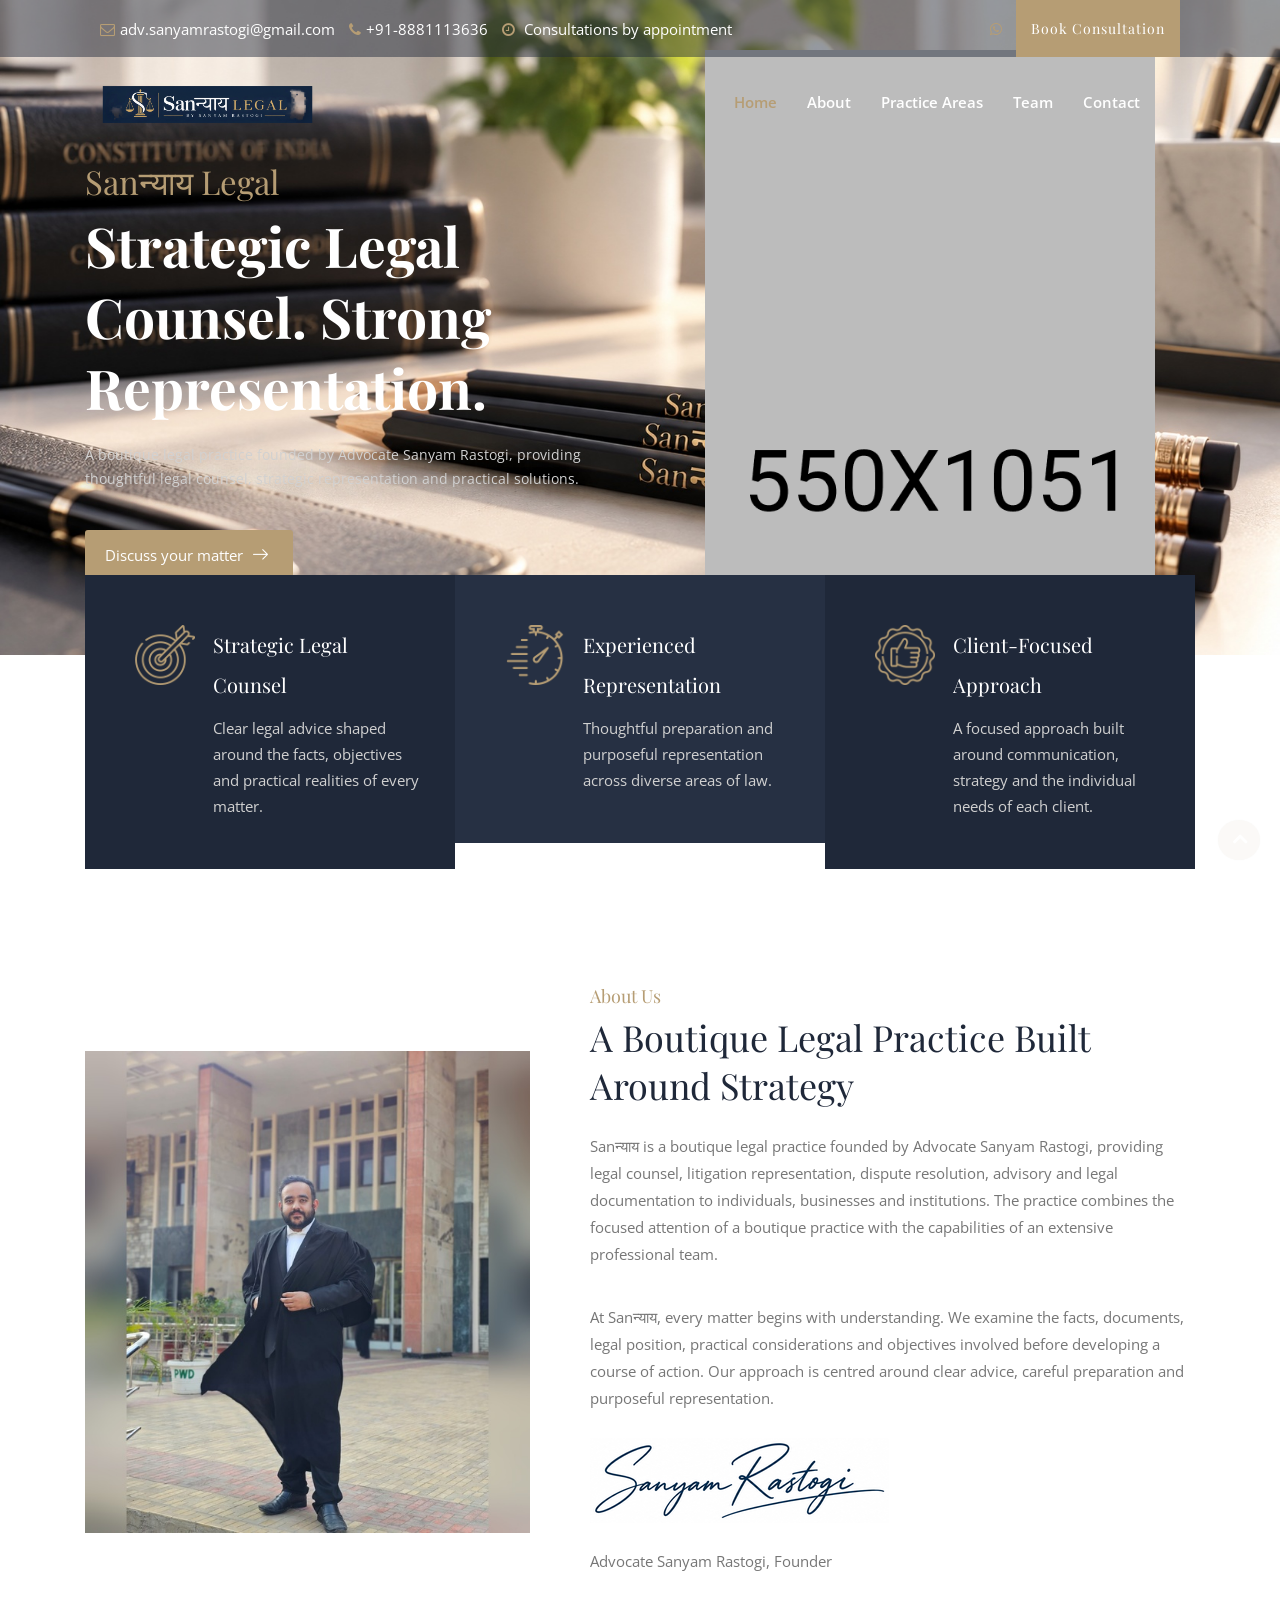
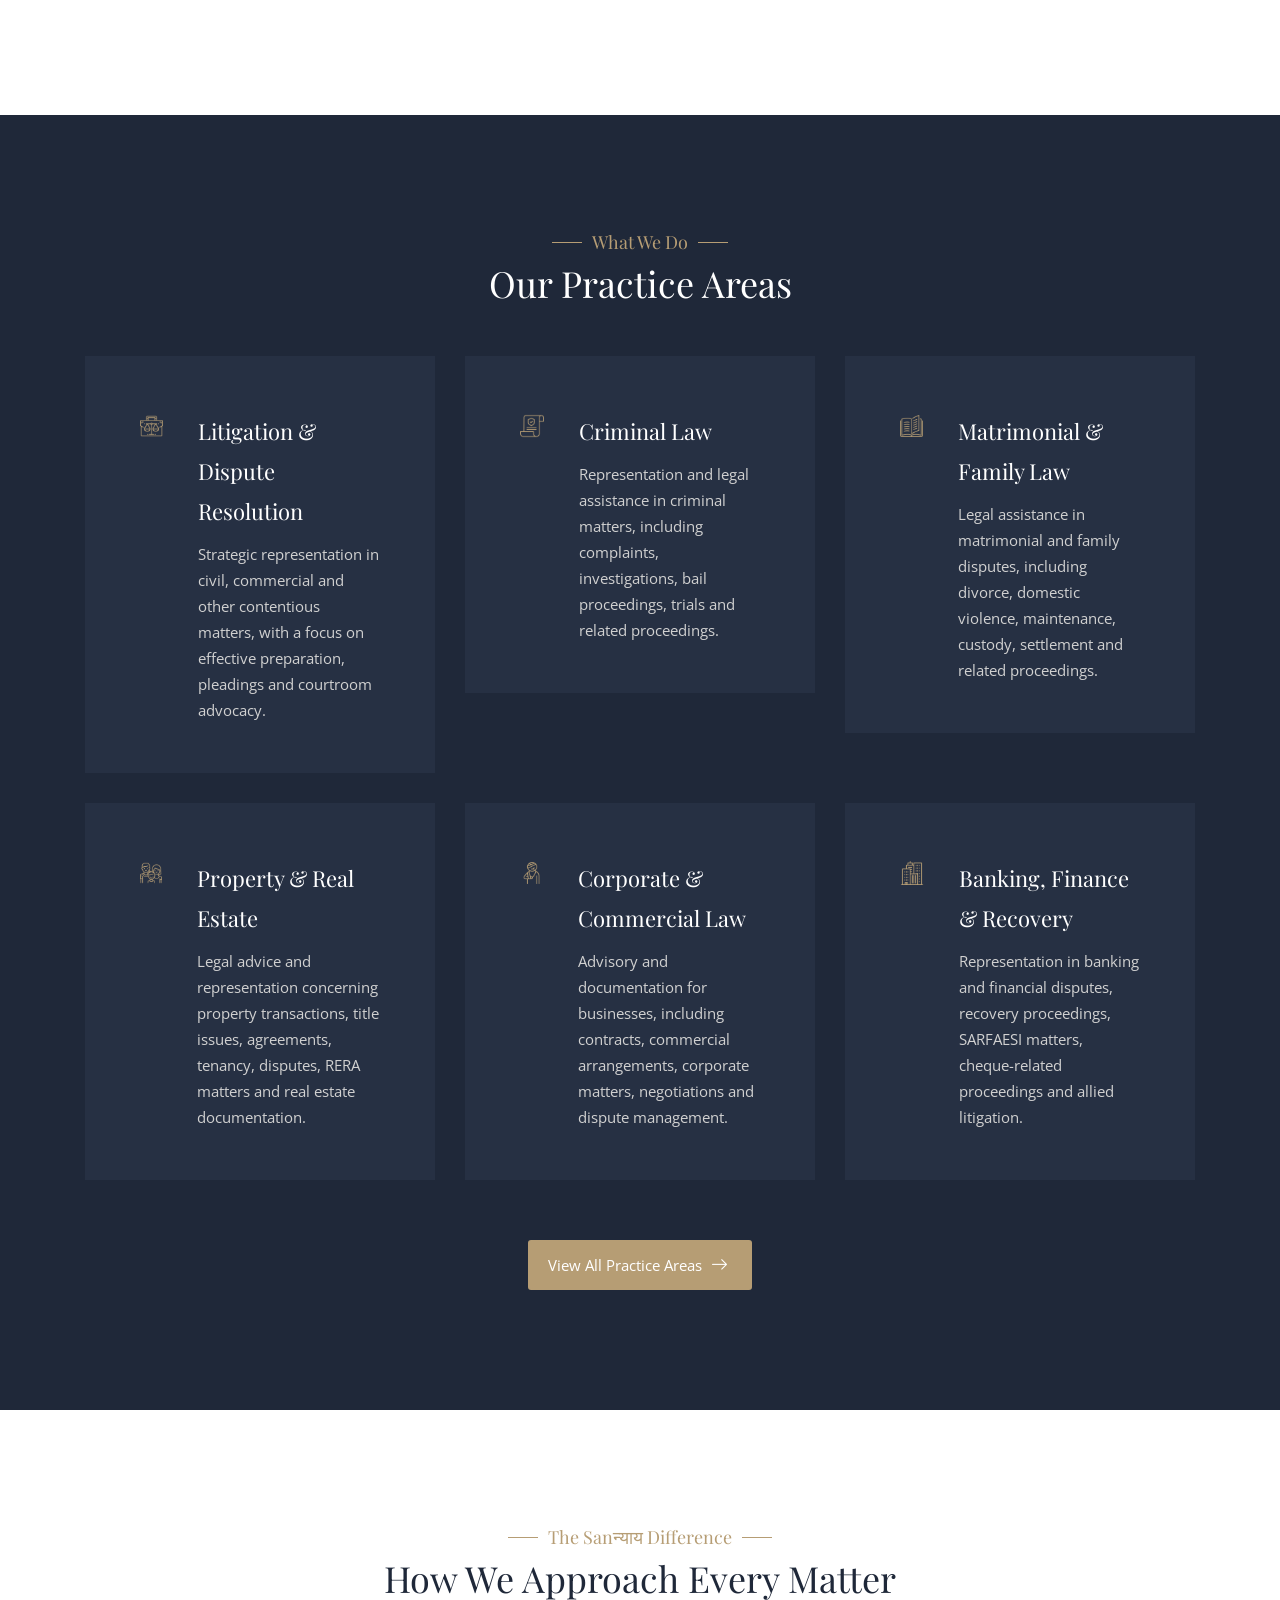
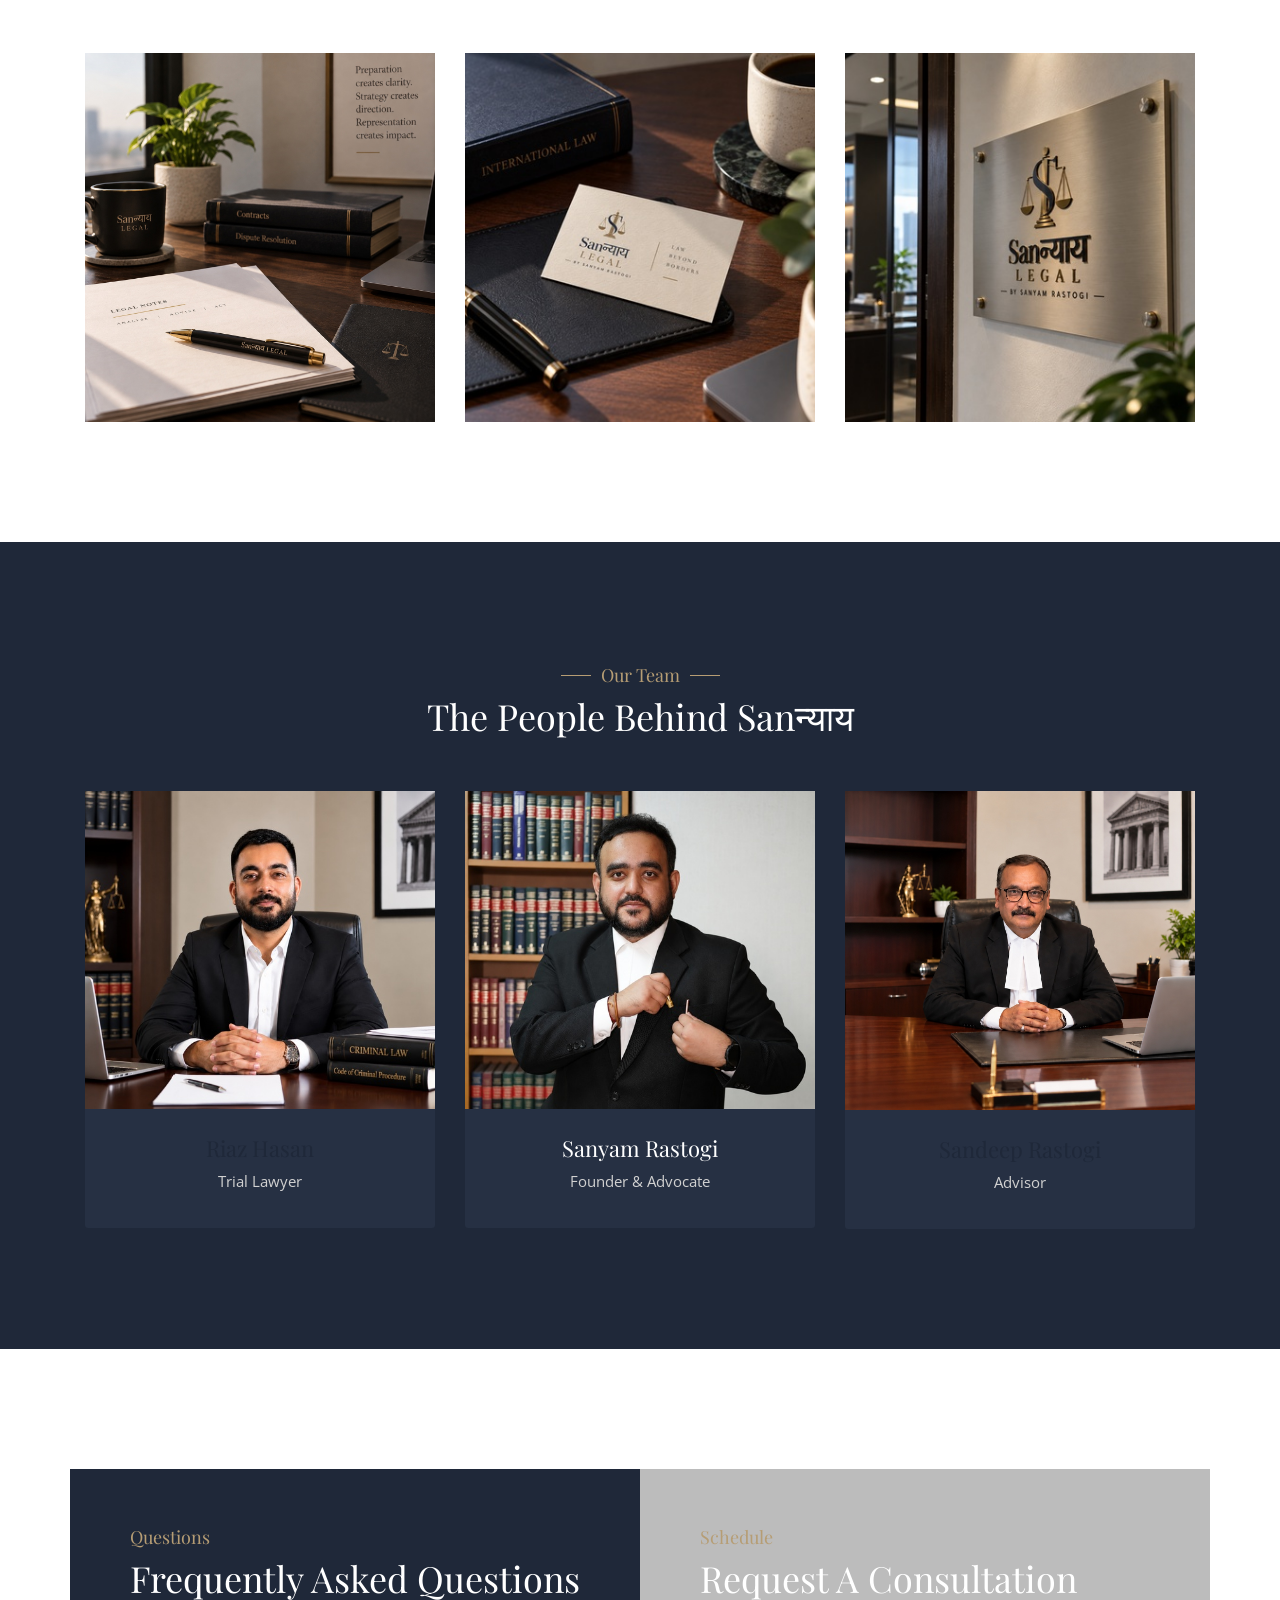
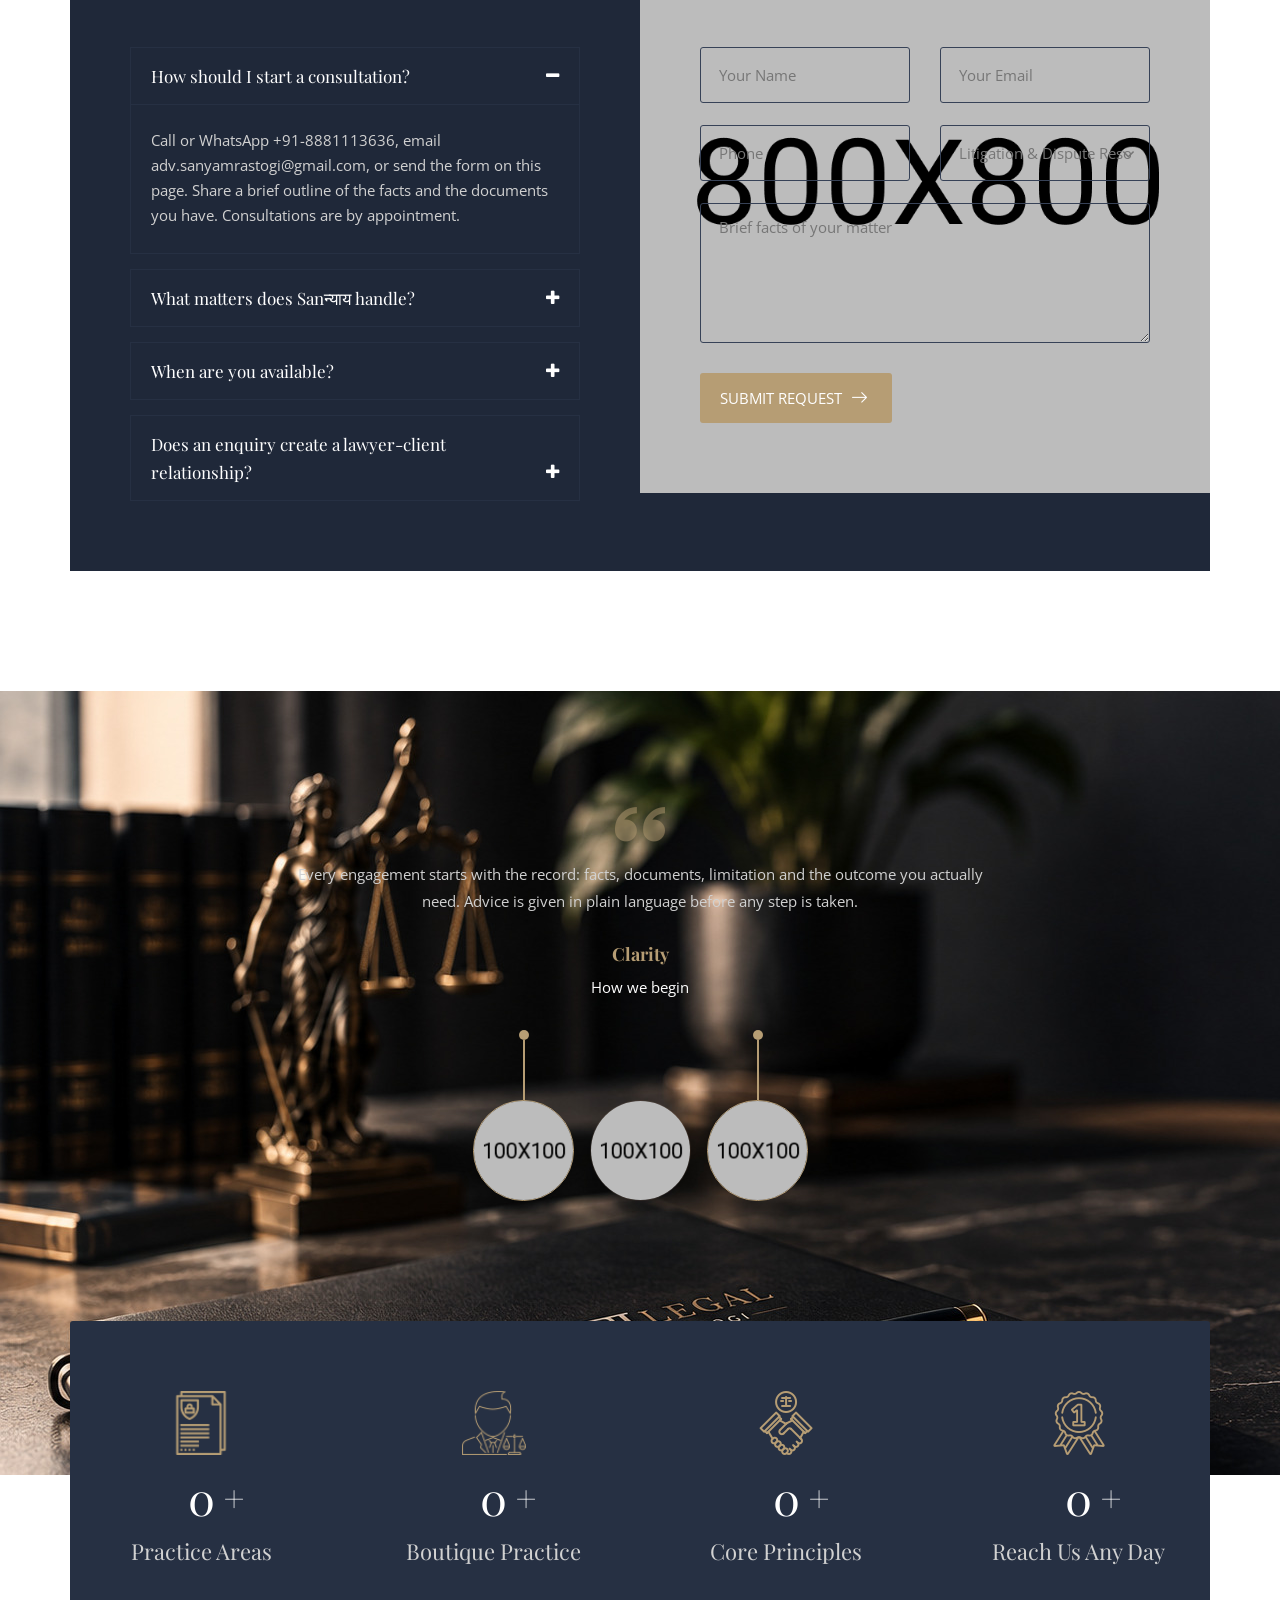
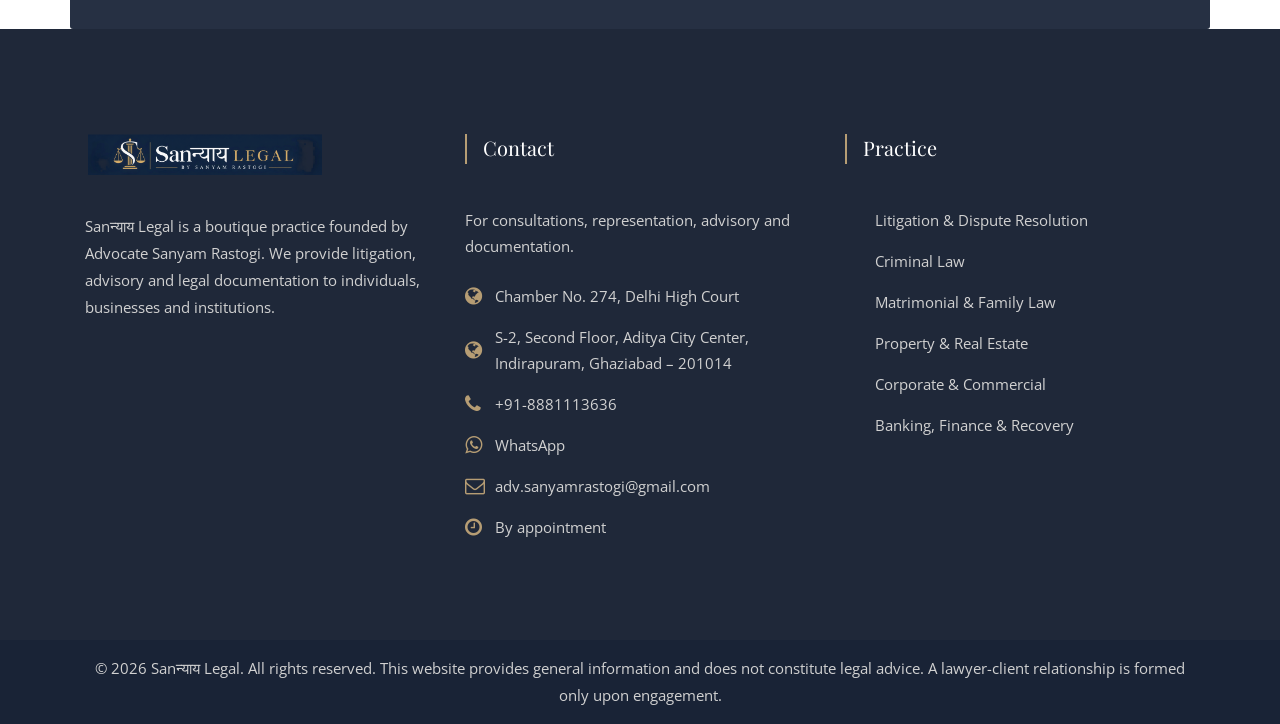
<file: index.html>
<!DOCTYPE html>
<html lang="en">
    <head>
        <meta charset="utf-8">
        <title>Sanन्याय Legal | Advocate Sanyam Rastogi</title>
        <meta name="description" content="Sanन्याय Legal is a boutique legal practice founded by Advocate Sanyam Rastogi, providing litigation, advisory and legal documentation across civil, criminal, family, property, corporate and banking matters.">
        <meta http-equiv="x-ua-compatible" content="ie=edge">
        <meta name="viewport" content="width=device-width, initial-scale=1">
        <link rel="apple-touch-icon" href="apple-touch-icon.png">
        <link rel="shortcut icon" type="image/x-icon" href="images/fav.png">
        <link rel="stylesheet" type="text/css" href="css/bootstrap.min.css">
        <link rel="stylesheet" type="text/css" href="css/font-awesome.min.css">
        <link rel="stylesheet" type="text/css" href="css/animate.css">
        <link rel="stylesheet" type="text/css" href="css/owl.carousel.css">
        <link rel="stylesheet" type="text/css" href="css/slick.css">
        <link rel="stylesheet" type="text/css" href="css/off-canvas.css">
        <link rel="stylesheet" type="text/css" href="fonts/linea-fonts.css">
        <link rel="stylesheet" type="text/css" href="fonts/flaticon.css">
        <link rel="stylesheet" type="text/css" href="inc/custom-slider/css/nivo-slider.css">
        <link rel="stylesheet" type="text/css" href="inc/custom-slider/css/preview.css">
        <link rel="stylesheet" type="text/css" href="css/magnific-popup.css">
        <link rel="stylesheet" href="css/rsmenu-main.css">
        <link rel="stylesheet" href="css/rsmenu-transitions.css">
        <link rel="stylesheet" type="text/css" href="css/rs-spacing.css">
        <link rel="stylesheet" type="text/css" href="style.css">
        <link rel="stylesheet" type="text/css" href="css/responsive.css">
    </head>
    <body class="defult-home">
        <div id="loading" class="image-preloader">
            <div class="loader"><img src="images/logo.png" alt="Sanन्याय Legal"></div>
        </div>

        <div class="full-width-header header-transparent">
            <div class="toolbar-area hidden-md">
                <div class="container-fluid">
                    <div class="row rs-vertical-middle">
                        <div class="col-lg-8 col-md-8 col-sm-12">
                            <div class="toolbar-contact">
                                <ul>
                                    <li><i class="fa fa-envelope-o"></i><a href="mailto:adv.sanyamrastogi@gmail.com">adv.sanyamrastogi@gmail.com</a></li>
                                    <li><i class="fa fa-phone"></i><a href="tel:+918881113636">+91-8881113636</a></li>
                                    <li><i class="fa fa-clock-o"></i> Consultations by appointment</li>
                                </ul>
                            </div>
                        </div>
                        <div class="col-lg-4 col-md-4 col-sm-12">
                            <div class="toolbar-sl-share">
                                <ul>
                                    <li><a href="https://wa.me/918881113636" target="_blank" rel="noopener"><i class="fa fa-whatsapp"></i></a></li>
                                    <li class="get-btn"><a href="contact.html">Book consultation</a></li>
                                </ul>
                            </div>
                        </div>
                    </div>
                </div>
            </div>

            <header id="rs-header" class="rs-header">
                <div class="menu-area menu-sticky">
                    <div class="container-fluid">
                        <div class="row">
                            <div class="col-lg-3">
                                <div class="logo-area">
                                    <a class="light" href="index.html"><img src="images/white-logo.png" alt="Sanन्याय Legal"></a>
                                    <a class="dark" href="index.html"><img src="images/logo.png" alt="Sanन्याय Legal"></a>
                                </div>
                            </div>
                            <div class="col-lg-9 text-right">
                                <div class="rs-menu-area">
                                    <div class="main-menu">
                                        <div class="mobile-menu">
                                            <a class="rs-menu-toggle"><i class="fa fa-bars"></i></a>
                                        </div>
                                        <nav class="rs-menu">
                                            <ul class="nav-menu">
                                                <li class="current-menu-item"><a href="index.html">Home</a></li>
                                                <li><a href="about.html">About</a></li>
                                                <li class="menu-item-has-children">
                                                    <a href="practice-areas.html">Practice Areas</a>
                                                    <ul class="sub-menu">
                                                        <li><a href="practice-areas.html#litigation">Litigation &amp; Dispute Resolution</a></li>
                                                        <li><a href="practice-areas.html#criminal">Criminal Law</a></li>
                                                        <li><a href="practice-areas.html#family">Matrimonial &amp; Family Law</a></li>
                                                        <li><a href="practice-areas.html#property">Property &amp; Real Estate</a></li>
                                                        <li><a href="practice-areas.html#corporate">Corporate &amp; Commercial Law</a></li>
                                                        <li><a href="practice-areas.html#banking">Banking, Finance &amp; Recovery</a></li>
                                                    </ul>
                                                </li>
                                                <li><a href="team.html">Team</a></li>
                                                <li><a href="contact.html">Contact</a></li>
                                            </ul>
                                        </nav>
                                    </div>
                                </div>
                            </div>
                        </div>
                    </div>
                </div>

                <nav class="right_menu_togle hidden-md">
                    <div class="close-btn"><span id="nav-close" class="text-center"><i class="fa fa-close"></i></span></div>
                    <div class="canvas-logo">
                        <a href="index.html"><img src="images/logo.png" alt="Sanन्याय Legal"></a>
                    </div>
                    <div class="offcanvas-text">
                        <p>Sanन्याय is a boutique legal practice founded by Advocate Sanyam Rastogi, providing thoughtful counsel and strategic representation across a wide range of legal matters.</p>
                    </div>
                    <div class="canvas-contact">
                        <h5 class="canvas-contact-title">Contact</h5>
                        <ul class="contact">
                            <li><i class="fa fa-globe"></i>Chamber No. 274, Delhi High Court</li>
                            <li><i class="fa fa-globe"></i>S-2, Second Floor, Aditya City Center, Indirapuram, Ghaziabad – 201014</li>
                            <li><i class="fa fa-phone"></i><a href="tel:+918881113636">+91-8881113636</a></li>
                            <li><i class="fa fa-envelope"></i><a href="mailto:adv.sanyamrastogi@gmail.com">adv.sanyamrastogi@gmail.com</a></li>
                            <li><i class="fa fa-clock-o"></i>By appointment</li>
                        </ul>
                    </div>
                </nav>
            </header>
        </div>

        <div class="main-content">
            <div id="rs-slider" class="rs-slider slider1">
                <div class="bend niceties">
                    <div id="nivoSlider" class="slides">
                        <img src="images/slider/h1-sl1.jpg" alt="Sanन्याय Legal" title="#slide-1" />
                        <img src="images/slider/h1-sl2.jpg" alt="Legal counsel and representation" title="#slide-2" />
                    </div>
                    <div id="slide-1" class="slider-direction">
                        <div class="container">
                            <div class="row align-items-center">
                                <div class="col-lg-6">
                                    <div class="content-part">
                                        <div class="slider-des">
                                            <div class="sl-sub-title">Sanन्याय Legal</div>
                                            <h1 class="sl-title white-color">Strategic Legal Counsel. Strong Representation.</h1>
                                            <div class="sl-desc margin-0">
                                                A boutique legal practice founded by Advocate Sanyam Rastogi, providing thoughtful legal counsel, strategic representation and practical solutions.
                                            </div>
                                        </div>
                                        <div class="slider-bottom">
                                            <ul>
                                                <li><a href="contact.html" class="readon">Discuss your matter</a></li>
                                            </ul>
                                        </div>
                                    </div>
                                </div>
                                <div class="col-lg-6 hidden-md">
                                    <div class="sl-ly-img">
                                        <img src="images/slider/ly1.png" alt="">
                                    </div>
                                </div>
                            </div>
                        </div>
                    </div>
                    <div id="slide-2" class="slider-direction">
                        <div class="container">
                            <div class="row align-items-center">
                                <div class="col-lg-6">
                                    <div class="content-part">
                                        <div class="slider-des">
                                            <div class="sl-sub-title">Litigation • Advisory • Documentation</div>
                                            <h1 class="sl-title white-color">Clear Advice. Careful Preparation.</h1>
                                            <div class="sl-desc margin-0">
                                                Every matter begins with understanding the facts, documents, legal position and objectives before a course of action is recommended.
                                            </div>
                                        </div>
                                        <div class="slider-bottom">
                                            <ul>
                                                <li><a href="practice-areas.html" class="readon">View practice areas</a></li>
                                            </ul>
                                        </div>
                                    </div>
                                </div>
                                <div class="col-lg-6 hidden-md">
                                    <div class="sl-ly-img">
                                        <img src="images/slider/ly2.png" alt="">
                                    </div>
                                </div>
                            </div>
                        </div>
                    </div>
                </div>
            </div>

            <div id="rs-services" class="rs-services style1 long-gap md-pt-80">
                <div class="container">
                    <div class="row rs-vertical-middle">
                        <div class="col-lg-12">
                            <div class="service-inner">
                                <div class="service-box">
                                    <div class="image-part">
                                        <img src="images/services/icons/1.png" alt="">
                                    </div>
                                    <div class="text">
                                        <h4 class="title"><a href="about.html">Strategic Legal Counsel</a></h4>
                                        <div class="desc">Clear legal advice shaped around the facts, objectives and practical realities of every matter.</div>
                                    </div>
                                </div>
                                <div class="service-box dark-bg">
                                    <div class="image-part">
                                        <img src="images/services/icons/2.png" alt="">
                                    </div>
                                    <div class="text">
                                        <h4 class="title"><a href="practice-areas.html">Experienced Representation</a></h4>
                                        <div class="desc">Thoughtful preparation and purposeful representation across diverse areas of law.</div>
                                    </div>
                                </div>
                                <div class="service-box">
                                    <div class="image-part">
                                        <img src="images/services/icons/3.png" alt="">
                                    </div>
                                    <div class="text">
                                        <h4 class="title"><a href="contact.html">Client-Focused Approach</a></h4>
                                        <div class="desc">A focused approach built around communication, strategy and the individual needs of each client.</div>
                                    </div>
                                </div>
                            </div>
                        </div>
                    </div>
                </div>
            </div>

            <div id="rs-about" class="rs-about style1 pt-120 pb-120 md-pt-80 md-pb-78">
                <div class="container">
                    <div class="row rs-vertical-middle">
                        <div class="col-lg-5 md-mb-30">
                            <img src="images/about/home-about-1.jpg" alt="Advocate Sanyam Rastogi">
                        </div>
                        <div class="col-lg-7 pl-45 md-pl-15">
                            <div class="sec-title mb-24">
                                <div class="sub-title primary">About Us</div>
                                <h2 class="title mb-0">A Boutique Legal Practice Built Around Strategy</h2>
                            </div>
                            <p class="des mb-36">Sanन्याय is a boutique legal practice founded by Advocate Sanyam Rastogi, providing legal counsel, litigation representation, dispute resolution, advisory and legal documentation to individuals, businesses and institutions. The practice combines the focused attention of a boutique practice with the capabilities of an extensive professional team.</p>
                            <p class="des">At Sanन्याय, every matter begins with understanding. We examine the facts, documents, legal position, practical considerations and objectives involved before developing a course of action. Our approach is centred around clear advice, careful preparation and purposeful representation.</p>
                            <div class="signature">
                                <img class="mb-25" src="images/about/signature.png" alt="Signature">
                            </div>
                            <p class="designation">Advocate Sanyam Rastogi, Founder</p>
                        </div>
                    </div>
                </div>
            </div>

            <div class="rs-our-practice style1 title-bg pt-114 pb-120 md-pt-72 md-pb-80">
                <div class="container">
                    <div class="sec-title top-line text-center mb-49 xs-mb-31">
                        <div class="sub-title primary">What We Do</div>
                        <h2 class="title white-color mb-0">Our Practice Areas</h2>
                    </div>
                    <div class="row">
                        <div class="col-lg-4 col-md-6 mb-30">
                            <div class="practice-inner">
                                <div class="icon-part"><img src="images/practice/icons/1.png" alt=""></div>
                                <div class="content-part">
                                    <h4 class="title"><a href="practice-areas.html#litigation">Litigation &amp; Dispute Resolution</a></h4>
                                    <div class="desc">Strategic representation in civil, commercial and other contentious matters, with a focus on effective preparation, pleadings and courtroom advocacy.</div>
                                </div>
                            </div>
                        </div>
                        <div class="col-lg-4 col-md-6 mb-30">
                            <div class="practice-inner">
                                <div class="icon-part"><img src="images/practice/icons/2.png" alt=""></div>
                                <div class="content-part">
                                    <h4 class="title"><a href="practice-areas.html#criminal">Criminal Law</a></h4>
                                    <div class="desc">Representation and legal assistance in criminal matters, including complaints, investigations, bail proceedings, trials and related proceedings.</div>
                                </div>
                            </div>
                        </div>
                        <div class="col-lg-4 col-md-6 mb-30">
                            <div class="practice-inner">
                                <div class="icon-part"><img src="images/practice/icons/3.png" alt=""></div>
                                <div class="content-part">
                                    <h4 class="title"><a href="practice-areas.html#family">Matrimonial &amp; Family Law</a></h4>
                                    <div class="desc">Legal assistance in matrimonial and family disputes, including divorce, domestic violence, maintenance, custody, settlement and related proceedings.</div>
                                </div>
                            </div>
                        </div>
                        <div class="col-lg-4 col-md-6 mb-30">
                            <div class="practice-inner">
                                <div class="icon-part"><img src="images/practice/icons/4.png" alt=""></div>
                                <div class="content-part">
                                    <h4 class="title"><a href="practice-areas.html#property">Property &amp; Real Estate</a></h4>
                                    <div class="desc">Legal advice and representation concerning property transactions, title issues, agreements, tenancy, disputes, RERA matters and real estate documentation.</div>
                                </div>
                            </div>
                        </div>
                        <div class="col-lg-4 col-md-6 mb-30">
                            <div class="practice-inner">
                                <div class="icon-part"><img src="images/practice/icons/5.png" alt=""></div>
                                <div class="content-part">
                                    <h4 class="title"><a href="practice-areas.html#corporate">Corporate &amp; Commercial Law</a></h4>
                                    <div class="desc">Advisory and documentation for businesses, including contracts, commercial arrangements, corporate matters, negotiations and dispute management.</div>
                                </div>
                            </div>
                        </div>
                        <div class="col-lg-4 col-md-6 mb-30">
                            <div class="practice-inner">
                                <div class="icon-part"><img src="images/practice/icons/6.png" alt=""></div>
                                <div class="content-part">
                                    <h4 class="title"><a href="practice-areas.html#banking">Banking, Finance &amp; Recovery</a></h4>
                                    <div class="desc">Representation in banking and financial disputes, recovery proceedings, SARFAESI matters, cheque-related proceedings and allied litigation.</div>
                                </div>
                            </div>
                        </div>
                    </div>
                    <div class="btn-area text-center pt-30">
                        <a href="practice-areas.html" class="readon">View All Practice Areas</a>
                    </div>
                </div>
            </div>

            <div class="rs-case-result style1 pt-114 pb-120 md-pt-72 md-pb-80">
                <div class="container">
                    <div class="sec-title top-line text-center mb-51 xs-mb-31">
                        <div class="sub-title primary">The Sanन्याय Difference</div>
                        <h2 class="title mb-0">How We Approach Every Matter</h2>
                    </div>
                    <div class="rs-carousel owl-carousel" data-loop="true" data-items="3" data-margin="30" data-autoplay="true" data-hoverpause="true" data-autoplay-timeout="5000" data-smart-speed="800" data-dots="false" data-nav="false" data-nav-speed="false" data-center-mode="false" data-mobile-device="1" data-mobile-device-nav="false" data-mobile-device-dots="false" data-ipad-device="2" data-ipad-device-nav="false" data-ipad-device-dots="false" data-ipad-device2="2" data-ipad-device-nav2="false" data-ipad-device-dots2="false" data-md-device="3" data-md-device-nav="false" data-md-device-dots="false">
                        <div class="item">
                            <img src="images/case-result/1.jpg" alt="Clarity before action">
                            <div class="result-contents">
                                <h3 class="title"><a href="about.html">Clarity Before Action</a></h3>
                                <div class="categories">Understanding the Matter</div>
                            </div>
                        </div>
                        <div class="item">
                            <img src="images/case-result/2.jpg" alt="Strategy creates direction">
                            <div class="result-contents">
                                <h3 class="title"><a href="about.html">Strategy Creates Direction</a></h3>
                                <div class="categories">A Clear Course of Action</div>
                            </div>
                        </div>
                        <div class="item">
                            <img src="images/case-result/3.jpg" alt="Purposeful representation">
                            <div class="result-contents">
                                <h3 class="title"><a href="practice-areas.html">Representation Creates Impact</a></h3>
                                <div class="categories">Purposeful Representation</div>
                            </div>
                        </div>
                    </div>
                </div>
            </div>

            <div id="rs-team" class="rs-team-slider title-bg pt-120 pb-120 md-pt-72 md-pb-80">
                <div class="sec-title top-line text-center mb-51 xs-mb-31">
                    <div class="sub-title primary">Our Team</div>
                    <h2 class="title white-color mb-0">The People Behind Sanन्याय</h2>
                </div>
                <div class="container">
                    <div class="rs-carousel owl-carousel" data-loop="true" data-items="3" data-margin="30" data-autoplay="true" data-hoverpause="true" data-autoplay-timeout="5000" data-smart-speed="800" data-dots="false" data-nav="false" data-nav-speed="false" data-center-mode="true" data-mobile-device="1" data-mobile-device-nav="false" data-mobile-device-dots="false" data-ipad-device="2" data-ipad-device-nav="false" data-ipad-device-dots="false" data-ipad-device2="1" data-ipad-device-nav2="false" data-ipad-device-dots2="false" data-md-device="3" data-md-device-nav="false" data-md-device-dots="false">
                        <div class="team-item">
                            <div class="team-image">
                                <img src="images/team/1.jpg" alt="Advocate Sanyam Rastogi">
                            </div>
                            <div class="text-bottom">
                                <h4 class="person-name"><a href="about.html">Sanyam Rastogi</a></h4>
                                <span class="designation">Founder &amp; Advocate</span>
                            </div>
                        </div>
                        <div class="team-item">
                            <div class="team-image">
                                <img src="images/team/2.jpg" alt="Sandeep Rastogi">
                            </div>
                            <div class="text-bottom">
                                <h4 class="person-name">Sandeep Rastogi</h4>
                                <span class="designation">Advisor</span>
                            </div>
                        </div>
                        <div class="team-item">
                            <div class="team-image">
                                <img src="images/team/3.jpg" alt="Shivam Pandey">
                            </div>
                            <div class="text-bottom">
                                <h4 class="person-name">Shivam Pandey</h4>
                                <span class="designation">Criminal Advocate</span>
                            </div>
                        </div>
                        <div class="team-item">
                            <div class="team-image">
                                <img src="images/team/4.jpg" alt="Riaz Hasan">
                            </div>
                            <div class="text-bottom">
                                <h4 class="person-name">Riaz Hasan</h4>
                                <span class="designation">Trial Lawyer</span>
                            </div>
                        </div>
                    </div>
                </div>
            </div>

            <div class="rs-faq style1 pt-120 pb-120 md-pt-72 md-pb-80">
                <div class="container padding-0 md-pr-15 md-pl-15">
                    <div class="content-wrap title-bg">
                        <div class="row md-col-padding">
                            <div class="col-lg-6 pr-0">
                                <div class="faq-part">
                                    <div class="sec-title mb-45 xs-mb-31">
                                        <div class="sub-title primary">Questions</div>
                                        <h2 class="title white-color mb-0">Frequently Asked Questions</h2>
                                    </div>
                                    <div id="accordion" class="accordion">
                                        <div class="card">
                                            <div class="card-header">
                                                <a class="card-link" data-toggle="collapse" href="#collapseOne">How should I start a consultation?</a>
                                            </div>
                                            <div id="collapseOne" class="collapse show" data-parent="#accordion">
                                                <div class="card-body">Call or WhatsApp +91-8881113636, email adv.sanyamrastogi@gmail.com, or send the form on this page. Share a brief outline of the facts and the documents you have. Consultations are by appointment.</div>
                                            </div>
                                        </div>
                                        <div class="card">
                                            <div class="card-header">
                                                <a class="collapsed card-link" data-toggle="collapse" href="#collapseTwo">What matters does Sanन्याय handle?</a>
                                            </div>
                                            <div id="collapseTwo" class="collapse" data-parent="#accordion">
                                                <div class="card-body">The practice assists with litigation and dispute resolution, criminal law, matrimonial and family matters, property and real estate, corporate and commercial work, and banking, finance and recovery, along with advisory and documentation.</div>
                                            </div>
                                        </div>
                                        <div class="card">
                                            <div class="card-header">
                                                <a class="collapsed card-link" data-toggle="collapse" href="#collapseThree">When are you available?</a>
                                            </div>
                                            <div id="collapseThree" class="collapse" data-parent="#accordion">
                                                <div class="card-body">Meetings are scheduled by appointment so that each matter receives proper time and attention. Urgent listings can be discussed when you call or message.</div>
                                            </div>
                                        </div>
                                        <div class="card">
                                            <div class="card-header">
                                                <a class="collapsed card-link" data-toggle="collapse" href="#collapseFour">Does an enquiry create a lawyer-client relationship?</a>
                                            </div>
                                            <div id="collapseFour" class="collapse" data-parent="#accordion">
                                                <div class="card-body">No. This website is for information. A lawyer-client relationship arises only after the practice is formally engaged for the matter.</div>
                                            </div>
                                        </div>
                                    </div>
                                </div>
                            </div>
                            <div class="col-lg-6 pl-0">
                                <div class="free-consultation">
                                    <div class="sec-title mb-45 xs-mb-31">
                                        <div class="sub-title primary">Schedule</div>
                                        <h2 class="title white-color mb-0">Request a Consultation</h2>
                                    </div>
                                    <div id="form-messages"></div>
                                    <form id="contact-form" method="post" action="https://formsubmit.co/adv.sanyamrastogi@gmail.com">
                                        <input type="hidden" name="_subject" value="SanNyay Legal — consultation request">
                                        <input type="hidden" name="_captcha" value="false">
                                        <input type="hidden" name="_template" value="table">
                                        <input type="hidden" name="_next" value="contact.html">
                                        <div class="row">
                                            <div class="col-lg-6">
                                                <div class="form-field">
                                                    <input type="text" placeholder="Your Name" id="name" name="name" required>
                                                </div>
                                            </div>
                                            <div class="col-lg-6">
                                                <div class="form-field">
                                                    <input type="email" placeholder="Your Email" id="email" name="email" required>
                                                </div>
                                            </div>
                                            <div class="col-lg-6">
                                                <div class="form-field">
                                                    <input type="text" placeholder="Phone" id="phone_number" name="phone_number" required>
                                                </div>
                                            </div>
                                            <div class="col-md-6">
                                                <div class="select-option">
                                                    <select name="topics" id="topics">
                                                        <option value="Litigation & Dispute Resolution">Litigation &amp; Dispute Resolution</option>
                                                        <option value="Criminal Law">Criminal Law</option>
                                                        <option value="Matrimonial & Family Law">Matrimonial &amp; Family Law</option>
                                                        <option value="Property & Real Estate">Property &amp; Real Estate</option>
                                                        <option value="Corporate & Commercial Law">Corporate &amp; Commercial Law</option>
                                                        <option value="Banking, Finance & Recovery">Banking, Finance &amp; Recovery</option>
                                                        <option value="Other">Other</option>
                                                    </select>
                                                </div>
                                            </div>
                                            <div class="col-md-12">
                                                <div class="form-field">
                                                    <textarea placeholder="Brief facts of your matter" id="message" name="message" required></textarea>
                                                </div>
                                            </div>
                                        </div>
                                        <div class="form-btn submit-btn mt-30">
                                            <button class="readon upper" type="submit">Submit request</button>
                                        </div>
                                    </form>
                                </div>
                            </div>
                        </div>
                    </div>
                </div>
            </div>

            <div class="rs-testimonia bg1 pt-120 pb-274 md-pt-84 md-pb-80">
                <div class="container">
                    <div class="testimonials-inner">
                        <div class="slider-for">
                            <div class="item">
                                <p class="desc">Every engagement starts with the record: facts, documents, limitation and the outcome you actually need. Advice is given in plain language before any step is taken.</p>
                                <div class="author-info">
                                    <h4 class="name">Clarity</h4>
                                    <span class="designation">How we begin</span>
                                </div>
                            </div>
                            <div class="item">
                                <p class="desc">Strategy is built around the forum, the evidence and the practical constraints of the dispute — not around volume of paper or unnecessary proceedings.</p>
                                <div class="author-info">
                                    <h4 class="name">Direction</h4>
                                    <span class="designation">How we plan</span>
                                </div>
                            </div>
                            <div class="item">
                                <p class="desc">Representation is prepared, focused and aligned with the client’s instructions. You remain informed as the matter moves.</p>
                                <div class="author-info">
                                    <h4 class="name">Representation</h4>
                                    <span class="designation">How we appear</span>
                                </div>
                            </div>
                        </div>
                        <div class="slider-nav">
                            <div class="item">
                                <img src="images/testimonial/1.jpg" alt="" draggable="false" />
                            </div>
                            <div class="item">
                                <img src="images/testimonial/2.jpg" alt="" draggable="false" />
                            </div>
                            <div class="item">
                                <img src="images/testimonial/3.jpg" alt="" draggable="false" />
                            </div>
                        </div>
                    </div>
                </div>
            </div>

            <div id="rs-counter" class="rs-counter style1 md-pt-80">
                <div class="container padding-0 md-pl-pr-15">
                    <div class="counter-wrap secondary-bg mt--154 md-mt-0">
                        <div class="row">
                            <div class="col-lg-3 col-sm-6 md-mb-30">
                                <div class="rs-counter-list">
                                    <div class="icon-part"><img src="images/counter/icons/1.png" alt=""></div>
                                    <div class="counter-text">
                                        <div class="rs-count">6</div>
                                        <h4 class="title">Practice Areas</h4>
                                    </div>
                                </div>
                            </div>
                            <div class="col-lg-3 col-sm-6 md-mb-30">
                                <div class="rs-counter-list">
                                    <div class="icon-part"><img src="images/counter/icons/2.png" alt=""></div>
                                    <div class="counter-text">
                                        <div class="rs-count">1</div>
                                        <h4 class="title">Boutique Practice</h4>
                                    </div>
                                </div>
                            </div>
                            <div class="col-lg-3 col-sm-6 xs-mb-30">
                                <div class="rs-counter-list">
                                    <div class="icon-part"><img src="images/counter/icons/3.png" alt=""></div>
                                    <div class="counter-text">
                                        <div class="rs-count">3</div>
                                        <h4 class="title">Core Principles</h4>
                                    </div>
                                </div>
                            </div>
                            <div class="col-lg-3 col-sm-6">
                                <div class="rs-counter-list">
                                    <div class="icon-part"><img src="images/counter/icons/4.png" alt=""></div>
                                    <div class="counter-text">
                                        <div class="rs-count">24</div>
                                        <h4 class="title">Reach Us Any Day</h4>
                                    </div>
                                </div>
                            </div>
                        </div>
                    </div>
                </div>
            </div>
        </div>

        <footer id="rs-footer" class="rs-footer">
            <div class="footer-top">
                <div class="container">
                    <div class="row">
                        <div class="col-lg-4 col-md-12 col-sm-12 footer-widget-one md-mb-50">
                            <div class="about-widget">
                                <a href="index.html"><img src="images/white-logo.png" alt="Sanन्याय Legal"></a>
                                <div class="footer-info">
                                    <p class="footer-desc">Sanन्याय Legal is a boutique practice founded by Advocate Sanyam Rastogi. We provide litigation, advisory and legal documentation to individuals, businesses and institutions.</p>
                                </div>
                            </div>
                        </div>
                        <div class="col-lg-4 col-md-12 col-sm-12 footer-widget-two md-mb-50">
                            <h5 class="footer-title">Contact</h5>
                            <div class="desc mb-24">For consultations, representation, advisory and documentation.</div>
                            <ul class="footer-address">
                                <li><i class="fa fa-globe"></i><span>Chamber No. 274, Delhi High Court</span></li>
                                <li><i class="fa fa-globe"></i><span>S-2, Second Floor, Aditya City Center, Indirapuram, Ghaziabad – 201014</span></li>
                                <li><i class="fa fa-phone"></i><a href="tel:+918881113636">+91-8881113636</a></li>
                                <li><i class="fa fa-whatsapp"></i><a href="https://wa.me/918881113636" target="_blank" rel="noopener">WhatsApp</a></li>
                                <li><i class="fa fa-envelope-o"></i><a href="mailto:adv.sanyamrastogi@gmail.com">adv.sanyamrastogi@gmail.com</a></li>
                                <li><i class="fa fa-clock-o"></i>By appointment</li>
                            </ul>
                        </div>
                        <div class="col-lg-4 col-md-12 col-sm-12 footer-widget-three">
                            <h5 class="footer-title">Practice</h5>
                            <ul class="footer-address">
                                <li><a href="practice-areas.html#litigation">Litigation &amp; Dispute Resolution</a></li>
                                <li><a href="practice-areas.html#criminal">Criminal Law</a></li>
                                <li><a href="practice-areas.html#family">Matrimonial &amp; Family Law</a></li>
                                <li><a href="practice-areas.html#property">Property &amp; Real Estate</a></li>
                                <li><a href="practice-areas.html#corporate">Corporate &amp; Commercial</a></li>
                                <li><a href="practice-areas.html#banking">Banking, Finance &amp; Recovery</a></li>
                            </ul>
                        </div>
                    </div>
                </div>
            </div>
            <div class="footer-bottom">
                <div class="container">
                    <div class="copyright text-center">
                        <p>&copy; 2026 Sanन्याय Legal. All rights reserved. This website provides general information and does not constitute legal advice. A lawyer-client relationship is formed only upon engagement.</p>
                    </div>
                </div>
            </div>
        </footer>

        <div id="scrollUp">
            <i class="fa fa-angle-up"></i>
        </div>

        <script src="js/modernizr-2.8.3.min.js"></script>
        <script src="js/jquery.min.js"></script>
        <script src="js/bootstrap.min.js"></script>
        <script src="js/rsmenu-main.js"></script>
        <script src="js/jquery.nav.js"></script>
        <script src="js/owl.carousel.min.js"></script>
        <script src="js/slick.min.js"></script>
        <script src="js/isotope.pkgd.min.js"></script>
        <script src="js/imagesloaded.pkgd.min.js"></script>
        <script src="js/wow.min.js"></script>
        <script src="js/skill.bars.jquery.js"></script>
        <script src="js/jquery.counterup.min.js"></script>
        <script src="js/waypoints.min.js"></script>
        <script src="js/jquery.mb.YTPlayer.min.js"></script>
        <script src="js/jquery.magnific-popup.min.js"></script>
        <script src="inc/custom-slider/js/jquery.nivo.slider.js"></script>
        <script src="js/plugins.js"></script>
        <script src="js/contact.form.js"></script>
        <script src="js/main.js"></script>
    </body>
</html>
</file>
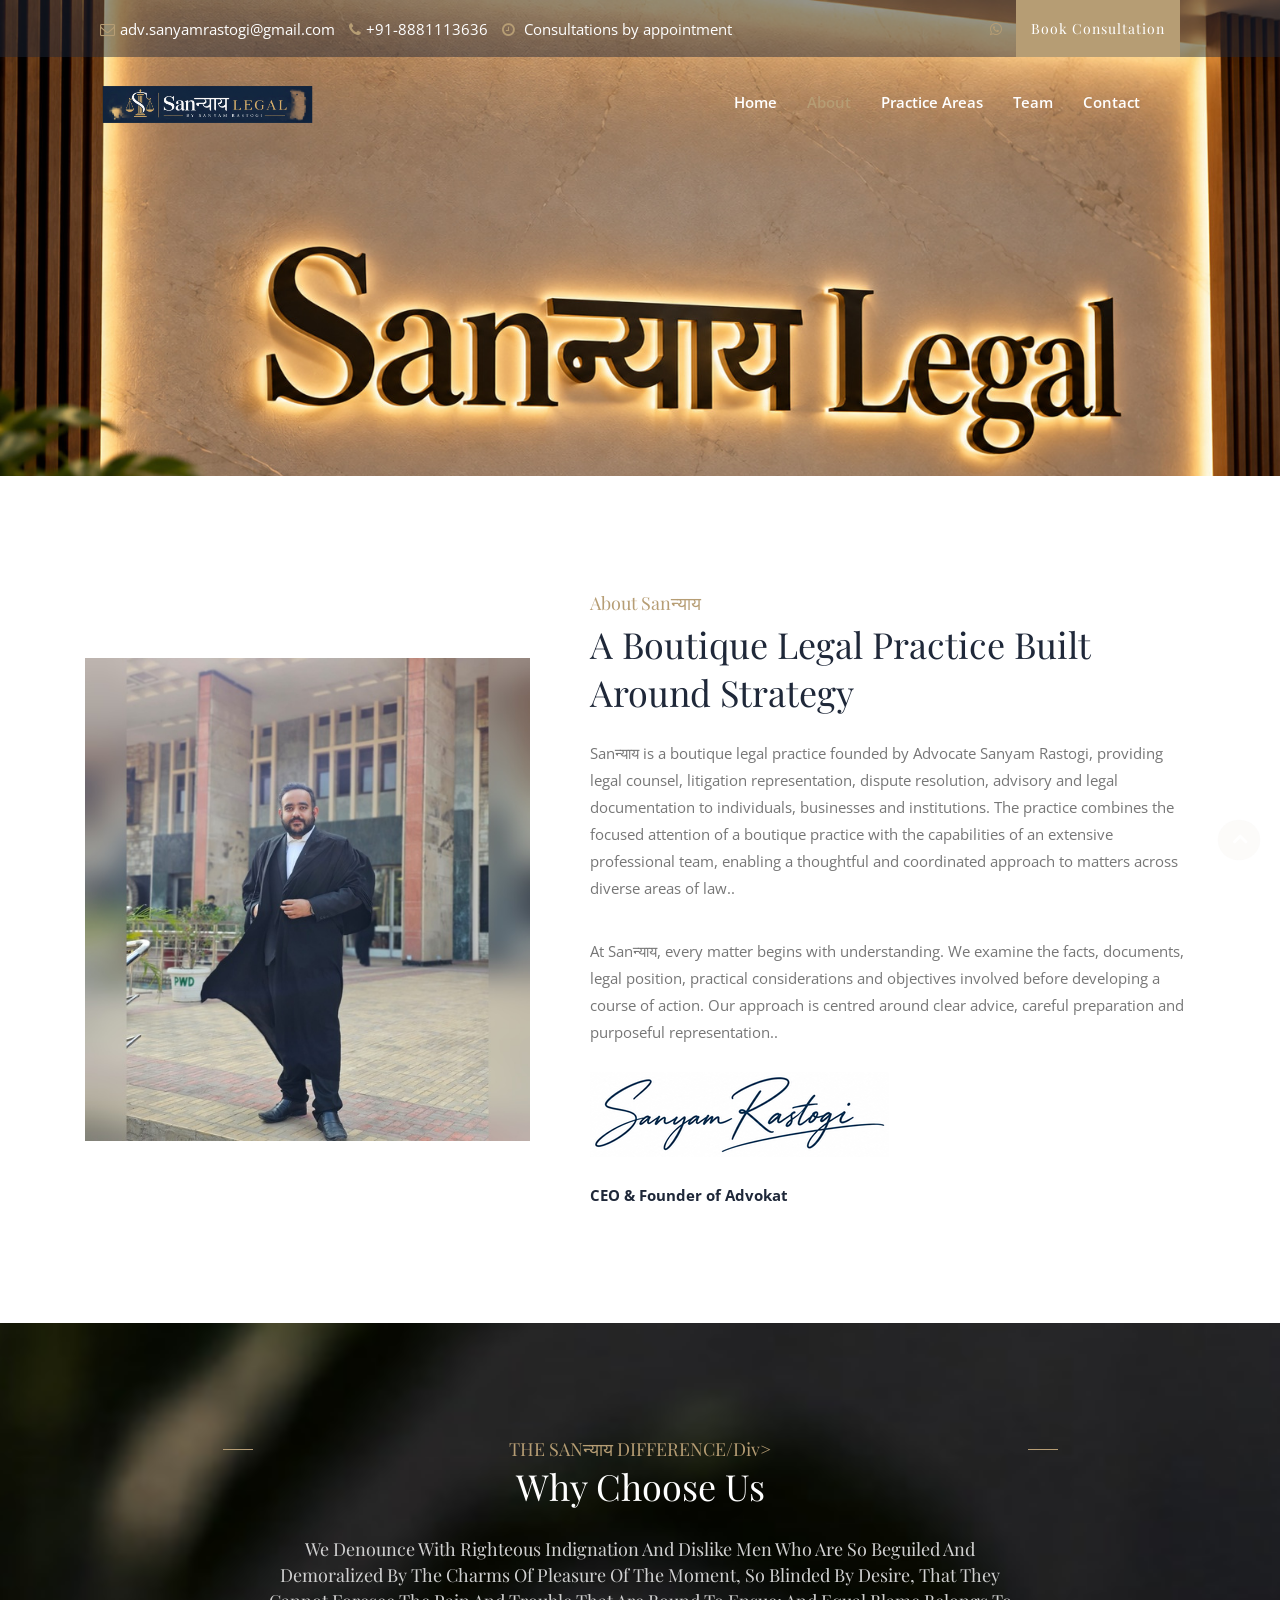
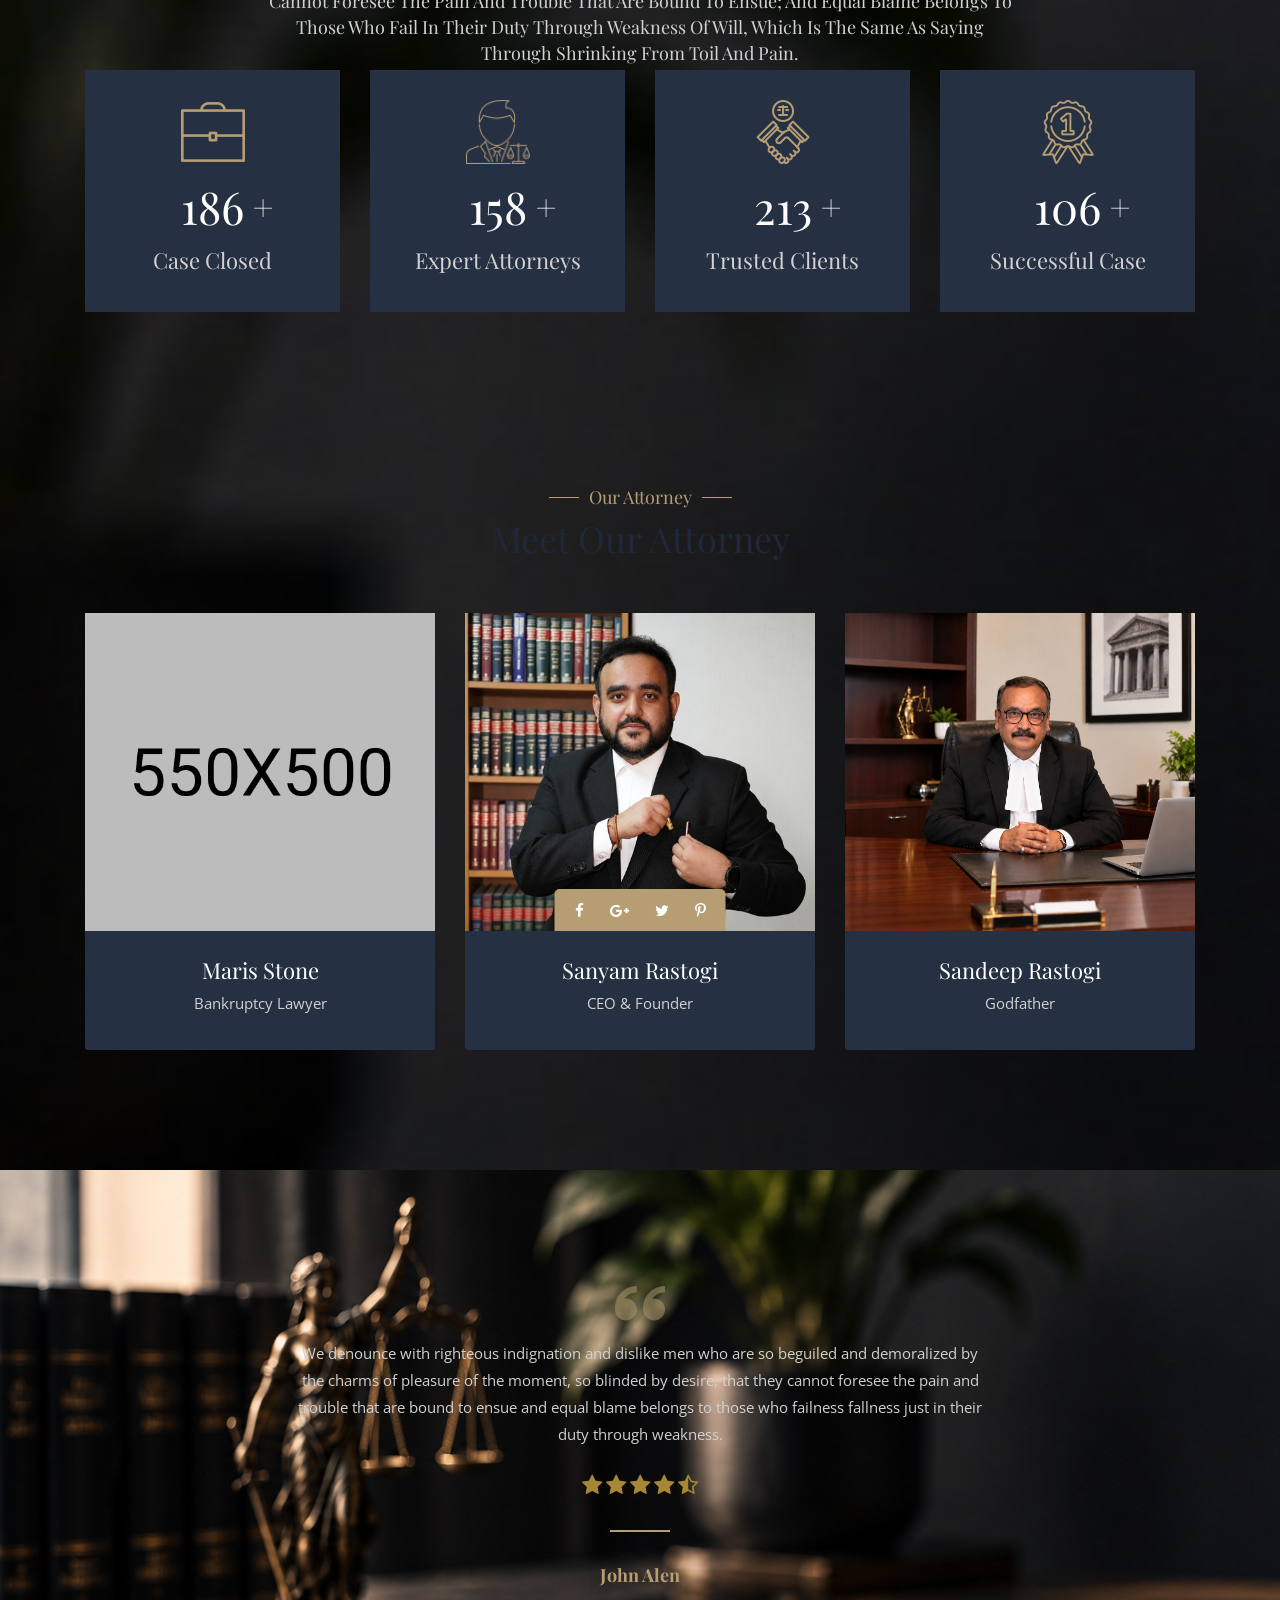
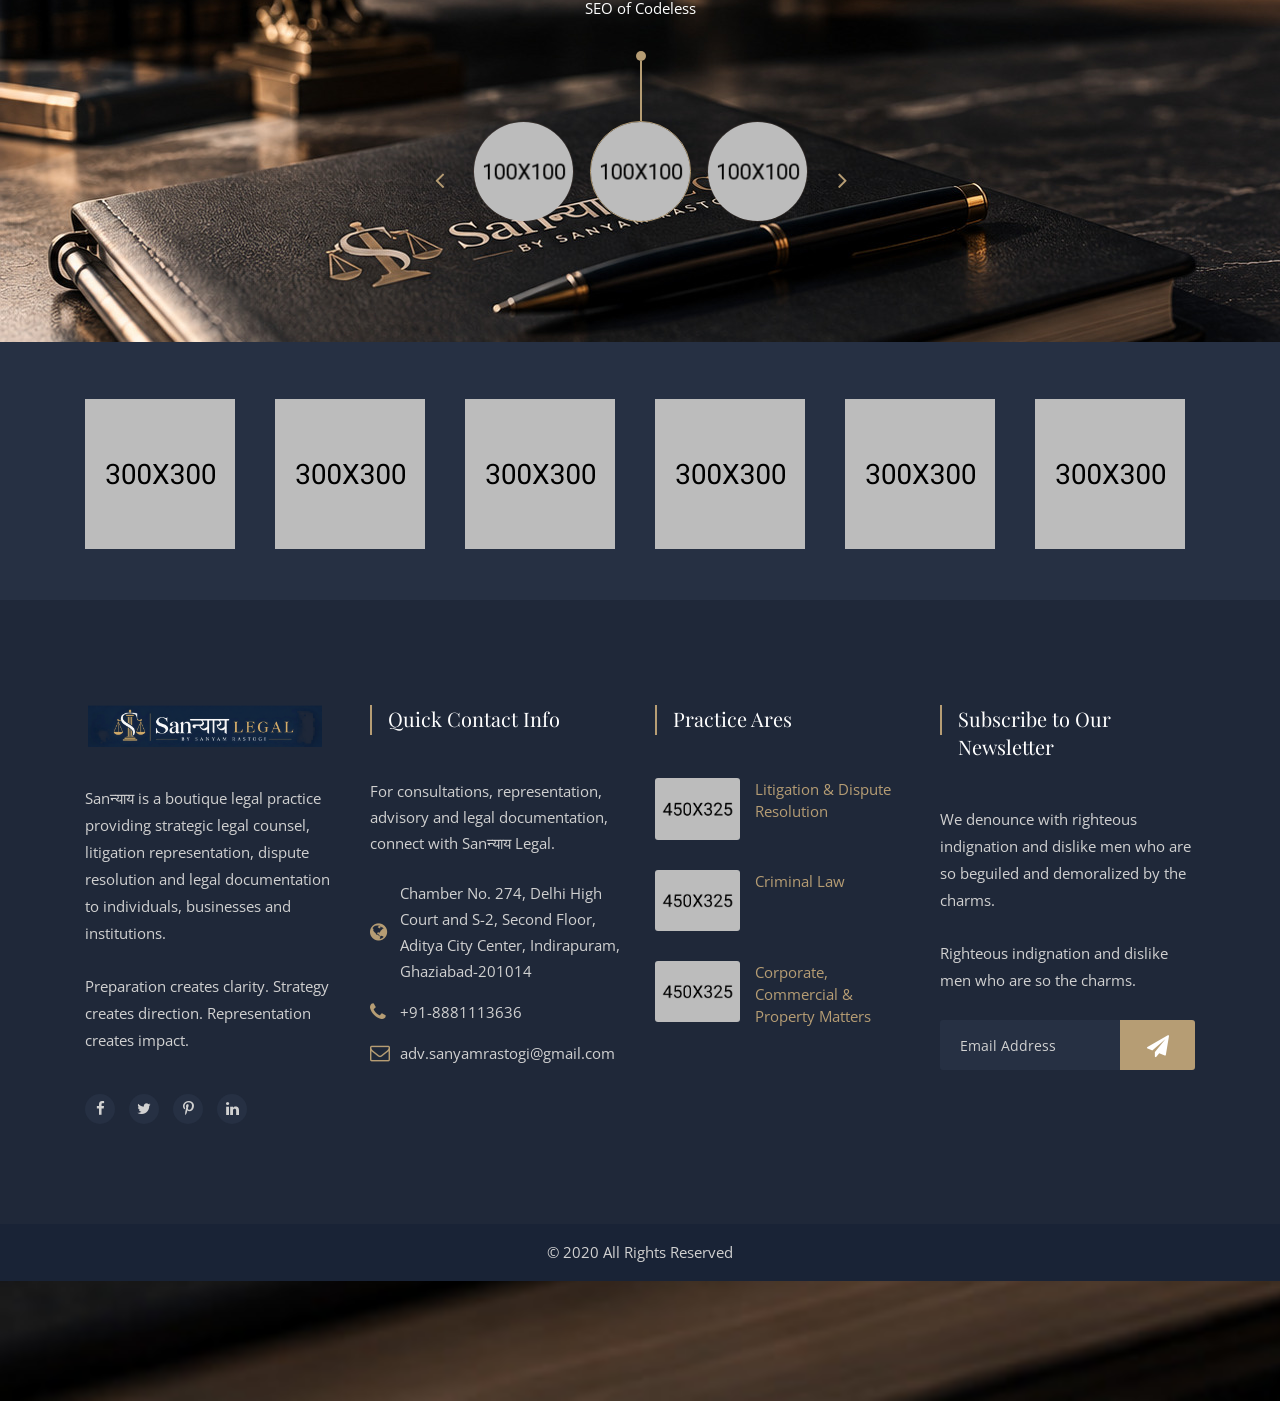
<file: about.html>
<!DOCTYPE html>
<html lang="zxx">
    <head>
        <!-- meta tag -->
        <meta charset="utf-8">
        <title>About Us - Advokat</title>
        <meta name="description" content="">
        <!-- responsive tag -->
        <meta http-equiv="x-ua-compatible" content="ie=edge">
        <meta name="viewport" content="width=device-width, initial-scale=1">
        <!-- favicon -->
        <link rel="apple-touch-icon" href="apple-touch-icon.png">
        <link rel="shortcut icon" type="image/x-icon" href="images/fav.png">
        <!-- bootstrap v3.3.7 css -->
        <link rel="stylesheet" type="text/css" href="css/bootstrap.min.css">
        <!-- font-awesome css -->
        <link rel="stylesheet" type="text/css" href="css/font-awesome.min.css">
        <!-- animate css -->
        <link rel="stylesheet" type="text/css" href="css/animate.css">
        <!-- owl.carousel css -->
        <link rel="stylesheet" type="text/css" href="css/owl.carousel.css">
        <!-- slick css -->
        <link rel="stylesheet" type="text/css" href="css/slick.css">
        <!-- off canvas css -->
        <link rel="stylesheet" type="text/css" href="css/off-canvas.css">
        <!-- linea-font css -->
        <link rel="stylesheet" type="text/css" href="fonts/linea-fonts.css">
        <!-- flaticon css  -->
        <link rel="stylesheet" type="text/css" href="fonts/flaticon.css">
        <!-- nivo slider CSS -->
        <link rel="stylesheet" type="text/css" href="inc/custom-slider/css/nivo-slider.css">
        <link rel="stylesheet" type="text/css" href="inc/custom-slider/css/preview.css">
        <!-- magnific popup css -->
        <link rel="stylesheet" type="text/css" href="css/magnific-popup.css">
        <!-- Main Menu css -->
        <link rel="stylesheet" href="css/rsmenu-main.css">
        <!-- rsmenu transitions css -->
        <link rel="stylesheet" href="css/rsmenu-transitions.css">
        <!-- spacing css -->
        <link rel="stylesheet" type="text/css" href="css/rs-spacing.css">
        <!-- style css -->
        <link rel="stylesheet" type="text/css" href="style.css"> <!-- This stylesheet dynamically changed from style.less -->
        <!-- responsive css -->
        <link rel="stylesheet" type="text/css" href="css/responsive.css">
        <!--[if lt IE 9]>
            <script src="https://oss.maxcdn.com/html5shiv/3.7.2/html5shiv.min.js"></script>
            <script src="https://oss.maxcdn.com/respond/1.4.2/respond.min.js"></script>
        <![endif]-->
    </head>
    <body class="defult-home">
        
        <!-- Preloader area start here   -->
        <div id="loading" class="image-preloader">
            <div class="loader"><img src="images/logo.png" alt=""></div>
        </div>
        <!--End preloader here -->

        <!--Full width header Start-->
        <div class="full-width-header header-transparent">
            <div class="toolbar-area hidden-md">
                <div class="container-fluid">
                    <div class="row rs-vertical-middle">
                        <div class="col-lg-8 col-md-8 col-sm-12">
                            <div class="toolbar-contact">
                                <ul>
                                    <li><i class="fa fa-envelope-o"></i><a href="mailto:adv.sanyamrastogi@gmail.com">adv.sanyamrastogi@gmail.com</a></li>
                                    <li><i class="fa fa-phone"></i><a href="tel:+918881113636">+91-8881113636</a></li>
                                    <li><i class="fa fa-clock-o"></i> Consultations by appointment</li>
                                </ul>
                            </div>
                        </div>
                        <div class="col-lg-4 col-md-4 col-sm-12">
                            <div class="toolbar-sl-share">
                                <ul>
                                    <li><a href="https://wa.me/918881113636" target="_blank" rel="noopener"><i class="fa fa-whatsapp"></i></a></li>
                                    <li class="get-btn"><a href="contact.html">Book consultation</a></li>
                                </ul>
                            </div>
                        </div>
                    </div>
                </div>
            </div>

            <header id="rs-header" class="rs-header">
                <div class="menu-area menu-sticky">
                    <div class="container-fluid">
                        <div class="row">
                            <div class="col-lg-3">
                                <div class="logo-area">
                                    <a class="light" href="index.html"><img src="images/white-logo.png" alt="Sanन्याय Legal"></a>
                                    <a class="dark" href="index.html"><img src="images/logo.png" alt="Sanन्याय Legal"></a>
                                </div>
                            </div>
                            <div class="col-lg-9 text-right">
                                <div class="rs-menu-area">
                                    <div class="main-menu">
                                        <div class="mobile-menu">
                                            <a class="rs-menu-toggle"><i class="fa fa-bars"></i></a>
                                        </div>
                                        <nav class="rs-menu">
                                            <ul class="nav-menu">
                                                <li><a href="index.html">Home</a></li>
                                                <li class="current-menu-item"><a href="about.html">About</a></li>
                                                <li class="menu-item-has-children">
                                                    <a href="practice-areas.html">Practice Areas</a>
                                                    <ul class="sub-menu">
                                                        <li><a href="practice-areas.html#litigation">Litigation &amp; Dispute Resolution</a></li>
                                                        <li><a href="practice-areas.html#criminal">Criminal Law</a></li>
                                                        <li><a href="practice-areas.html#family">Matrimonial &amp; Family Law</a></li>
                                                        <li><a href="practice-areas.html#property">Property &amp; Real Estate</a></li>
                                                        <li><a href="practice-areas.html#corporate">Corporate &amp; Commercial Law</a></li>
                                                        <li><a href="practice-areas.html#banking">Banking, Finance &amp; Recovery</a></li>
                                                    </ul>
                                                </li>
                                                <li><a href="team.html">Team</a></li>
                                                <li><a href="contact.html">Contact</a></li>
                                            </ul>
                                        </nav>
                                    </div>
                                </div>
                            </div>
                        </div>
                    </div>
                </div>

                <nav class="right_menu_togle hidden-md">
                    <div class="close-btn"><span id="nav-close" class="text-center"><i class="fa fa-close"></i></span></div>
                    <div class="canvas-logo">
                        <a href="index.html"><img src="images/logo.png" alt="Sanन्याय Legal"></a>
                    </div>
                    <div class="offcanvas-text">
                        <p>Sanन्याय is a boutique legal practice founded by Advocate Sanyam Rastogi, providing thoughtful counsel and strategic representation across a wide range of legal matters.</p>
                    </div>
                    <div class="canvas-contact">
                        <h5 class="canvas-contact-title">Contact</h5>
                        <ul class="contact">
                            <li><i class="fa fa-globe"></i>Chamber No. 274, Delhi High Court</li>
                            <li><i class="fa fa-globe"></i>S-2, Second Floor, Aditya City Center, Indirapuram, Ghaziabad – 201014</li>
                            <li><i class="fa fa-phone"></i><a href="tel:+918881113636">+91-8881113636</a></li>
                            <li><i class="fa fa-envelope"></i><a href="mailto:adv.sanyamrastogi@gmail.com">adv.sanyamrastogi@gmail.com</a></li>
                            <li><i class="fa fa-clock-o"></i>By appointment</li>
                        </ul>
                    </div>
                </nav>
            </header>
        </div>
        <!--Full width header End-->

        <!-- Breadcrumbs Section Start -->
        <div class="rs-breadcrumbs">
            <div class="container">
                <div class="breadcrumbs-inner text-center">
                    <h1 class="breadcrumbs-title white-color"></h1>
                    <h1 class="breadcrumbs-title white-color"></h1>
                </div>
            </div>
        </div>
        <!-- Breadcrumbs Section End -->

        <!-- About Section Start -->
        <div id="rs-about" class="rs-about style1 pt-120 pb-120 md-pt-80 md-pb-78">
            <div class="container">
                <div class="row rs-vertical-middle">
                    <div class="col-lg-5 md-mb-30">
                        <img src="images/about/home-about-1.jpg" alt="">
                    </div>
                    <div class="col-lg-7 pl-45 md-pl-15">
                        <div class="sec-title mb-24">
                            <div class="sub-title primary">About Sanन्याय</div>
                            <h2 class="title mb-0">A Boutique Legal Practice Built Around Strategy</h2>
                        </div>
                        <p class="des mb-36">Sanन्याय is a boutique legal practice founded by Advocate Sanyam Rastogi, providing legal counsel, litigation representation, dispute resolution, advisory and legal documentation to individuals, businesses and institutions. The practice combines the focused attention of a boutique practice with the capabilities of an extensive professional team, enabling a thoughtful and coordinated approach to matters across diverse areas of law..</p>
                        <p class="des">At Sanन्याय, every matter begins with understanding. We examine the facts, documents, legal position, practical considerations and objectives involved before developing a course of action. Our approach is centred around clear advice, careful preparation and purposeful representation..</p>
                        <div class="info mt-25">
                            <div class="signature">
                                <img class="mb-25" src="images/about/signature.png" alt="">
                            </div>
                            <p class="designation">CEO & Founder of Advokat</p>
                        </div>
                    </div>
                </div>
            </div>
        </div>
        <!-- About Section End -->

        <!-- Counter Up Section Start Here-->
        <div id="rs-counter" class="rs-counter bg1-1 style1 modify pt-113 pb-120 md-pt-72 md-pb-80">
            <div class="container">
                <div class="sec-title top-line text-center mb-59 md-mb-40">
                    <div class="sub-title primary">THE SANन्याय DIFFERENCE/div>
                    <h2 class="title white-color sm-mb-0">Why Choose Us</h2>
                    <div class="desc gray-color2 mw-755">We denounce with righteous indignation and dislike men who are so beguiled and demoralized by the charms of pleasure of the moment, so blinded by desire, that they cannot foresee the pain and trouble that are bound to ensue; and equal blame belongs to those who fail in their duty through weakness of will, which is the same as saying through shrinking from toil and pain.</div>
                </div>
                <div class="counter-wrap">
                    <div class="row">
                        <!-- COUNTER-LIST START -->
                        <div class="col-lg-3 col-sm-6 md-mb-30">
                            <div class="rs-counter-list">
                                <div class="icon-part">
                                    <img src="images/counter/icons/5.png" alt="">
                                </div>
                                <div class="counter-text">
                                    <div class="rs-count">1820</div>
                                    <h4 class="title">Case Closed</h4>
                                </div>
                            </div>
                        </div>
                        <!-- COUNTER-LIST END -->
                        <!-- COUNTER-LIST START -->
                        <div class="col-lg-3 col-sm-6 md-mb-30">
                            <div class="rs-counter-list">
                                <div class="icon-part">
                                    <img src="images/counter/icons/2.png" alt="">
                                </div>
                                <div class="counter-text">
                                    <div class="rs-count">1505</div>
                                    <h4 class="title">Expert Attorneys</h4>
                                </div>
                            </div>
                        </div>
                        <!-- COUNTER-LIST END -->
                        <!-- COUNTER-LIST START -->
                        <div class="col-lg-3 col-sm-6 xs-mb-30">
                            <div class="rs-counter-list">
                                <div class="icon-part">
                                    <img src="images/counter/icons/3.png" alt="">
                                </div>
                                <div class="counter-text">
                                    <div class="rs-count">2025</div>
                                    <h4 class="title">Trusted Clients</h4>
                                </div>
                            </div>
                        </div>
                        <!-- COUNTER-LIST END -->
                        <!-- COUNTER-LIST START -->
                        <div class="col-lg-3 col-sm-6">
                            <div class="rs-counter-list">
                                <div class="icon-part">
                                    <img src="images/counter/icons/4.png" alt="">
                                </div>
                                <div class="counter-text">
                                    <div class="rs-count">1010</div>
                                    <h4 class="title">Successful Case</h4>
                                </div>
                            </div>
                        </div>
                        <!-- COUNTER-LIST END -->
                    </div>
                </div>
            </div>
        </div>
        <!-- Counter Down Section End Here-->

        <!-- Team Inner Section Start -->
        <div id="rs-team" class="rs-team-slider pt-113 pb-120 md-pt-72 md-pb-80">
            <div class="sec-title top-line text-center mb-51 md-mb-40">
                <div class="sub-title primary">Our Attorney</div>
                <h2 class="title mb-0">Meet Our Attorney</h2>
            </div>
            <div class="container">
                <div class="rs-carousel owl-carousel" data-loop="true" data-items="3" data-margin="30" data-autoplay="true" data-hoverpause="true" data-autoplay-timeout="5000" data-smart-speed="800" data-dots="false" data-nav="false" data-nav-speed="false" data-center-mode="true" data-mobile-device="1" data-mobile-device-nav="false" data-mobile-device-dots="false" data-ipad-device="2" data-ipad-device-nav="false" data-ipad-device-dots="false" data-ipad-device2="1" data-ipad-device-nav2="false" data-ipad-device-dots2="false" data-md-device="3" data-md-device-nav="false" data-md-device-dots="false">
                    <div class="team-item">
                        <div class="team-image">
                            <img src="images/team/1.jpg" alt="Team Image">
                            <div class="team-social">
                                <ul>
                                    <li><a href="#"><i class="fa fa-facebook"></i></a></li>
                                    <li><a href="#"><i class="fa fa-google-plus"></i></a></li>
                                    <li><a href="#"><i class="fa fa-twitter"></i></a></li>
                                    <li><a href="#"><i class="fa fa-pinterest-p"></i></a></li>
                                </ul>
                            </div>
                        </div>
                        <div class="text-bottom">
                            <h4 class="person-name"><a href="#">Sanyam Rastogi</a></h4>
                            <span class="designation">CEO & Founder</span>
                        </div>
                    </div>
                    <div class="team-item">
                        <div class="team-image">
                            <img src="images/team/2.jpg" alt="Team Image">
                            <div class="team-social">
                                <ul>
                                    <li><a href="#"><i class="fa fa-facebook"></i></a></li>
                                    <li><a href="#"><i class="fa fa-google-plus"></i></a></li>
                                    <li><a href="#"><i class="fa fa-twitter"></i></a></li>
                                    <li><a href="#"><i class="fa fa-pinterest-p"></i></a></li>
                                </ul>
                            </div>
                        </div>
                        <div class="text-bottom">
                            <h4 class="person-name"><a href="#">Sandeep Rastogi</a></h4>
                            <span class="designation">Godfather</span>
                        </div>
                    </div>
                    <div class="team-item">
                        <div class="team-image">
                            <img src="images/team/3.jpg" alt="Team Image">
                            <div class="team-social">
                                <ul>
                                    <li><a href="#"><i class="fa fa-facebook"></i></a></li>
                                    <li><a href="#"><i class="fa fa-google-plus"></i></a></li>
                                    <li><a href="#"><i class="fa fa-twitter"></i></a></li>
                                    <li><a href="#"><i class="fa fa-pinterest-p"></i></a></li>
                                </ul>
                            </div>
                        </div>
                        <div class="text-bottom">
                            <h4 class="person-name"><a href="#">Shivam Pandey</a></h4>
                            <span class="designation">Criminal advocate</span>
                        </div>
                    </div>
                    <div class="team-item">
                        <div class="team-image">
                            <img src="images/team/4.jpg" alt="Team Image">
                            <div class="team-social">
                                <ul>
                                    <li><a href="#"><i class="fa fa-facebook"></i></a></li>
                                    <li><a href="#"><i class="fa fa-google-plus"></i></a></li>
                                    <li><a href="#"><i class="fa fa-twitter"></i></a></li>
                                    <li><a href="#"><i class="fa fa-pinterest-p"></i></a></li>
                                </ul>
                            </div>
                        </div>
                        <div class="text-bottom">
                            <h4 class="person-name"><a href="#">Riaz Hasan</a></h4>
                            <span class="designation">Trial Lawyer</span>
                        </div>
                    </div>
                    <div class="team-item">
                        <div class="team-image">
                            <img src="images/team/5.jpg" alt="Team Image">
                            <div class="team-social">
                                <ul>
                                    <li><a href="#"><i class="fa fa-facebook"></i></a></li>
                                    <li><a href="#"><i class="fa fa-google-plus"></i></a></li>
                                    <li><a href="#"><i class="fa fa-twitter"></i></a></li>
                                    <li><a href="#"><i class="fa fa-pinterest-p"></i></a></li>
                                </ul>
                            </div>
                        </div>
                        <div class="text-bottom">
                            <h4 class="person-name"><a href="#">Aston Dark</a></h4>
                            <span class="designation">Bankruptcy Lawyer</span>
                        </div>
                    </div>
                    <div class="team-item">
                        <div class="team-image">
                            <img src="images/team/6.jpg" alt="Team Image">
                            <div class="team-social">
                                <ul>
                                    <li><a href="#"><i class="fa fa-facebook"></i></a></li>
                                    <li><a href="#"><i class="fa fa-google-plus"></i></a></li>
                                    <li><a href="#"><i class="fa fa-twitter"></i></a></li>
                                    <li><a href="#"><i class="fa fa-pinterest-p"></i></a></li>
                                </ul>
                            </div>
                        </div>
                        <div class="text-bottom">
                            <h4 class="person-name"><a href="#">Ketty Perry</a></h4>
                            <span class="designation">Trial Lawyer</span>
                        </div>
                    </div>
                    <div class="team-item">
                        <div class="team-image">
                            <img src="images/team/7.jpg" alt="Team Image">
                            <div class="team-social">
                                <ul>
                                    <li><a href="#"><i class="fa fa-facebook"></i></a></li>
                                    <li><a href="#"><i class="fa fa-google-plus"></i></a></li>
                                    <li><a href="#"><i class="fa fa-twitter"></i></a></li>
                                    <li><a href="#"><i class="fa fa-pinterest-p"></i></a></li>
                                </ul>
                            </div>
                        </div>
                        <div class="text-bottom">
                            <h4 class="person-name"><a href="#">Donia Gomez</a></h4>
                            <span class="designation">Government Lawyer</span>
                        </div>
                    </div>
                    <div class="team-item">
                        <div class="team-image">
                            <img src="images/team/8.jpg" alt="Team Image">
                            <div class="team-social">
                                <ul>
                                    <li><a href="#"><i class="fa fa-facebook"></i></a></li>
                                    <li><a href="#"><i class="fa fa-google-plus"></i></a></li>
                                    <li><a href="#"><i class="fa fa-twitter"></i></a></li>
                                    <li><a href="#"><i class="fa fa-pinterest-p"></i></a></li>
                                </ul>
                            </div>
                        </div>
                        <div class="text-bottom">
                            <h4 class="person-name"><a href="#">Lelen Flower</a></h4>
                            <span class="designation">Senior Attorney</span>
                        </div>
                    </div>
                    <div class="team-item">
                        <div class="team-image">
                            <img src="images/team/9.jpg" alt="Team Image">
                            <div class="team-social">
                                <ul>
                                    <li><a href="#"><i class="fa fa-facebook"></i></a></li>
                                    <li><a href="#"><i class="fa fa-google-plus"></i></a></li>
                                    <li><a href="#"><i class="fa fa-twitter"></i></a></li>
                                    <li><a href="#"><i class="fa fa-pinterest-p"></i></a></li>
                                </ul>
                            </div>
                        </div>
                        <div class="text-bottom">
                            <h4 class="person-name"><a href="#">Maris Stone</a></h4>
                            <span class="designation">Bankruptcy Lawyer</span>
                        </div>
                    </div>
                </div>
            </div>
        </div>
        <!-- Team Inner Section End -->

        <!-- Testimonia Section Start -->
        <div class="rs-testimonia bg1 pt-120 pb-120 md-pt-85 md-pb-80">
            <div class="container">
                <div class="testimonials-inner">
                    <div class="slider-for">
                        <div class="item">
                            <p class="desc">We denounce with righteous indignation and dislike men who are so beguiled and demoralized by the charms of pleasure of the moment, so blinded by desire, that they cannot foresee the pain and trouble that are bound to ensue and equal blame belongs to those who failness fallness just in their duty through weakness.</p>
                            <ul class="ratings">
                                <li><i class="fa fa-star"></i></li>
                                <li><i class="fa fa-star"></i></li>
                                <li><i class="fa fa-star"></i></li>
                                <li><i class="fa fa-star"></i></li>
                                <li><i class="fa fa-star-half-o"></i></li>
                            </ul>
                            <div class="author-info">
                                <h4 class="name">John Alen</h4>
                                <span class="designation">SEO of Codeless</span>
                            </div>
                        </div>
                        <div class="item">
                            <p class="desc">We denounce with righteous indignation and dislike men who are so beguiled and demoralized by the charms of pleasure of the moment, so blinded by desire, that they cannot foresee the pain and trouble that are bound to ensue and equal blame belongs to those who failness fallness just in their duty through weakness.</p>
                            <ul class="ratings">
                                <li><i class="fa fa-star"></i></li>
                                <li><i class="fa fa-star"></i></li>
                                <li><i class="fa fa-star"></i></li>
                                <li><i class="fa fa-star"></i></li>
                                <li><i class="fa fa-star-half-o"></i></li>
                            </ul>
                            <div class="author-info">
                                <h4 class="name">Leana Mendis</h4>
                                <span class="designation">Lawyer</span>
                            </div>
                        </div>
                        <div class="item">
                            <p class="desc">We denounce with righteous indignation and dislike men who are so beguiled and demoralized by the charms of pleasure of the moment, so blinded by desire, that they cannot foresee the pain and trouble that are bound to ensue and equal blame belongs to those who failness fallness just in their duty through weakness.</p>
                            <ul class="ratings">
                                <li><i class="fa fa-star"></i></li>
                                <li><i class="fa fa-star"></i></li>
                                <li><i class="fa fa-star"></i></li>
                                <li><i class="fa fa-star"></i></li>
                                <li><i class="fa fa-star-half-o"></i></li>
                            </ul>
                            <div class="author-info">
                                <h4 class="name">Micle Shwan</h4>
                                <span class="designation">Designer</span>
                            </div>
                        </div>
                        <div class="item">
                            <p class="desc">We denounce with righteous indignation and dislike men who are so beguiled and demoralized by the charms of pleasure of the moment, so blinded by desire, that they cannot foresee the pain and trouble that are bound to ensue and equal blame belongs to those who failness fallness just in their duty through weakness.</p>
                            <ul class="ratings">
                                <li><i class="fa fa-star"></i></li>
                                <li><i class="fa fa-star"></i></li>
                                <li><i class="fa fa-star"></i></li>
                                <li><i class="fa fa-star"></i></li>
                                <li><i class="fa fa-star-half-o"></i></li>
                            </ul>
                            <div class="author-info">
                                <h4 class="name">Israt Jahan</h4>
                                <span class="designation">Consultant</span>
                            </div>
                        </div>
                    </div>
                    <div class="slider-nav">
                        <div class="item">
                            <img src="images/testimonial/1.jpg" alt="image" draggable="false" />
                        </div>
                        <div class="item">
                            <img src="images/testimonial/2.jpg" alt="image" draggable="false" />
                        </div>
                        <div class="item">
                            <img src="images/testimonial/3.jpg" alt="image" draggable="false" />
                        </div>
                        <div class="item">
                            <img src="images/testimonial/4.jpg" alt="image" draggable="false" />
                        </div>
                    </div>
                </div>
            </div>
        </div>
        <!-- Testimonia Section End -->

        <!-- Partner Start -->
        <div class="rs-partner secondary-bg pt-57 pb-51">
            <div class="container">
                <div class="rs-carousel owl-carousel" data-loop="true" data-items="6" data-margin="30" data-autoplay="true" data-autoplay-timeout="8000" data-smart-speed="2000" data-dots="false" data-nav="true" data-nav-speed="false" data-mobile-device="2" data-mobile-device-nav="true" data-mobile-device-dots="false" data-ipad-device="4" data-ipad-device-nav="true" data-ipad-device-dots="false" data-ipad-device2="3" data-ipad-device-nav2="true" data-ipad-device-dots2="false" data-md-device="6" data-md-device-nav="true" data-md-device-dots="false">
                    <div class="partner-item">
                        <a href="#"><img src="images/partner/1.png" alt="Partner Image"></a>
                    </div>
                    <div class="partner-item">
                        <a href="#"><img src="images/partner/2.png" alt="Partner Image"></a>
                    </div>
                    <div class="partner-item">
                        <a href="#"><img src="images/partner/3.png" alt="Partner Image"></a>
                    </div>
                    <div class="partner-item">
                        <a href="#"><img src="images/partner/4.png" alt="Partner Image"></a>
                    </div>
                    <div class="partner-item">
                        <a href="#"><img src="images/partner/5.png" alt="Partner Image"></a>
                    </div>
                    <div class="partner-item">
                        <a href="#"><img src="images/partner/6.png" alt="Partner Image"></a>
                    </div>
                    <div class="partner-item">
                        <a href="#"><img src="images/partner/7.png" alt="Partner Image"></a>
                    </div>
                    <div class="partner-item">
                        <a href="#"><img src="images/partner/8.png" alt="Partner Image"></a>
                    </div>
                </div>
            </div>
        </div>
        <!-- Partner End -->
        
        <!-- Footer Start -->
        <footer id="rs-footer" class="rs-footer">
            <div class="footer-top">
                <div class="container">
                    <div class="row">
                        <div class="col-lg-3 col-md-12 col-sm-12 footer-widget-one md-mb-50">
                            <div class="about-widget">
                                <a href="index.html">
                                    <img src="images/white-logo.png" alt="Footer Logo">
                                </a>                                
                                <div class="footer-info">
                                    <p class="footer-desc">Sanन्याय is a boutique legal practice providing strategic legal counsel, litigation representation, dispute resolution and legal documentation to individuals, businesses and institutions.</p>
                                    <p class="footer-desc">Preparation creates clarity. Strategy creates direction. Representation creates impact.</p>
                                </div>                                
                                <ul class="social-links">
                                    <li><a href="#"><i class="fa fa-facebook"></i></a></li>
                                    <li><a href="#"><i class="fa fa-twitter"></i></a></li>
                                    <li><a href="#"><i class="fa fa-pinterest-p"></i></a></li>
                                    <li><a href="#"><i class="fa fa-linkedin"></i></a></li>
                                </ul>
                            </div>
                        </div>
                        <div class="col-lg-3 col-md-12 col-sm-12 footer-widget-two md-mb-50">
                            <h5 class="footer-title">Quick Contact Info</h5>
                            <div class="desc mb-24">For consultations, representation, advisory and legal documentation, connect with Sanन्याय Legal.</div>
                            <ul class="footer-address">
                                <li><i class="fa fa-globe"></i><span>Chamber No. 274, Delhi High Court 
                                    and S-2, Second Floor, Aditya City Center, Indirapuram, Ghaziabad-201014</span></li>
                                <li><i class="fa fa-phone"></i><a href="tel:+105241452042">+91-8881113636</a></li>
                                <li><i class="fa fa-envelope-o"></i><a href="mailto:support@rstheme.com">adv.sanyamrastogi@gmail.com</a></li>
                                
                            </ul>
                        </div>
                        <div class="col-lg-3 col-md-12 col-sm-12 footer-widget-three md-mb-50">
                            <h5 class="footer-title">Practice Ares</h5>
                            <div class="footer-news">
                                <div class="news-item">
                                    <div class="image-part">
                                        <img src="images/blog/footer-blog/1.jpg" alt="">
                                    </div>
                                    <div class="content-part">
                                        <a class="title" href="#">Litigation & Dispute Resolution</a>
                                        
                                    </div>
                                </div>
                                <div class="news-item">
                                    <div class="image-part">
                                        <img src="images/blog/footer-blog/2.jpg" alt="">
                                    </div>
                                    <div class="content-part">
                                        <a class="title" href="#">Criminal Law</a>
                                        
                                    </div>
                                </div>
                                <div class="news-item">
                                    <div class="image-part">
                                        <img src="images/blog/footer-blog/3.jpg" alt="">
                                    </div>
                                    <div class="content-part">
                                        <a class="title" href="#">Corporate, Commercial & Property Matters</a>
                                       
                                    </div>
                                </div>
                            </div>
                        </div>
                        <div class="col-lg-3 col-md-12 col-sm-12 footer-widget-four">
                            <h5 class="footer-title">Subscribe to Our Newsletter</h5>
                            <p class="desc">We denounce with righteous indignation and dislike men who are so beguiled and demoralized by the charms.</p>
                            <p class="desc">Righteous indignation and dislike men who are so the charms.</p>
                            <form class="footer-newsletter">
                                <input type="email" name="email" placeholder="Email Address" required>
                                <button type="submit"><i class="fa fa-paper-plane"></i></button>
                            </form>
                        </div>
                    </div>
                </div>
            </div>
            <div class="footer-bottom">
                <div class="container">                    
                    <div class="copyright text-center">
                        <p>&copy; 2020 All Rights Reserved</p>
                    </div>
                </div>
            </div>
        </footer>
        <!-- Footer End -->

        <!-- start scrollUp  -->
        <div id="scrollUp">
            <i class="fa fa-angle-up"></i>
        </div>
        <!-- End scrollUp  -->

        <!-- Search Modal Start -->
        <div aria-hidden="true" class="modal fade search-modal" role="dialog" tabindex="-1">
            <button type="button" class="close" data-dismiss="modal" aria-label="Close">
              <span class="flaticon-cross"></span>
            </button>
            <div class="modal-dialog modal-dialog-centered">
                <div class="modal-content">
                    <div class="search-block clearfix">
                        <form>
                            <div class="form-group">
                                <input class="form-control" placeholder="Search Here..." type="text">
                            </div>
                        </form>
                    </div>
                </div>
            </div>
        </div>
        <!-- Search Modal End -->

        <!-- modernizr js -->
        <script src="js/modernizr-2.8.3.min.js"></script>
        <!-- jquery latest version -->
        <script src="js/jquery.min.js"></script>
        <!-- bootstrap js -->
        <script src="js/bootstrap.min.js"></script>
        <!-- Menu js -->
        <script src="js/rsmenu-main.js"></script> 
        <!-- op nav js -->
        <script src="js/jquery.nav.js"></script>
        <!-- owl.carousel js -->
        <script src="js/owl.carousel.min.js"></script>
        <!-- Slick js -->
        <script src="js/slick.min.js"></script>
        <!-- isotope.pkgd.min js -->
        <script src="js/isotope.pkgd.min.js"></script>
        <!-- imagesloaded.pkgd.min js -->
        <script src="js/imagesloaded.pkgd.min.js"></script>
        <!-- wow js -->
        <script src="js/wow.min.js"></script>
        <!-- Skill bar js -->
        <script src="js/skill.bars.jquery.js"></script>
        <script src="js/jquery.counterup.min.js"></script>        
         <!-- counter top js -->
        <script src="js/waypoints.min.js"></script>
        <!-- video js -->
        <script src="js/jquery.mb.YTPlayer.min.js"></script>
        <!-- magnific popup js -->
        <script src="js/jquery.magnific-popup.min.js"></script>
        <!-- Nivo slider js -->
        <script src="inc/custom-slider/js/jquery.nivo.slider.js"></script>       
        <!-- plugins js -->
        <script src="js/plugins.js"></script>
        <!-- contact form js -->
        <script src="js/contact.form.js"></script>
        <!-- main js -->
        <script src="js/main.js"></script>
    </body>
</html>
</file>
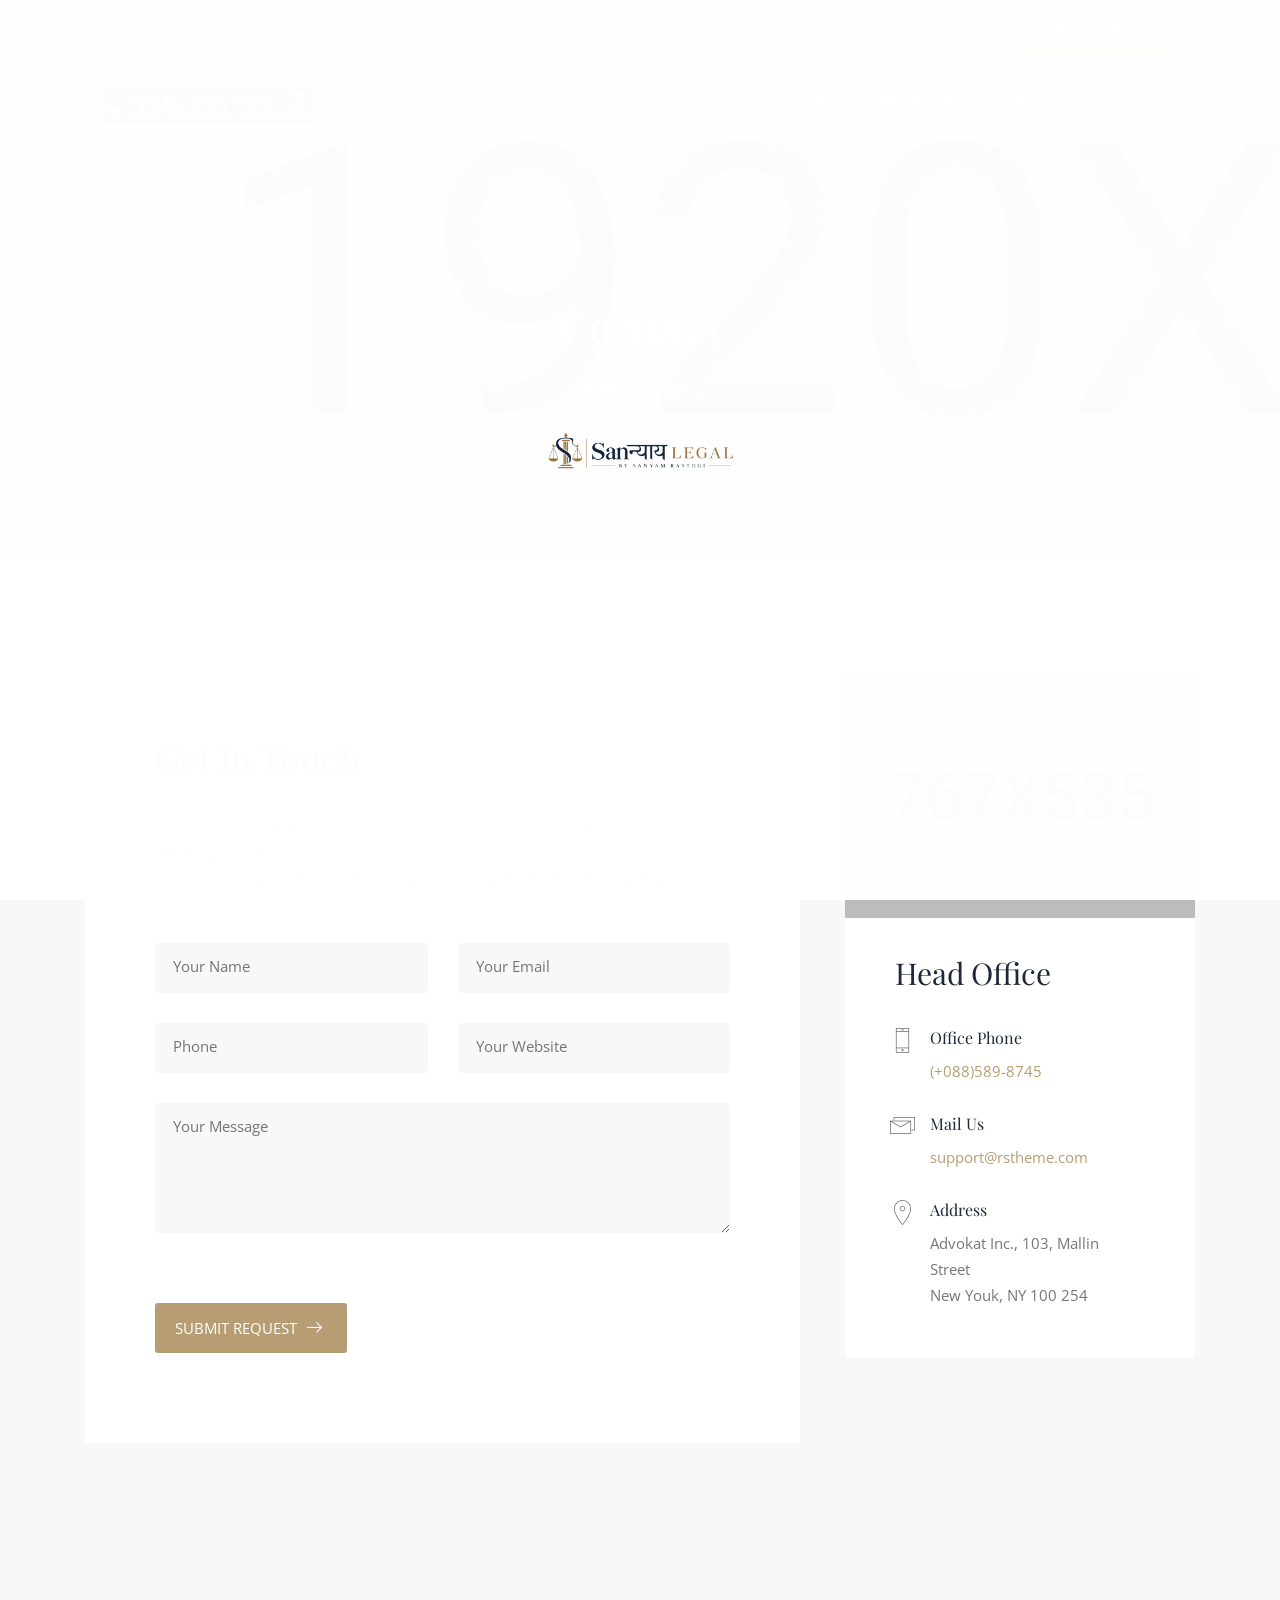
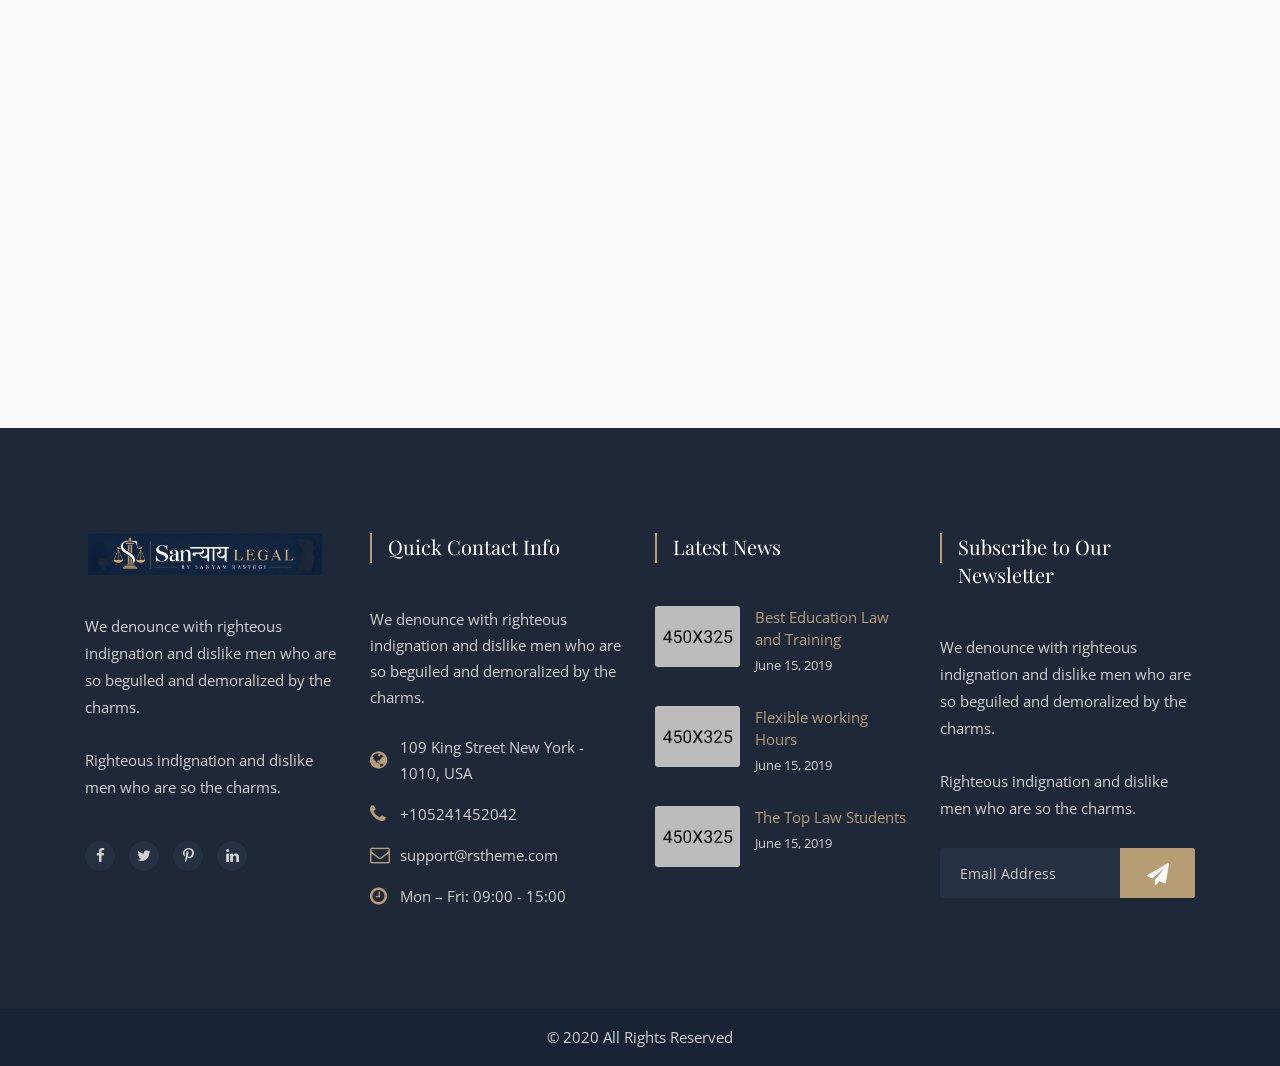
<file: contact.html>
<!DOCTYPE html>
<html lang="zxx">
    <head>
        <!-- meta tag -->
        <meta charset="utf-8">
        <title>Contact - Advokat</title>
        <meta name="description" content="">
        <!-- responsive tag -->
        <meta http-equiv="x-ua-compatible" content="ie=edge">
        <meta name="viewport" content="width=device-width, initial-scale=1">
        <!-- favicon -->
        <link rel="apple-touch-icon" href="apple-touch-icon.png">
        <link rel="shortcut icon" type="image/x-icon" href="images/fav.png">
        <!-- bootstrap v3.3.7 css -->
        <link rel="stylesheet" type="text/css" href="css/bootstrap.min.css">
        <!-- font-awesome css -->
        <link rel="stylesheet" type="text/css" href="css/font-awesome.min.css">
        <!-- animate css -->
        <link rel="stylesheet" type="text/css" href="css/animate.css">
        <!-- owl.carousel css -->
        <link rel="stylesheet" type="text/css" href="css/owl.carousel.css">
        <!-- slick css -->
        <link rel="stylesheet" type="text/css" href="css/slick.css">
        <!-- off canvas css -->
        <link rel="stylesheet" type="text/css" href="css/off-canvas.css">
        <!-- linea-font css -->
        <link rel="stylesheet" type="text/css" href="fonts/linea-fonts.css">
        <!-- flaticon css  -->
        <link rel="stylesheet" type="text/css" href="fonts/flaticon.css">
        <!-- nivo slider CSS -->
        <link rel="stylesheet" type="text/css" href="inc/custom-slider/css/nivo-slider.css">
        <link rel="stylesheet" type="text/css" href="inc/custom-slider/css/preview.css">
        <!-- magnific popup css -->
        <link rel="stylesheet" type="text/css" href="css/magnific-popup.css">
        <!-- Main Menu css -->
        <link rel="stylesheet" href="css/rsmenu-main.css">
        <!-- rsmenu transitions css -->
        <link rel="stylesheet" href="css/rsmenu-transitions.css">
        <!-- spacing css -->
        <link rel="stylesheet" type="text/css" href="css/rs-spacing.css">
        <!-- style css -->
        <link rel="stylesheet" type="text/css" href="style.css"> <!-- This stylesheet dynamically changed from style.less -->
        <!-- responsive css -->
        <link rel="stylesheet" type="text/css" href="css/responsive.css">
        <!--[if lt IE 9]>
            <script src="https://oss.maxcdn.com/html5shiv/3.7.2/html5shiv.min.js"></script>
            <script src="https://oss.maxcdn.com/respond/1.4.2/respond.min.js"></script>
        <![endif]-->
    </head>
    <body>
        
        <!-- Preloader area start here   -->
        <div id="loading" class="image-preloader">
            <div class="loader"><img src="images/logo.png" alt=""></div>
        </div>
        <!--End preloader here -->

        <!--Full width header Start-->
        <div class="full-width-header header-transparent">
            <div class="toolbar-area hidden-md">
                <div class="container-fluid">
                    <div class="row rs-vertical-middle">
                        <div class="col-lg-8 col-md-8 col-sm-12">
                            <div class="toolbar-contact">
                                <ul>
                                    <li><i class="fa fa-envelope-o"></i><a href="mailto:adv.sanyamrastogi@gmail.com">adv.sanyamrastogi@gmail.com</a></li>
                                    <li><i class="fa fa-phone"></i><a href="tel:+918881113636">+91-8881113636</a></li>
                                    <li><i class="fa fa-clock-o"></i> Consultations by appointment</li>
                                </ul>
                            </div>
                        </div>
                        <div class="col-lg-4 col-md-4 col-sm-12">
                            <div class="toolbar-sl-share">
                                <ul>
                                    <li><a href="https://wa.me/918881113636" target="_blank" rel="noopener"><i class="fa fa-whatsapp"></i></a></li>
                                    <li class="get-btn"><a href="contact.html">Book consultation</a></li>
                                </ul>
                            </div>
                        </div>
                    </div>
                </div>
            </div>

            <header id="rs-header" class="rs-header">
                <div class="menu-area menu-sticky">
                    <div class="container-fluid">
                        <div class="row">
                            <div class="col-lg-3">
                                <div class="logo-area">
                                    <a class="light" href="index.html"><img src="images/white-logo.png" alt="Sanन्याय Legal"></a>
                                    <a class="dark" href="index.html"><img src="images/logo.png" alt="Sanन्याय Legal"></a>
                                </div>
                            </div>
                            <div class="col-lg-9 text-right">
                                <div class="rs-menu-area">
                                    <div class="main-menu">
                                        <div class="mobile-menu">
                                            <a class="rs-menu-toggle"><i class="fa fa-bars"></i></a>
                                        </div>
                                        <nav class="rs-menu">
                                            <ul class="nav-menu">
                                                <li><a href="index.html">Home</a></li>
                                                <li><a href="about.html">About</a></li>
                                                <li class="menu-item-has-children">
                                                    <a href="practice-areas.html">Practice Areas</a>
                                                    <ul class="sub-menu">
                                                        <li><a href="practice-areas.html#litigation">Litigation &amp; Dispute Resolution</a></li>
                                                        <li><a href="practice-areas.html#criminal">Criminal Law</a></li>
                                                        <li><a href="practice-areas.html#family">Matrimonial &amp; Family Law</a></li>
                                                        <li><a href="practice-areas.html#property">Property &amp; Real Estate</a></li>
                                                        <li><a href="practice-areas.html#corporate">Corporate &amp; Commercial Law</a></li>
                                                        <li><a href="practice-areas.html#banking">Banking, Finance &amp; Recovery</a></li>
                                                    </ul>
                                                </li>
                                                <li><a href="team.html">Team</a></li>
                                                <li class="current-menu-item"><a href="contact.html">Contact</a></li>
                                            </ul>
                                        </nav>
                                    </div>
                                </div>
                            </div>
                        </div>
                    </div>
                </div>

                <nav class="right_menu_togle hidden-md">
                    <div class="close-btn"><span id="nav-close" class="text-center"><i class="fa fa-close"></i></span></div>
                    <div class="canvas-logo">
                        <a href="index.html"><img src="images/logo.png" alt="Sanन्याय Legal"></a>
                    </div>
                    <div class="offcanvas-text">
                        <p>Sanन्याय is a boutique legal practice founded by Advocate Sanyam Rastogi, providing thoughtful counsel and strategic representation across a wide range of legal matters.</p>
                    </div>
                    <div class="canvas-contact">
                        <h5 class="canvas-contact-title">Contact</h5>
                        <ul class="contact">
                            <li><i class="fa fa-globe"></i>Chamber No. 274, Delhi High Court</li>
                            <li><i class="fa fa-globe"></i>S-2, Second Floor, Aditya City Center, Indirapuram, Ghaziabad – 201014</li>
                            <li><i class="fa fa-phone"></i><a href="tel:+918881113636">+91-8881113636</a></li>
                            <li><i class="fa fa-envelope"></i><a href="mailto:adv.sanyamrastogi@gmail.com">adv.sanyamrastogi@gmail.com</a></li>
                            <li><i class="fa fa-clock-o"></i>By appointment</li>
                        </ul>
                    </div>
                </nav>
            </header>
        </div>
        <!--Full width header End-->

        <!-- Breadcrumbs Section Start -->
        <div class="rs-breadcrumbs innerbg5">
            <div class="container">
                <div class="breadcrumbs-inner text-center">
                    <h1 class="breadcrumbs-title white-color">Contact</h1>
                    <ul class="breadcrumbs-meta">
                        <li><a href="index.html">Home</a></li>
                        <li>Contact</li>
                    </ul>
                </div>
            </div>
        </div>
        <!-- Breadcrumbs Section End -->

        <!-- Contact Inner Sction Start -->
        <div class="rs-contact inner gray-bg pt-120 md-pt-80">
            <div class="container">
                <div class="row">
                    <div class="col-lg-4 order-last md-mb-30">
                        <div class="contact-sidebar">
                            <div class="image-part">
                                <img src="images/contact/sidebar.jpg" alt="">
                            </div>
                            <div class="content-part">
                                <h3 class="title">Head Office</h3>
                                <div class="address-item ml--5 mb-20">
                                    <div class="address-icon">
                                        <i class="icon-basic-smartphone"></i>
                                    </div>
                                    <div class="address-text">
                                        <h5 class="contact-title">Office Phone</h5>
                                        <a href="tel:+(+088)589-8745">(+088)589-8745</a>
                                    </div>
                                </div>
                                <div class="address-item ml--5 mb-20">
                                    <div class="address-icon">
                                        <i class="icon-basic-mail-multiple"></i>
                                    </div>
                                    <div class="address-text">
                                        <h5 class="contact-title">Mail Us</h5>
                                        <a href="mailto:support@rstheme.com">support@rstheme.com</a>
                                    </div>
                                </div>
                                <div class="address-item ml--5">
                                    <div class="address-icon">
                                        <i class="icon-basic-geolocalize-01"></i>
                                    </div>
                                    <div class="address-text">
                                        <h3 class="contact-title">Address</h3>
                                        Advokat Inc., 103, Mallin Street<br> New Youk, NY 100 254
                                    </div>
                                </div>
                            </div>
                        </div>
                    </div>
                    <div class="col-lg-8 pr-30">
                        <div class="contact-wrap">
                            <div class="sec-title mb-50">
                                <h2 class="title mb-33">Get In Touch</h2>
                                <div class="desc">We denounce with righteous indignation and dislike men who are so beguiled perfectly simple. <br> and demoralized by the charms of pleasure of the moment, so blinded by desire.</div>
                            </div>
                            <div id="form-messages"></div>
                            <form id="contact-form" class="contact-inner-page" method="post" action="mailer.php">
                                <div class="row">
                                    <div class="col-lg-6">
                                        <div class="form-field">
                                            <input type="text" placeholder="Your Name" id="name" name="name" required>
                                        </div>                               
                                    </div>
                                    <div class="col-lg-6">
                                        <div class="form-field">
                                            <input type="email" placeholder="Your Email" id="email" name="email" required>
                                        </div> 
                                    </div>
                                    <div class="col-lg-6">
                                        <div class="form-field">
                                            <input type="text" placeholder="Phone" id="phone_number" name="phone_number" required>
                                        </div>
                                    </div>
                                    <div class="col-lg-6">
                                        <div class="form-field">
                                            <input type="text" name="website" placeholder="Your Website">
                                        </div>                             
                                    </div>
                                    <div class="col-md-12">
                                        <div class="form-field">
                                            <textarea placeholder="Your Message" id="message" name="message" required></textarea>
                                        </div>
                                    </div>
                                </div>
                                <div class="form-btn submit-btn mt-30">
                                    <button class="readon upper" type="submit">Submit request</button>
                                </div>
                            </form>
                        </div>
                    </div>
                </div>
            </div>
            <div class="g-map mt-120 md-mt-80">
                <iframe src="https://maps.google.com/maps?q=37.803467%2C%20-122.472369&t=&z=13&ie=UTF8&iwloc=&output=embed"></iframe>
            </div>
        </div>
        <!-- Contact Inner Sction End -->
        
        <!-- Footer Start -->
        <footer id="rs-footer" class="rs-footer">
            <div class="footer-top">
                <div class="container">
                    <div class="row">
                        <div class="col-lg-3 col-md-12 col-sm-12 footer-widget-one md-mb-50">
                            <div class="about-widget">
                                <a href="index.html">
                                    <img src="images/white-logo.png" alt="Footer Logo">
                                </a>                                
                                <div class="footer-info">
                                    <p class="footer-desc">We denounce with righteous indignation and dislike men who are so beguiled and demoralized by the charms.</p>
                                    <p class="footer-desc">Righteous indignation and dislike men who are so the charms.</p>
                                </div>                                
                                <ul class="social-links">
                                    <li><a href="#"><i class="fa fa-facebook"></i></a></li>
                                    <li><a href="#"><i class="fa fa-twitter"></i></a></li>
                                    <li><a href="#"><i class="fa fa-pinterest-p"></i></a></li>
                                    <li><a href="#"><i class="fa fa-linkedin"></i></a></li>
                                </ul>
                            </div>
                        </div>
                        <div class="col-lg-3 col-md-12 col-sm-12 footer-widget-two md-mb-50">
                            <h5 class="footer-title">Quick Contact Info</h5>
                            <div class="desc mb-24">We denounce with righteous indignation and dislike men who are so beguiled and demoralized by the charms.</div>
                            <ul class="footer-address">
                                <li><i class="fa fa-globe"></i><span>109 King Street New York - 1010, USA</span></li>
                                <li><i class="fa fa-phone"></i><a href="tel:+105241452042">+105241452042</a></li>
                                <li><i class="fa fa-envelope-o"></i><a href="mailto:support@rstheme.com">support@rstheme.com</a></li>
                                <li><i class="fa fa-clock-o"></i>Mon – Fri: 09:00 - 15:00</li>
                            </ul>
                        </div>
                        <div class="col-lg-3 col-md-12 col-sm-12 footer-widget-three md-mb-50">
                            <h5 class="footer-title">Latest News</h5>
                            <div class="footer-news">
                                <div class="news-item">
                                    <div class="image-part">
                                        <img src="images/blog/footer-blog/1.jpg" alt="">
                                    </div>
                                    <div class="content-part">
                                        <a class="title" href="#">Best Education Law and Training</a>
                                        <span class="date">June 15, 2019</span>
                                    </div>
                                </div>
                                <div class="news-item">
                                    <div class="image-part">
                                        <img src="images/blog/footer-blog/2.jpg" alt="">
                                    </div>
                                    <div class="content-part">
                                        <a class="title" href="#">Flexible working Hours</a>
                                        <span class="date">June 15, 2019</span>
                                    </div>
                                </div>
                                <div class="news-item">
                                    <div class="image-part">
                                        <img src="images/blog/footer-blog/3.jpg" alt="">
                                    </div>
                                    <div class="content-part">
                                        <a class="title" href="#">The Top Law Students</a>
                                        <span class="date">June 15, 2019</span>
                                    </div>
                                </div>
                            </div>
                        </div>
                        <div class="col-lg-3 col-md-12 col-sm-12 footer-widget-four">
                            <h5 class="footer-title">Subscribe to Our Newsletter</h5>
                            <p class="desc">We denounce with righteous indignation and dislike men who are so beguiled and demoralized by the charms.</p>
                            <p class="desc">Righteous indignation and dislike men who are so the charms.</p>
                            <form class="footer-newsletter">
                                <input type="email" name="email" placeholder="Email Address" required>
                                <button type="submit"><i class="fa fa-paper-plane"></i></button>
                            </form>
                        </div>
                    </div>
                </div>
            </div>
            <div class="footer-bottom">
                <div class="container">                    
                    <div class="copyright text-center">
                        <p>&copy; 2020 All Rights Reserved</p>
                    </div>
                </div>
            </div>
        </footer>
        <!-- Footer End -->

        <!-- start scrollUp  -->
        <div id="scrollUp">
            <i class="fa fa-angle-up"></i>
        </div>
        <!-- End scrollUp  -->

        <!-- Search Modal Start -->
        <div aria-hidden="true" class="modal fade search-modal" role="dialog" tabindex="-1">
            <button type="button" class="close" data-dismiss="modal" aria-label="Close">
              <span class="flaticon-cross"></span>
            </button>
            <div class="modal-dialog modal-dialog-centered">
                <div class="modal-content">
                    <div class="search-block clearfix">
                        <form>
                            <div class="form-group">
                                <input class="form-control" placeholder="Search Here..." type="text">
                            </div>
                        </form>
                    </div>
                </div>
            </div>
        </div>
        <!-- Search Modal End -->

        <!-- modernizr js -->
        <script src="js/modernizr-2.8.3.min.js"></script>
        <!-- jquery latest version -->
        <script src="js/jquery.min.js"></script>
        <!-- bootstrap js -->
        <script src="js/bootstrap.min.js"></script>
        <!-- Menu js -->
        <script src="js/rsmenu-main.js"></script> 
        <!-- op nav js -->
        <script src="js/jquery.nav.js"></script>
        <!-- owl.carousel js -->
        <script src="js/owl.carousel.min.js"></script>
        <!-- Slick js -->
        <script src="js/slick.min.js"></script>
        <!-- isotope.pkgd.min js -->
        <script src="js/isotope.pkgd.min.js"></script>
        <!-- imagesloaded.pkgd.min js -->
        <script src="js/imagesloaded.pkgd.min.js"></script>
        <!-- wow js -->
        <script src="js/wow.min.js"></script>
        <!-- Skill bar js -->
        <script src="js/skill.bars.jquery.js"></script>
        <script src="js/jquery.counterup.min.js"></script>        
         <!-- counter top js -->
        <script src="js/waypoints.min.js"></script>
        <!-- video js -->
        <script src="js/jquery.mb.YTPlayer.min.js"></script>
        <!-- magnific popup js -->
        <script src="js/jquery.magnific-popup.min.js"></script>
        <!-- Nivo slider js -->
        <script src="inc/custom-slider/js/jquery.nivo.slider.js"></script>       
        <!-- plugins js -->
        <script src="js/plugins.js"></script>
        <!-- contact form js -->
        <script src="js/contact.form.js"></script>
        <!-- main js -->
        <script src="js/main.js"></script>
    </body>
</html>
</file>
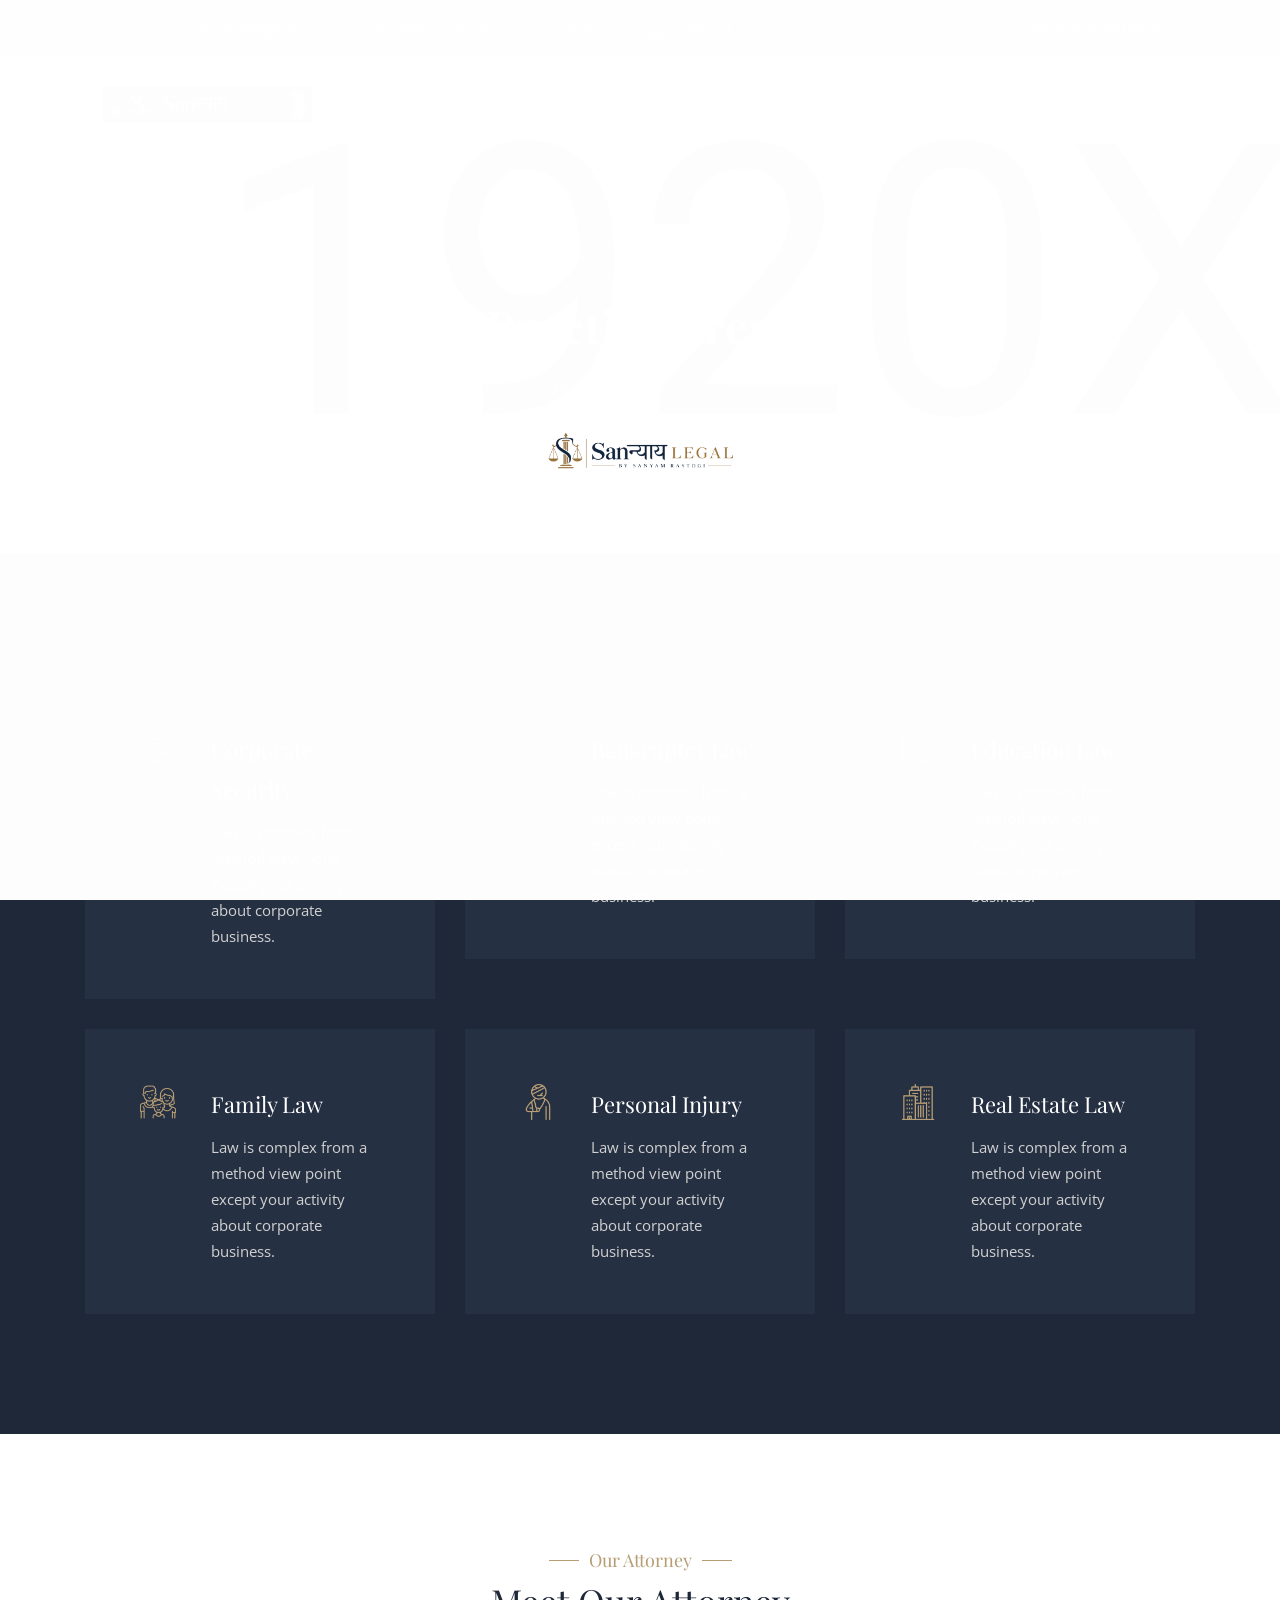
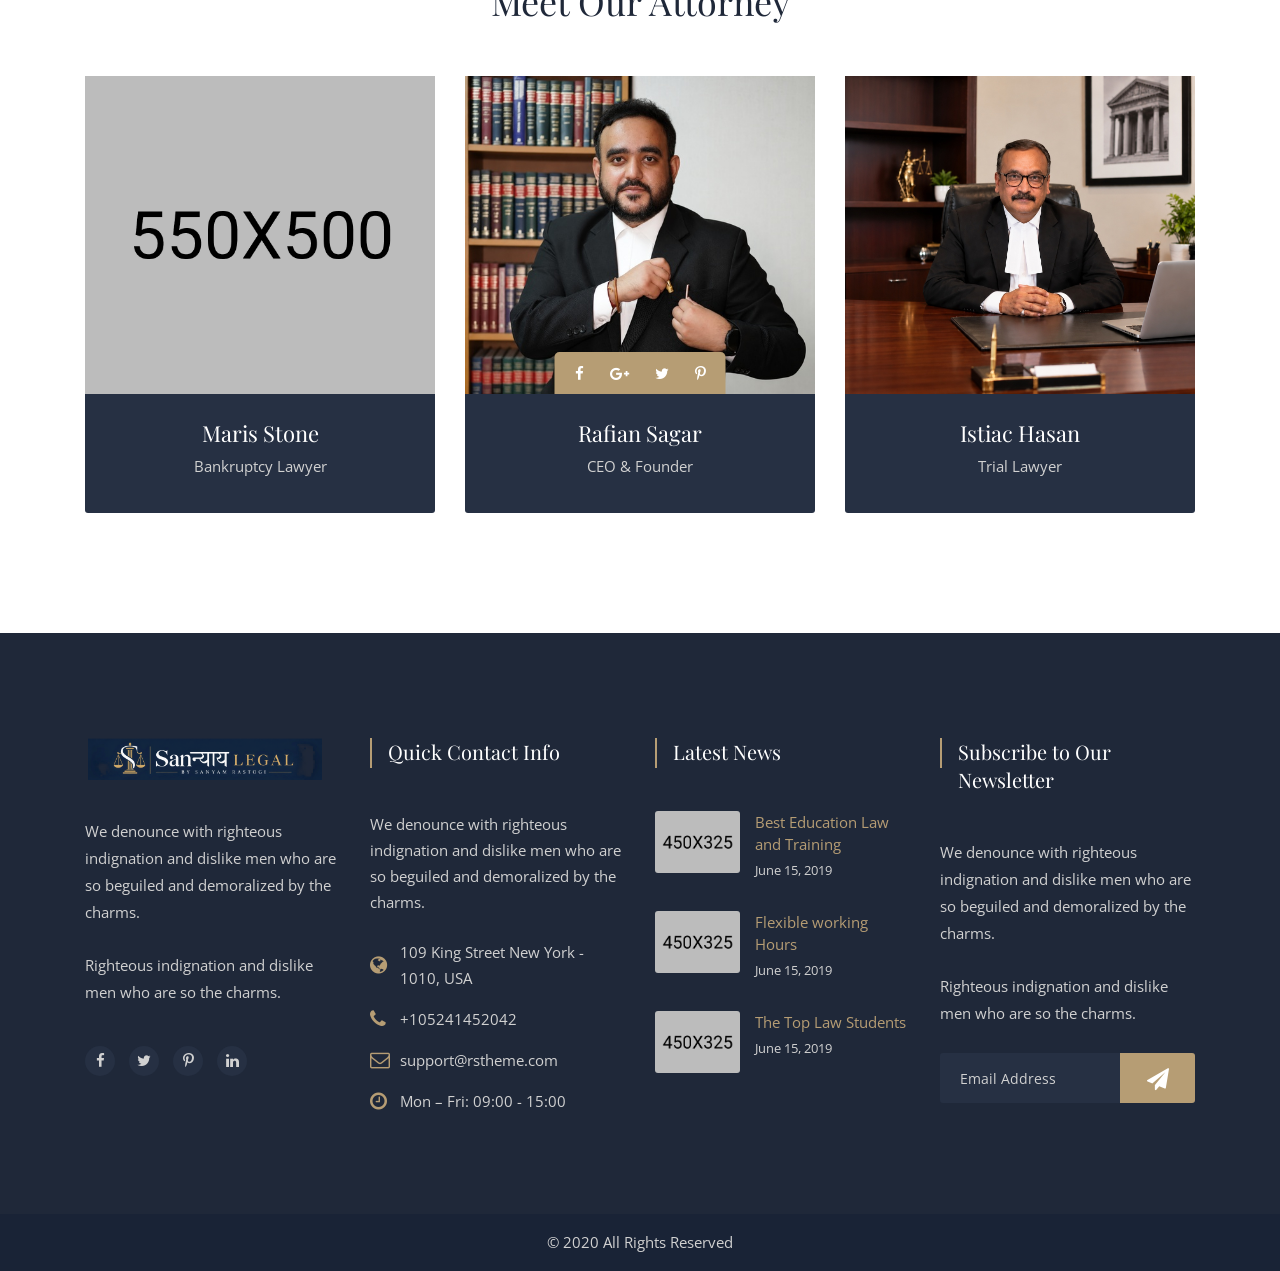
<file: practice-areas.html>
<!DOCTYPE html>
<html lang="zxx">
    <head>
        <!-- meta tag -->
        <meta charset="utf-8">
        <title>Practice Areas - Advokat</title>
        <meta name="description" content="">
        <!-- responsive tag -->
        <meta http-equiv="x-ua-compatible" content="ie=edge">
        <meta name="viewport" content="width=device-width, initial-scale=1">
        <!-- favicon -->
        <link rel="apple-touch-icon" href="apple-touch-icon.png">
        <link rel="shortcut icon" type="image/x-icon" href="images/fav.png">
        <!-- bootstrap v3.3.7 css -->
        <link rel="stylesheet" type="text/css" href="css/bootstrap.min.css">
        <!-- font-awesome css -->
        <link rel="stylesheet" type="text/css" href="css/font-awesome.min.css">
        <!-- animate css -->
        <link rel="stylesheet" type="text/css" href="css/animate.css">
        <!-- owl.carousel css -->
        <link rel="stylesheet" type="text/css" href="css/owl.carousel.css">
        <!-- slick css -->
        <link rel="stylesheet" type="text/css" href="css/slick.css">
        <!-- off canvas css -->
        <link rel="stylesheet" type="text/css" href="css/off-canvas.css">
        <!-- linea-font css -->
        <link rel="stylesheet" type="text/css" href="fonts/linea-fonts.css">
        <!-- flaticon css  -->
        <link rel="stylesheet" type="text/css" href="fonts/flaticon.css">
        <!-- nivo slider CSS -->
        <link rel="stylesheet" type="text/css" href="inc/custom-slider/css/nivo-slider.css">
        <link rel="stylesheet" type="text/css" href="inc/custom-slider/css/preview.css">
        <!-- magnific popup css -->
        <link rel="stylesheet" type="text/css" href="css/magnific-popup.css">
        <!-- Main Menu css -->
        <link rel="stylesheet" href="css/rsmenu-main.css">
        <!-- rsmenu transitions css -->
        <link rel="stylesheet" href="css/rsmenu-transitions.css">
        <!-- spacing css -->
        <link rel="stylesheet" type="text/css" href="css/rs-spacing.css">
        <!-- style css -->
        <link rel="stylesheet" type="text/css" href="style.css"> <!-- This stylesheet dynamically changed from style.less -->
        <!-- responsive css -->
        <link rel="stylesheet" type="text/css" href="css/responsive.css">
        <!--[if lt IE 9]>
            <script src="https://oss.maxcdn.com/html5shiv/3.7.2/html5shiv.min.js"></script>
            <script src="https://oss.maxcdn.com/respond/1.4.2/respond.min.js"></script>
        <![endif]-->
    </head>
    <body>
        
        <!-- Preloader area start here   -->
        <div id="loading" class="image-preloader">
            <div class="loader"><img src="images/logo.png" alt=""></div>
        </div>
        <!--End preloader here -->

        <!--Full width header Start-->
        <div class="full-width-header header-transparent">
            <div class="toolbar-area hidden-md">
                <div class="container-fluid">
                    <div class="row rs-vertical-middle">
                        <div class="col-lg-8 col-md-8 col-sm-12">
                            <div class="toolbar-contact">
                                <ul>
                                    <li><i class="fa fa-envelope-o"></i><a href="mailto:adv.sanyamrastogi@gmail.com">adv.sanyamrastogi@gmail.com</a></li>
                                    <li><i class="fa fa-phone"></i><a href="tel:+918881113636">+91-8881113636</a></li>
                                    <li><i class="fa fa-clock-o"></i> Consultations by appointment</li>
                                </ul>
                            </div>
                        </div>
                        <div class="col-lg-4 col-md-4 col-sm-12">
                            <div class="toolbar-sl-share">
                                <ul>
                                    <li><a href="https://wa.me/918881113636" target="_blank" rel="noopener"><i class="fa fa-whatsapp"></i></a></li>
                                    <li class="get-btn"><a href="contact.html">Book consultation</a></li>
                                </ul>
                            </div>
                        </div>
                    </div>
                </div>
            </div>

            <header id="rs-header" class="rs-header">
                <div class="menu-area menu-sticky">
                    <div class="container-fluid">
                        <div class="row">
                            <div class="col-lg-3">
                                <div class="logo-area">
                                    <a class="light" href="index.html"><img src="images/white-logo.png" alt="Sanन्याय Legal"></a>
                                    <a class="dark" href="index.html"><img src="images/logo.png" alt="Sanन्याय Legal"></a>
                                </div>
                            </div>
                            <div class="col-lg-9 text-right">
                                <div class="rs-menu-area">
                                    <div class="main-menu">
                                        <div class="mobile-menu">
                                            <a class="rs-menu-toggle"><i class="fa fa-bars"></i></a>
                                        </div>
                                        <nav class="rs-menu">
                                            <ul class="nav-menu">
                                                <li><a href="index.html">Home</a></li>
                                                <li><a href="about.html">About</a></li>
                                                <li class="menu-item-has-children current-menu-item">
                                                    <a href="practice-areas.html">Practice Areas</a>
                                                    <ul class="sub-menu">
                                                        <li><a href="practice-areas.html#litigation">Litigation &amp; Dispute Resolution</a></li>
                                                        <li><a href="practice-areas.html#criminal">Criminal Law</a></li>
                                                        <li><a href="practice-areas.html#family">Matrimonial &amp; Family Law</a></li>
                                                        <li><a href="practice-areas.html#property">Property &amp; Real Estate</a></li>
                                                        <li><a href="practice-areas.html#corporate">Corporate &amp; Commercial Law</a></li>
                                                        <li><a href="practice-areas.html#banking">Banking, Finance &amp; Recovery</a></li>
                                                    </ul>
                                                </li>
                                                <li><a href="team.html">Team</a></li>
                                                <li><a href="contact.html">Contact</a></li>
                                            </ul>
                                        </nav>
                                    </div>
                                </div>
                            </div>
                        </div>
                    </div>
                </div>

                <nav class="right_menu_togle hidden-md">
                    <div class="close-btn"><span id="nav-close" class="text-center"><i class="fa fa-close"></i></span></div>
                    <div class="canvas-logo">
                        <a href="index.html"><img src="images/logo.png" alt="Sanन्याय Legal"></a>
                    </div>
                    <div class="offcanvas-text">
                        <p>Sanन्याय is a boutique legal practice founded by Advocate Sanyam Rastogi, providing thoughtful counsel and strategic representation across a wide range of legal matters.</p>
                    </div>
                    <div class="canvas-contact">
                        <h5 class="canvas-contact-title">Contact</h5>
                        <ul class="contact">
                            <li><i class="fa fa-globe"></i>Chamber No. 274, Delhi High Court</li>
                            <li><i class="fa fa-globe"></i>S-2, Second Floor, Aditya City Center, Indirapuram, Ghaziabad – 201014</li>
                            <li><i class="fa fa-phone"></i><a href="tel:+918881113636">+91-8881113636</a></li>
                            <li><i class="fa fa-envelope"></i><a href="mailto:adv.sanyamrastogi@gmail.com">adv.sanyamrastogi@gmail.com</a></li>
                            <li><i class="fa fa-clock-o"></i>By appointment</li>
                        </ul>
                    </div>
                </nav>
            </header>
        </div>
        <!--Full width header End-->

        <!-- Breadcrumbs Section Start -->
        <div class="rs-breadcrumbs innerbg2">
            <div class="container">
                <div class="breadcrumbs-inner text-center">
                    <h1 class="breadcrumbs-title white-color">Practice Areas</h1>
                    <ul class="breadcrumbs-meta">
                        <li><a href="index.html">Home</a></li>
                        <li>Practice Areas</li>
                    </ul>
                </div>
            </div>
        </div>
        <!-- Breadcrumbs Section End -->

        <!-- Our Practice Areas Start -->
        <div class="rs-our-practice style1 title-bg pt-120 pb-90 md-pt-80 md-pb-50">
            <div class="container">
                <div class="row">
                    <div class="col-lg-4 col-md-6 mb-30">
                        <div class="practice-inner">
                            <div class="icon-part">
                                <img src="images/practice/icons/1.png" alt="">
                            </div>
                            <div class="content-part">
                                <h4 class="title"><a href="#">Corporate security</a></h4>
                                <div class="desc">Law is complex from a method view point except your activity about corporate business.</div>
                            </div>
                        </div>
                    </div>
                    <div class="col-lg-4 col-md-6 mb-30">
                        <div class="practice-inner">
                            <div class="icon-part">
                                <img src="images/practice/icons/2.png" alt="">
                            </div>
                            <div class="content-part">
                                <h4 class="title"><a href="#">Bankruptcy law</a></h4>
                                <div class="desc">Law is complex from a method view point except your activity about corporate business.</div>
                            </div>
                        </div>
                    </div>
                    <div class="col-lg-4 col-md-6 mb-30">
                        <div class="practice-inner">
                            <div class="icon-part">
                                <img src="images/practice/icons/3.png" alt="">
                            </div>
                            <div class="content-part">
                                <h4 class="title"><a href="#">Education law</a></h4>
                                <div class="desc">Law is complex from a method view point except your activity about corporate business.</div>
                            </div>
                        </div>
                    </div>
                    <div class="col-lg-4 col-md-6 mb-30">
                        <div class="practice-inner">
                            <div class="icon-part">
                                <img src="images/practice/icons/4.png" alt="">
                            </div>
                            <div class="content-part">
                                <h4 class="title"><a href="#">Family law</a></h4>
                                <div class="desc">Law is complex from a method view point except your activity about corporate business.</div>
                            </div>
                        </div>
                    </div>
                    <div class="col-lg-4 col-md-6 mb-30">
                        <div class="practice-inner">
                            <div class="icon-part">
                                <img src="images/practice/icons/5.png" alt="">
                            </div>
                            <div class="content-part">
                                <h4 class="title"><a href="#">Personal injury</a></h4>
                                <div class="desc">Law is complex from a method view point except your activity about corporate business.</div>
                            </div>
                        </div>
                    </div>
                    <div class="col-lg-4 col-md-6 mb-30">
                        <div class="practice-inner">
                            <div class="icon-part">
                                <img src="images/practice/icons/6.png" alt="">
                            </div>
                            <div class="content-part">
                                <h4 class="title"><a href="#">Real estate law</a></h4>
                                <div class="desc">Law is complex from a method view point except your activity about corporate business.</div>
                            </div>
                        </div>
                    </div>
                </div>
            </div>
        </div>
        <!-- Our Practice Areas END -->

        <!-- Team Inner Section Start -->
        <div id="rs-team" class="rs-team-slider pt-113 pb-120 md-pt-72 md-pb-80">
            <div class="sec-title top-line text-center mb-51 md-mb-40">
                <div class="sub-title primary">Our Attorney</div>
                <h2 class="title mb-0">Meet Our Attorney</h2>
            </div>
            <div class="container">
                <div class="rs-carousel owl-carousel" data-loop="true" data-items="3" data-margin="30" data-autoplay="true" data-hoverpause="true" data-autoplay-timeout="5000" data-smart-speed="800" data-dots="false" data-nav="false" data-nav-speed="false" data-center-mode="true" data-mobile-device="1" data-mobile-device-nav="false" data-mobile-device-dots="false" data-ipad-device="2" data-ipad-device-nav="false" data-ipad-device-dots="false" data-ipad-device2="1" data-ipad-device-nav2="false" data-ipad-device-dots2="false" data-md-device="3" data-md-device-nav="false" data-md-device-dots="false">
                    <div class="team-item">
                        <div class="team-image">
                            <img src="images/team/1.jpg" alt="Team Image">
                            <div class="team-social">
                                <ul>
                                    <li><a href="#"><i class="fa fa-facebook"></i></a></li>
                                    <li><a href="#"><i class="fa fa-google-plus"></i></a></li>
                                    <li><a href="#"><i class="fa fa-twitter"></i></a></li>
                                    <li><a href="#"><i class="fa fa-pinterest-p"></i></a></li>
                                </ul>
                            </div>
                        </div>
                        <div class="text-bottom">
                            <h4 class="person-name"><a href="#">Rafian Sagar</a></h4>
                            <span class="designation">CEO & Founder</span>
                        </div>
                    </div>
                    <div class="team-item">
                        <div class="team-image">
                            <img src="images/team/2.jpg" alt="Team Image">
                            <div class="team-social">
                                <ul>
                                    <li><a href="#"><i class="fa fa-facebook"></i></a></li>
                                    <li><a href="#"><i class="fa fa-google-plus"></i></a></li>
                                    <li><a href="#"><i class="fa fa-twitter"></i></a></li>
                                    <li><a href="#"><i class="fa fa-pinterest-p"></i></a></li>
                                </ul>
                            </div>
                        </div>
                        <div class="text-bottom">
                            <h4 class="person-name"><a href="#">Istiac Hasan</a></h4>
                            <span class="designation">Trial Lawyer</span>
                        </div>
                    </div>
                    <div class="team-item">
                        <div class="team-image">
                            <img src="images/team/3.jpg" alt="Team Image">
                            <div class="team-social">
                                <ul>
                                    <li><a href="#"><i class="fa fa-facebook"></i></a></li>
                                    <li><a href="#"><i class="fa fa-google-plus"></i></a></li>
                                    <li><a href="#"><i class="fa fa-twitter"></i></a></li>
                                    <li><a href="#"><i class="fa fa-pinterest-p"></i></a></li>
                                </ul>
                            </div>
                        </div>
                        <div class="text-bottom">
                            <h4 class="person-name"><a href="#">John Mehta</a></h4>
                            <span class="designation">Government Lawyer</span>
                        </div>
                    </div>
                    <div class="team-item">
                        <div class="team-image">
                            <img src="images/team/4.jpg" alt="Team Image">
                            <div class="team-social">
                                <ul>
                                    <li><a href="#"><i class="fa fa-facebook"></i></a></li>
                                    <li><a href="#"><i class="fa fa-google-plus"></i></a></li>
                                    <li><a href="#"><i class="fa fa-twitter"></i></a></li>
                                    <li><a href="#"><i class="fa fa-pinterest-p"></i></a></li>
                                </ul>
                            </div>
                        </div>
                        <div class="text-bottom">
                            <h4 class="person-name"><a href="#">Riaz Hasan</a></h4>
                            <span class="designation">Trial Lawyer</span>
                        </div>
                    </div>
                    <div class="team-item">
                        <div class="team-image">
                            <img src="images/team/5.jpg" alt="Team Image">
                            <div class="team-social">
                                <ul>
                                    <li><a href="#"><i class="fa fa-facebook"></i></a></li>
                                    <li><a href="#"><i class="fa fa-google-plus"></i></a></li>
                                    <li><a href="#"><i class="fa fa-twitter"></i></a></li>
                                    <li><a href="#"><i class="fa fa-pinterest-p"></i></a></li>
                                </ul>
                            </div>
                        </div>
                        <div class="text-bottom">
                            <h4 class="person-name"><a href="#">Aston Dark</a></h4>
                            <span class="designation">Bankruptcy Lawyer</span>
                        </div>
                    </div>
                    <div class="team-item">
                        <div class="team-image">
                            <img src="images/team/6.jpg" alt="Team Image">
                            <div class="team-social">
                                <ul>
                                    <li><a href="#"><i class="fa fa-facebook"></i></a></li>
                                    <li><a href="#"><i class="fa fa-google-plus"></i></a></li>
                                    <li><a href="#"><i class="fa fa-twitter"></i></a></li>
                                    <li><a href="#"><i class="fa fa-pinterest-p"></i></a></li>
                                </ul>
                            </div>
                        </div>
                        <div class="text-bottom">
                            <h4 class="person-name"><a href="#">Ketty Perry</a></h4>
                            <span class="designation">Trial Lawyer</span>
                        </div>
                    </div>
                    <div class="team-item">
                        <div class="team-image">
                            <img src="images/team/7.jpg" alt="Team Image">
                            <div class="team-social">
                                <ul>
                                    <li><a href="#"><i class="fa fa-facebook"></i></a></li>
                                    <li><a href="#"><i class="fa fa-google-plus"></i></a></li>
                                    <li><a href="#"><i class="fa fa-twitter"></i></a></li>
                                    <li><a href="#"><i class="fa fa-pinterest-p"></i></a></li>
                                </ul>
                            </div>
                        </div>
                        <div class="text-bottom">
                            <h4 class="person-name"><a href="#">Donia Gomez</a></h4>
                            <span class="designation">Government Lawyer</span>
                        </div>
                    </div>
                    <div class="team-item">
                        <div class="team-image">
                            <img src="images/team/8.jpg" alt="Team Image">
                            <div class="team-social">
                                <ul>
                                    <li><a href="#"><i class="fa fa-facebook"></i></a></li>
                                    <li><a href="#"><i class="fa fa-google-plus"></i></a></li>
                                    <li><a href="#"><i class="fa fa-twitter"></i></a></li>
                                    <li><a href="#"><i class="fa fa-pinterest-p"></i></a></li>
                                </ul>
                            </div>
                        </div>
                        <div class="text-bottom">
                            <h4 class="person-name"><a href="#">Lelen Flower</a></h4>
                            <span class="designation">Senior Attorney</span>
                        </div>
                    </div>
                    <div class="team-item">
                        <div class="team-image">
                            <img src="images/team/9.jpg" alt="Team Image">
                            <div class="team-social">
                                <ul>
                                    <li><a href="#"><i class="fa fa-facebook"></i></a></li>
                                    <li><a href="#"><i class="fa fa-google-plus"></i></a></li>
                                    <li><a href="#"><i class="fa fa-twitter"></i></a></li>
                                    <li><a href="#"><i class="fa fa-pinterest-p"></i></a></li>
                                </ul>
                            </div>
                        </div>
                        <div class="text-bottom">
                            <h4 class="person-name"><a href="#">Maris Stone</a></h4>
                            <span class="designation">Bankruptcy Lawyer</span>
                        </div>
                    </div>
                </div>
            </div>
        </div>
        <!-- Team Inner Section End -->
        
        <!-- Footer Start -->
        <footer id="rs-footer" class="rs-footer">
            <div class="footer-top">
                <div class="container">
                    <div class="row">
                        <div class="col-lg-3 col-md-12 col-sm-12 footer-widget-one md-mb-50">
                            <div class="about-widget">
                                <a href="index.html">
                                    <img src="images/white-logo.png" alt="Footer Logo">
                                </a>                                
                                <div class="footer-info">
                                    <p class="footer-desc">We denounce with righteous indignation and dislike men who are so beguiled and demoralized by the charms.</p>
                                    <p class="footer-desc">Righteous indignation and dislike men who are so the charms.</p>
                                </div>                                
                                <ul class="social-links">
                                    <li><a href="#"><i class="fa fa-facebook"></i></a></li>
                                    <li><a href="#"><i class="fa fa-twitter"></i></a></li>
                                    <li><a href="#"><i class="fa fa-pinterest-p"></i></a></li>
                                    <li><a href="#"><i class="fa fa-linkedin"></i></a></li>
                                </ul>
                            </div>
                        </div>
                        <div class="col-lg-3 col-md-12 col-sm-12 footer-widget-two md-mb-50">
                            <h5 class="footer-title">Quick Contact Info</h5>
                            <div class="desc mb-24">We denounce with righteous indignation and dislike men who are so beguiled and demoralized by the charms.</div>
                            <ul class="footer-address">
                                <li><i class="fa fa-globe"></i><span>109 King Street New York - 1010, USA</span></li>
                                <li><i class="fa fa-phone"></i><a href="tel:+105241452042">+105241452042</a></li>
                                <li><i class="fa fa-envelope-o"></i><a href="mailto:support@rstheme.com">support@rstheme.com</a></li>
                                <li><i class="fa fa-clock-o"></i>Mon – Fri: 09:00 - 15:00</li>
                            </ul>
                        </div>
                        <div class="col-lg-3 col-md-12 col-sm-12 footer-widget-three md-mb-50">
                            <h5 class="footer-title">Latest News</h5>
                            <div class="footer-news">
                                <div class="news-item">
                                    <div class="image-part">
                                        <img src="images/blog/footer-blog/1.jpg" alt="">
                                    </div>
                                    <div class="content-part">
                                        <a class="title" href="#">Best Education Law and Training</a>
                                        <span class="date">June 15, 2019</span>
                                    </div>
                                </div>
                                <div class="news-item">
                                    <div class="image-part">
                                        <img src="images/blog/footer-blog/2.jpg" alt="">
                                    </div>
                                    <div class="content-part">
                                        <a class="title" href="#">Flexible working Hours</a>
                                        <span class="date">June 15, 2019</span>
                                    </div>
                                </div>
                                <div class="news-item">
                                    <div class="image-part">
                                        <img src="images/blog/footer-blog/3.jpg" alt="">
                                    </div>
                                    <div class="content-part">
                                        <a class="title" href="#">The Top Law Students</a>
                                        <span class="date">June 15, 2019</span>
                                    </div>
                                </div>
                            </div>
                        </div>
                        <div class="col-lg-3 col-md-12 col-sm-12 footer-widget-four">
                            <h5 class="footer-title">Subscribe to Our Newsletter</h5>
                            <p class="desc">We denounce with righteous indignation and dislike men who are so beguiled and demoralized by the charms.</p>
                            <p class="desc">Righteous indignation and dislike men who are so the charms.</p>
                            <form class="footer-newsletter">
                                <input type="email" name="email" placeholder="Email Address" required>
                                <button type="submit"><i class="fa fa-paper-plane"></i></button>
                            </form>
                        </div>
                    </div>
                </div>
            </div>
            <div class="footer-bottom">
                <div class="container">                    
                    <div class="copyright text-center">
                        <p>&copy; 2020 All Rights Reserved</p>
                    </div>
                </div>
            </div>
        </footer>
        <!-- Footer End -->

        <!-- start scrollUp  -->
        <div id="scrollUp">
            <i class="fa fa-angle-up"></i>
        </div>
        <!-- End scrollUp  -->

        <!-- Search Modal Start -->
        <div aria-hidden="true" class="modal fade search-modal" role="dialog" tabindex="-1">
            <button type="button" class="close" data-dismiss="modal" aria-label="Close">
              <span class="flaticon-cross"></span>
            </button>
            <div class="modal-dialog modal-dialog-centered">
                <div class="modal-content">
                    <div class="search-block clearfix">
                        <form>
                            <div class="form-group">
                                <input class="form-control" placeholder="Search Here..." type="text">
                            </div>
                        </form>
                    </div>
                </div>
            </div>
        </div>
        <!-- Search Modal End -->

        <!-- modernizr js -->
        <script src="js/modernizr-2.8.3.min.js"></script>
        <!-- jquery latest version -->
        <script src="js/jquery.min.js"></script>
        <!-- bootstrap js -->
        <script src="js/bootstrap.min.js"></script>
        <!-- Menu js -->
        <script src="js/rsmenu-main.js"></script> 
        <!-- op nav js -->
        <script src="js/jquery.nav.js"></script>
        <!-- owl.carousel js -->
        <script src="js/owl.carousel.min.js"></script>
        <!-- Slick js -->
        <script src="js/slick.min.js"></script>
        <!-- isotope.pkgd.min js -->
        <script src="js/isotope.pkgd.min.js"></script>
        <!-- imagesloaded.pkgd.min js -->
        <script src="js/imagesloaded.pkgd.min.js"></script>
        <!-- wow js -->
        <script src="js/wow.min.js"></script>
        <!-- Skill bar js -->
        <script src="js/skill.bars.jquery.js"></script>
        <script src="js/jquery.counterup.min.js"></script>        
         <!-- counter top js -->
        <script src="js/waypoints.min.js"></script>
        <!-- video js -->
        <script src="js/jquery.mb.YTPlayer.min.js"></script>
        <!-- magnific popup js -->
        <script src="js/jquery.magnific-popup.min.js"></script>
        <!-- Nivo slider js -->
        <script src="inc/custom-slider/js/jquery.nivo.slider.js"></script>       
        <!-- plugins js -->
        <script src="js/plugins.js"></script>
        <!-- contact form js -->
        <script src="js/contact.form.js"></script>
        <!-- main js -->
        <script src="js/main.js"></script>
    </body>
</html>
</file>
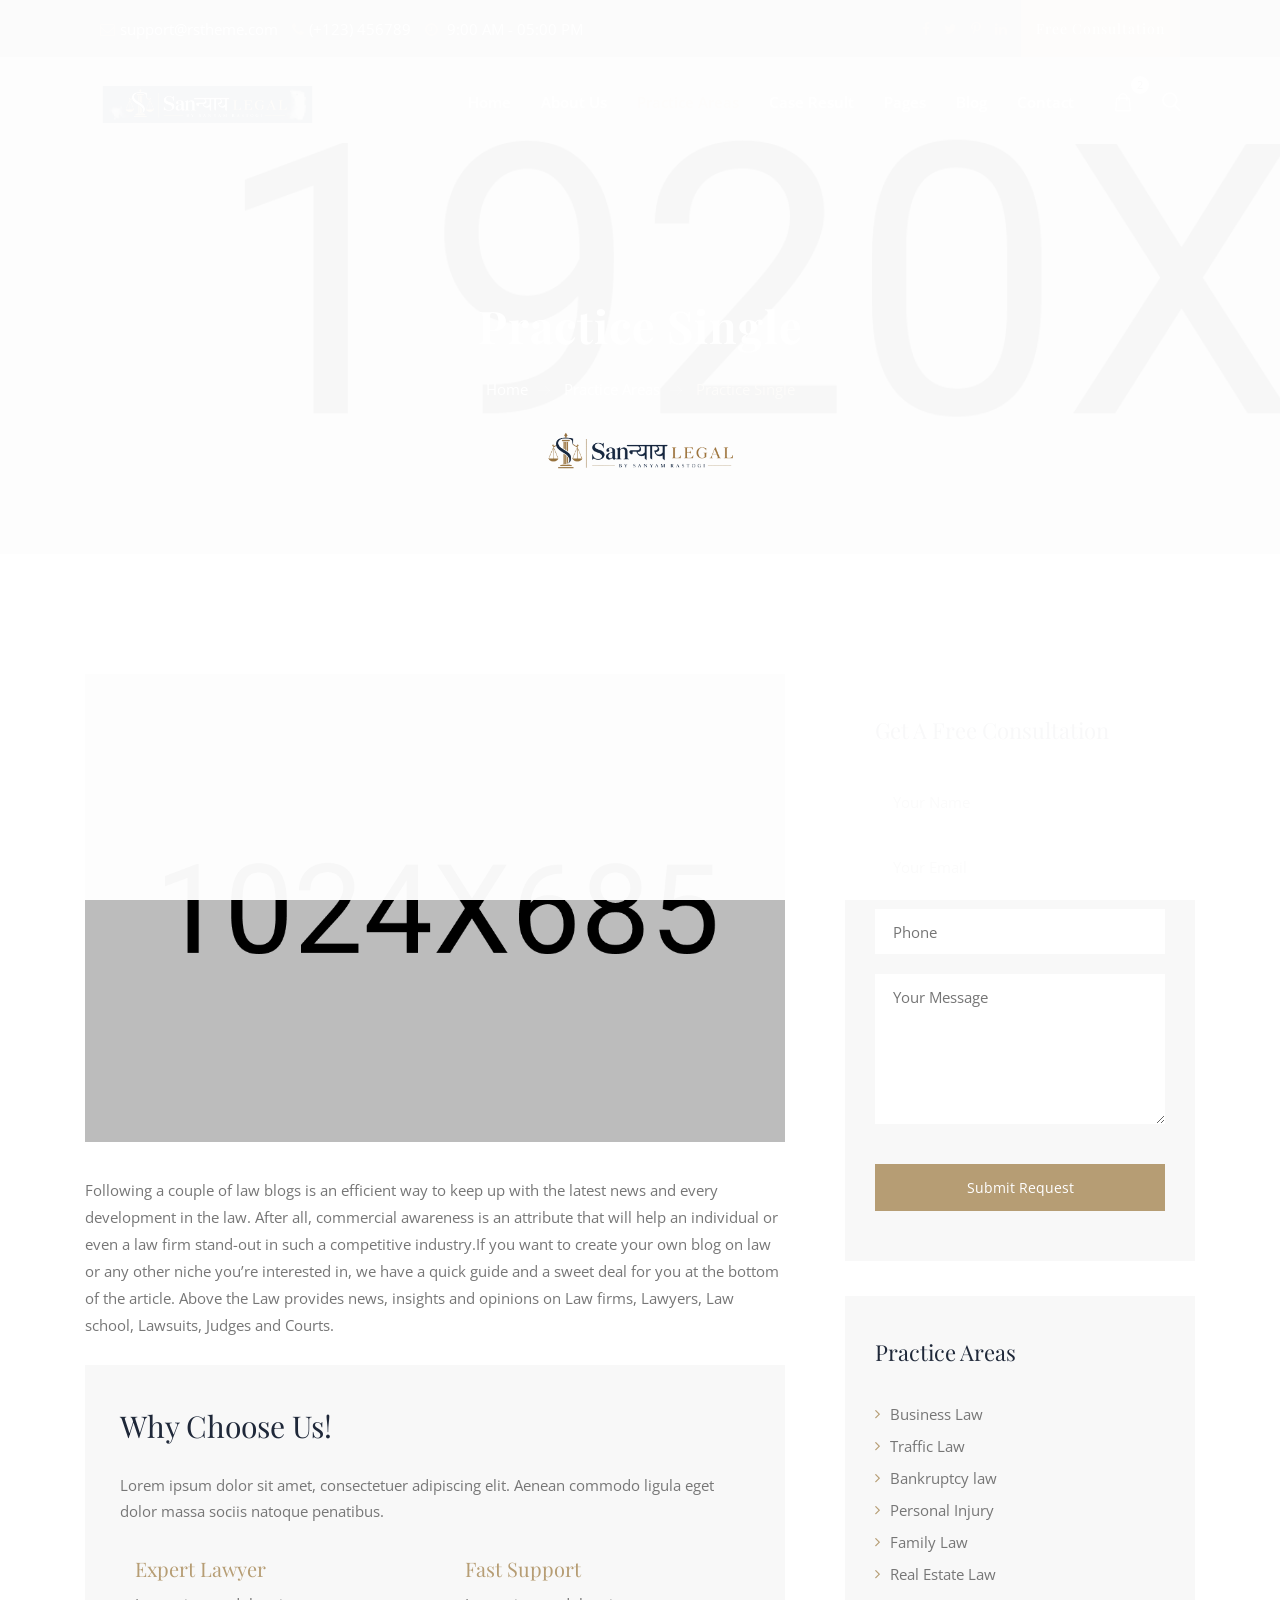
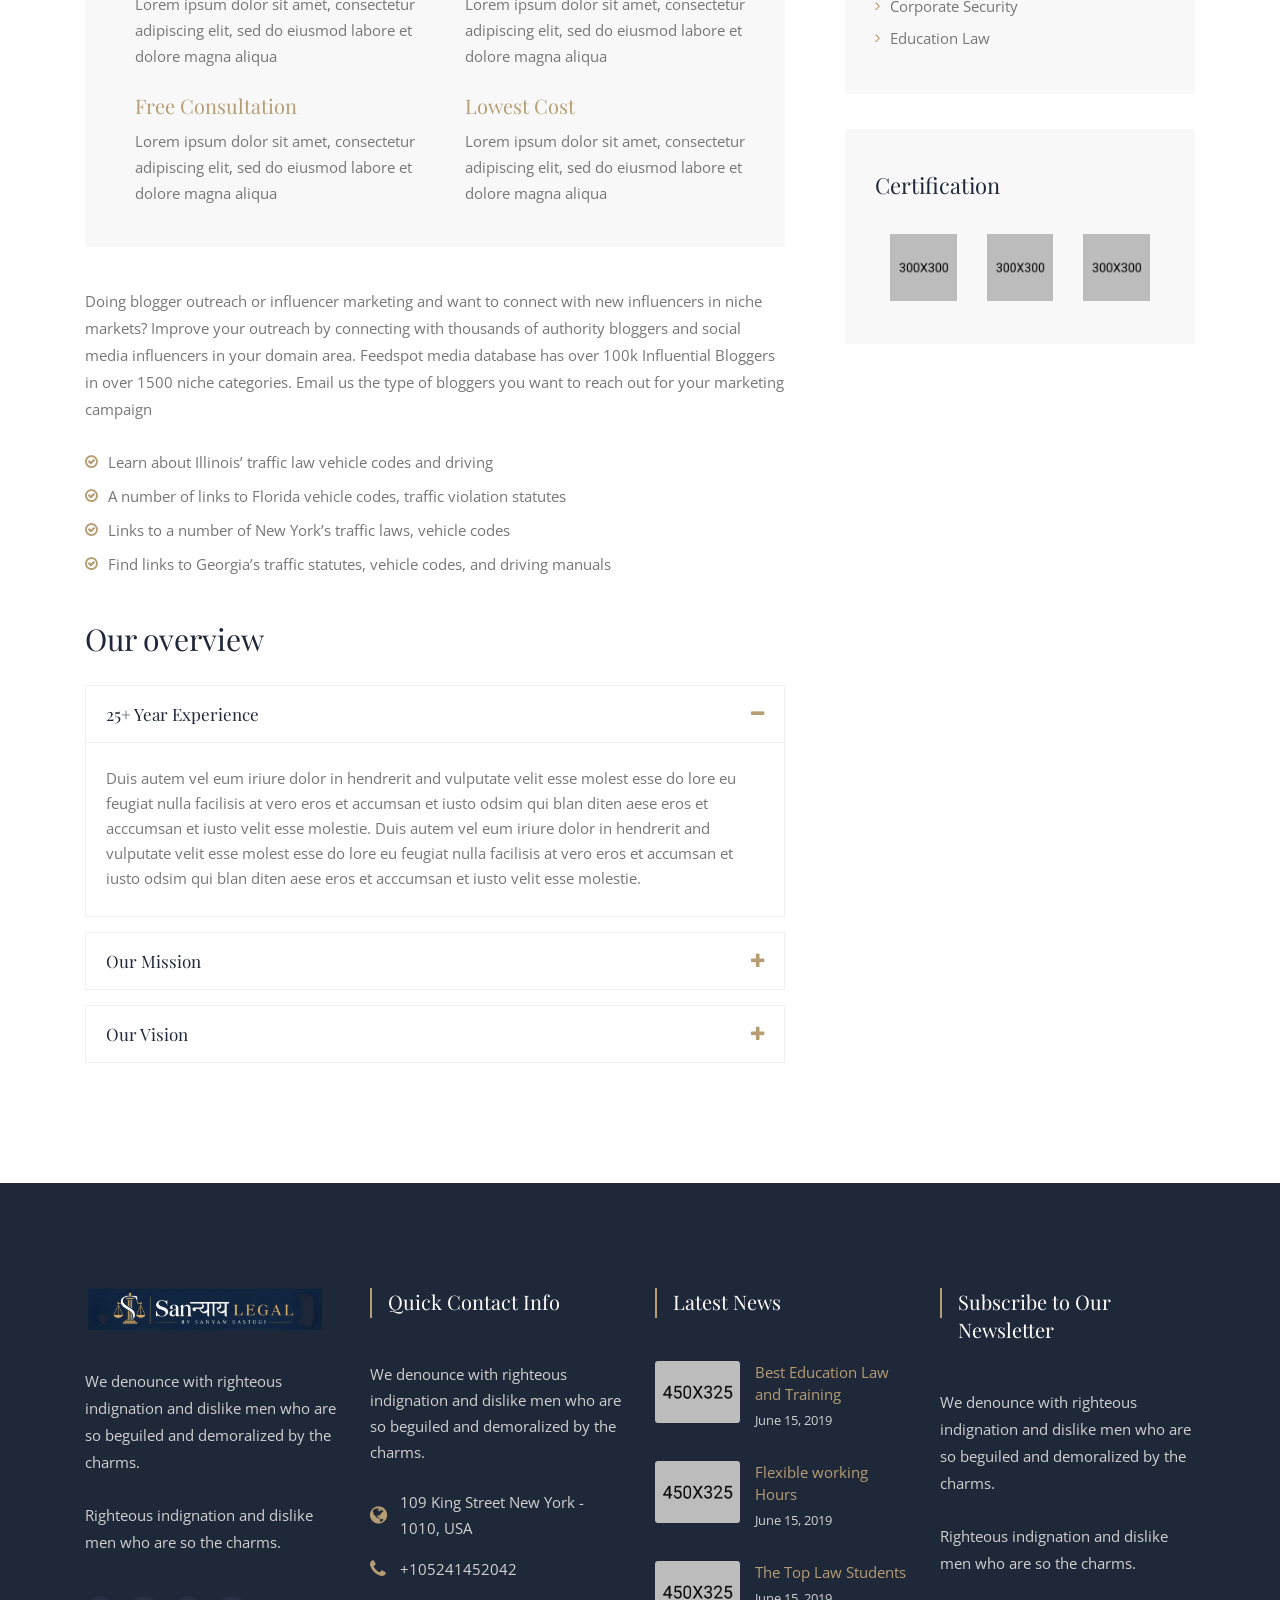
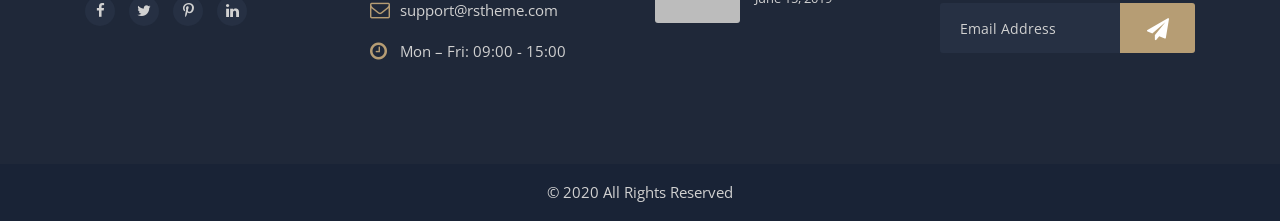
<file: practice-single.html>
<!DOCTYPE html>
<html lang="zxx">
    <head>
        <!-- meta tag -->
        <meta charset="utf-8">
        <title>Practice Single - Advokat</title>
        <meta name="description" content="">
        <!-- responsive tag -->
        <meta http-equiv="x-ua-compatible" content="ie=edge">
        <meta name="viewport" content="width=device-width, initial-scale=1">
        <!-- favicon -->
        <link rel="apple-touch-icon" href="apple-touch-icon.png">
        <link rel="shortcut icon" type="image/x-icon" href="images/fav.png">
        <!-- bootstrap v3.3.7 css -->
        <link rel="stylesheet" type="text/css" href="css/bootstrap.min.css">
        <!-- font-awesome css -->
        <link rel="stylesheet" type="text/css" href="css/font-awesome.min.css">
        <!-- animate css -->
        <link rel="stylesheet" type="text/css" href="css/animate.css">
        <!-- owl.carousel css -->
        <link rel="stylesheet" type="text/css" href="css/owl.carousel.css">
        <!-- slick css -->
        <link rel="stylesheet" type="text/css" href="css/slick.css">
        <!-- off canvas css -->
        <link rel="stylesheet" type="text/css" href="css/off-canvas.css">
        <!-- linea-font css -->
        <link rel="stylesheet" type="text/css" href="fonts/linea-fonts.css">
        <!-- flaticon css  -->
        <link rel="stylesheet" type="text/css" href="fonts/flaticon.css">
        <!-- nivo slider CSS -->
        <link rel="stylesheet" type="text/css" href="inc/custom-slider/css/nivo-slider.css">
        <link rel="stylesheet" type="text/css" href="inc/custom-slider/css/preview.css">
        <!-- magnific popup css -->
        <link rel="stylesheet" type="text/css" href="css/magnific-popup.css">
        <!-- Main Menu css -->
        <link rel="stylesheet" href="css/rsmenu-main.css">
        <!-- rsmenu transitions css -->
        <link rel="stylesheet" href="css/rsmenu-transitions.css">
        <!-- spacing css -->
        <link rel="stylesheet" type="text/css" href="css/rs-spacing.css">
        <!-- style css -->
        <link rel="stylesheet" type="text/css" href="style.css"> <!-- This stylesheet dynamically changed from style.less -->
        <!-- responsive css -->
        <link rel="stylesheet" type="text/css" href="css/responsive.css">
        <!--[if lt IE 9]>
            <script src="https://oss.maxcdn.com/html5shiv/3.7.2/html5shiv.min.js"></script>
            <script src="https://oss.maxcdn.com/respond/1.4.2/respond.min.js"></script>
        <![endif]-->
    </head>
    <body>
        
        <!-- Preloader area start here   -->
        <div id="loading" class="image-preloader">
            <div class="loader"><img src="images/logo.png" alt=""></div>
        </div>
        <!--End preloader here -->

        <!--Full width header Start-->
        <div class="full-width-header header-transparent">
            <!-- Toolbar Start -->
            <div class="toolbar-area hidden-md">
                <div class="container-fluid">
                    <div class="row rs-vertical-middle">
                        <div class="col-lg-6 col-md-7 col-sm-12">
                            <div class="toolbar-contact">
                                <ul>
                                    <li><i class="fa fa-envelope-o"></i><a href="mailto:info@yourwebsite.com">support@rstheme.com</a></li>
                                    <li><i class="fa fa-phone"></i><a href="tel:+123456789">(+123) 456789</a></li>
                                    <li><i class="fa fa-clock-o"></i> 9:00 AM - 05:00 PM</li>
                                </ul>
                            </div>
                        </div>
                        <div class="col-lg-6 col-md-5 col-sm-12">
                            <div class="toolbar-sl-share">
                                <ul>
                                    <li><a href="#"><i class="fa fa-facebook"></i></a></li>
                                    <li><a href="#"><i class="fa fa-twitter"></i></a></li>
                                    <li><a href="#"><i class="fa fa-pinterest-p"></i></a></li>
                                    <li><a href="#"><i class="fa fa-linkedin"></i></a></li>
                                    <li class="get-btn"><a href="#">Free Consultation</a></li>
                                </ul>
                            </div>
                        </div>
                    </div>
                </div>
            </div>
            <!-- Toolbar End -->
            
            <!--Header Start-->
            <header id="rs-header" class="rs-header">
                <!-- Menu Start -->
                <div class="menu-area menu-sticky">
                    <div class="container-fluid">
                        <div class="row">
                            <div class="col-lg-3">
                                <div class="logo-area">
                                    <a class="light" href="index.html"><img src="images/white-logo.png" alt="logo"></a>
                                    <a class="dark" href="index.html"><img src="images/logo.png" alt="logo"></a>
                                </div>
                            </div>
                            <div class="col-lg-9 text-right">
                                <div class="rs-menu-area">
                                    <div class="main-menu">
                                        <div class="mobile-menu">
                                            <a class="rs-menu-toggle">
                                                <i class="fa fa-bars"></i>
                                            </a>
                                        </div>
                                        <nav class="rs-menu">
                                            <ul class="nav-menu">
                                                <li class="rs-mega-menu mega-rs menu-item-has-children"> <a href="#">Home</a>
                                                    <ul class="mega-menu"> 
                                                        <li class="mega-menu-container">
                                                            <div class="mega-menu-innner">
                                                                <div class="single-megamenu">
                                                                    <ul class="sub-menu">
                                                                        <li class="menu-title">Home Multipage</li>
                                                                        <li><a href="index.html">Home One</a> </li>
                                                                        <li><a href="index2.html">Home Two</a> </li>
                                                                        <li><a href="index3.html">Home Three</a> </li>
                                                                        <li><a href="index4.html">Home Four</a> </li>
                                                                        <li class="last-item"><a href="index5.html">Home Five</a> </li>
                                                                    </ul>
                                                                </div>
                                                                <div class="single-megamenu">
                                                                    <ul class="sub-menu last-sub-menu">
                                                                        <li class="menu-title">Home Onepage</li>
                                                                        <li><a href="onepage1.html">Home1 Onepage</a> </li>
                                                                        <li><a href="onepage2.html">Home2 Onepage</a> </li>
                                                                        <li><a href="onepage3.html">Home3 Onepage</a> </li>
                                                                        <li><a href="onepage4.html">Home4 Onepage</a> </li>
                                                                        <li class="last-item"><a href="onepage5.html">Home5 Onepage</a> </li>
                                                                    </ul>
                                                                </div>
                                                            </div>
                                                        </li>
                                                    </ul> <!-- //.mega-menu -->
                                                </li>

                                                <li><a href="about.html">About Us</a></li>

                                                <li class="current-menu-item current_page_item menu-item-has-children">
                                                    <a href="#">Practice Areas</a>
                                                    <ul class="sub-menu">
                                                        <li><a href="practice-areas.html">Practice Areas</a> </li>
                                                        <li class="active"><a href="practice-single.html">Practice Single</a> </li>
                                                    </ul>
                                                </li>

                                                <li><a href="case-result.html">Case Result</a></li>

                                                <li class="menu-item-has-children">
                                                    <a href="#">Pages</a>
                                                    <ul class="sub-menu">
                                                        <li class="menu-item-has-children">
                                                            <a href="#">Shop</a>
                                                            <ul class="sub-menu">
                                                                <li><a href="shop.html">Shop</a></li>
                                                                <li><a href="shop-single.html">Shop Single</a></li>
                                                                <li><a href="cart.html">Cart</a></li>
                                                                <li><a href="checkout.html">Checkout</a></li>
                                                            </ul>
                                                        </li>
                                                        <li class="menu-item-has-children">
                                                            <a href="#">Attorneys</a>
                                                            <ul class="sub-menu">
                                                                <li><a href="team.html">Team One</a></li>
                                                                <li><a href="team2.html">Team Two</a></li>
                                                                <li><a href="team3.html">Team Three</a></li>
                                                                <li><a href="team-single.html">Team Single</a></li>
                                                            </ul>
                                                        </li>
                                                        <li class="menu-item-has-children">
                                                            <a href="#">Others</a>
                                                            <ul class="sub-menu">
                                                                <li><a href="gallery.html">Gallery</a></li>
                                                                <li><a href="faq.html">FAQ</a></li>
                                                                <li><a href="error.html">404 Page</a></li>
                                                            </ul>
                                                        </li>
                                                    </ul>
                                                </li>

                                                <li class="menu-item-has-children">
                                                    <a href="#">Blog</a>
                                                    <ul class="sub-menu">
                                                        <li><a href="blog.html">Blog</a></li>
                                                        <li class="menu-item-has-children">
                                                            <a href="#">Blog Grid</a>
                                                            <ul class="sub-menu">
                                                                <li><a href="blog2.html">Blog 2 Column</a></li>
                                                                <li><a href="blog3.html">Blog 3 Column</a></li>
                                                            </ul>
                                                        </li>
                                                        <li class="menu-item-has-children">
                                                            <a href="#">Blog Sidebar</a>
                                                            <ul class="sub-menu">
                                                                <li><a href="blog-left.html">Blog Left Sidebar</a></li>
                                                                <li><a href="blog-right.html">Blog Right Sidebar</a></li>
                                                            </ul>
                                                        </li>
                                                        <li class="menu-item-has-children">
                                                            <a href="#">Single Post</a>
                                                            <ul class="sub-menu">
                                                                <li><a href="blog-single-left.html">Post Left Sidebar</a></li>
                                                                <li><a href="blog-single-right.html">Post Right Sidebar</a></li>
                                                                <li><a href="blog-single.html">Full Width Post</a></li>
                                                            </ul>
                                                        </li>
                                                    </ul>
                                                </li>

                                                <li><a href="contact.html">Contact</a></li>
                                            </ul> <!-- //.nav-menu -->
                                        </nav>
                                    </div> <!-- //.main-menu -->
                                    <div class="expand-btn-inner">
                                        <ul>
                                            <li class="icon-bar cart-inner mini-cart-active">
                                                <a class="cart-icon">
                                                    <span class="cart-count">2</span>
                                                    <i class="flaticon-shopping-bag-1"></i>
                                                </a>
                                                <div class="woocommerce-mini-cart text-left">
                                                    <ul class="cart-icon-product-list">
                                                        <li class="display-flex">
                                                            <div class="icon-cart">
                                                                <a href="#"><i class="fa fa-times"></i></a>
                                                            </div>
                                                            <div class="product-info">
                                                                <a href="cart.html">Law Book</a><br>
                                                                <span class="quantity">1 × $30.00</span>
                                                            </div>
                                                            <div class="product-image">
                                                                <a href="cart.html"><img src="images/shop/1.jpg" alt="Product Image"></a>
                                                            </div>
                                                        </li>
                                                        <li class="display-flex">
                                                            <div class="icon-cart">
                                                                <a href="#"><i class="fa fa-times"></i></a>
                                                            </div>
                                                            <div class="product-info">
                                                                <a href="cart.html">Spirit Level</a><br>
                                                                <span class="quantity">1 × $30.00</span>
                                                            </div>
                                                            <div class="product-image">
                                                                <a href="cart.html"><img src="images/shop/2.jpg" alt="Product Image"></a>
                                                            </div>
                                                        </li>
                                                    </ul>

                                                    <div class="total-price text-center">
                                                        <span class="subtotal">Subtotal:</span>
                                                        <span class="current-price">$85.00</span>
                                                    </div>

                                                    <div class="cart-btn text-center">
                                                        <a class="crt-btn btn1" href="cart.html">View Cart</a>
                                                        <a class="crt-btn btn2" href="checkout.html">Check Out</a>
                                                    </div>
                                                </div> 
                                            </li>
                                            <li>
                                                <a class="hidden-xs rs-search" data-target=".search-modal" data-toggle="modal" href="#">
                                                    <i class="flaticon-search"></i>
                                                </a>
                                            </li>
                                        </ul>
                                    </div>
                                </div>
                            </div>
                        </div>
                    </div>
                </div>
                <!-- Menu End -->

                <!-- Canvas Menu start -->
                <nav class="right_menu_togle hidden-md">
                    <div class="close-btn"><span id="nav-close" class="text-center"><i class="fa fa-close"></i></span></div>
                    <div class="canvas-logo">
                        <a href="index.html"><img src="images/logo.png" alt="logo"></a>
                    </div>
                    <div class="offcanvas-text">
                        <p>Lorem Ipsum is that it has a more-or-less normal distribution of letters, as opposed to using ‘Content here, content here’, making it look like readable English.</p>
                    </div>
                    <div class="canvas-contact">
                        <h5 class="canvas-contact-title">Contact Info</h5>
                        <ul class="contact">
                            <li><i class="fa fa-globe"></i>Middle Badda, Dhaka, BD</li>
                            <li><i class="fa fa-phone"></i>+123445789</li>
                            <li><i class="fa fa-envelope"></i><a href="mailto:info@yourcompany.com">info@yourcompany.com</a></li>
                            <li><i class="fa fa-clock-o"></i>10:00 AM - 11:30 PM</li>
                        </ul>
                        <ul class="social">
                            <li><a href="#"><i class="fa fa-facebook"></i></a></li>
                            <li><a href="#"><i class="fa fa-twitter"></i></a></li>
                            <li><a href="#"><i class="fa fa-pinterest-p"></i></a></li>
                            <li><a href="#"><i class="fa fa-linkedin"></i></a></li>
                        </ul>
                    </div>
                </nav>
                <!-- Canvas Menu end -->
            </header>
            <!--Header End-->
        </div>
        <!--Full width header End-->

        <!-- Breadcrumbs Section Start -->
        <div class="rs-breadcrumbs innerbg3">
            <div class="container">
                <div class="breadcrumbs-inner text-center">
                    <h1 class="breadcrumbs-title white-color">Practice Single</h1>
                    <ul class="breadcrumbs-meta">
                        <li><a href="index.html">Home</a></li>
                        <li><a href="practice-areas.html">Practice Areas</a></li>
                        <li>Practice Single</li>
                    </ul>
                </div>
            </div>
        </div>
        <!-- Breadcrumbs Section End -->

        <!-- Practice Single Section Start -->
        <div class="rs-practice-single pt-120 pb-120 md-pt-80 md-pb-80">
            <div class="container">
                <div class="row">
                    <div class="col-lg-4 order-last md-mb-35">
                        <div class="practice-sidebar">
                            <div id="form-messages"></div>
                            <form id="contact-form" class="consultation-inner sidebar-common mb-35" method="post" action="mailer.php">
                                <h3 class="sidebar-title mb-34">Get A Free Consultation</h3>
                                <div class="row">
                                    <div class="col-lg-12">
                                        <div class="form-field">
                                            <input type="text" placeholder="Your Name" id="name" name="name" required>
                                        </div>                               
                                    </div>
                                    <div class="col-lg-12">
                                        <div class="form-field">
                                            <input type="email" placeholder="Your Email" id="email" name="email" required>
                                        </div>                              
                                    </div>
                                    <div class="col-lg-12">
                                        <div class="form-field">
                                            <input type="text" placeholder="Phone" id="phone_number" name="phone_number" required>
                                        </div>                             
                                    </div>
                                    <div class="col-md-12">
                                        <div class="form-field">
                                            <textarea placeholder="Your Message" id="message" name="message" required></textarea>
                                        </div>
                                    </div>
                                </div>
                                <div class="form-btn submit-btn">
                                    <button type="submit">Submit Request</button>
                                </div>
                            </form>
                            <div class="practice-area-meta sidebar-common mb-35">
                                <h3 class="sidebar-title mb-34">Practice Areas</h3>
                                <ul>
                                    <li><a href="#">Business Law</a></li>
                                    <li><a href="#">Traffic Law</a></li>
                                    <li><a href="#">Bankruptcy law</a></li>
                                    <li><a href="#">Personal Injury</a></li>
                                    <li><a href="#">Family Law</a></li>
                                    <li><a href="#">Real Estate Law</a></li>
                                    <li><a href="#">Corporate Security</a></li>
                                    <li><a href="#">Education Law</a></li>
                                </ul>
                            </div>
                            <div class="certification sidebar-common">
                                <h3 class="sidebar-title mb-34">Certification</h3>
                                <ul>
                                    <li><img src="images/certification/1.png" alt=""></li>
                                    <li><img src="images/certification/2.png" alt=""></li>
                                    <li><img src="images/certification/3.png" alt=""></li>
                                </ul>
                            </div>
                        </div>
                    </div>
                    <div class="col-lg-8 pr-45 md-pr-15">
                        <div class="mian-content">
                            <img src="images/practice/single/big-img.jpg" alt="">
                            <p class="desc mt-35">Following a couple of law blogs is an efficient way to keep up with the latest news and every development in the law. After all, commercial awareness is an attribute that will help an individual or even a law firm stand-out in such a competitive industry.If you want to create your own blog on law or any other niche you’re interested in, we have a quick guide and a sweet deal for you at the bottom of the article. Above the Law provides news, insights and opinions on Law firms, Lawyers, Law school, Lawsuits, Judges and Courts.</p>
                            <div class="choose-wrap gray-bg mb-41">
                                <h3 class="title-text">Why Choose Us!</h3>
                                <div class="desc mb-30">Lorem ipsum dolor sit amet, consectetuer adipiscing elit. Aenean commodo ligula eget dolor massa sociis natoque penatibus.</div>
                                <div class="row">
                                    <div class="col-md-6 mb-22">
                                        <div class="inner-item">
                                            <h4 class="title-inner">Expert Lawyer</h4>
                                            <div class="desc">Lorem ipsum dolor sit amet, consectetur adipiscing elit, sed do eiusmod labore et dolore magna aliqua</div>
                                        </div>
                                    </div>
                                    <div class="col-md-6 mb-22">
                                        <div class="inner-item">
                                            <h4 class="title-inner">Fast Support</h4>
                                            <div class="desc">Lorem ipsum dolor sit amet, consectetur adipiscing elit, sed do eiusmod labore et dolore magna aliqua</div>
                                        </div>
                                    </div>
                                    <div class="col-md-6">
                                        <div class="inner-item">
                                            <h4 class="title-inner">Free Consultation</h4>
                                            <div class="desc">Lorem ipsum dolor sit amet, consectetur adipiscing elit, sed do eiusmod labore et dolore magna aliqua</div>
                                        </div>
                                    </div>
                                    <div class="col-md-6">
                                        <div class="inner-item">
                                            <h4 class="title-inner">Lowest Cost</h4>
                                            <div class="desc">Lorem ipsum dolor sit amet, consectetur adipiscing elit, sed do eiusmod labore et dolore magna aliqua</div>
                                        </div>
                                    </div>
                                </div>
                            </div>
                            <p class="desc mb-22">Doing blogger outreach or influencer marketing and want to connect with new influencers in niche markets? Improve your outreach by connecting with thousands of authority bloggers and social media influencers in your domain area. Feedspot media database has over 100k Influential Bloggers in over 1500 niche categories. Email us the type of bloggers you want to reach out for your marketing campaign</p>
                            <ul class="listing-style modify mb-38">
                                <li>Learn about Illinois’ traffic law vehicle codes and driving</li>
                                <li>A number of links to Florida vehicle codes, traffic violation statutes</li>
                                <li>Links to a number of New York’s traffic laws, vehicle codes</li>
                                <li>Find links to Georgia’s traffic statutes, vehicle codes, and driving manuals</li>
                            </ul>
                            <div class="overview-wrap">
                                <h3 class="title-text">Our overview</h3>
                                <div id="accordion" class="accordion">
                                    <div class="card">
                                        <div class="card-header">
                                            <a class="card-link" data-toggle="collapse" href="#collapseOne">25+ Year Experience</a>
                                        </div>
                                        <div id="collapseOne" class="collapse show" data-parent="#accordion">
                                            <div class="card-body">Duis autem vel eum iriure dolor in hendrerit and vulputate velit esse molest esse do lore eu feugiat nulla facilisis at vero eros et accumsan et iusto odsim qui blan diten aese eros et acccumsan et iusto velit esse molestie. Duis autem vel eum iriure dolor in hendrerit and vulputate velit esse molest esse do lore eu feugiat nulla facilisis at vero eros et accumsan et iusto odsim qui blan diten aese eros et acccumsan et iusto velit esse molestie.</div>
                                        </div>
                                    </div>
                                    <div class="card">
                                        <div class="card-header">
                                            <a class="collapsed card-link" data-toggle="collapse" href="#collapseTwo">Our Mission</a>
                                        </div>
                                        <div id="collapseTwo" class="collapse" data-parent="#accordion">
                                            <div class="card-body">Duis autem vel eum iriure dolor in hendrerit and vulputate velit esse molest esse do lore eu feugiat nulla facilisis at vero eros et accumsan et iusto odsim qui blan diten aese eros et acccumsan et iusto velit esse molestie. Duis autem vel eum iriure dolor in hendrerit and vulputate velit esse molest esse do lore eu feugiat nulla facilisis at vero eros et accumsan et iusto odsim qui blan diten aese eros et acccumsan et iusto velit esse molestie.</div>
                                        </div>
                                    </div>
                                    <div class="card">
                                        <div class="card-header">
                                            <a class="collapsed card-link" data-toggle="collapse" href="#collapseThree">Our Vision</a>
                                        </div>
                                        <div id="collapseThree" class="collapse" data-parent="#accordion">
                                            <div class="card-body">Duis autem vel eum iriure dolor in hendrerit and vulputate velit esse molest esse do lore eu feugiat nulla facilisis at vero eros et accumsan et iusto odsim qui blan diten aese eros et acccumsan et iusto velit esse molestie. Duis autem vel eum iriure dolor in hendrerit and vulputate velit esse molest esse do lore eu feugiat nulla facilisis at vero eros et accumsan et iusto odsim qui blan diten aese eros et acccumsan et iusto velit esse molestie.</div>
                                        </div>
                                    </div>
                                </div>
                            </div>
                        </div>
                    </div>
                </div>
            </div>
        </div>
        <!-- Practice Single Section End -->
        
        <!-- Footer Start -->
        <footer id="rs-footer" class="rs-footer">
            <div class="footer-top">
                <div class="container">
                    <div class="row">
                        <div class="col-lg-3 col-md-12 col-sm-12 footer-widget-one md-mb-50">
                            <div class="about-widget">
                                <a href="index.html">
                                    <img src="images/white-logo.png" alt="Footer Logo">
                                </a>                                
                                <div class="footer-info">
                                    <p class="footer-desc">We denounce with righteous indignation and dislike men who are so beguiled and demoralized by the charms.</p>
                                    <p class="footer-desc">Righteous indignation and dislike men who are so the charms.</p>
                                </div>                                
                                <ul class="social-links">
                                    <li><a href="#"><i class="fa fa-facebook"></i></a></li>
                                    <li><a href="#"><i class="fa fa-twitter"></i></a></li>
                                    <li><a href="#"><i class="fa fa-pinterest-p"></i></a></li>
                                    <li><a href="#"><i class="fa fa-linkedin"></i></a></li>
                                </ul>
                            </div>
                        </div>
                        <div class="col-lg-3 col-md-12 col-sm-12 footer-widget-two md-mb-50">
                            <h5 class="footer-title">Quick Contact Info</h5>
                            <div class="desc mb-24">We denounce with righteous indignation and dislike men who are so beguiled and demoralized by the charms.</div>
                            <ul class="footer-address">
                                <li><i class="fa fa-globe"></i><span>109 King Street New York - 1010, USA</span></li>
                                <li><i class="fa fa-phone"></i><a href="tel:+105241452042">+105241452042</a></li>
                                <li><i class="fa fa-envelope-o"></i><a href="mailto:support@rstheme.com">support@rstheme.com</a></li>
                                <li><i class="fa fa-clock-o"></i>Mon – Fri: 09:00 - 15:00</li>
                            </ul>
                        </div>
                        <div class="col-lg-3 col-md-12 col-sm-12 footer-widget-three md-mb-50">
                            <h5 class="footer-title">Latest News</h5>
                            <div class="footer-news">
                                <div class="news-item">
                                    <div class="image-part">
                                        <img src="images/blog/footer-blog/1.jpg" alt="">
                                    </div>
                                    <div class="content-part">
                                        <a class="title" href="#">Best Education Law and Training</a>
                                        <span class="date">June 15, 2019</span>
                                    </div>
                                </div>
                                <div class="news-item">
                                    <div class="image-part">
                                        <img src="images/blog/footer-blog/2.jpg" alt="">
                                    </div>
                                    <div class="content-part">
                                        <a class="title" href="#">Flexible working Hours</a>
                                        <span class="date">June 15, 2019</span>
                                    </div>
                                </div>
                                <div class="news-item">
                                    <div class="image-part">
                                        <img src="images/blog/footer-blog/3.jpg" alt="">
                                    </div>
                                    <div class="content-part">
                                        <a class="title" href="#">The Top Law Students</a>
                                        <span class="date">June 15, 2019</span>
                                    </div>
                                </div>
                            </div>
                        </div>
                        <div class="col-lg-3 col-md-12 col-sm-12 footer-widget-four">
                            <h5 class="footer-title">Subscribe to Our Newsletter</h5>
                            <p class="desc">We denounce with righteous indignation and dislike men who are so beguiled and demoralized by the charms.</p>
                            <p class="desc">Righteous indignation and dislike men who are so the charms.</p>
                            <form class="footer-newsletter">
                                <input type="email" name="email" placeholder="Email Address" required>
                                <button type="submit"><i class="fa fa-paper-plane"></i></button>
                            </form>
                        </div>
                    </div>
                </div>
            </div>
            <div class="footer-bottom">
                <div class="container">                    
                    <div class="copyright text-center">
                        <p>&copy; 2020 All Rights Reserved</p>
                    </div>
                </div>
            </div>
        </footer>
        <!-- Footer End -->

        <!-- start scrollUp  -->
        <div id="scrollUp">
            <i class="fa fa-angle-up"></i>
        </div>
        <!-- End scrollUp  -->

        <!-- Search Modal Start -->
        <div aria-hidden="true" class="modal fade search-modal" role="dialog" tabindex="-1">
            <button type="button" class="close" data-dismiss="modal" aria-label="Close">
              <span class="flaticon-cross"></span>
            </button>
            <div class="modal-dialog modal-dialog-centered">
                <div class="modal-content">
                    <div class="search-block clearfix">
                        <form>
                            <div class="form-group">
                                <input class="form-control" placeholder="Search Here..." type="text">
                            </div>
                        </form>
                    </div>
                </div>
            </div>
        </div>
        <!-- Search Modal End -->

        <!-- modernizr js -->
        <script src="js/modernizr-2.8.3.min.js"></script>
        <!-- jquery latest version -->
        <script src="js/jquery.min.js"></script>
        <!-- bootstrap js -->
        <script src="js/bootstrap.min.js"></script>
        <!-- Menu js -->
        <script src="js/rsmenu-main.js"></script> 
        <!-- op nav js -->
        <script src="js/jquery.nav.js"></script>
        <!-- owl.carousel js -->
        <script src="js/owl.carousel.min.js"></script>
        <!-- Slick js -->
        <script src="js/slick.min.js"></script>
        <!-- isotope.pkgd.min js -->
        <script src="js/isotope.pkgd.min.js"></script>
        <!-- imagesloaded.pkgd.min js -->
        <script src="js/imagesloaded.pkgd.min.js"></script>
        <!-- wow js -->
        <script src="js/wow.min.js"></script>
        <!-- Skill bar js -->
        <script src="js/skill.bars.jquery.js"></script>
        <script src="js/jquery.counterup.min.js"></script>        
         <!-- counter top js -->
        <script src="js/waypoints.min.js"></script>
        <!-- video js -->
        <script src="js/jquery.mb.YTPlayer.min.js"></script>
        <!-- magnific popup js -->
        <script src="js/jquery.magnific-popup.min.js"></script>
        <!-- Nivo slider js -->
        <script src="inc/custom-slider/js/jquery.nivo.slider.js"></script>       
        <!-- plugins js -->
        <script src="js/plugins.js"></script>
        <!-- contact form js -->
        <script src="js/contact.form.js"></script>
        <!-- main js -->
        <script src="js/main.js"></script>
    </body>
</html>
</file>
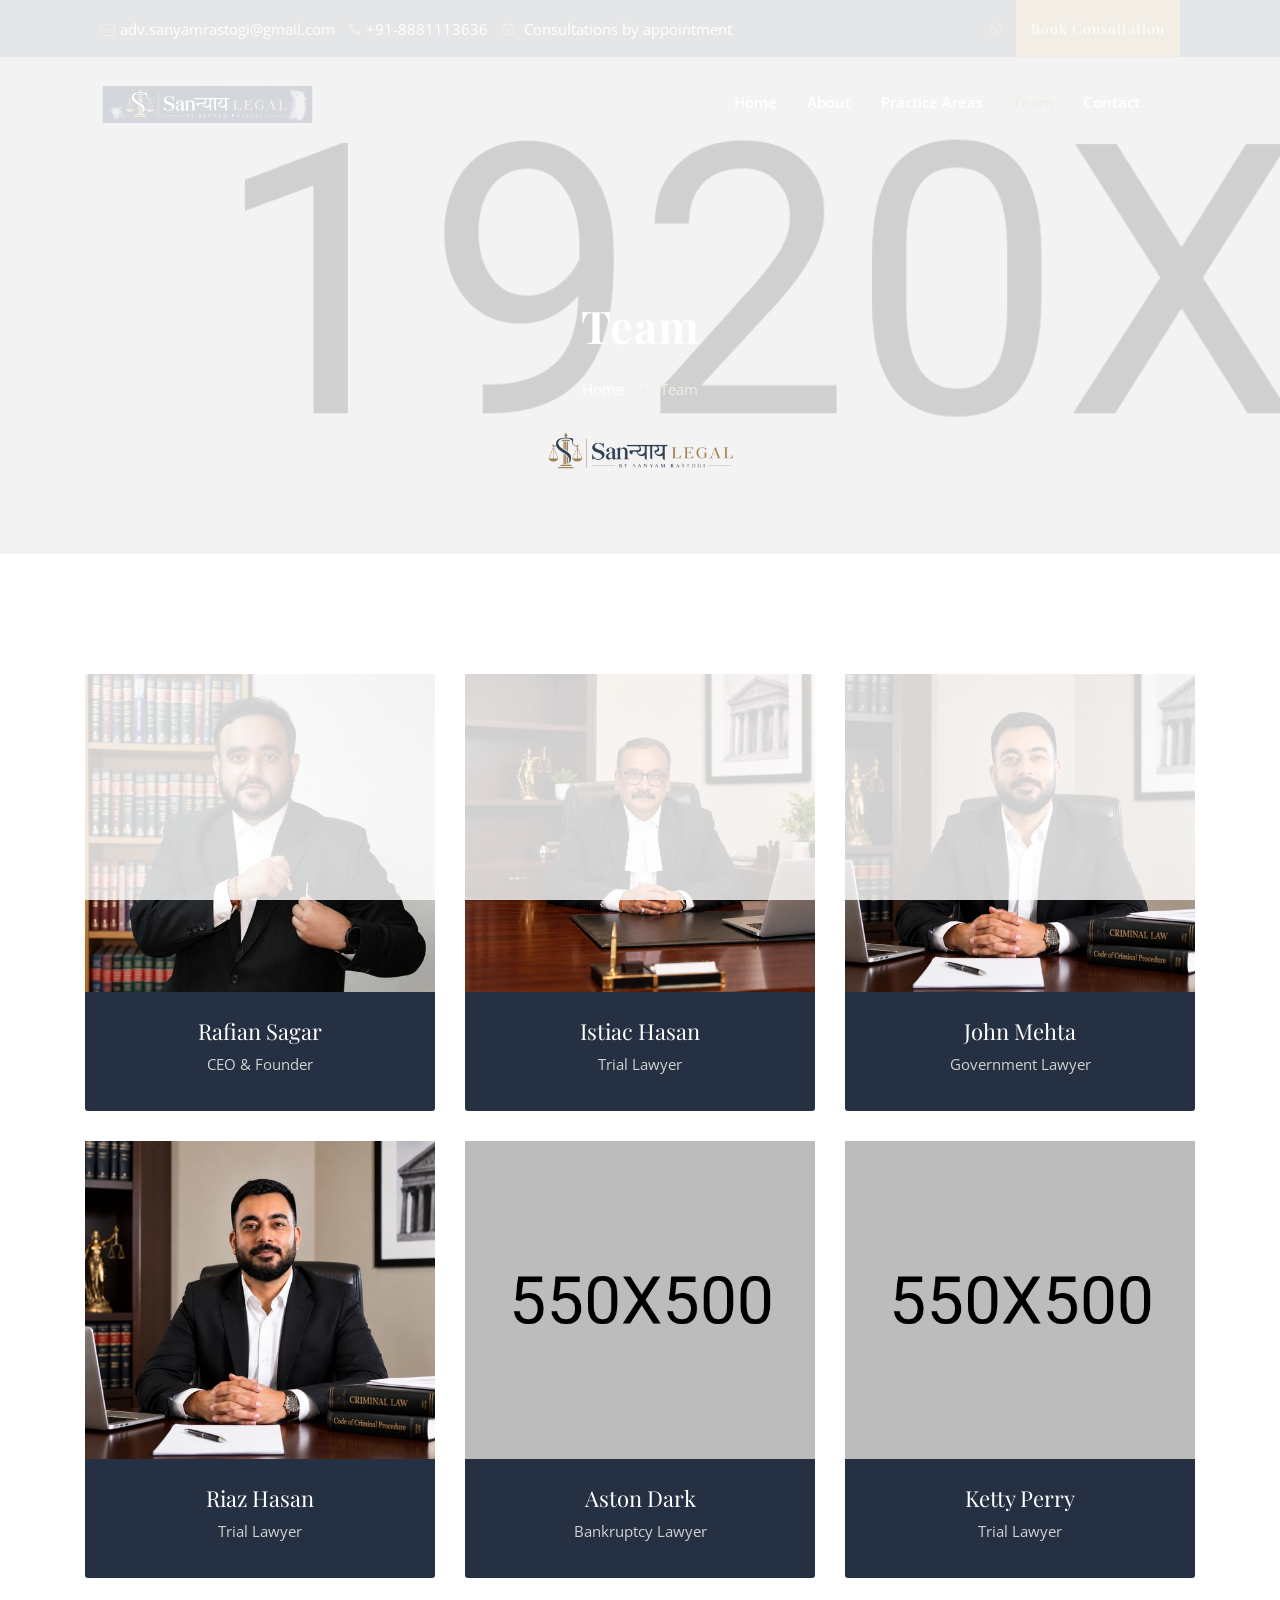
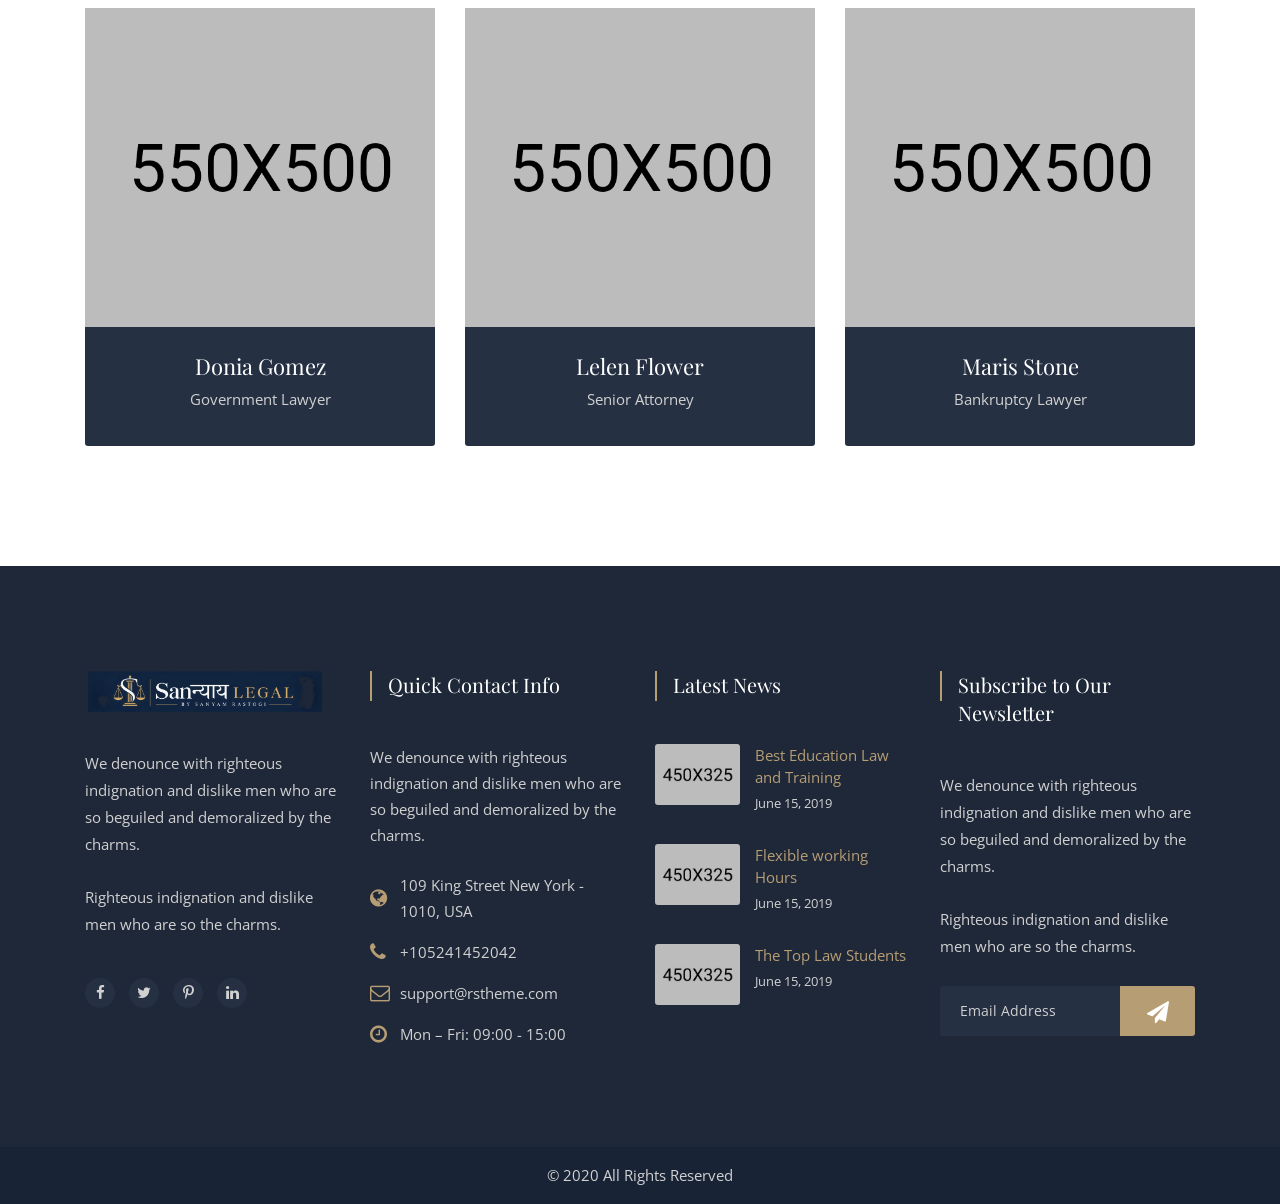
<file: team.html>
<!DOCTYPE html>
<html lang="zxx">
    <head>
        <!-- meta tag -->
        <meta charset="utf-8">
        <title>Team - Advokat</title>
        <meta name="description" content="">
        <!-- responsive tag -->
        <meta http-equiv="x-ua-compatible" content="ie=edge">
        <meta name="viewport" content="width=device-width, initial-scale=1">
        <!-- favicon -->
        <link rel="apple-touch-icon" href="apple-touch-icon.png">
        <link rel="shortcut icon" type="image/x-icon" href="images/fav.png">
        <!-- bootstrap v3.3.7 css -->
        <link rel="stylesheet" type="text/css" href="css/bootstrap.min.css">
        <!-- font-awesome css -->
        <link rel="stylesheet" type="text/css" href="css/font-awesome.min.css">
        <!-- animate css -->
        <link rel="stylesheet" type="text/css" href="css/animate.css">
        <!-- owl.carousel css -->
        <link rel="stylesheet" type="text/css" href="css/owl.carousel.css">
        <!-- slick css -->
        <link rel="stylesheet" type="text/css" href="css/slick.css">
        <!-- off canvas css -->
        <link rel="stylesheet" type="text/css" href="css/off-canvas.css">
        <!-- linea-font css -->
        <link rel="stylesheet" type="text/css" href="fonts/linea-fonts.css">
        <!-- flaticon css  -->
        <link rel="stylesheet" type="text/css" href="fonts/flaticon.css">
        <!-- nivo slider CSS -->
        <link rel="stylesheet" type="text/css" href="inc/custom-slider/css/nivo-slider.css">
        <link rel="stylesheet" type="text/css" href="inc/custom-slider/css/preview.css">
        <!-- magnific popup css -->
        <link rel="stylesheet" type="text/css" href="css/magnific-popup.css">
        <!-- Main Menu css -->
        <link rel="stylesheet" href="css/rsmenu-main.css">
        <!-- rsmenu transitions css -->
        <link rel="stylesheet" href="css/rsmenu-transitions.css">
        <!-- spacing css -->
        <link rel="stylesheet" type="text/css" href="css/rs-spacing.css">
        <!-- style css -->
        <link rel="stylesheet" type="text/css" href="style.css"> <!-- This stylesheet dynamically changed from style.less -->
        <!-- responsive css -->
        <link rel="stylesheet" type="text/css" href="css/responsive.css">
        <!--[if lt IE 9]>
            <script src="https://oss.maxcdn.com/html5shiv/3.7.2/html5shiv.min.js"></script>
            <script src="https://oss.maxcdn.com/respond/1.4.2/respond.min.js"></script>
        <![endif]-->
    </head>
    <body>
        
        <!-- Preloader area start here   -->
        <div id="loading" class="image-preloader">
            <div class="loader"><img src="images/logo.png" alt=""></div>
        </div>
        <!--End preloader here -->

        <!--Full width header Start-->
        <div class="full-width-header header-transparent">
            <div class="toolbar-area hidden-md">
                <div class="container-fluid">
                    <div class="row rs-vertical-middle">
                        <div class="col-lg-8 col-md-8 col-sm-12">
                            <div class="toolbar-contact">
                                <ul>
                                    <li><i class="fa fa-envelope-o"></i><a href="mailto:adv.sanyamrastogi@gmail.com">adv.sanyamrastogi@gmail.com</a></li>
                                    <li><i class="fa fa-phone"></i><a href="tel:+918881113636">+91-8881113636</a></li>
                                    <li><i class="fa fa-clock-o"></i> Consultations by appointment</li>
                                </ul>
                            </div>
                        </div>
                        <div class="col-lg-4 col-md-4 col-sm-12">
                            <div class="toolbar-sl-share">
                                <ul>
                                    <li><a href="https://wa.me/918881113636" target="_blank" rel="noopener"><i class="fa fa-whatsapp"></i></a></li>
                                    <li class="get-btn"><a href="contact.html">Book consultation</a></li>
                                </ul>
                            </div>
                        </div>
                    </div>
                </div>
            </div>

            <header id="rs-header" class="rs-header">
                <div class="menu-area menu-sticky">
                    <div class="container-fluid">
                        <div class="row">
                            <div class="col-lg-3">
                                <div class="logo-area">
                                    <a class="light" href="index.html"><img src="images/white-logo.png" alt="Sanन्याय Legal"></a>
                                    <a class="dark" href="index.html"><img src="images/logo.png" alt="Sanन्याय Legal"></a>
                                </div>
                            </div>
                            <div class="col-lg-9 text-right">
                                <div class="rs-menu-area">
                                    <div class="main-menu">
                                        <div class="mobile-menu">
                                            <a class="rs-menu-toggle"><i class="fa fa-bars"></i></a>
                                        </div>
                                        <nav class="rs-menu">
                                            <ul class="nav-menu">
                                                <li><a href="index.html">Home</a></li>
                                                <li><a href="about.html">About</a></li>
                                                <li class="menu-item-has-children">
                                                    <a href="practice-areas.html">Practice Areas</a>
                                                    <ul class="sub-menu">
                                                        <li><a href="practice-areas.html#litigation">Litigation &amp; Dispute Resolution</a></li>
                                                        <li><a href="practice-areas.html#criminal">Criminal Law</a></li>
                                                        <li><a href="practice-areas.html#family">Matrimonial &amp; Family Law</a></li>
                                                        <li><a href="practice-areas.html#property">Property &amp; Real Estate</a></li>
                                                        <li><a href="practice-areas.html#corporate">Corporate &amp; Commercial Law</a></li>
                                                        <li><a href="practice-areas.html#banking">Banking, Finance &amp; Recovery</a></li>
                                                    </ul>
                                                </li>
                                                <li class="current-menu-item"><a href="team.html">Team</a></li>
                                                <li><a href="contact.html">Contact</a></li>
                                            </ul>
                                        </nav>
                                    </div>
                                </div>
                            </div>
                        </div>
                    </div>
                </div>

                <nav class="right_menu_togle hidden-md">
                    <div class="close-btn"><span id="nav-close" class="text-center"><i class="fa fa-close"></i></span></div>
                    <div class="canvas-logo">
                        <a href="index.html"><img src="images/logo.png" alt="Sanन्याय Legal"></a>
                    </div>
                    <div class="offcanvas-text">
                        <p>Sanन्याय is a boutique legal practice founded by Advocate Sanyam Rastogi, providing thoughtful counsel and strategic representation across a wide range of legal matters.</p>
                    </div>
                    <div class="canvas-contact">
                        <h5 class="canvas-contact-title">Contact</h5>
                        <ul class="contact">
                            <li><i class="fa fa-globe"></i>Chamber No. 274, Delhi High Court</li>
                            <li><i class="fa fa-globe"></i>S-2, Second Floor, Aditya City Center, Indirapuram, Ghaziabad – 201014</li>
                            <li><i class="fa fa-phone"></i><a href="tel:+918881113636">+91-8881113636</a></li>
                            <li><i class="fa fa-envelope"></i><a href="mailto:adv.sanyamrastogi@gmail.com">adv.sanyamrastogi@gmail.com</a></li>
                            <li><i class="fa fa-clock-o"></i>By appointment</li>
                        </ul>
                    </div>
                </nav>
            </header>
        </div>
        <!--Full width header End-->

        <!-- Breadcrumbs Section Start -->
        <div class="rs-breadcrumbs innerbg6">
            <div class="container">
                <div class="breadcrumbs-inner text-center">
                    <h1 class="breadcrumbs-title white-color">Team</h1>
                    <ul class="breadcrumbs-meta">
                        <li><a href="index.html">Home</a></li>
                        <li>Team</li>
                    </ul>
                </div>
            </div>
        </div>
        <!-- Breadcrumbs Section End -->

        <!-- Team Inner Section Start -->
        <div id="rs-team" class="rs-team style1 pt-120 pb-90 md-pt-80 md-pb-50">
            <div class="container">
                <div class="row">
                    <div class="col-lg-4 col-md-6 mb-30">
                        <div class="team-item">
                            <div class="team-image">
                                <img src="images/team/1.jpg" alt="Team Image">
                                <div class="team-social">
                                    <ul>
                                        <li><a href="#"><i class="fa fa-facebook"></i></a></li>
                                        <li><a href="#"><i class="fa fa-google-plus"></i></a></li>
                                        <li><a href="#"><i class="fa fa-twitter"></i></a></li>
                                        <li><a href="#"><i class="fa fa-pinterest-p"></i></a></li>
                                    </ul>
                                </div>
                            </div>
                            <div class="text-bottom">
                                <h4 class="person-name"><a href="#">Rafian Sagar</a></h4>
                                <span class="designation">CEO & Founder</span>
                            </div>
                        </div>
                    </div>
                    <div class="col-lg-4 col-md-6 mb-30">
                        <div class="team-item">
                            <div class="team-image">
                                <img src="images/team/2.jpg" alt="Team Image">
                                <div class="team-social">
                                    <ul>
                                        <li><a href="#"><i class="fa fa-facebook"></i></a></li>
                                        <li><a href="#"><i class="fa fa-google-plus"></i></a></li>
                                        <li><a href="#"><i class="fa fa-twitter"></i></a></li>
                                        <li><a href="#"><i class="fa fa-pinterest-p"></i></a></li>
                                    </ul>
                                </div>
                            </div>
                            <div class="text-bottom">
                                <h4 class="person-name"><a href="#">Istiac Hasan</a></h4>
                                <span class="designation">Trial Lawyer</span>
                            </div>
                        </div>
                    </div>
                    <div class="col-lg-4 col-md-6 mb-30">
                        <div class="team-item">
                            <div class="team-image">
                                <img src="images/team/3.jpg" alt="Team Image">
                                <div class="team-social">
                                    <ul>
                                        <li><a href="#"><i class="fa fa-facebook"></i></a></li>
                                        <li><a href="#"><i class="fa fa-google-plus"></i></a></li>
                                        <li><a href="#"><i class="fa fa-twitter"></i></a></li>
                                        <li><a href="#"><i class="fa fa-pinterest-p"></i></a></li>
                                    </ul>
                                </div>
                            </div>
                            <div class="text-bottom">
                                <h4 class="person-name"><a href="#">John Mehta</a></h4>
                                <span class="designation">Government Lawyer</span>
                            </div>
                        </div>
                    </div>
                    <div class="col-lg-4 col-md-6 mb-30">
                        <div class="team-item">
                            <div class="team-image">
                                <img src="images/team/4.jpg" alt="Team Image">
                                <div class="team-social">
                                    <ul>
                                        <li><a href="#"><i class="fa fa-facebook"></i></a></li>
                                        <li><a href="#"><i class="fa fa-google-plus"></i></a></li>
                                        <li><a href="#"><i class="fa fa-twitter"></i></a></li>
                                        <li><a href="#"><i class="fa fa-pinterest-p"></i></a></li>
                                    </ul>
                                </div>
                            </div>
                            <div class="text-bottom">
                                <h4 class="person-name"><a href="#">Riaz Hasan</a></h4>
                                <span class="designation">Trial Lawyer</span>
                            </div>
                        </div>
                    </div>
                    <div class="col-lg-4 col-md-6 mb-30">
                        <div class="team-item">
                            <div class="team-image">
                                <img src="images/team/5.jpg" alt="Team Image">
                                <div class="team-social">
                                    <ul>
                                        <li><a href="#"><i class="fa fa-facebook"></i></a></li>
                                        <li><a href="#"><i class="fa fa-google-plus"></i></a></li>
                                        <li><a href="#"><i class="fa fa-twitter"></i></a></li>
                                        <li><a href="#"><i class="fa fa-pinterest-p"></i></a></li>
                                    </ul>
                                </div>
                            </div>
                            <div class="text-bottom">
                                <h4 class="person-name"><a href="#">Aston Dark</a></h4>
                                <span class="designation">Bankruptcy Lawyer</span>
                            </div>
                        </div>
                    </div>
                    <div class="col-lg-4 col-md-6 mb-30">
                        <div class="team-item">
                            <div class="team-image">
                                <img src="images/team/6.jpg" alt="Team Image">
                                <div class="team-social">
                                    <ul>
                                        <li><a href="#"><i class="fa fa-facebook"></i></a></li>
                                        <li><a href="#"><i class="fa fa-google-plus"></i></a></li>
                                        <li><a href="#"><i class="fa fa-twitter"></i></a></li>
                                        <li><a href="#"><i class="fa fa-pinterest-p"></i></a></li>
                                    </ul>
                                </div>
                            </div>
                            <div class="text-bottom">
                                <h4 class="person-name"><a href="#">Ketty Perry</a></h4>
                                <span class="designation">Trial Lawyer</span>
                            </div>
                        </div>
                    </div>
                    <div class="col-lg-4 col-md-6 mb-30">
                        <div class="team-item">
                            <div class="team-image">
                                <img src="images/team/7.jpg" alt="Team Image">
                                <div class="team-social">
                                    <ul>
                                        <li><a href="#"><i class="fa fa-facebook"></i></a></li>
                                        <li><a href="#"><i class="fa fa-google-plus"></i></a></li>
                                        <li><a href="#"><i class="fa fa-twitter"></i></a></li>
                                        <li><a href="#"><i class="fa fa-pinterest-p"></i></a></li>
                                    </ul>
                                </div>
                            </div>
                            <div class="text-bottom">
                                <h4 class="person-name"><a href="#">Donia Gomez</a></h4>
                                <span class="designation">Government Lawyer</span>
                            </div>
                        </div>
                    </div>
                    <div class="col-lg-4 col-md-6 mb-30">
                        <div class="team-item">
                            <div class="team-image">
                                <img src="images/team/8.jpg" alt="Team Image">
                                <div class="team-social">
                                    <ul>
                                        <li><a href="#"><i class="fa fa-facebook"></i></a></li>
                                        <li><a href="#"><i class="fa fa-google-plus"></i></a></li>
                                        <li><a href="#"><i class="fa fa-twitter"></i></a></li>
                                        <li><a href="#"><i class="fa fa-pinterest-p"></i></a></li>
                                    </ul>
                                </div>
                            </div>
                            <div class="text-bottom">
                                <h4 class="person-name"><a href="#">Lelen Flower</a></h4>
                                <span class="designation">Senior Attorney</span>
                            </div>
                        </div>
                    </div>
                    <div class="col-lg-4 col-md-6 mb-30">
                        <div class="team-item">
                            <div class="team-image">
                                <img src="images/team/9.jpg" alt="Team Image">
                                <div class="team-social">
                                    <ul>
                                        <li><a href="#"><i class="fa fa-facebook"></i></a></li>
                                        <li><a href="#"><i class="fa fa-google-plus"></i></a></li>
                                        <li><a href="#"><i class="fa fa-twitter"></i></a></li>
                                        <li><a href="#"><i class="fa fa-pinterest-p"></i></a></li>
                                    </ul>
                                </div>
                            </div>
                            <div class="text-bottom">
                                <h4 class="person-name"><a href="#">Maris Stone</a></h4>
                                <span class="designation">Bankruptcy Lawyer</span>
                            </div>
                        </div>
                    </div>
                </div>
            </div>
        </div>
        <!-- Team Inner Section End -->
                
        <!-- Footer Start -->
        <footer id="rs-footer" class="rs-footer">
            <div class="footer-top">
                <div class="container">
                    <div class="row">
                        <div class="col-lg-3 col-md-12 col-sm-12 footer-widget-one md-mb-50">
                            <div class="about-widget">
                                <a href="index.html">
                                    <img src="images/white-logo.png" alt="Footer Logo">
                                </a>                                
                                <div class="footer-info">
                                    <p class="footer-desc">We denounce with righteous indignation and dislike men who are so beguiled and demoralized by the charms.</p>
                                    <p class="footer-desc">Righteous indignation and dislike men who are so the charms.</p>
                                </div>                                
                                <ul class="social-links">
                                    <li><a href="#"><i class="fa fa-facebook"></i></a></li>
                                    <li><a href="#"><i class="fa fa-twitter"></i></a></li>
                                    <li><a href="#"><i class="fa fa-pinterest-p"></i></a></li>
                                    <li><a href="#"><i class="fa fa-linkedin"></i></a></li>
                                </ul>
                            </div>
                        </div>
                        <div class="col-lg-3 col-md-12 col-sm-12 footer-widget-two md-mb-50">
                            <h5 class="footer-title">Quick Contact Info</h5>
                            <div class="desc mb-24">We denounce with righteous indignation and dislike men who are so beguiled and demoralized by the charms.</div>
                            <ul class="footer-address">
                                <li><i class="fa fa-globe"></i><span>109 King Street New York - 1010, USA</span></li>
                                <li><i class="fa fa-phone"></i><a href="tel:+105241452042">+105241452042</a></li>
                                <li><i class="fa fa-envelope-o"></i><a href="mailto:support@rstheme.com">support@rstheme.com</a></li>
                                <li><i class="fa fa-clock-o"></i>Mon – Fri: 09:00 - 15:00</li>
                            </ul>
                        </div>
                        <div class="col-lg-3 col-md-12 col-sm-12 footer-widget-three md-mb-50">
                            <h5 class="footer-title">Latest News</h5>
                            <div class="footer-news">
                                <div class="news-item">
                                    <div class="image-part">
                                        <img src="images/blog/footer-blog/1.jpg" alt="">
                                    </div>
                                    <div class="content-part">
                                        <a class="title" href="#">Best Education Law and Training</a>
                                        <span class="date">June 15, 2019</span>
                                    </div>
                                </div>
                                <div class="news-item">
                                    <div class="image-part">
                                        <img src="images/blog/footer-blog/2.jpg" alt="">
                                    </div>
                                    <div class="content-part">
                                        <a class="title" href="#">Flexible working Hours</a>
                                        <span class="date">June 15, 2019</span>
                                    </div>
                                </div>
                                <div class="news-item">
                                    <div class="image-part">
                                        <img src="images/blog/footer-blog/3.jpg" alt="">
                                    </div>
                                    <div class="content-part">
                                        <a class="title" href="#">The Top Law Students</a>
                                        <span class="date">June 15, 2019</span>
                                    </div>
                                </div>
                            </div>
                        </div>
                        <div class="col-lg-3 col-md-12 col-sm-12 footer-widget-four">
                            <h5 class="footer-title">Subscribe to Our Newsletter</h5>
                            <p class="desc">We denounce with righteous indignation and dislike men who are so beguiled and demoralized by the charms.</p>
                            <p class="desc">Righteous indignation and dislike men who are so the charms.</p>
                            <form class="footer-newsletter">
                                <input type="email" name="email" placeholder="Email Address" required>
                                <button type="submit"><i class="fa fa-paper-plane"></i></button>
                            </form>
                        </div>
                    </div>
                </div>
            </div>
            <div class="footer-bottom">
                <div class="container">                    
                    <div class="copyright text-center">
                        <p>&copy; 2020 All Rights Reserved</p>
                    </div>
                </div>
            </div>
        </footer>
        <!-- Footer End -->

        <!-- start scrollUp  -->
        <div id="scrollUp">
            <i class="fa fa-angle-up"></i>
        </div>
        <!-- End scrollUp  -->

        <!-- Search Modal Start -->
        <div aria-hidden="true" class="modal fade search-modal" role="dialog" tabindex="-1">
            <button type="button" class="close" data-dismiss="modal" aria-label="Close">
              <span class="flaticon-cross"></span>
            </button>
            <div class="modal-dialog modal-dialog-centered">
                <div class="modal-content">
                    <div class="search-block clearfix">
                        <form>
                            <div class="form-group">
                                <input class="form-control" placeholder="Search Here..." type="text">
                            </div>
                        </form>
                    </div>
                </div>
            </div>
        </div>
        <!-- Search Modal End -->

        <!-- modernizr js -->
        <script src="js/modernizr-2.8.3.min.js"></script>
        <!-- jquery latest version -->
        <script src="js/jquery.min.js"></script>
        <!-- bootstrap js -->
        <script src="js/bootstrap.min.js"></script>
        <!-- Menu js -->
        <script src="js/rsmenu-main.js"></script> 
        <!-- op nav js -->
        <script src="js/jquery.nav.js"></script>
        <!-- owl.carousel js -->
        <script src="js/owl.carousel.min.js"></script>
        <!-- Slick js -->
        <script src="js/slick.min.js"></script>
        <!-- isotope.pkgd.min js -->
        <script src="js/isotope.pkgd.min.js"></script>
        <!-- imagesloaded.pkgd.min js -->
        <script src="js/imagesloaded.pkgd.min.js"></script>
        <!-- wow js -->
        <script src="js/wow.min.js"></script>
        <!-- Skill bar js -->
        <script src="js/skill.bars.jquery.js"></script>
        <script src="js/jquery.counterup.min.js"></script>        
         <!-- counter top js -->
        <script src="js/waypoints.min.js"></script>
        <!-- video js -->
        <script src="js/jquery.mb.YTPlayer.min.js"></script>
        <!-- magnific popup js -->
        <script src="js/jquery.magnific-popup.min.js"></script>
        <!-- Nivo slider js -->
        <script src="inc/custom-slider/js/jquery.nivo.slider.js"></script>       
        <!-- plugins js -->
        <script src="js/plugins.js"></script>
        <!-- contact form js -->
        <script src="js/contact.form.js"></script>
        <!-- main js -->
        <script src="js/main.js"></script>
    </body>
</html>
</file>
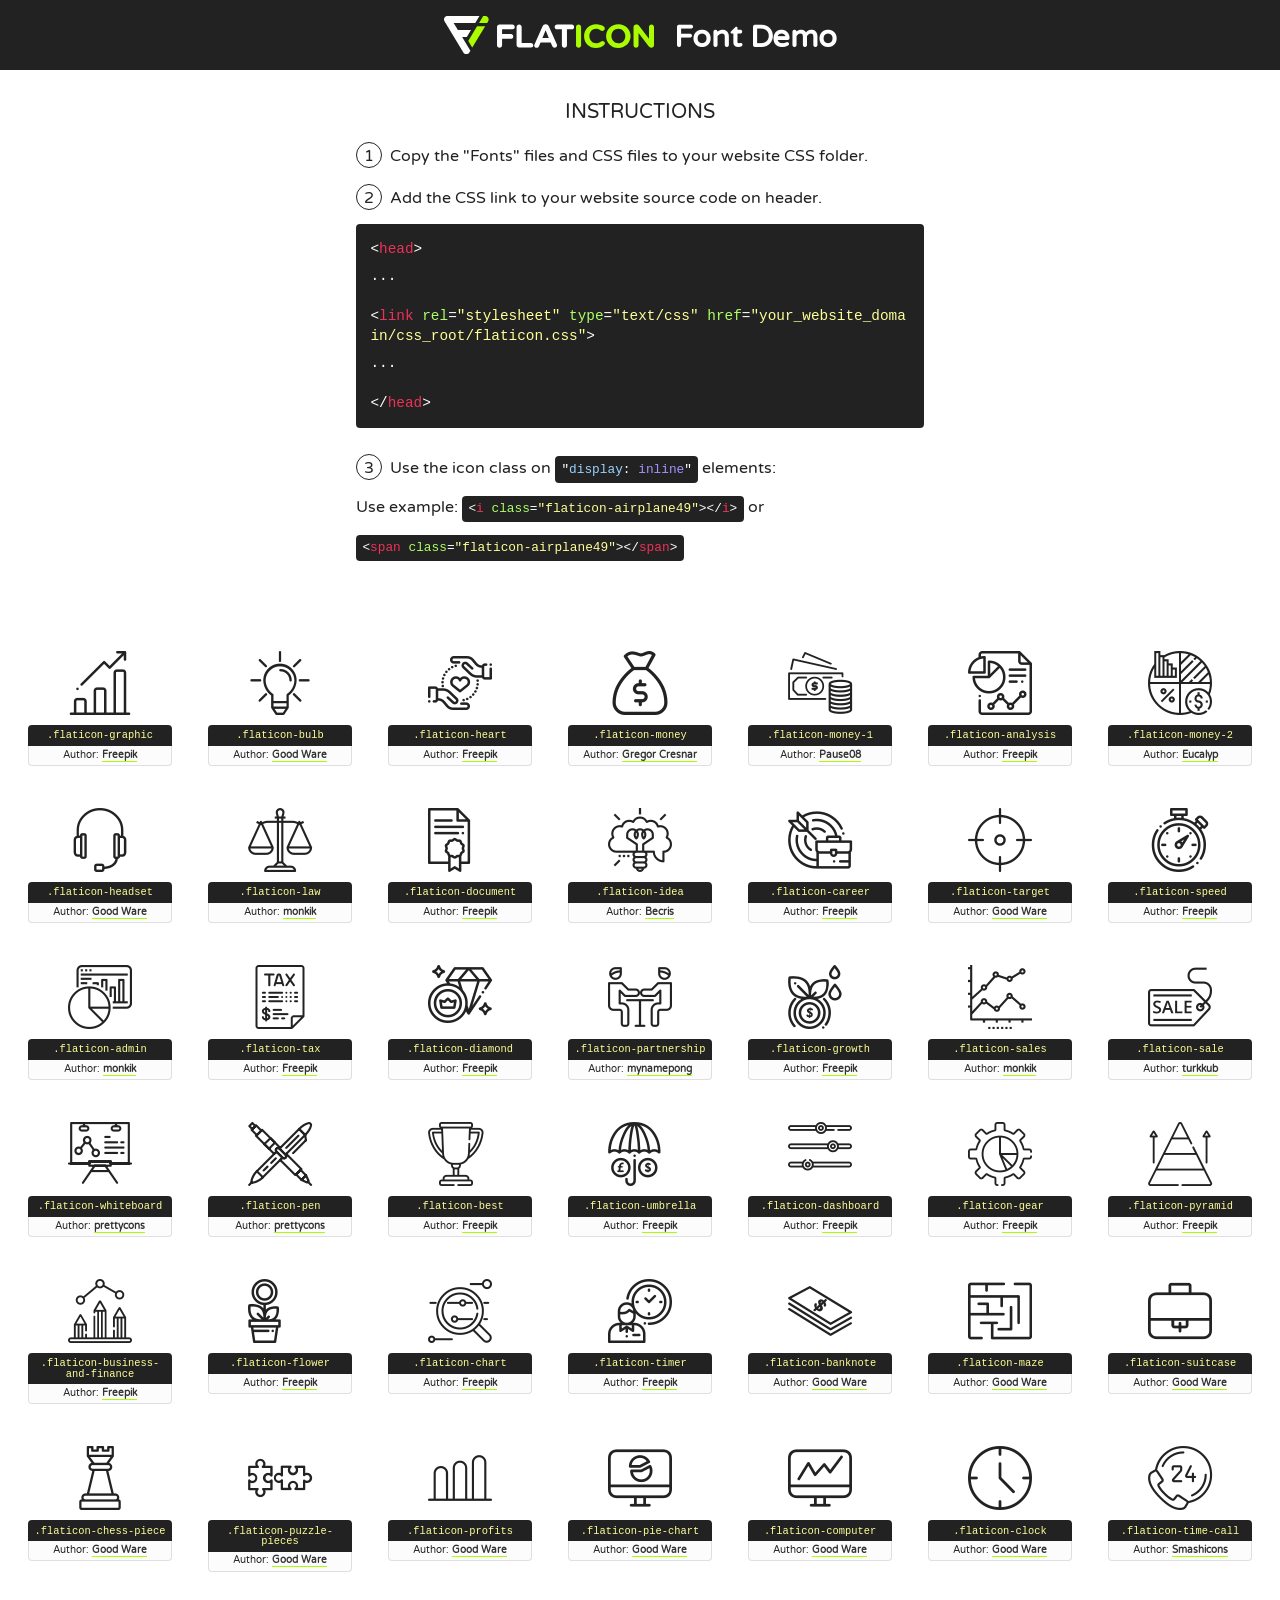
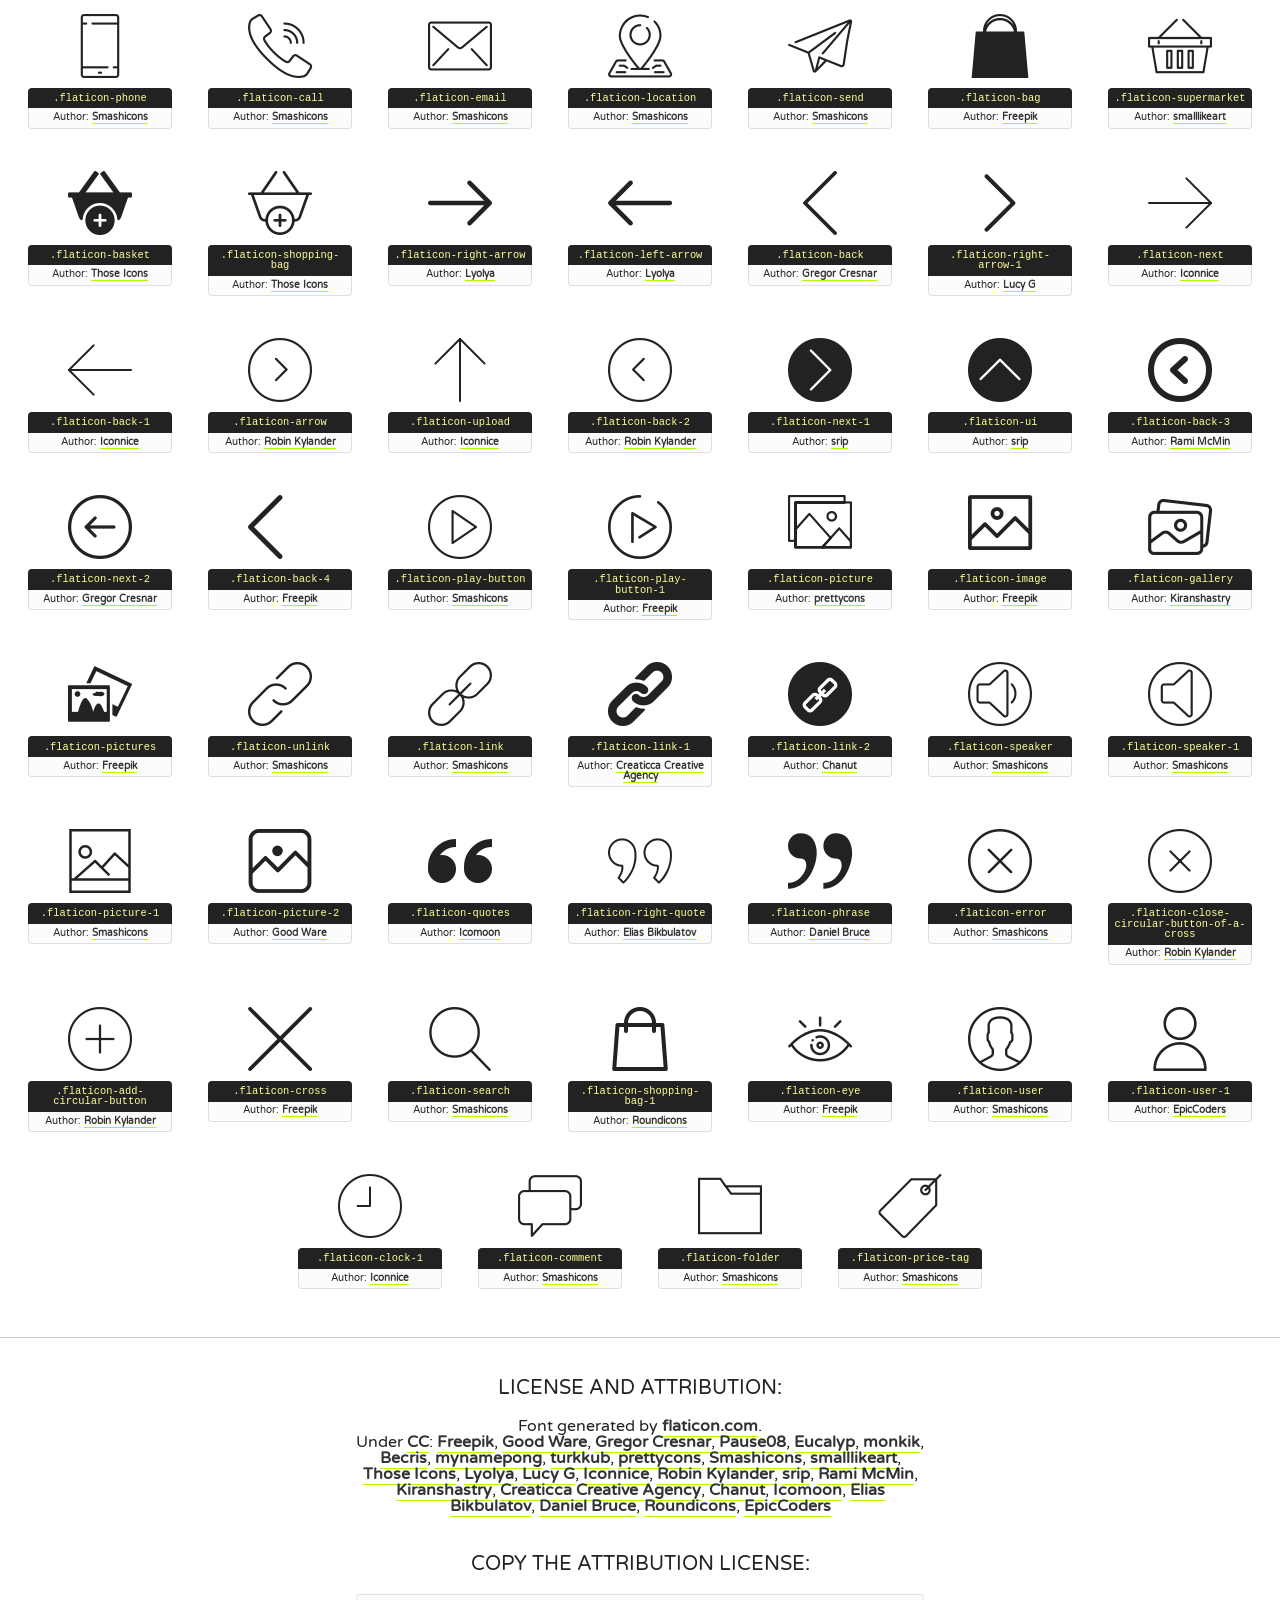
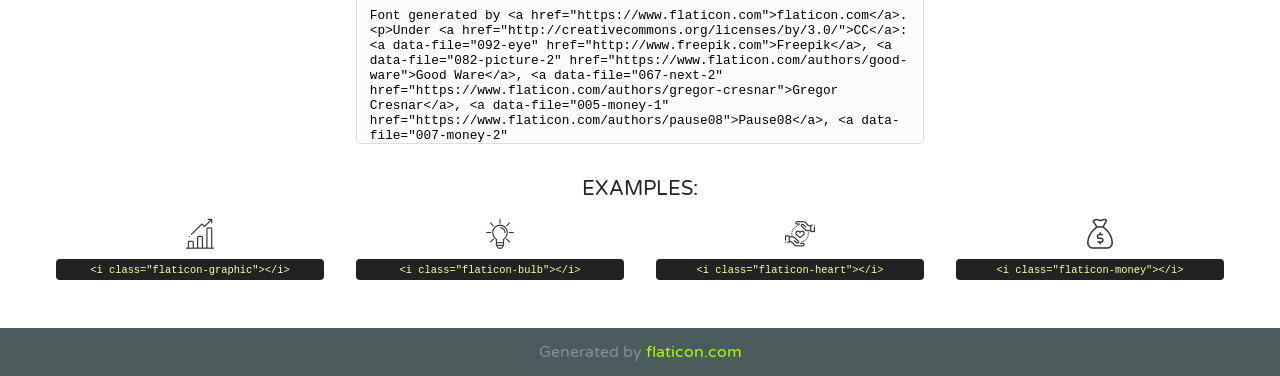
<file: fonts/flaticon.html>
<!DOCTYPE html>
<!--
  Flaticon icon font: Flaticon
  Creation date: 31/01/2019 11:48
-->
<html>
<!DOCTYPE html>
<html>

<head>
    <title>Flaticon WebFont</title>
    <link href="http://fonts.googleapis.com/css?family=Varela+Round" rel="stylesheet" type="text/css" />
    <link rel="stylesheet" type="text/css" href="flaticon.css">
    <meta charset="UTF-8">
    <style>
    html, body, div, span, applet, object, iframe,
    h1, h2, h3, h4, h5, h6, p, blockquote, pre,
    a, abbr, acronym, address, big, cite, code,
    del, dfn, em, img, ins, kbd, q, s, samp,
    small, strike, strong, sub, sup, tt, var,
    b, u, i, center,
    dl, dt, dd, ol, ul, li,
    fieldset, form, label, legend,
    table, caption, tbody, tfoot, thead, tr, th, td,
    article, aside, canvas, details, embed, 
    figure, figcaption, footer, header, hgroup, 
    menu, nav, output, ruby, section, summary,
    time, mark, audio, video {
        margin: 0;
        padding: 0;
        border: 0;
        font-size: 100%;
        font: inherit;
        vertical-align: baseline;
    }
    /* HTML5 display-role reset for older browsers */
    article, aside, details, figcaption, figure, 
    footer, header, hgroup, menu, nav, section {
        display: block;
    }
    body {
        line-height: 1;
    }
    ol, ul {
        list-style: none;
    }
    blockquote, q {
        quotes: none;
    }
    blockquote:before, blockquote:after,
    q:before, q:after {
        content: '';
        content: none;
    }
    table {
        border-collapse: collapse;
        border-spacing: 0;
    }
    body {
        font-family: 'Varela Round', Helvetica, Arial, sans-serif;
        font-size: 16px;
        color: #222;
    }
    a {
        color: #333;
        border-bottom: 1px solid #a9fd00;
        font-weight: bold;
        text-decoration: none;
    }
    * {
        -moz-box-sizing: border-box;
        -webkit-box-sizing: border-box;
        box-sizing: border-box;
        margin: 0;
        padding: 0;
    }
    [class^="flaticon-"]:before, [class*=" flaticon-"]:before, [class^="flaticon-"]:after, [class*=" flaticon-"]:after {
        font-family: Flaticon;
        font-size: 30px;
        font-style: normal;
        margin-left: 20px;
        color: #333;
    }
    .wrapper {
        max-width: 600px;
        margin: auto;
        padding: 0 1em;
    }
    .title {
        font-size: 1.25em;
        text-align: center;
        margin-bottom: 1em;
        text-transform: uppercase;
    }
    header {
        text-align: center;
        background-color: #222;
        color: #fff;
        padding: 1em;
    }
    header .logo {
        width: 210px;
        height: 38px;
        display: inline-block;
        vertical-align: middle;
        margin-right: 1em;
        border: none;
    }
    header strong {
        font-size: 1.95em;
        font-weight: bold;
        vertical-align: middle;
        margin-top: 5px;
        display: inline-block;
    }
    .demo {
        margin: 2em auto;
        line-height: 1.25em;
    }
    .demo ul li {
        margin-bottom: 1em;
    }
    .demo ul li .num {
        color: #222;
        border-radius: 20px;
        display: inline-block;
        width: 26px;
        padding: 3px;
        height: 26px;
        text-align: center;
        margin-right: 0.5em;
        border: 1px solid #222;
    }
    .demo ul li code {
        background-color: #222;
        border-radius: 4px;
        padding: 0.25em 0.5em;
        display: inline-block;
        color: #fff;
        font-family: Consolas,Monaco,Lucida Console,Liberation Mono,DejaVu Sans Mono,Bitstream Vera Sans Mono,Courier New, monospace;
        font-weight: lighter;
        margin-top: 1em;
        font-size: 0.8em;
        word-break: break-all;
    }
    .demo ul li code.big {
        padding: 1em;
        font-size: 0.9em;
    }
    .demo ul li code .red {
        color: #EF3159;
    }
    .demo ul li code .green {
        color: #ACFF65;
    }
    .demo ul li code .yellow {
        color: #FFFF99;
    }
    .demo ul li code .blue {
        color: #99D3FF;
    }
    .demo ul li code .purple {
        color: #A295FF;
    }
    .demo ul li code .dots {
        margin-top: 0.5em;
        display: block;
    }
    #glyphs {
        border-bottom: 1px solid #ccc;
        padding: 2em 0;
        text-align: center;
    }
    .glyph {
        display: inline-block;
        width: 9em;
        margin: 1em;
        text-align: center;
        vertical-align: top;
        background: #FFF;
    }
    .glyph .glyph-icon {
        padding: 10px;
        display: block;
        font-family:"Flaticon";
        font-size: 64px;
        line-height: 1;
    }
    .glyph .glyph-icon:before {
        font-size: 64px;
        color: #222;
        margin-left: 0;
    }
    .class-name {
        font-size: 0.65em;
        background-color: #222;
        color: #fff;
        border-radius: 4px 4px 0 0;
        padding: 0.5em;
        color: #FFFF99;
        font-family: Consolas,Monaco,Lucida Console,Liberation Mono,DejaVu Sans Mono,Bitstream Vera Sans Mono,Courier New, monospace;
    }
    .author-name {
        font-size: 0.6em;
        background-color: #fcfcfd;
        border: 1px solid #DEDEE4;
        border-top: 0;
        border-radius: 0 0 4px 4px;
        padding: 0.5em;
    }
    .class-name:last-child {
        font-size: 10px;
        color:#888;
    }
    .class-name:last-child a {
        font-size: 10px;
        color:#555;
    }
    .class-name:last-child a:hover {
        color:#a9fd00;
    }
    .glyph > input {
        display: block;
        width: 100px;
        margin: 5px auto;
        text-align: center;
        font-size: 12px;
        cursor: text;
    }
    .glyph > input.icon-input {
        font-family:"Flaticon";
        font-size: 16px;
        margin-bottom: 10px;
    }
    .attribution .title {
        margin-top: 2em;
    }
    .attribution textarea {
        background-color: #fcfcfd;
        padding: 1em;
        border: none;
        box-shadow: none;
        border: 1px solid #DEDEE4;
        border-radius: 4px;
        resize: none;
        width: 100%;
        height: 150px;
        font-size: 0.8em;
        font-family: Consolas,Monaco,Lucida Console,Liberation Mono,DejaVu Sans Mono,Bitstream Vera Sans Mono,Courier New, monospace;
        -webkit-appearance: none;
    }
    .iconsuse {
        margin: 2em auto;
        text-align: center;
        max-width: 1200px;
    }
    .iconsuse:after {
        content: '';
        display: table;
        clear: both;
    }
    .iconsuse .image {
        float: left;
        width: 25%;
        padding: 0 1em;
    }
    .iconsuse .image p {
        margin-bottom: 1em;
    }
    .iconsuse .image span {
        display: block;
        font-size: 0.65em;
        background-color: #222;
        color: #fff;
        border-radius: 4px;
        padding: 0.5em;
        color: #FFFF99;
        margin-top: 1em;
        font-family: Consolas,Monaco,Lucida Console,Liberation Mono,DejaVu Sans Mono,Bitstream Vera Sans Mono,Courier New, monospace;
    }
    #footer {
        text-align: center;
        background-color: #4C5B5C;
        color: #7c9192;
        padding: 1em;
    }
    #footer a {
        border: none;
        color: #a9fd00;
        font-weight: normal;
    }
    @media (max-width: 960px) {
        .iconsuse .image {
            width: 50%;
        }
    }
    @media (max-width: 560px) {
        .iconsuse .image {
            width: 100%;
        }
    }
    </style>
</head>

<body class="characters-off">

    <header>
        <a href="https://www.flaticon.com" target="_blank" class="logo">
            <svg version="1.1" xmlns="http://www.w3.org/2000/svg" xmlns:xlink="http://www.w3.org/1999/xlink" xmlns:a="http://ns.adobe.com/AdobeSVGViewerExtensions/3.0/" viewBox="0 0 560.875 102.036" enable-background="new 0 0 560.875 102.036" xml:space="preserve">
                <defs>
                </defs>
                <g>
                    <g class="letters">
                        <path fill="#ffffff" d="M141.596,29.675c0-3.777,2.985-6.767,6.764-6.767h34.438c3.426,0,6.15,2.728,6.15,6.15
                        c0,3.43-2.724,6.149-6.15,6.149h-27.674v13.091h23.719c3.429,0,6.151,2.724,6.151,6.15c0,3.43-2.723,6.149-6.151,6.149h-23.719
                        v17.574c0,3.773-2.986,6.761-6.764,6.761c-3.779,0-6.764-2.989-6.764-6.761V29.675z"></path>
                        <path fill="#ffffff" d="M193.844,29.149c0-3.781,2.985-6.767,6.764-6.767c3.776,0,6.763,2.985,6.763,6.767v42.957h25.039
                        c3.426,0,6.149,2.726,6.149,6.153c0,3.425-2.723,6.15-6.149,6.15h-31.802c-3.779,0-6.764-2.986-6.764-6.768V29.149z"></path>
                        <path fill="#ffffff" d="M241.891,75.71l21.438-48.407c1.492-3.341,4.215-5.357,7.906-5.357h0.792
                        c3.686,0,6.323,2.017,7.815,5.357l21.439,48.407c0.436,0.967,0.701,1.845,0.701,2.723c0,3.602-2.809,6.501-6.414,6.501
                        c-3.161,0-5.269-1.845-6.499-4.655l-4.132-9.661h-27.059l-4.301,10.102c-1.144,2.631-3.426,4.214-6.237,4.214
                        c-3.517,0-6.24-2.81-6.24-6.325C241.1,77.64,241.451,76.677,241.891,75.71z M279.932,58.666l-8.521-20.297l-8.526,20.297H279.932
                        z"></path>
                        <path fill="#ffffff" d="M314.864,35.387H301.86c-3.429,0-6.239-2.813-6.239-6.238c0-3.429,2.811-6.24,6.239-6.24h39.533
                        c3.426,0,6.237,2.811,6.237,6.24c0,3.425-2.811,6.238-6.237,6.238h-13.001v42.785c0,3.773-2.99,6.761-6.764,6.761
                        c-3.779,0-6.764-2.989-6.764-6.761V35.387z"></path>
                        <path fill="#A9FD00" d="M352.615,29.149c0-3.781,2.985-6.767,6.767-6.767c3.774,0,6.761,2.985,6.761,6.767v49.024
                        c0,3.773-2.987,6.761-6.761,6.761c-3.781,0-6.767-2.989-6.767-6.761V29.149z"></path>
                        <path fill="#A9FD00" d="M374.132,53.836v-0.179c0-17.481,13.178-31.801,32.065-31.801c9.22,0,15.459,2.458,20.557,6.238
                        c1.402,1.054,2.637,2.985,2.637,5.357c0,3.692-2.985,6.59-6.681,6.59c-1.845,0-3.071-0.702-4.044-1.319
                        c-3.776-2.813-7.729-4.393-12.562-4.393c-10.364,0-17.831,8.611-17.831,19.154v0.173c0,10.542,7.291,19.329,17.831,19.329
                        c5.715,0,9.492-1.756,13.359-4.834c1.049-0.874,2.458-1.491,4.039-1.491c3.429,0,6.325,2.813,6.325,6.236
                        c0,2.106-1.056,3.78-2.282,4.834c-5.539,4.834-12.036,7.733-21.878,7.733C387.572,85.464,374.132,71.493,374.132,53.836z"></path>
                        <path fill="#A9FD00" d="M433.009,53.836v-0.179c0-17.481,13.79-31.801,32.766-31.801c18.981,0,32.592,14.143,32.592,31.628v0.173
                        c0,17.483-13.785,31.807-32.769,31.807C446.625,85.464,433.009,71.32,433.009,53.836z M484.224,53.836v-0.179
                        c0-10.539-7.725-19.326-18.626-19.326c-10.893,0-18.449,8.611-18.449,19.154v0.173c0,10.542,7.73,19.329,18.626,19.329
                        C476.676,72.986,484.224,64.378,484.224,53.836z"></path>
                        <path fill="#A9FD00" d="M506.233,29.321c0-3.774,2.99-6.763,6.767-6.763h1.401c3.252,0,5.183,1.583,7.029,3.953l26.093,34.265
                        V29.059c0-3.692,2.99-6.677,6.681-6.677c3.683,0,6.671,2.985,6.671,6.677v48.934c0,3.78-2.987,6.765-6.764,6.765h-0.436
                        c-3.257,0-5.188-1.581-7.034-3.953l-27.056-35.492v32.944c0,3.687-2.985,6.676-6.678,6.676c-3.683,0-6.673-2.989-6.673-6.676
                        V29.321z"></path>
                    </g>
                    <g class="insignia">
                        <path fill="#ffffff" d="M48.372,56.137h12.517l11.156-18.537H37.186L25.688,18.539h57.825L94.668,0H9.271
                        C5.925,0,2.842,1.801,1.198,4.716c-1.644,2.907-1.593,6.482,0.134,9.343l50.38,83.501c1.678,2.781,4.689,4.476,7.938,4.476
                        c3.246,0,6.257-1.695,7.935-4.476l2.898-4.804L48.372,56.137z"></path>
                        <g class="i">
                            <path fill="#A9FD00" d="M93.575,18.539h0.031v0.004l21.652,0.004l2.705-4.488c1.727-2.861,1.778-6.436,0.133-9.343
                            C116.454,1.801,113.371,0,110.026,0h-5.294L93.575,18.539z"></path>
                            <polygon fill="#A9FD00" points="88.291,27.356 64.725,66.486 75.519,84.404 109.942,27.356"></polygon>
                        </g>
                    </g>
                </g>
            </svg>
        </a>
        <strong>Font Demo</strong>
    </header>


    <section class="demo wrapper">

        <p class="title">Instructions</p>

        <ul>
            <li>
                <span class="num">1</span>Copy the "Fonts" files and CSS files to your website CSS folder.
            </li>
            <li>
                <span class="num">2</span>Add the CSS link to your website source code on header.
                <code class="big">
                    &lt;<span class="red">head</span>&gt;
                    <br/><span class="dots">...</span>
                    <br/>&lt;<span class="red">link</span> <span class="green">rel</span>=<span class="yellow">"stylesheet"</span> <span class="green">type</span>=<span class="yellow">"text/css"</span> <span class="green">href</span>=<span class="yellow">"your_website_domain/css_root/flaticon.css"</span>&gt;
                    <br/><span class="dots">...</span>
                    <br/>&lt;/<span class="red">head</span>&gt;
                </code>
            </li>

            <li>
                <p>
                    <span class="num">3</span>Use the icon class on <code>"<span class="blue">display</span>:<span class="purple"> inline</span>"</code> elements:
                    <br />
                    Use example: <code>&lt;<span class="red">i</span> <span class="green">class</span>=<span class="yellow">&quot;flaticon-airplane49&quot;</span>&gt;&lt;/<span class="red">i</span>&gt;</code> or <code>&lt;<span class="red">span</span> <span class="green">class</span>=<span class="yellow">&quot;flaticon-airplane49&quot;</span>&gt;&lt;/<span class="red">span</span>&gt;</code>
            </li>
        </ul>

    </section>




   <section id="glyphs">          
    
      
        <div class="glyph"><div class="glyph-icon flaticon-graphic"></div>
            <div class="class-name">.flaticon-graphic</div>
            <div class="author-name">Author: <a data-file="001-graphic" href="http://www.freepik.com">Freepik</a> </div> 
        </div>        
        
        <div class="glyph"><div class="glyph-icon flaticon-bulb"></div>
            <div class="class-name">.flaticon-bulb</div>
            <div class="author-name">Author: <a data-file="002-bulb" href="https://www.flaticon.com/authors/good-ware">Good Ware</a> </div> 
        </div>        
        
        <div class="glyph"><div class="glyph-icon flaticon-heart"></div>
            <div class="class-name">.flaticon-heart</div>
            <div class="author-name">Author: <a data-file="003-heart" href="http://www.freepik.com">Freepik</a> </div> 
        </div>        
        
        <div class="glyph"><div class="glyph-icon flaticon-money"></div>
            <div class="class-name">.flaticon-money</div>
            <div class="author-name">Author: <a data-file="004-money" href="https://www.flaticon.com/authors/gregor-cresnar">Gregor Cresnar</a> </div> 
        </div>        
        
        <div class="glyph"><div class="glyph-icon flaticon-money-1"></div>
            <div class="class-name">.flaticon-money-1</div>
            <div class="author-name">Author: <a data-file="005-money-1" href="https://www.flaticon.com/authors/pause08">Pause08</a> </div> 
        </div>        
        
        <div class="glyph"><div class="glyph-icon flaticon-analysis"></div>
            <div class="class-name">.flaticon-analysis</div>
            <div class="author-name">Author: <a data-file="006-analysis" href="http://www.freepik.com">Freepik</a> </div> 
        </div>        
        
        <div class="glyph"><div class="glyph-icon flaticon-money-2"></div>
            <div class="class-name">.flaticon-money-2</div>
            <div class="author-name">Author: <a data-file="007-money-2" href="https://www.flaticon.com/authors/eucalyp">Eucalyp</a> </div> 
        </div>        
        
        <div class="glyph"><div class="glyph-icon flaticon-headset"></div>
            <div class="class-name">.flaticon-headset</div>
            <div class="author-name">Author: <a data-file="008-headset" href="https://www.flaticon.com/authors/good-ware">Good Ware</a> </div> 
        </div>        
        
        <div class="glyph"><div class="glyph-icon flaticon-law"></div>
            <div class="class-name">.flaticon-law</div>
            <div class="author-name">Author: <a data-file="009-law" href="https://www.flaticon.com/authors/monkik">monkik</a> </div> 
        </div>        
        
        <div class="glyph"><div class="glyph-icon flaticon-document"></div>
            <div class="class-name">.flaticon-document</div>
            <div class="author-name">Author: <a data-file="010-document" href="http://www.freepik.com">Freepik</a> </div> 
        </div>        
        
        <div class="glyph"><div class="glyph-icon flaticon-idea"></div>
            <div class="class-name">.flaticon-idea</div>
            <div class="author-name">Author: <a data-file="011-idea" href="https://www.flaticon.com/authors/becris">Becris</a> </div> 
        </div>        
        
        <div class="glyph"><div class="glyph-icon flaticon-career"></div>
            <div class="class-name">.flaticon-career</div>
            <div class="author-name">Author: <a data-file="012-career" href="http://www.freepik.com">Freepik</a> </div> 
        </div>        
        
        <div class="glyph"><div class="glyph-icon flaticon-target"></div>
            <div class="class-name">.flaticon-target</div>
            <div class="author-name">Author: <a data-file="014-target" href="https://www.flaticon.com/authors/good-ware">Good Ware</a> </div> 
        </div>        
        
        <div class="glyph"><div class="glyph-icon flaticon-speed"></div>
            <div class="class-name">.flaticon-speed</div>
            <div class="author-name">Author: <a data-file="015-speed" href="http://www.freepik.com">Freepik</a> </div> 
        </div>        
        
        <div class="glyph"><div class="glyph-icon flaticon-admin"></div>
            <div class="class-name">.flaticon-admin</div>
            <div class="author-name">Author: <a data-file="016-admin" href="https://www.flaticon.com/authors/monkik">monkik</a> </div> 
        </div>        
        
        <div class="glyph"><div class="glyph-icon flaticon-tax"></div>
            <div class="class-name">.flaticon-tax</div>
            <div class="author-name">Author: <a data-file="017-tax" href="http://www.freepik.com">Freepik</a> </div> 
        </div>        
        
        <div class="glyph"><div class="glyph-icon flaticon-diamond"></div>
            <div class="class-name">.flaticon-diamond</div>
            <div class="author-name">Author: <a data-file="018-diamond" href="http://www.freepik.com">Freepik</a> </div> 
        </div>        
        
        <div class="glyph"><div class="glyph-icon flaticon-partnership"></div>
            <div class="class-name">.flaticon-partnership</div>
            <div class="author-name">Author: <a data-file="019-partnership" href="https://www.flaticon.com/authors/mynamepong">mynamepong</a> </div> 
        </div>        
        
        <div class="glyph"><div class="glyph-icon flaticon-growth"></div>
            <div class="class-name">.flaticon-growth</div>
            <div class="author-name">Author: <a data-file="020-growth" href="http://www.freepik.com">Freepik</a> </div> 
        </div>        
        
        <div class="glyph"><div class="glyph-icon flaticon-sales"></div>
            <div class="class-name">.flaticon-sales</div>
            <div class="author-name">Author: <a data-file="021-sales" href="https://www.flaticon.com/authors/monkik">monkik</a> </div> 
        </div>        
        
        <div class="glyph"><div class="glyph-icon flaticon-sale"></div>
            <div class="class-name">.flaticon-sale</div>
            <div class="author-name">Author: <a data-file="022-sale" href="https://www.flaticon.com/authors/turkkub">turkkub</a> </div> 
        </div>        
        
        <div class="glyph"><div class="glyph-icon flaticon-whiteboard"></div>
            <div class="class-name">.flaticon-whiteboard</div>
            <div class="author-name">Author: <a data-file="024-whiteboard" href="https://www.flaticon.com/authors/prettycons">prettycons</a> </div> 
        </div>        
        
        <div class="glyph"><div class="glyph-icon flaticon-pen"></div>
            <div class="class-name">.flaticon-pen</div>
            <div class="author-name">Author: <a data-file="025-pen" href="https://www.flaticon.com/authors/prettycons">prettycons</a> </div> 
        </div>        
        
        <div class="glyph"><div class="glyph-icon flaticon-best"></div>
            <div class="class-name">.flaticon-best</div>
            <div class="author-name">Author: <a data-file="026-best" href="http://www.freepik.com">Freepik</a> </div> 
        </div>        
        
        <div class="glyph"><div class="glyph-icon flaticon-umbrella"></div>
            <div class="class-name">.flaticon-umbrella</div>
            <div class="author-name">Author: <a data-file="027-umbrella" href="http://www.freepik.com">Freepik</a> </div> 
        </div>        
        
        <div class="glyph"><div class="glyph-icon flaticon-dashboard"></div>
            <div class="class-name">.flaticon-dashboard</div>
            <div class="author-name">Author: <a data-file="028-dashboard" href="http://www.freepik.com">Freepik</a> </div> 
        </div>        
        
        <div class="glyph"><div class="glyph-icon flaticon-gear"></div>
            <div class="class-name">.flaticon-gear</div>
            <div class="author-name">Author: <a data-file="029-gear" href="http://www.freepik.com">Freepik</a> </div> 
        </div>        
        
        <div class="glyph"><div class="glyph-icon flaticon-pyramid"></div>
            <div class="class-name">.flaticon-pyramid</div>
            <div class="author-name">Author: <a data-file="030-pyramid" href="http://www.freepik.com">Freepik</a> </div> 
        </div>        
        
        <div class="glyph"><div class="glyph-icon flaticon-business-and-finance"></div>
            <div class="class-name">.flaticon-business-and-finance</div>
            <div class="author-name">Author: <a data-file="031-business-and-finance" href="http://www.freepik.com">Freepik</a> </div> 
        </div>        
        
        <div class="glyph"><div class="glyph-icon flaticon-flower"></div>
            <div class="class-name">.flaticon-flower</div>
            <div class="author-name">Author: <a data-file="032-flower" href="http://www.freepik.com">Freepik</a> </div> 
        </div>        
        
        <div class="glyph"><div class="glyph-icon flaticon-chart"></div>
            <div class="class-name">.flaticon-chart</div>
            <div class="author-name">Author: <a data-file="033-chart" href="http://www.freepik.com">Freepik</a> </div> 
        </div>        
        
        <div class="glyph"><div class="glyph-icon flaticon-timer"></div>
            <div class="class-name">.flaticon-timer</div>
            <div class="author-name">Author: <a data-file="035-timer" href="http://www.freepik.com">Freepik</a> </div> 
        </div>        
        
        <div class="glyph"><div class="glyph-icon flaticon-banknote"></div>
            <div class="class-name">.flaticon-banknote</div>
            <div class="author-name">Author: <a data-file="036-banknote" href="https://www.flaticon.com/authors/good-ware">Good Ware</a> </div> 
        </div>        
        
        <div class="glyph"><div class="glyph-icon flaticon-maze"></div>
            <div class="class-name">.flaticon-maze</div>
            <div class="author-name">Author: <a data-file="037-maze" href="https://www.flaticon.com/authors/good-ware">Good Ware</a> </div> 
        </div>        
        
        <div class="glyph"><div class="glyph-icon flaticon-suitcase"></div>
            <div class="class-name">.flaticon-suitcase</div>
            <div class="author-name">Author: <a data-file="038-suitcase" href="https://www.flaticon.com/authors/good-ware">Good Ware</a> </div> 
        </div>        
        
        <div class="glyph"><div class="glyph-icon flaticon-chess-piece"></div>
            <div class="class-name">.flaticon-chess-piece</div>
            <div class="author-name">Author: <a data-file="039-chess-piece" href="https://www.flaticon.com/authors/good-ware">Good Ware</a> </div> 
        </div>        
        
        <div class="glyph"><div class="glyph-icon flaticon-puzzle-pieces"></div>
            <div class="class-name">.flaticon-puzzle-pieces</div>
            <div class="author-name">Author: <a data-file="040-puzzle-pieces" href="https://www.flaticon.com/authors/good-ware">Good Ware</a> </div> 
        </div>        
        
        <div class="glyph"><div class="glyph-icon flaticon-profits"></div>
            <div class="class-name">.flaticon-profits</div>
            <div class="author-name">Author: <a data-file="041-profits" href="https://www.flaticon.com/authors/good-ware">Good Ware</a> </div> 
        </div>        
        
        <div class="glyph"><div class="glyph-icon flaticon-pie-chart"></div>
            <div class="class-name">.flaticon-pie-chart</div>
            <div class="author-name">Author: <a data-file="042-pie-chart" href="https://www.flaticon.com/authors/good-ware">Good Ware</a> </div> 
        </div>        
        
        <div class="glyph"><div class="glyph-icon flaticon-computer"></div>
            <div class="class-name">.flaticon-computer</div>
            <div class="author-name">Author: <a data-file="043-computer" href="https://www.flaticon.com/authors/good-ware">Good Ware</a> </div> 
        </div>        
        
        <div class="glyph"><div class="glyph-icon flaticon-clock"></div>
            <div class="class-name">.flaticon-clock</div>
            <div class="author-name">Author: <a data-file="044-clock" href="https://www.flaticon.com/authors/good-ware">Good Ware</a> </div> 
        </div>        
        
        <div class="glyph"><div class="glyph-icon flaticon-time-call"></div>
            <div class="class-name">.flaticon-time-call</div>
            <div class="author-name">Author: <a data-file="045-time-call" href="https://www.flaticon.com/authors/smashicons">Smashicons</a> </div> 
        </div>        
        
        <div class="glyph"><div class="glyph-icon flaticon-phone"></div>
            <div class="class-name">.flaticon-phone</div>
            <div class="author-name">Author: <a data-file="046-phone" href="https://www.flaticon.com/authors/smashicons">Smashicons</a> </div> 
        </div>        
        
        <div class="glyph"><div class="glyph-icon flaticon-call"></div>
            <div class="class-name">.flaticon-call</div>
            <div class="author-name">Author: <a data-file="047-call" href="https://www.flaticon.com/authors/smashicons">Smashicons</a> </div> 
        </div>        
        
        <div class="glyph"><div class="glyph-icon flaticon-email"></div>
            <div class="class-name">.flaticon-email</div>
            <div class="author-name">Author: <a data-file="048-email" href="https://www.flaticon.com/authors/smashicons">Smashicons</a> </div> 
        </div>        
        
        <div class="glyph"><div class="glyph-icon flaticon-location"></div>
            <div class="class-name">.flaticon-location</div>
            <div class="author-name">Author: <a data-file="049-location" href="https://www.flaticon.com/authors/smashicons">Smashicons</a> </div> 
        </div>        
        
        <div class="glyph"><div class="glyph-icon flaticon-send"></div>
            <div class="class-name">.flaticon-send</div>
            <div class="author-name">Author: <a data-file="050-send" href="https://www.flaticon.com/authors/smashicons">Smashicons</a> </div> 
        </div>        
        
        <div class="glyph"><div class="glyph-icon flaticon-bag"></div>
            <div class="class-name">.flaticon-bag</div>
            <div class="author-name">Author: <a data-file="051-bag" href="http://www.freepik.com">Freepik</a> </div> 
        </div>        
        
        <div class="glyph"><div class="glyph-icon flaticon-supermarket"></div>
            <div class="class-name">.flaticon-supermarket</div>
            <div class="author-name">Author: <a data-file="052-supermarket" href="https://www.flaticon.com/authors/smalllikeart">smalllikeart</a> </div> 
        </div>        
        
        <div class="glyph"><div class="glyph-icon flaticon-basket"></div>
            <div class="class-name">.flaticon-basket</div>
            <div class="author-name">Author: <a data-file="053-basket" href="https://www.flaticon.com/authors/those-icons">Those Icons</a> </div> 
        </div>        
        
        <div class="glyph"><div class="glyph-icon flaticon-shopping-bag"></div>
            <div class="class-name">.flaticon-shopping-bag</div>
            <div class="author-name">Author: <a data-file="054-shopping-bag" href="https://www.flaticon.com/authors/those-icons">Those Icons</a> </div> 
        </div>        
        
        <div class="glyph"><div class="glyph-icon flaticon-right-arrow"></div>
            <div class="class-name">.flaticon-right-arrow</div>
            <div class="author-name">Author: <a data-file="055-right-arrow" href="https://www.flaticon.com/authors/lyolya">Lyolya</a> </div> 
        </div>        
        
        <div class="glyph"><div class="glyph-icon flaticon-left-arrow"></div>
            <div class="class-name">.flaticon-left-arrow</div>
            <div class="author-name">Author: <a data-file="056-left-arrow" href="https://www.flaticon.com/authors/lyolya">Lyolya</a> </div> 
        </div>        
        
        <div class="glyph"><div class="glyph-icon flaticon-back"></div>
            <div class="class-name">.flaticon-back</div>
            <div class="author-name">Author: <a data-file="057-back" href="https://www.flaticon.com/authors/gregor-cresnar">Gregor Cresnar</a> </div> 
        </div>        
        
        <div class="glyph"><div class="glyph-icon flaticon-right-arrow-1"></div>
            <div class="class-name">.flaticon-right-arrow-1</div>
            <div class="author-name">Author: <a data-file="058-right-arrow-1" href="https://www.flaticon.com/authors/lucy-g">Lucy G</a> </div> 
        </div>        
        
        <div class="glyph"><div class="glyph-icon flaticon-next"></div>
            <div class="class-name">.flaticon-next</div>
            <div class="author-name">Author: <a data-file="059-next" href="https://www.flaticon.com/authors/iconnice">Iconnice</a> </div> 
        </div>        
        
        <div class="glyph"><div class="glyph-icon flaticon-back-1"></div>
            <div class="class-name">.flaticon-back-1</div>
            <div class="author-name">Author: <a data-file="060-back-1" href="https://www.flaticon.com/authors/iconnice">Iconnice</a> </div> 
        </div>        
        
        <div class="glyph"><div class="glyph-icon flaticon-arrow"></div>
            <div class="class-name">.flaticon-arrow</div>
            <div class="author-name">Author: <a data-file="061-arrow" href="https://www.flaticon.com/authors/robin-kylander">Robin Kylander</a> </div> 
        </div>        
        
        <div class="glyph"><div class="glyph-icon flaticon-upload"></div>
            <div class="class-name">.flaticon-upload</div>
            <div class="author-name">Author: <a data-file="062-upload" href="https://www.flaticon.com/authors/iconnice">Iconnice</a> </div> 
        </div>        
        
        <div class="glyph"><div class="glyph-icon flaticon-back-2"></div>
            <div class="class-name">.flaticon-back-2</div>
            <div class="author-name">Author: <a data-file="063-back-2" href="https://www.flaticon.com/authors/robin-kylander">Robin Kylander</a> </div> 
        </div>        
        
        <div class="glyph"><div class="glyph-icon flaticon-next-1"></div>
            <div class="class-name">.flaticon-next-1</div>
            <div class="author-name">Author: <a data-file="064-next-1" href="https://www.flaticon.com/authors/srip">srip</a> </div> 
        </div>        
        
        <div class="glyph"><div class="glyph-icon flaticon-ui"></div>
            <div class="class-name">.flaticon-ui</div>
            <div class="author-name">Author: <a data-file="065-ui" href="https://www.flaticon.com/authors/srip">srip</a> </div> 
        </div>        
        
        <div class="glyph"><div class="glyph-icon flaticon-back-3"></div>
            <div class="class-name">.flaticon-back-3</div>
            <div class="author-name">Author: <a data-file="066-back-3" href="https://www.flaticon.com/authors/rami-mcmin">Rami McMin</a> </div> 
        </div>        
        
        <div class="glyph"><div class="glyph-icon flaticon-next-2"></div>
            <div class="class-name">.flaticon-next-2</div>
            <div class="author-name">Author: <a data-file="067-next-2" href="https://www.flaticon.com/authors/gregor-cresnar">Gregor Cresnar</a> </div> 
        </div>        
        
        <div class="glyph"><div class="glyph-icon flaticon-back-4"></div>
            <div class="class-name">.flaticon-back-4</div>
            <div class="author-name">Author: <a data-file="068-back-4" href="http://www.freepik.com">Freepik</a> </div> 
        </div>        
        
        <div class="glyph"><div class="glyph-icon flaticon-play-button"></div>
            <div class="class-name">.flaticon-play-button</div>
            <div class="author-name">Author: <a data-file="069-play-button" href="https://www.flaticon.com/authors/smashicons">Smashicons</a> </div> 
        </div>        
        
        <div class="glyph"><div class="glyph-icon flaticon-play-button-1"></div>
            <div class="class-name">.flaticon-play-button-1</div>
            <div class="author-name">Author: <a data-file="070-play-button-1" href="http://www.freepik.com">Freepik</a> </div> 
        </div>        
        
        <div class="glyph"><div class="glyph-icon flaticon-picture"></div>
            <div class="class-name">.flaticon-picture</div>
            <div class="author-name">Author: <a data-file="071-picture" href="https://www.flaticon.com/authors/prettycons">prettycons</a> </div> 
        </div>        
        
        <div class="glyph"><div class="glyph-icon flaticon-image"></div>
            <div class="class-name">.flaticon-image</div>
            <div class="author-name">Author: <a data-file="072-image" href="http://www.freepik.com">Freepik</a> </div> 
        </div>        
        
        <div class="glyph"><div class="glyph-icon flaticon-gallery"></div>
            <div class="class-name">.flaticon-gallery</div>
            <div class="author-name">Author: <a data-file="073-gallery" href="https://www.flaticon.com/authors/kiranshastry">Kiranshastry</a> </div> 
        </div>        
        
        <div class="glyph"><div class="glyph-icon flaticon-pictures"></div>
            <div class="class-name">.flaticon-pictures</div>
            <div class="author-name">Author: <a data-file="074-pictures" href="http://www.freepik.com">Freepik</a> </div> 
        </div>        
        
        <div class="glyph"><div class="glyph-icon flaticon-unlink"></div>
            <div class="class-name">.flaticon-unlink</div>
            <div class="author-name">Author: <a data-file="075-unlink" href="https://www.flaticon.com/authors/smashicons">Smashicons</a> </div> 
        </div>        
        
        <div class="glyph"><div class="glyph-icon flaticon-link"></div>
            <div class="class-name">.flaticon-link</div>
            <div class="author-name">Author: <a data-file="076-link" href="https://www.flaticon.com/authors/smashicons">Smashicons</a> </div> 
        </div>        
        
        <div class="glyph"><div class="glyph-icon flaticon-link-1"></div>
            <div class="class-name">.flaticon-link-1</div>
            <div class="author-name">Author: <a data-file="077-link-1" href="https://www.flaticon.com/authors/creaticca-creative-agency">Creaticca Creative Agency</a> </div> 
        </div>        
        
        <div class="glyph"><div class="glyph-icon flaticon-link-2"></div>
            <div class="class-name">.flaticon-link-2</div>
            <div class="author-name">Author: <a data-file="078-link-2" href="https://www.flaticon.com/authors/chanut">Chanut</a> </div> 
        </div>        
        
        <div class="glyph"><div class="glyph-icon flaticon-speaker"></div>
            <div class="class-name">.flaticon-speaker</div>
            <div class="author-name">Author: <a data-file="079-speaker" href="https://www.flaticon.com/authors/smashicons">Smashicons</a> </div> 
        </div>        
        
        <div class="glyph"><div class="glyph-icon flaticon-speaker-1"></div>
            <div class="class-name">.flaticon-speaker-1</div>
            <div class="author-name">Author: <a data-file="080-speaker-1" href="https://www.flaticon.com/authors/smashicons">Smashicons</a> </div> 
        </div>        
        
        <div class="glyph"><div class="glyph-icon flaticon-picture-1"></div>
            <div class="class-name">.flaticon-picture-1</div>
            <div class="author-name">Author: <a data-file="081-picture-1" href="https://www.flaticon.com/authors/smashicons">Smashicons</a> </div> 
        </div>        
        
        <div class="glyph"><div class="glyph-icon flaticon-picture-2"></div>
            <div class="class-name">.flaticon-picture-2</div>
            <div class="author-name">Author: <a data-file="082-picture-2" href="https://www.flaticon.com/authors/good-ware">Good Ware</a> </div> 
        </div>        
        
        <div class="glyph"><div class="glyph-icon flaticon-quotes"></div>
            <div class="class-name">.flaticon-quotes</div>
            <div class="author-name">Author: <a data-file="083-quotes" href="https://www.flaticon.com/authors/icomoon">Icomoon</a> </div> 
        </div>        
        
        <div class="glyph"><div class="glyph-icon flaticon-right-quote"></div>
            <div class="class-name">.flaticon-right-quote</div>
            <div class="author-name">Author: <a data-file="084-right-quote" href="https://www.flaticon.com/authors/elias-bikbulatov">Elias Bikbulatov</a> </div> 
        </div>        
        
        <div class="glyph"><div class="glyph-icon flaticon-phrase"></div>
            <div class="class-name">.flaticon-phrase</div>
            <div class="author-name">Author: <a data-file="085-phrase" href="https://www.flaticon.com/authors/daniel-bruce">Daniel Bruce</a> </div> 
        </div>        
        
        <div class="glyph"><div class="glyph-icon flaticon-error"></div>
            <div class="class-name">.flaticon-error</div>
            <div class="author-name">Author: <a data-file="086-error" href="https://www.flaticon.com/authors/smashicons">Smashicons</a> </div> 
        </div>        
        
        <div class="glyph"><div class="glyph-icon flaticon-close-circular-button-of-a-cross"></div>
            <div class="class-name">.flaticon-close-circular-button-of-a-cross</div>
            <div class="author-name">Author: <a data-file="087-close-circular-button-of-a-cross" href="https://www.flaticon.com/authors/robin-kylander">Robin Kylander</a> </div> 
        </div>        
        
        <div class="glyph"><div class="glyph-icon flaticon-add-circular-button"></div>
            <div class="class-name">.flaticon-add-circular-button</div>
            <div class="author-name">Author: <a data-file="088-add-circular-button" href="https://www.flaticon.com/authors/robin-kylander">Robin Kylander</a> </div> 
        </div>        
        
        <div class="glyph"><div class="glyph-icon flaticon-cross"></div>
            <div class="class-name">.flaticon-cross</div>
            <div class="author-name">Author: <a data-file="089-cross" href="http://www.freepik.com">Freepik</a> </div> 
        </div>        
        
        <div class="glyph"><div class="glyph-icon flaticon-search"></div>
            <div class="class-name">.flaticon-search</div>
            <div class="author-name">Author: <a data-file="090-search" href="https://www.flaticon.com/authors/smashicons">Smashicons</a> </div> 
        </div>        
        
        <div class="glyph"><div class="glyph-icon flaticon-shopping-bag-1"></div>
            <div class="class-name">.flaticon-shopping-bag-1</div>
            <div class="author-name">Author: <a data-file="091-shopping-bag-1" href="https://www.flaticon.com/authors/roundicons">Roundicons</a> </div> 
        </div>        
        
        <div class="glyph"><div class="glyph-icon flaticon-eye"></div>
            <div class="class-name">.flaticon-eye</div>
            <div class="author-name">Author: <a data-file="092-eye" href="http://www.freepik.com">Freepik</a> </div> 
        </div>        
        
        <div class="glyph"><div class="glyph-icon flaticon-user"></div>
            <div class="class-name">.flaticon-user</div>
            <div class="author-name">Author: <a data-file="093-user" href="https://www.flaticon.com/authors/smashicons">Smashicons</a> </div> 
        </div>        
        
        <div class="glyph"><div class="glyph-icon flaticon-user-1"></div>
            <div class="class-name">.flaticon-user-1</div>
            <div class="author-name">Author: <a data-file="094-user-1" href="https://www.flaticon.com/authors/epiccoders">EpicCoders</a> </div> 
        </div>        
        
        <div class="glyph"><div class="glyph-icon flaticon-clock-1"></div>
            <div class="class-name">.flaticon-clock-1</div>
            <div class="author-name">Author: <a data-file="095-clock-1" href="https://www.flaticon.com/authors/iconnice">Iconnice</a> </div> 
        </div>        
        
        <div class="glyph"><div class="glyph-icon flaticon-comment"></div>
            <div class="class-name">.flaticon-comment</div>
            <div class="author-name">Author: <a data-file="096-comment" href="https://www.flaticon.com/authors/smashicons">Smashicons</a> </div> 
        </div>        
        
        <div class="glyph"><div class="glyph-icon flaticon-folder"></div>
            <div class="class-name">.flaticon-folder</div>
            <div class="author-name">Author: <a data-file="097-folder" href="https://www.flaticon.com/authors/smashicons">Smashicons</a> </div> 
        </div>        
        
        <div class="glyph"><div class="glyph-icon flaticon-price-tag"></div>
            <div class="class-name">.flaticon-price-tag</div>
            <div class="author-name">Author: <a data-file="098-price-tag" href="https://www.flaticon.com/authors/smashicons">Smashicons</a> </div> 
        </div>        
        

    </section>



    <section class="attribution wrapper"   style="text-align:center;">

      <div class="title">License and attribution:</div><div class="attrDiv">Font generated by <a href="https://www.flaticon.com">flaticon.com</a>. <div><p>Under <a href="http://creativecommons.org/licenses/by/3.0/">CC</a>: <a data-file="092-eye" href="http://www.freepik.com">Freepik</a>, <a data-file="082-picture-2" href="https://www.flaticon.com/authors/good-ware">Good Ware</a>, <a data-file="067-next-2" href="https://www.flaticon.com/authors/gregor-cresnar">Gregor Cresnar</a>, <a data-file="005-money-1" href="https://www.flaticon.com/authors/pause08">Pause08</a>, <a data-file="007-money-2" href="https://www.flaticon.com/authors/eucalyp">Eucalyp</a>, <a data-file="021-sales" href="https://www.flaticon.com/authors/monkik">monkik</a>, <a data-file="011-idea" href="https://www.flaticon.com/authors/becris">Becris</a>, <a data-file="019-partnership" href="https://www.flaticon.com/authors/mynamepong">mynamepong</a>, <a data-file="022-sale" href="https://www.flaticon.com/authors/turkkub">turkkub</a>, <a data-file="071-picture" href="https://www.flaticon.com/authors/prettycons">prettycons</a>, <a data-file="097-folder" href="https://www.flaticon.com/authors/smashicons">Smashicons</a>, <a data-file="052-supermarket" href="https://www.flaticon.com/authors/smalllikeart">smalllikeart</a>, <a data-file="054-shopping-bag" href="https://www.flaticon.com/authors/those-icons">Those Icons</a>, <a data-file="056-left-arrow" href="https://www.flaticon.com/authors/lyolya">Lyolya</a>, <a data-file="058-right-arrow-1" href="https://www.flaticon.com/authors/lucy-g">Lucy G</a>, <a data-file="095-clock-1" href="https://www.flaticon.com/authors/iconnice">Iconnice</a>, <a data-file="088-add-circular-button" href="https://www.flaticon.com/authors/robin-kylander">Robin Kylander</a>, <a data-file="065-ui" href="https://www.flaticon.com/authors/srip">srip</a>, <a data-file="066-back-3" href="https://www.flaticon.com/authors/rami-mcmin">Rami McMin</a>, <a data-file="073-gallery" href="https://www.flaticon.com/authors/kiranshastry">Kiranshastry</a>, <a data-file="077-link-1" href="https://www.flaticon.com/authors/creaticca-creative-agency">Creaticca Creative Agency</a>, <a data-file="078-link-2" href="https://www.flaticon.com/authors/chanut">Chanut</a>, <a data-file="083-quotes" href="https://www.flaticon.com/authors/icomoon">Icomoon</a>, <a data-file="084-right-quote" href="https://www.flaticon.com/authors/elias-bikbulatov">Elias Bikbulatov</a>, <a data-file="085-phrase" href="https://www.flaticon.com/authors/daniel-bruce">Daniel Bruce</a>, <a data-file="091-shopping-bag-1" href="https://www.flaticon.com/authors/roundicons">Roundicons</a>, <a data-file="094-user-1" href="https://www.flaticon.com/authors/epiccoders">EpicCoders</a></p>  </div>
      </div>
      <div class="title">Copy the Attribution License:</div>

    <textarea onclick="this.focus();this.select();">Font generated by &lt;a href=&quot;https://www.flaticon.com&quot;&gt;flaticon.com&lt;/a&gt;. <p>Under <a href="http://creativecommons.org/licenses/by/3.0/">CC</a>: <a data-file="092-eye" href="http://www.freepik.com">Freepik</a>, <a data-file="082-picture-2" href="https://www.flaticon.com/authors/good-ware">Good Ware</a>, <a data-file="067-next-2" href="https://www.flaticon.com/authors/gregor-cresnar">Gregor Cresnar</a>, <a data-file="005-money-1" href="https://www.flaticon.com/authors/pause08">Pause08</a>, <a data-file="007-money-2" href="https://www.flaticon.com/authors/eucalyp">Eucalyp</a>, <a data-file="021-sales" href="https://www.flaticon.com/authors/monkik">monkik</a>, <a data-file="011-idea" href="https://www.flaticon.com/authors/becris">Becris</a>, <a data-file="019-partnership" href="https://www.flaticon.com/authors/mynamepong">mynamepong</a>, <a data-file="022-sale" href="https://www.flaticon.com/authors/turkkub">turkkub</a>, <a data-file="071-picture" href="https://www.flaticon.com/authors/prettycons">prettycons</a>, <a data-file="097-folder" href="https://www.flaticon.com/authors/smashicons">Smashicons</a>, <a data-file="052-supermarket" href="https://www.flaticon.com/authors/smalllikeart">smalllikeart</a>, <a data-file="054-shopping-bag" href="https://www.flaticon.com/authors/those-icons">Those Icons</a>, <a data-file="056-left-arrow" href="https://www.flaticon.com/authors/lyolya">Lyolya</a>, <a data-file="058-right-arrow-1" href="https://www.flaticon.com/authors/lucy-g">Lucy G</a>, <a data-file="095-clock-1" href="https://www.flaticon.com/authors/iconnice">Iconnice</a>, <a data-file="088-add-circular-button" href="https://www.flaticon.com/authors/robin-kylander">Robin Kylander</a>, <a data-file="065-ui" href="https://www.flaticon.com/authors/srip">srip</a>, <a data-file="066-back-3" href="https://www.flaticon.com/authors/rami-mcmin">Rami McMin</a>, <a data-file="073-gallery" href="https://www.flaticon.com/authors/kiranshastry">Kiranshastry</a>, <a data-file="077-link-1" href="https://www.flaticon.com/authors/creaticca-creative-agency">Creaticca Creative Agency</a>, <a data-file="078-link-2" href="https://www.flaticon.com/authors/chanut">Chanut</a>, <a data-file="083-quotes" href="https://www.flaticon.com/authors/icomoon">Icomoon</a>, <a data-file="084-right-quote" href="https://www.flaticon.com/authors/elias-bikbulatov">Elias Bikbulatov</a>, <a data-file="085-phrase" href="https://www.flaticon.com/authors/daniel-bruce">Daniel Bruce</a>, <a data-file="091-shopping-bag-1" href="https://www.flaticon.com/authors/roundicons">Roundicons</a>, <a data-file="094-user-1" href="https://www.flaticon.com/authors/epiccoders">EpicCoders</a></p>  
     </textarea>

    </section>

    <section class="iconsuse">

          <div class="title">Examples:</div>            
             
            <div class="image">
                <p>
                    <i class="glyph-icon flaticon-graphic"></i> 
                    <span>&lt;i class=&quot;flaticon-graphic&quot;&gt;&lt;/i&gt;</span>
                </p>
            </div>
            
            <div class="image">
                <p>
                    <i class="glyph-icon flaticon-bulb"></i> 
                    <span>&lt;i class=&quot;flaticon-bulb&quot;&gt;&lt;/i&gt;</span>
                </p>
            </div>
            
            <div class="image">
                <p>
                    <i class="glyph-icon flaticon-heart"></i> 
                    <span>&lt;i class=&quot;flaticon-heart&quot;&gt;&lt;/i&gt;</span>
                </p>
            </div>
            
            <div class="image">
                <p>
                    <i class="glyph-icon flaticon-money"></i> 
                    <span>&lt;i class=&quot;flaticon-money&quot;&gt;&lt;/i&gt;</span>
                </p>
            </div>
                       
        </div>
                            
    </section>

<div id="footer">
    <div>Generated by <a href="https://www.flaticon.com">flaticon.com</a>
    </div>
</div>



</body>
</html>
</file>
<file: css/off-canvas.css>
@charset "utf-8";

/**
*
* -----------------------------------------------------------------------------
*
* Template : Advokat - Lawyer & Lawfirm HTML Template
* Author : rs-theme
* Author URI : http://www.rstheme.com/
*
* -----------------------------------------------------------------------------
*
**/

.rs-offcanvas-link {

}

a.nav-expander {
    background: transparent;
    color: #FFFFFF;
    display: block;
    font-size: 16px;
    font-weight: 400;
    height: auto;
    margin-right: 0;
    padding: 0;
    right: 0;
    text-decoration: none;
    text-transform: uppercase;
    top: 0;
    transition: right 0.3s ease-in-out 0s;
    width: auto;
    z-index: 12;
    transition: right 0.3s ease-in-out 0s;
    -webkit-transition: right 0.3s ease-in-out 0s;
    -moz-transition: right 0.3s ease-in-out 0s;
    -o-transition: right 0.3s ease-in-out 0s;
 
}
 
a.nav-expander:hover {
  cursor: pointer;
}

nav.right_menu_togle {
	background: rgba(0,0,0,0.9);
	display: block;
	height: 100%;
	overflow: auto;
	position: fixed;
	right: -23em;
	font-size: 15px;
	top: 0;
	width: 23em;
	z-index: 2000;
	transition: right 0.3s ease-in-out 0s;
	-webkit-transition: right 0.3s ease-in-out 0s;
	-moz-transition: right 0.3s ease-in-out 0s;
	-o-transition: right 0.3s ease-in-out 0s;
}
.nav-expanded nav {
  right: 0;
}
 
body.nav-expanded {
  margin-left: 0em;
  transition: right 0.4s ease-in-out 0s;
  -webkit-transition: right 0.4s ease-in-out 0s;
  -moz-transition: right 0.4s ease-in-out 0s;
  -o-transition: right 0.4s ease-in-out 0s;
}
.right_menu_togle .close-btn{
	overflow: hidden;
	padding: 35px 10px 20px;
}
.right_menu_togle .canvas-logo{
    padding-left: 24px;
    padding-bottom: 20px;
}
.right_menu_togle .search-wrap{
    padding: 20px 24px 0;
    position: relative;
}
.right_menu_togle .search-wrap label{
    display: block;
    font-size: 20px;
    color: #fff;
    position: relative;
}
.right_menu_togle .search-wrap input,
.right_menu_togle .search-wrap button{
    border: none;
    outline: none;
}
.right_menu_togle .search-wrap input{
    width: 100%;
    border-radius: 30px;
    background: #fff;
    padding: 7px 25px;
    margin-top: 6px;
}
.right_menu_togle .search-wrap button{
    position: absolute;
    right: 40px;
    background: transparent;
    cursor: pointer;
    bottom: 7px;
    font-size: 18px;
}

span#nav-close {
	font-size: 20px;
    cursor: pointer;
    color: #fff;
    display: block;
    text-align: center;
    width: 35px;
    height: 35px;
    line-height: 26px;
    border: 3px solid #fff;
    border-radius: 50%;
    float: right;
    font-weight: bold;
}

.sidebarnav_menu.main-menu li.menu-item-has-children:before{
	position: absolute;
    content: "\f078";
    font-family: FontAwesome;
    color: #ffffff;
    width: 32px;
    height: 32px;
    line-height: 30px;
    background: rgba(255,255,255,0.2);
    border: 1px solid rgba(255,255,255,0.3);
    right: 8px;
    top: 5px;
    cursor: pointer;
    z-index: 999;
    text-align: center;
    font-size: 15px;
	transition: 0.4s;
	-webkit-transition: 0.4s;
	-ms-transition: 0.4s;
}
.sidebarnav_menu.main-menu li.menu-item-has-children.open:before{
    content: "\f077";
	transition: 0.4s;
	-webkit-transition: 0.4s;
	-ms-transition: 0.4s;
}
.sidebarnav_menu.main-menu li.menu-item-has-children ul{
	display: none;
}
.sidebarnav_menu.main-menu li.menu-item-has-children ul li a{
    display: block;
    padding: 8px 45px;
    font-size: 14px;
}

.sidebarnav_menu.main-menu li ul li:hover a,
.sidebarnav_menu.main-menu li ul li.active a{
	background: rgba(0,0,0,0.15) !important;
}
.sidebarnav_menu.main-menu li {
  border-bottom: 1px solid rgba(255,255,255,0.15);
  font-size: 16px;
  position: relative;
  display: block;
}
.sidebarnav_menu.main-menu .list-unstyled li:last-child {
	border-bottom: 0;
}
.sidebarnav_menu.main-menu .list-unstyled {
 	border-top: 1px solid rgba(255,255,255,0.15);
}
.sidebarnav_menu.main-menu .list-unstyled li {
	border: 0;
}
.sidebarnav_menu.main-menu li a {
  color: #fff;
  text-decoration: none;
  padding: 8px 24px;
  display: block;
  transition: 0.4s;
  -webkit-transition: 0.4s;
  -ms-transition: 0.4s;
}
.sidebarnav_menu.main-menu li ul li a {
  padding: 8px 0 8px 40px; 
}
.sidebarnav_menu.main-menu li a:hover {
  color: #FFFFFF;
  text-decoration: none;
}
 
.sidebarnav_menu.main-menu a .caret {
	width: 0;
	height: 0;
	display: inline-block;
	vertical-align: top;
	border-top: 4px solid #4f5963;
	border-right: 4px solid transparent;
	border-left: 4px solid transparent;
	content: "";
    margin-top: 8px;
}
 
.sidebarnav_menu.main-menu a:hover .caret {
	border-top-color: #4f5963;
}
 
.sidebarnav_menu.main-menu li.open > a > .caret {
	border-top: none;
	border-bottom: 4px solid #4f5963;
	border-right: 4px solid transparent;
	border-left: 4px solid transparent;
}
 
.sidebarnav_menu.main-menu li.open > a:hover > .caret {
	border-bottom-color: #4f5963;
}
 
.icon:before {
  font-family: 'FontAwesome';
  font-style: normal;
  font-variant: normal;
  font-weight: normal;
  line-height: 1;
  text-transform: none;
  content: '\f105';
}
 
.sidebarnav_menu.main-menu li > a > span.icon {
  float: right;
  margin: 0.1em 1.7em -0.1em 0;
  opacity: 0;
  -webkit-transition: all 0.2s ease-in-out;
  -moz-transition: all 0.2s ease-in-out;
  -o-transition: all 0.2s ease-in-out;
  transition: all 0.2s ease-in-out;
 
}
 
.sidebarnav_menu.main-menu li > a:hover > span.icon {
  float: right;
  margin: 0.1em 0.8em -0.1em 0;
  opacity: 1;
}

.sidebar_nav.navbar {
    position: absolute;
    min-height: auto;
    margin-bottom: 0;
    border: 0;
}
.rs-menu.rs-menu-close,
.sidebar_nav.navbar-inverse{
	background: transparent;
}
</file>
<file: fonts/linea-fonts.css>
@charset "UTF-8";

@font-face {
  font-family: "linea-basic-10";
  src:url("linea-basic-10.eot");
  src:url("linea-basic-10.eot?#iefix") format("embedded-opentype"),
    url("linea-basic-10.woff") format("woff"),
    url("linea-basic-10.ttf") format("truetype"),
    url("linea-basic-10.svg#linea-basic-10") format("svg");
  font-weight: normal;
  font-style: normal;
}

[data-icon]:before {
  font-family: "linea-basic-10" !important;
  content: attr(data-icon);
  font-style: normal !important;
  font-weight: 700 !important;
  font-variant: normal !important;
  text-transform: none !important;
  speak: none;
  line-height: 1;
  -webkit-font-smoothing: antialiased;
  -moz-osx-font-smoothing: grayscale;
}

[class^="icon-"]:before,
[class*=" icon-"]:before {
  font-family: "linea-basic-10" !important;
  font-style: normal !important;
  font-weight: normal !important;
  font-variant: normal !important;
  text-transform: none !important;
  speak: none;
  line-height: 1;
  -webkit-font-smoothing: antialiased;
  -moz-osx-font-smoothing: grayscale;
}

.icon-basic-accelerator:before {
  content: "a";
}
.icon-basic-alarm:before {
  content: "b";
}
.icon-basic-anchor:before {
  content: "c";
}
.icon-basic-anticlockwise:before {
  content: "d";
}
.icon-basic-archive:before {
  content: "e";
}
.icon-basic-archive-full:before {
  content: "f";
}
.icon-basic-ban:before {
  content: "g";
}
.icon-basic-battery-charge:before {
  content: "h";
}
.icon-basic-battery-empty:before {
  content: "i";
}
.icon-basic-battery-full:before {
  content: "j";
}
.icon-basic-battery-half:before {
  content: "k";
}
.icon-basic-bolt:before {
  content: "l";
}
.icon-basic-book:before {
  content: "m";
}
.icon-basic-book-pen:before {
  content: "n";
}
.icon-basic-book-pencil:before {
  content: "o";
}
.icon-basic-bookmark:before {
  content: "p";
}
.icon-basic-calculator:before {
  content: "q";
}
.icon-basic-calendar:before {
  content: "r";
}
.icon-basic-cards-diamonds:before {
  content: "s";
}
.icon-basic-cards-hearts:before {
  content: "t";
}
.icon-basic-case:before {
  content: "u";
}
.icon-basic-chronometer:before {
  content: "v";
}
.icon-basic-clessidre:before {
  content: "w";
}
.icon-basic-clock:before {
  content: "x";
}
.icon-basic-clockwise:before {
  content: "y";
}
.icon-basic-cloud:before {
  content: "z";
}
.icon-basic-clubs:before {
  content: "A";
}
.icon-basic-compass:before {
  content: "B";
}
.icon-basic-cup:before {
  content: "C";
}
.icon-basic-diamonds:before {
  content: "D";
}
.icon-basic-display:before {
  content: "E";
}
.icon-basic-download:before {
  content: "F";
}
.icon-basic-exclamation:before {
  content: "G";
}
.icon-basic-eye:before {
  content: "H";
}
.icon-basic-eye-closed:before {
  content: "I";
}
.icon-basic-female:before {
  content: "J";
}
.icon-basic-flag1:before {
  content: "K";
}
.icon-basic-flag2:before {
  content: "L";
}
.icon-basic-floppydisk:before {
  content: "M";
}
.icon-basic-folder:before {
  content: "N";
}
.icon-basic-folder-multiple:before {
  content: "O";
}
.icon-basic-gear:before {
  content: "P";
}
.icon-basic-geolocalize-01:before {
  content: "Q";
}
.icon-basic-geolocalize-05:before {
  content: "R";
}
.icon-basic-globe:before {
  content: "S";
}
.icon-basic-gunsight:before {
  content: "T";
}
.icon-basic-hammer:before {
  content: "U";
}
.icon-basic-headset:before {
  content: "V";
}
.icon-basic-heart:before {
  content: "W";
}
.icon-basic-heart-broken:before {
  content: "X";
}
.icon-basic-helm:before {
  content: "Y";
}
.icon-basic-home:before {
  content: "Z";
}
.icon-basic-info:before {
  content: "0";
}
.icon-basic-ipod:before {
  content: "1";
}
.icon-basic-joypad:before {
  content: "2";
}
.icon-basic-key:before {
  content: "3";
}
.icon-basic-keyboard:before {
  content: "4";
}
.icon-basic-laptop:before {
  content: "5";
}
.icon-basic-life-buoy:before {
  content: "6";
}
.icon-basic-lightbulb:before {
  content: "7";
}
.icon-basic-link:before {
  content: "8";
}
.icon-basic-lock:before {
  content: "9";
}
.icon-basic-lock-open:before {
  content: "!";
}
.icon-basic-magic-mouse:before {
  content: "\"";
}
.icon-basic-magnifier:before {
  content: "#";
}
.icon-basic-magnifier-minus:before {
  content: "$";
}
.icon-basic-magnifier-plus:before {
  content: "%";
}
.icon-basic-mail:before {
  content: "&";
}
.icon-basic-mail-multiple:before {
  content: "'";
}
.icon-basic-mail-open:before {
  content: "(";
}
.icon-basic-mail-open-text:before {
  content: ")";
}
.icon-basic-male:before {
  content: "*";
}
.icon-basic-map:before {
  content: "+";
}
.icon-basic-message:before {
  content: ",";
}
.icon-basic-message-multiple:before {
  content: "-";
}
.icon-basic-message-txt:before {
  content: ".";
}
.icon-basic-mixer2:before {
  content: "/";
}
.icon-basic-mouse:before {
  content: ":";
}
.icon-basic-notebook:before {
  content: ";";
}
.icon-basic-notebook-pen:before {
  content: "<";
}
.icon-basic-notebook-pencil:before {
  content: "=";
}
.icon-basic-paperplane:before {
  content: ">";
}
.icon-basic-pencil-ruler:before {
  content: "?";
}
.icon-basic-pencil-ruler-pen:before {
  content: "@";
}
.icon-basic-photo:before {
  content: "[";
}
.icon-basic-picture:before {
  content: "]";
}
.icon-basic-picture-multiple:before {
  content: "^";
}
.icon-basic-pin1:before {
  content: "_";
}
.icon-basic-pin2:before {
  content: "`";
}
.icon-basic-postcard:before {
  content: "{";
}
.icon-basic-postcard-multiple:before {
  content: "|";
}
.icon-basic-printer:before {
  content: "}";
}
.icon-basic-question:before {
  content: "~";
}
.icon-basic-rss:before {
  content: "\\";
}
.icon-basic-server:before {
  content: "\e000";
}
.icon-basic-server2:before {
  content: "\e001";
}
.icon-basic-server-cloud:before {
  content: "\e002";
}
.icon-basic-server-download:before {
  content: "\e003";
}
.icon-basic-server-upload:before {
  content: "\e004";
}
.icon-basic-settings:before {
  content: "\e005";
}
.icon-basic-share:before {
  content: "\e006";
}
.icon-basic-sheet:before {
  content: "\e007";
}
.icon-basic-sheet-multiple:before {
  content: "\e008";
}
.icon-basic-sheet-pen:before {
  content: "\e009";
}
.icon-basic-sheet-pencil:before {
  content: "\e00a";
}
.icon-basic-sheet-txt:before {
  content: "\e00b";
}
.icon-basic-signs:before {
  content: "\e00c";
}
.icon-basic-smartphone:before {
  content: "\e00d";
}
.icon-basic-spades:before {
  content: "\e00e";
}
.icon-basic-spread:before {
  content: "\e00f";
}
.icon-basic-spread-bookmark:before {
  content: "\e010";
}
.icon-basic-spread-text:before {
  content: "\e011";
}
.icon-basic-spread-text-bookmark:before {
  content: "\e012";
}
.icon-basic-star:before {
  content: "\e013";
}
.icon-basic-tablet:before {
  content: "\e014";
}
.icon-basic-target:before {
  content: "\e015";
}
.icon-basic-todo:before {
  content: "\e016";
}
.icon-basic-todo-pen:before {
  content: "\e017";
}
.icon-basic-todo-pencil:before {
  content: "\e018";
}
.icon-basic-todo-txt:before {
  content: "\e019";
}
.icon-basic-todolist-pen:before {
  content: "\e01a";
}
.icon-basic-todolist-pencil:before {
  content: "\e01b";
}
.icon-basic-trashcan:before {
  content: "\e01c";
}
.icon-basic-trashcan-full:before {
  content: "\e01d";
}
.icon-basic-trashcan-refresh:before {
  content: "\e01e";
}
.icon-basic-trashcan-remove:before {
  content: "\e01f";
}
.icon-basic-upload:before {
  content: "\e020";
}
.icon-basic-usb:before {
  content: "\e021";
}
.icon-basic-video:before {
  content: "\e022";
}
.icon-basic-watch:before {
  content: "\e023";
}
.icon-basic-webpage:before {
  content: "\e024";
}
.icon-basic-webpage-img-txt:before {
  content: "\e025";
}
.icon-basic-webpage-multiple:before {
  content: "\e026";
}
.icon-basic-webpage-txt:before {
  content: "\e027";
}
.icon-basic-world:before {
  content: "\e028";
}
</file>
<file: fonts/flaticon.css>
/*
  	Flaticon icon font: Flaticon
  	Creation date: 31/01/2019 11:48
  	*/

@font-face {
  font-family: "Flaticon";
  src: url("./Flaticon.eot");
  src: url("./Flaticon.eot?#iefix") format("embedded-opentype"),
       url("./Flaticon.woff2") format("woff2"),
       url("./Flaticon.woff") format("woff"),
       url("./Flaticon.ttf") format("truetype"),
       url("./Flaticon.svg#Flaticon") format("svg");
  font-weight: normal;
  font-style: normal;
}

@media screen and (-webkit-min-device-pixel-ratio:0) {
  @font-face {
    font-family: "Flaticon";
    src: url("./Flaticon.svg#Flaticon") format("svg");
  }
}

[class^="flaticon-"]:before, [class*=" flaticon-"]:before,
[class^="flaticon-"]:after, [class*=" flaticon-"]:after {   
  font-family: Flaticon;
        font-size: 20px;
font-style: normal;
margin-left: 20px;
}

.flaticon-graphic:before { content: "\f100"; }
.flaticon-bulb:before { content: "\f101"; }
.flaticon-heart:before { content: "\f102"; }
.flaticon-money:before { content: "\f103"; }
.flaticon-money-1:before { content: "\f104"; }
.flaticon-analysis:before { content: "\f105"; }
.flaticon-money-2:before { content: "\f106"; }
.flaticon-headset:before { content: "\f107"; }
.flaticon-law:before { content: "\f108"; }
.flaticon-document:before { content: "\f109"; }
.flaticon-idea:before { content: "\f10a"; }
.flaticon-career:before { content: "\f10b"; }
.flaticon-target:before { content: "\f10c"; }
.flaticon-speed:before { content: "\f10d"; }
.flaticon-admin:before { content: "\f10e"; }
.flaticon-tax:before { content: "\f10f"; }
.flaticon-diamond:before { content: "\f110"; }
.flaticon-partnership:before { content: "\f111"; }
.flaticon-growth:before { content: "\f112"; }
.flaticon-sales:before { content: "\f113"; }
.flaticon-sale:before { content: "\f114"; }
.flaticon-whiteboard:before { content: "\f115"; }
.flaticon-pen:before { content: "\f116"; }
.flaticon-best:before { content: "\f117"; }
.flaticon-umbrella:before { content: "\f118"; }
.flaticon-dashboard:before { content: "\f119"; }
.flaticon-gear:before { content: "\f11a"; }
.flaticon-pyramid:before { content: "\f11b"; }
.flaticon-business-and-finance:before { content: "\f11c"; }
.flaticon-flower:before { content: "\f11d"; }
.flaticon-chart:before { content: "\f11e"; }
.flaticon-timer:before { content: "\f11f"; }
.flaticon-banknote:before { content: "\f120"; }
.flaticon-maze:before { content: "\f121"; }
.flaticon-suitcase:before { content: "\f122"; }
.flaticon-chess-piece:before { content: "\f123"; }
.flaticon-puzzle-pieces:before { content: "\f124"; }
.flaticon-profits:before { content: "\f125"; }
.flaticon-pie-chart:before { content: "\f126"; }
.flaticon-computer:before { content: "\f127"; }
.flaticon-clock:before { content: "\f128"; }
.flaticon-time-call:before { content: "\f129"; }
.flaticon-phone:before { content: "\f12a"; }
.flaticon-call:before { content: "\f12b"; }
.flaticon-email:before { content: "\f12c"; }
.flaticon-location:before { content: "\f12d"; }
.flaticon-send:before { content: "\f12e"; }
.flaticon-bag:before { content: "\f12f"; }
.flaticon-supermarket:before { content: "\f130"; }
.flaticon-basket:before { content: "\f131"; }
.flaticon-shopping-bag:before { content: "\f132"; }
.flaticon-right-arrow:before { content: "\f133"; }
.flaticon-left-arrow:before { content: "\f134"; }
.flaticon-back:before { content: "\f135"; }
.flaticon-right-arrow-1:before { content: "\f136"; }
.flaticon-next:before { content: "\f137"; }
.flaticon-back-1:before { content: "\f138"; }
.flaticon-arrow:before { content: "\f139"; }
.flaticon-upload:before { content: "\f13a"; }
.flaticon-back-2:before { content: "\f13b"; }
.flaticon-next-1:before { content: "\f13c"; }
.flaticon-ui:before { content: "\f13d"; }
.flaticon-back-3:before { content: "\f13e"; }
.flaticon-next-2:before { content: "\f13f"; }
.flaticon-back-4:before { content: "\f140"; }
.flaticon-play-button:before { content: "\f141"; }
.flaticon-play-button-1:before { content: "\f142"; }
.flaticon-picture:before { content: "\f143"; }
.flaticon-image:before { content: "\f144"; }
.flaticon-gallery:before { content: "\f145"; }
.flaticon-pictures:before { content: "\f146"; }
.flaticon-unlink:before { content: "\f147"; }
.flaticon-link:before { content: "\f148"; }
.flaticon-link-1:before { content: "\f149"; }
.flaticon-link-2:before { content: "\f14a"; }
.flaticon-speaker:before { content: "\f14b"; }
.flaticon-speaker-1:before { content: "\f14c"; }
.flaticon-picture-1:before { content: "\f14d"; }
.flaticon-picture-2:before { content: "\f14e"; }
.flaticon-quotes:before { content: "\f14f"; }
.flaticon-right-quote:before { content: "\f150"; }
.flaticon-phrase:before { content: "\f151"; }
.flaticon-error:before { content: "\f152"; }
.flaticon-close-circular-button-of-a-cross:before { content: "\f153"; }
.flaticon-add-circular-button:before { content: "\f154"; }
.flaticon-cross:before { content: "\f155"; }
.flaticon-search:before { content: "\f156"; }
.flaticon-shopping-bag-1:before { content: "\f157"; }
.flaticon-eye:before { content: "\f158"; }
.flaticon-user:before { content: "\f159"; }
.flaticon-user-1:before { content: "\f15a"; }
.flaticon-clock-1:before { content: "\f15b"; }
.flaticon-comment:before { content: "\f15c"; }
.flaticon-folder:before { content: "\f15d"; }
.flaticon-price-tag:before { content: "\f15e"; }
</file>
<file: inc/custom-slider/css/preview.css>
/*
Skin Name: Nivo Slider Default Theme
Skin URI: http://nivo.dev7studios.com
Description: The default skin for the Nivo Slider.
Version: 1.3
Author: Gilbert Pellegrom
Author URI: http://dev7studios.com
Supports Thumbs: true
*/
/* -------------------------------------
preview-1 
---------------------------------------- */
.preview-1 .nivoSlider {
	position:relative;
	background: url(../img/loading.gif) no-repeat 50% 50%;
}
.preview-1 .nivoSlider img {
	position:absolute;
	top:0px;
	left:0px;
	display:none;
}
.preview-1 .nivoSlider a {
	border:0;
	display:block;
}

.preview-1 .nivo-controlNav {
	text-align: center;
	padding: 20px 0;
}
.preview-1 .nivo-controlNav a {
	display:inline-block;
	width:22px;
	height:22px;
	background:url(../img/bullets.png) no-repeat;
	text-indent:-9999px;
	border:0;
	margin: 0 2px;
}
.preview-1 .nivo-controlNav a.active {
	background-position:0 -22px;
}

.preview-1 .nivo-directionNav a {
	display:block;
	width:30px;
	height:30px;
	background:url(../img/arrows.png) no-repeat;
	text-indent:-9999px;
	border:0;
	opacity: 1;
	-webkit-transition: all 200ms ease-in-out;
    -moz-transition: all 200ms ease-in-out;
    -o-transition: all 200ms ease-in-out;
    transition: all 200ms ease-in-out;
}
.preview-1:hover .nivo-directionNav a { opacity: 1; }
.preview-1 a.nivo-nextNav {
	background-position:-30px 0;
	right:15px;
}
.preview-1 a.nivo-prevNav {
	left:15px;
}
.preview-1 .nivo-caption {
    font-family: Helvetica, Arial, sans-serif;
}
.preview-1 .nivo-caption a {
    color:#fff;
    border-bottom:1px dotted #fff;
}
.preview-1 .nivo-caption a:hover {
    color:#fff;
}

.preview-1 .nivo-controlNav.nivo-thumbs-enabled {
	width: 100%;
}
.preview-1 .nivo-controlNav.nivo-thumbs-enabled a {
	width: auto;
	height: auto;
	background: none;
	margin-bottom: 5px;
}
.preview-1 .nivo-controlNav.nivo-thumbs-enabled img {
	display: block;
	width: 120px;
	height: auto;
}
.preview-1 .nivo-controlNav {
    position: relative;
    z-index: 99999;
    bottom: 68px;
}
.preview-1 .nivo-controlNav a {
	border:5px solid #fff;
	display: inline-block;
	height:18px;
	margin: 0 5px;
	text-indent: -9999px;
	width:18px;
	line-height: 8px;
	background: #3c3c3c;
	cursor: pointer;
	position: relative;
	z-index: 9;
	border-radius: 100%;
	opacity: 1;
	z-index: 999;
}
.preview-1:hover .nivo-controlNav a{
  opacity: 1;
  z-index: 999999;
}
.preview-1 .nivo-controlNav a:hover, .preview-1 .nivo-controlNav a.active {
    background: #000;
    cursor: pointer;
}
/* -------------------------------------
preview-2
---------------------------------------- */
.preview-2 .nivoSlider:hover .nivo-directionNav a.nivo-prevNav {
  left: 15px;
}
.preview-2 .nivoSlider:hover .nivo-directionNav a.nivo-nextNav{
  right: 65px;
}
.preview-2 .nivoSlider .nivo-directionNav a.nivo-prevNav {
  left:0px;
  font-size: 0;
}
.preview-2 .nivoSlider .nivo-directionNav a.nivo-nextNav {
  right: 50px;
    font-size: 0;
}
.preview-2 .nivo-directionNav a.nivo-prevNav:hover:before{
  background:#981313;
  color: #ffffff;
}
.preview-2 .nivo-directionNav a.nivo-prevNav:before{
  background:rgba(255, 255, 255, 0.1);
  content: "\f053";
  font: normal normal normal 14px/1 FontAwesome;
  color: #0070aa;
  cursor: pointer;
  font-size: 25px;
  font-weight: 400;
  height: 50px;
  line-height: 50px;
  margin: 0;
  position: absolute;
  text-align: center;
  top: 45%;
  transition: all 300ms ease-in 0s;
  width: 50px;
  z-index: 9;
  border-radius:0 5px 5px 0;
  -moz-border-radius: 0 5px 5px 0;
  -webkit-border-radius: 0 5px 5px 0;
}
.preview-2 .nivo-directionNav a.nivo-nextNav:hover:before{
  background:#981313;
  color: #ffffff;
}
.preview-2 .nivo-directionNav a.nivo-nextNav:before{
  background:rgba(255, 255, 255, 0.1);
  content: "\f054";
  font: normal normal normal 14px/1 FontAwesome;
  color: #ffffff;
  cursor: pointer;
  font-size: 25px;
  font-weight: 400;
  height: 50px;
  line-height: 50px;
  margin: 0;
  position: absolute;
  text-align: center;
  top: 45%;
  transition: all 300ms ease-in 0s;
  width: 50px;
  z-index: 9;
  border-radius:5px 0px 0 5px;
  -moz-border-radius: 5px 0px 0 5px;
  -webkit-border-radius: 5px 0px 0 5px;
}
.preview-2 .nivo-controlNav {
    position: relative;
    z-index: 99999;
    bottom: 100px;
    display: none;
}
.preview-2 .nivo-controlNav a {
	background: #d32f2f none repeat scroll 0 0;
	border: 2px solid #ffffff;
	border-radius: 6px;
	cursor: pointer;
	display: inline-block;
	height: 8px;
	line-height: 15px;
	margin: 0 5px;
	opacity: 1;
	position: relative;
	text-indent: -9999px;
	width: 25px;
	z-index: 999;
}
.preview-2:hover .nivo-controlNav a{
  opacity: 1;
  z-index: 999999;
}
.preview-2 .nivo-controlNav a:hover, .preview-2 .nivo-controlNav a.active {
    background: #ffffff;
    cursor: pointer;
}
</file>
<file: css/rsmenu-main.css>
/*
Author: Johnfirm Themes
Author URI: http://madrsthemes.com
Description: rs Menu is a fully responsive, easy-to-use, highly customized and creative Mega Menu
Version: 1.0.0
*/
/*-----------------------------------------------------------------------------------*/
/*	GLOBAL CSS THAT ARE APPLIED FOR ALL SCREEN SIZES
/*-----------------------------------------------------------------------------------*/
.rs-menu {
   float: left;
   clear: both;
   width: 100%;
   font-size: 0;
   position: relative;
   /*background: #1c1c1c;
   -webkit-box-shadow: 0 2px 5px rgba(0, 0, 0, .2);
   -moz-box-shadow: 0 2px 5px rgba(0, 0, 0, .2);
   box-shadow: 0 2px 5px rgba(0, 0, 0, .2);*/
}

.rs-menu ul,
.rs-menu li,
.rs-menu p,
.rs-menu a,
.rs-menu div,
.rs-menu i {
   border: 0;
   margin: 0;
   padding: 0;
}

.rs-menu li {
   display: block;
   vertical-align: top;
   position: relative;
}

.rs-menu a {
   display: block;
   padding: 16px;
}

.rs-menu .row {
    float: left;
    width: 100%;
    position: relative;
}

/*-----------------------------------------------------------------------------------*/
/*	SUB-MENUS SETTINGS 
/*-----------------------------------------------------------------------------------*/
/* Hide sub-menus */
.rs-menu ul ul {
	position: absolute;
	top: 100%;
	width: 100%;
	display: none;
	background-color: #111111; 
}
.rs-menu ul ul.visible, .rs-menu ul .rs-mega-menu ul.visible ul.sub-menu {	
	display:block;
   z-index: 110;
}

.rs-menu > ul{
	text-align: left;
} 

.rs-menu > ul ul{
	text-align: left;
} 

/* Adjust position of mega-menu */
.rs-menu li:hover > ul.mega-menu > li > ul {
    position:relative;
}

/*-----------------------------------------------------------------------------------*/
/*	SUB-MENUS APPEARANCE 
/*-----------------------------------------------------------------------------------*/
/* Place border bottom */
.rs-menu ul ul li {
    border-bottom:1px solid #222;
}

.rs-menu ul ul li:last-child,
.rs-menu ul ul li.mega-menu-container{
    border-bottom: 0;
}

/* Remove border bottom on last li*/
.rs-menu ul ul li:last-child {
    border-bottom:none;
}

/* Puts shadow on sub-menus */
.rs-menu .sub-menu, .mega-menu {
	-webkit-box-shadow: 0px 4px 7px -3px rgba(0,0,0,.09);
    -moz-box-shadow: 0px 4px 7px -3px rgba(0,0,0,.09);
    -ms-box-shadow: 0px 4px 7px -3px rgba(0,0,0,.09);
    -o-box-shadow: 0px 4px 7px -3px rgba(0,0,0,.09);
    box-shadow: 0px 4px 7px -3px rgba(0,0,0,.09);
}
.mega-rs h2{
	position: absolute;
	bottom: 30px;
	margin: 0 !important;
	padding: 5px 28px;
	left: 25px;
	background: rgba(0,0,0,.8);
	color: #fff;
}
.mega-rs ul li a{
	position: relative;
}
#inner .rs-menu li a {
    color: #000;
}
#inner .rs-menu li li a{
	color: #fff;
}


/*-----------------------------------------------------------------------------------*/
/*  APPEARANCE SETTINGS 
/*-----------------------------------------------------------------------------------*/
.rs-menu a {
    color:#bbb;
	
	/* Remove the blue Webkit background when element is tapped */
	-webkit-tap-highlight-color:rgba(0,0,0,0);
}

.multi ul ul{
	background: transparent !important;
}

.multi ul li a{
	font-weight: 400 !important;
	font-size: 13px !important;
}



/*home 1*/


/* Modifies position of icons on the menu */
.rs-menu li i {
	margin-right:10px;
	font-size:16px;
	/* Make the font smoother for Chrome */
	transform:translate3d(0, 0, 0);    
}

/* Put down arrows */
.nav-menu .rs-mega-menu > a span:after, .nav-menu > .menu-item-has-children > a span:after {
    content:"\f107";
    font-family:FontAwesome;
    float:right;
    margin:2px 0 0 5px;
}

.mega-menu h1, .mega-menu h2, .mega-menu h3 {
	margin-bottom:24px;
}



.nav-menu li .mega-menu li a {    
    padding:0;
	width:auto;
	display:inline-block;
}

/*-----------------------------------------------------------------------------------*/
/*  Typography
/*-----------------------------------------------------------------------------------*/


/* Sub-menus - font size and text alignment*/

.mega-menu p {
	margin:12px 0;
}

.mega-menu li p a {
	font-size:16px;
    font-family: "Open Sans",sans-serif;
}

/*-----------------------------------------------------------------------------------*/
/*  MEGA MENU
/*-----------------------------------------------------------------------------------*/
.nav-menu {
    position:relative;
}

.nav-menu .rs-mega-menu {
    position: relative;
}

.nav-menu .mega-menu {
    left: 0;
    width: 100%;
	position:absolute;   
}

.nav-menu .mega-menu .mega-menu-container {
	float:left;
	width:100%;
	position:relative;
    padding: 0 6px;
}

.nav-menu .mega-menu .sub-menu {
    display:block;
    position:relative;
	width:auto;
    padding:0;
    min-height:initial;
    box-shadow:none;   
}

.nav-menu .mega-menu .sub-menu a {
	padding:12px;
}

.nav-menu .mega-menu .sub-menu li, .nav-menu .mega-menu .sub-menu a {
    width:100%;
}

/*-----------------------------------------------------------------------------------*/
/*  MEGA MENU - IMAGES
/*-----------------------------------------------------------------------------------*/
.nav-menu .mega-menu li div.mega-menu-img a {
	float:left;
	width:100%;
	min-height:230px;
	padding:12px;
}

/*Hover Effect Images*/
.nav-menu .mega-menu li div.mega-menu-img a:hover img {
    -webkit-transform: scale(1.1);
    -moz-transform: scale(1.1);
    -o-transform: scale(1.1);
    -ms-transform: scale(1.1);
    transform: scale(1.1);
}

.multi .sub-menu li img{
    width: 50px;
    transition: all 0.5s ease 0s;
    border-radius: 100%;
}
.multi .sub-menu li:hover img{
	transform: rotate(100deg);
}
.multi .sub-menu li{
	margin-bottom: 15px;
}
.multi .sub-menu li{
	padding-bottom: 15px;
}
.multi .col-3 .sub-menu li a{
	display: inline;
}
.nav-menu .mega-menu-img h2 {
	font-size:16px;
	margin:12px 0 0 0;
	letter-spacing: 1px;
	text-transform: uppercase;
}

.nav-menu .mega-menu > li .mega-menu-img-meta {
    padding:0;
    width:auto;
    position:relative;
    height:auto;
    overflow:hidden;
    -webkit-backface-visibility:hidden;
}

/*-----------------------------------------------------------------------------------*/
/*  MEGA MENU - MAP
/*-----------------------------------------------------------------------------------*/
#map {
	height:500px;
}

/*-----------------------------------------------------------------------------------*/
/*  TRANSITIONS AND EFECTS
/*-----------------------------------------------------------------------------------*/
.nav-menu ul {
    -webkit-transition:all .3s ease-in-out;
    -moz-transition:all .3s ease-in-out;
    -ms-transition:all .3s ease-in-out;
    -o-transition:all .3s ease-in-out;
    transition:all .3s ease-in-out
}

.mega-menu-img-meta img {
    -webkit-transition:-webkit-transform .3s ease-in-out;
    -moz-transition:-moz-transform .3s ease-in-out;
    -o-transition:-o-transform .3s ease-in-out;
    -ms-transition:-ms-transform .3s ease-in-out;
    transition:transform .3s ease-in-out
}

/*-----------------------------------------------------------------------------------*/
/*  LINE
/*-----------------------------------------------------------------------------------*/
.rs-menu .line {
	padding-bottom:12px;
	border-bottom:1px solid rgba(0, 0, 0, .05);
	margin-top: 20px;
	text-align: left;
	color: #fff;
	padding-left: 15px;
}

/*-----------------------------------------------------------------------------------*/
/*  RESPONSIVE IMAGES
/*-----------------------------------------------------------------------------------*/
.rs-menu img {
	max-width:100%;	
    height:auto;
    -ms-interpolation-mode:bicubic
}

/*-----------------------------------------------------------------------------------*/
/*  MEDIA QUERIES
/*-----------------------------------------------------------------------------------*/
@media screen and (min-width: 500px) {
	.rs-menu h1 {
		font-size: 3.8rem;
		line-height: 1.2em;
	}

	.rs-menu h2 {
		font-size: 2rem;
		line-height: 1.2em;
	}

	.rs-menu h3 {
		font-size: 3.3rem;
	}

	.rs-menu h4 {
		font-size: 2.8rem;
	}
}

@media screen and (min-width: 992px) {
	.rs-menu {
		height: auto !important;
	}
	
	.rs-menu h1 {
		font-size: 3.2rem;
		line-height: 1.2em;
	}

	.rs-menu h2 {
		font-size: 2.5rem;
		line-height: 1.2em;
	}

	.rs-menu h3 {
		font-size: 2rem;
	}
	
	.rs-menu h4 {
		font-size: 1rem;
	}
	
	/* Grid */
   .rs-menu .row [class*="col-"] {
      display: block;
      width: 100%;
      min-height: 5px;
      -webkit-box-sizing: border-box;
      -moz-box-sizing: border-box;
      -ms-box-sizing: border-box;
      box-sizing: border-box;
      float: left;
      margin-left: 2.5%;
   }

   .rs-menu .row [class*="col-"]:first-child {
      margin-left: 0 !important;
   }

   .rs-menu .row .col-12 {
      width: 100%;
   }

   .rs-menu .row .col-11 {
      width: 91.45833333333334%;
   }

   .rs-menu .row .col-10 {
      width: 82.91666666666667%;
   }

   .rs-menu .row .col-9 {
      width: 74.375%;
   }

   .rs-menu .row .col-8 {
      width: 65.83333333333334%;
   }

   .rs-menu .row .col-7 {
      width: 57.29166666666667%;
   }

   .rs-menu .row .col-6 {
     width: 48.75%;
   }

   .rs-menu .row .col-5 {
     width: 40.208333333333336%;
   }

   .rs-menu .row .col-4 {
      width: 31.666666666666668%;
   }

   .rs-menu .row .col-3 {
      width: 23.125%;
   }

   .rs-menu .row .col-2 {
      width: 14.583333333333334%;
   }

   .rs-menu .row .col-1 {
      width: 6.041666666666667%;
   }
	/*-----------------------------------------------------------------------------------*/
	/*  RESPONSE MENU
	/*-----------------------------------------------------------------------------------*/
	.rs-menu li {
    	display:inline-block;
	}
	
	.nav-menu .rs-mega-menu {
    	position: static;
	}
	
	.rs-menu ul ul.visible {
		visibility: hidden;
    	opacity:0;
	}
	
	/* Remove arrows if not in mobile */
	.nav-menu .menu-item-has-children > span, .nav-menu .rs-mega-menu > span {
		display:none;
	}
	
	/* Remove Menu Toggle if not in mobile */	
	.rs-menu-toggle {
		display:none;
	}
	
	/* Remove Menu Close if not in mobile */
	.nav-menu div.sub-menu-close {
		display:none;
	}
	
	
	/* Show sub-menus in hover */
	.rs-menu li:active > ul, .rs-menu li:focus > ul, .rs-menu li:hover > ul, .rs-menu li:hover > ul.mega-menu > li > ul, .rs-menu li:hover ul.mega-menu .sub-menu {		
		display:block;
		z-index: 17;	
	}

	/* Adjust position the sub-menus in the left */
	.rs-menu ul ul li > ul {
		right: 100%;
	}
	
	/* Adjust position the sub-menus on the top */
	.rs-menu ul ul ul {
		top: 0;
	}	
	
	.rs-menu ul ul {
		width:auto;
	}
	
	/* Sub-menus - width */
	.rs-menu ul ul a {
		width:220px;	/* <- Modify for width change */
	}

	.full-width-header .rs-header .menu-area .main-menu .rs-menu ul.sub-menu li a {
		padding: 5px 15px !important;
		font-size: 14px;
	}
	.nav-menu .mega-menu li div.mega-menu-img a {	
		width:25%;
	}
    .nav-menu .mega-menu li div.mega-menu-innner .single-magemenu {
        width: 25%;
        float: left;
        padding: 0 12px;
    }
		
}

/*-----------------------------------------------------------------------------------*/
/*  ARROWS FIXES IN IE
/*-----------------------------------------------------------------------------------*/
@media screen and (min-width:0\0) {
	.rs-menu img {
    	width:100%;    	
	}
	
    .nav-menu .menu-item-has-children a, .nav-menu .rs-mega-menu a {
        padding-right:24px
    }
	
    .nav-menu .menu-item-has-children a:after, .nav-menu .rs-mega-menu a:after {
        position:static;
        float:right;
        margin:0 -16px 0 0
    }   
}

@media only screen and (max-width: 991px) {
   .rs-menu .row [class*="col-"] {
       float: left!important;
       width: 100%!important;
       margin-left: 0!important;
       margin-right: 0!important;
    }
   	
	.nav-menu li{
		display: block !important;
	}
   	
	.nav-menu > li > a {
		border-bottom:1px solid #131313;
		color: #fff !important;
		text-align: left;
	}
	
	.nav-menu > li:last-child > a {
    	border-bottom:none;
	}
	
	.nav-menu span.rs-menu-parent i { 
		margin:0;
	}
	
	.nav-menu > .menu-item-has-children > span.rs-menu-parent, 
	.nav-menu .rs-mega-menu > span.rs-menu-parent {		
		display: block;
		position: absolute;
		right: 0;
		top: 0;
		padding: 12px 16px;
		cursor:pointer;
		line-height: 15px;
		background: #282828;	
		-webkit-tap-highlight-color:rgba(0,0,0,0);    
	}	
	
	.nav-menu > .menu-item-has-children > span.rs-menu-parent:hover, 
	.nav-menu .rs-mega-menu > span.rs-menu-parent:hover {	
		color: #fff;
	}
	
	.nav-menu > .menu-item-has-children .sub-menu .menu-item-has-children span.rs-menu-parent {		
		display: block;
		position: absolute;
		right: 0;
		top: 0;
		padding: 20px;	
		cursor:pointer;
		line-height: 15px;
		border-left:1px solid rgba(0, 0, 0, .05);		
		-webkit-tap-highlight-color:rgba(0,0,0,0);    
	}
	.nav-menu div.sub-menu-close {
		float:left;
		width:100%;
		cursor:pointer;
		background:#f6f3ed;		
		color:#000;
		font-size:14px;
		text-align:center;	
		height: 50px;
		line-height: 50px;
	}
	
	.nav-menu div.sub-menu-close i {		
		font-size:16px;
		margin-right: 5px;
	}
	
	.rs-menu .sub-menu {
		-webkit-box-shadow: 0 0 20px rgba(0,0,0,.15);
		-moz-box-shadow: 0 0 20px rgba(0,0,0,.15);
		-ms-box-shadow:  0 0 20px rgba(0,0,0,.15);
		-o-box-shadow:  0 0 20px rgba(0,0,0,.15);
		box-shadow:  0 0 20px rgba(0,0,0,.15);
	}
	
	.rs-menu-close {
    	height: 0;		
    	overflow: hidden!important;
	}
	
	/*Menu Toggle Appearance*/
	.rs-menu-toggle {      
		padding: 28px 0;
		display: block;
		position: relative;
		cursor:pointer;		
		color: #333 !important;
		font-size: 15px;
		text-transform: uppercase;
		
		-webkit-tap-highlight-color:rgba(0,0,0,0);
	}
	.rs-menu-toggle i {
		margin-right:10px; 
	}
	.rs-menu > ul{
		background: #757575;
	}
	.full-width-header .rs-header .menu-area .main-menu .rs-menu li > ul.sub-menu{
		padding-bottom: 0;
	}
	
}

@media only screen and (max-width: 1080px) {	
	.nav-menu > li > a i {
		display:none;
	}
}
</file>
<file: css/rsmenu-transitions.css>
/*
Theme Name: rs Menu
Description: rs Menu is a fully responsive, easy-to-use, highly customized and creative Mega Menu
Author: Rs Themes
*/

/************************************************
	Transitions
************************************************/
@media screen and (min-width: 992px) {
	.rs-menu ul ul {
		opacity: 0;
		display: block;
		visibility: hidden;	
		transform: translateY(10px);
	}

	.rs-menu li:active > ul, .rs-menu li:focus > ul, .rs-menu li:hover > ul, .rs-menu li:hover > ul.mega-menu > li > ul, .rs-menu li:hover ul.mega-menu .sub-menu {    
		 opacity: 1;
		 visibility:visible;		
		 transform: translateY(0px);
	}	
}
</file>
<file: css/rs-spacing.css>
/**
*
* -----------------------------------------------------------------------------
*
* Author : rs-theme
* Author URL : http://www.rstheme.com/
* Version: 1.4;
*
* -----------------------------------------------------------------------------
*
**/

.padding-0{padding:0}.margin-0{margin:0}.pt-0{padding-top:0}.pt-1{padding-top:1px}.pt-2{padding-top:2px}.pt-3{padding-top:3px}.pt-4{padding-top:4px}.pt-5{padding-top:5px}.pt-6{padding-top:6px}.pt-7{padding-top:7px}.pt-8{padding-top:8px}.pt-9{padding-top:9px}.pt-10{padding-top:10px}.pt-11{padding-top:11px}.pt-12{padding-top:12px}.pt-13{padding-top:13px}.pt-14{padding-top:14px}.pt-15{padding-top:15px}.pt-16{padding-top:16px}.pt-17{padding-top:17px}.pt-18{padding-top:18px}.pt-19{padding-top:19px}.pt-20{padding-top:20px}.pt-21{padding-top:21px}.pt-22{padding-top:22px}.pt-23{padding-top:23px}.pt-24{padding-top:24px}.pt-25{padding-top:25px}.pt-26{padding-top:26px}.pt-27{padding-top:27px}.pt-28{padding-top:28px}.pt-29{padding-top:29px}.pt-30{padding-top:30px}.pt-31{padding-top:31px}.pt-32{padding-top:32px}.pt-33{padding-top:33px}.pt-34{padding-top:34px}.pt-35{padding-top:35px}.pt-36{padding-top:36px}.pt-37{padding-top:37px}.pt-38{padding-top:38px}.pt-39{padding-top:39px}.pt-40{padding-top:40px}.pt-41{padding-top:41px}.pt-42{padding-top:42px}.pt-43{padding-top:43px}.pt-44{padding-top:44px}.pt-45{padding-top:45px}.pt-46{padding-top:46px}.pt-47{padding-top:47px}.pt-48{padding-top:48px}.pt-49{padding-top:49px}.pt-50{padding-top:50px}.pt-51{padding-top:51px}.pt-52{padding-top:52px}.pt-53{padding-top:53px}.pt-54{padding-top:54px}.pt-55{padding-top:55px}.pt-56{padding-top:56px}.pt-57{padding-top:57px}.pt-58{padding-top:58px}.pt-59{padding-top:59px}.pt-60{padding-top:60px}.pt-61{padding-top:61px}.pt-62{padding-top:62px}.pt-63{padding-top:63px}.pt-64{padding-top:64px}.pt-65{padding-top:65px}.pt-66{padding-top:66px}.pt-67{padding-top:67px}.pt-68{padding-top:68px}.pt-69{padding-top:69px}.pt-70{padding-top:70px}.pt-71{padding-top:71px}.pt-72{padding-top:72px}.pt-73{padding-top:73px}.pt-74{padding-top:74px}.pt-75{padding-top:75px}.pt-76{padding-top:76px}.pt-77{padding-top:77px}.pt-78{padding-top:78px}.pt-79{padding-top:79px}.pt-80{padding-top:80px}.pt-81{padding-top:81px}.pt-82{padding-top:82px}.pt-83{padding-top:83px}.pt-84{padding-top:84px}.pt-85{padding-top:85px}.pt-86{padding-top:86px}.pt-87{padding-top:87px}.pt-88{padding-top:88px}.pt-89{padding-top:89px}.pt-90{padding-top:90px}.pt-91{padding-top:91px}.pt-92{padding-top:92px}.pt-93{padding-top:93px}.pt-94{padding-top:94px}.pt-95{padding-top:95px}.pt-96{padding-top:96px}.pt-97{padding-top:97px}.pt-98{padding-top:98px}.pt-99{padding-top:99px}.pt-100{padding-top:100px}.pt-101{padding-top:101px}.pt-102{padding-top:102px}.pt-103{padding-top:103px}.pt-104{padding-top:104px}.pt-105{padding-top:105px}.pt-106{padding-top:106px}.pt-107{padding-top:107px}.pt-108{padding-top:108px}.pt-109{padding-top:109px}.pt-110{padding-top:110px}.pt-111{padding-top:111px}.pt-112{padding-top:112px}.pt-113{padding-top:113px}.pt-114{padding-top:114px}.pt-115{padding-top:115px}.pt-116{padding-top:116px}.pt-117{padding-top:117px}.pt-118{padding-top:118px}.pt-119{padding-top:119px}.pt-120{padding-top:120px}.pt-121{padding-top:121px}.pt-122{padding-top:122px}.pt-123{padding-top:123px}.pt-124{padding-top:124px}.pt-125{padding-top:125px}.pt-126{padding-top:126px}.pt-127{padding-top:127px}.pt-128{padding-top:128px}.pt-129{padding-top:129px}.pt-130{padding-top:130px}.pt-131{padding-top:131px}.pt-132{padding-top:132px}.pt-133{padding-top:133px}.pt-134{padding-top:134px}.pt-135{padding-top:135px}.pt-136{padding-top:136px}.pt-137{padding-top:137px}.pt-138{padding-top:138px}.pt-139{padding-top:139px}.pt-140{padding-top:140px}.pt-141{padding-top:141px}.pt-142{padding-top:142px}.pt-143{padding-top:143px}.pt-144{padding-top:144px}.pt-145{padding-top:145px}.pt-146{padding-top:146px}.pt-147{padding-top:147px}.pt-148{padding-top:148px}.pt-149{padding-top:149px}.pt-150{padding-top:150px}.pt-151{padding-top:151px}.pt-152{padding-top:152px}.pt-153{padding-top:153px}.pt-154{padding-top:154px}.pt-155{padding-top:155px}.pt-156{padding-top:156px}.pt-157{padding-top:157px}.pt-158{padding-top:158px}.pt-159{padding-top:159px}.pt-160{padding-top:160px}.pt-161{padding-top:161px}.pt-162{padding-top:162px}.pt-163{padding-top:163px}.pt-164{padding-top:164px}.pt-165{padding-top:165px}.pt-166{padding-top:166px}.pt-167{padding-top:167px}.pt-168{padding-top:168px}.pt-169{padding-top:169px}.pt-170{padding-top:170px}.pt-171{padding-top:171px}.pt-172{padding-top:172px}.pt-173{padding-top:173px}.pt-174{padding-top:174px}.pt-175{padding-top:175px}.pt-176{padding-top:176px}.pt-177{padding-top:177px}.pt-178{padding-top:178px}.pt-179{padding-top:179px}.pt-180{padding-top:180px}.pt-181{padding-top:181px}.pt-182{padding-top:182px}.pt-183{padding-top:183px}.pt-184{padding-top:184px}.pt-185{padding-top:185px}.pt-186{padding-top:186px}.pt-187{padding-top:187px}.pt-188{padding-top:188px}.pt-189{padding-top:189px}.pt-190{padding-top:190px}.pt-191{padding-top:191px}.pt-192{padding-top:192px}.pt-193{padding-top:193px}.pt-194{padding-top:194px}.pt-195{padding-top:195px}.pt-196{padding-top:196px}.pt-197{padding-top:197px}.pt-198{padding-top:198px}.pt-199{padding-top:199px}.pt-200{padding-top:200px}.pb-0{padding-bottom:0}.pb-1{padding-bottom:1px}.pb-2{padding-bottom:2px}.pb-4{padding-bottom:4px}.pb-5{padding-bottom:5px}.pb-6{padding-bottom:6px}.pb-7{padding-bottom:7px}.pb-8{padding-bottom:8px}.pb-9{padding-bottom:9px}.pb-10{padding-bottom:10px}.pb-11{padding-bottom:11px}.pb-12{padding-bottom:12px}.pb-13{padding-bottom:13px}.pb-14{padding-bottom:14px}.pb-15{padding-bottom:15px}.pb-16{padding-bottom:16px}.pb-17{padding-bottom:17px}.pb-18{padding-bottom:18px}.pb-19{padding-bottom:19px}.pb-20{padding-bottom:20px}.pb-21{padding-bottom:21px}.pb-22{padding-bottom:22px}.pb-23{padding-bottom:23px}.pb-24{padding-bottom:24px}.pb-25{padding-bottom:25px}.pb-26{padding-bottom:26px}.pb-27{padding-bottom:27px}.pb-28{padding-bottom:28px}.pb-29{padding-bottom:29px}.pb-30{padding-bottom:30px}.pb-31{padding-bottom:31px}.pb-32{padding-bottom:32px}.pb-33{padding-bottom:33px}.pb-34{padding-bottom:34px}.pb-35{padding-bottom:35px}.pb-36{padding-bottom:36px}.pb-37{padding-bottom:37px}.pb-38{padding-bottom:38px}.pb-39{padding-bottom:39px}.pb-40{padding-bottom:40px}.pb-41{padding-bottom:41px}.pb-42{padding-bottom:42px}.pb-43{padding-bottom:43px}.pb-44{padding-bottom:44px}.pb-45{padding-bottom:45px}.pb-46{padding-bottom:46px}.pb-47{padding-bottom:47px}.pb-48{padding-bottom:48px}.pb-49{padding-bottom:49px}.pb-50{padding-bottom:50px}.pb-51{padding-bottom:51px}.pb-52{padding-bottom:52px}.pb-53{padding-bottom:53px}.pb-54{padding-bottom:54px}.pb-55{padding-bottom:55px}.pb-56{padding-bottom:56px}.pb-57{padding-bottom:57px}.pb-58{padding-bottom:58px}.pb-59{padding-bottom:59px}.pb-60{padding-bottom:60px}.pb-61{padding-bottom:61px}.pb-62{padding-bottom:62px}.pb-63{padding-bottom:63px}.pb-64{padding-bottom:64px}.pb-65{padding-bottom:65px}.pb-66{padding-bottom:66px}.pb-67{padding-bottom:67px}.pb-68{padding-bottom:68px}.pb-69{padding-bottom:69px}.pb-70{padding-bottom:70px}.pb-71{padding-bottom:71px}.pb-72{padding-bottom:72px}.pb-73{padding-bottom:73px}.pb-74{padding-bottom:74px}.pb-75{padding-bottom:75px}.pb-76{padding-bottom:76px}.pb-77{padding-bottom:77px}.pb-78{padding-bottom:78px}.pb-79{padding-bottom:79px}.pb-80{padding-bottom:80px}.pb-81{padding-bottom:81px}.pb-82{padding-bottom:82px}.pb-83{padding-bottom:83px}.pb-84{padding-bottom:84px}.pb-85{padding-bottom:85px}.pb-86{padding-bottom:86px}.pb-87{padding-bottom:87px}.pb-88{padding-bottom:88px}.pb-89{padding-bottom:89px}.pb-90{padding-bottom:90px}.pb-91{padding-bottom:91px}.pb-92{padding-bottom:92px}.pb-93{padding-bottom:93px}.pb-94{padding-bottom:94px}.pb-95{padding-bottom:95px}.pb-96{padding-bottom:96px}.pb-97{padding-bottom:97px}.pb-98{padding-bottom:98px}.pb-99{padding-bottom:99px}.pb-100{padding-bottom:100px}.pb-101{padding-bottom:101px}.pb-102{padding-bottom:102px}.pb-104{padding-bottom:104px}.pb-105{padding-bottom:105px}.pb-106{padding-bottom:106px}.pb-107{padding-bottom:107px}.pb-108{padding-bottom:108px}.pb-109{padding-bottom:109px}.pb-110{padding-bottom:110px}.pb-111{padding-bottom:111px}.pb-112{padding-bottom:112px}.pb-113{padding-bottom:113px}.pb-114{padding-bottom:114px}.pb-115{padding-bottom:115px}.pb-116{padding-bottom:116px}.pb-117{padding-bottom:117px}.pb-118{padding-bottom:118px}.pb-119{padding-bottom:119px}.pb-120{padding-bottom:120px}.pb-121{padding-bottom:121px}.pb-122{padding-bottom:122px}.pb-123{padding-bottom:123px}.pb-124{padding-bottom:124px}.pb-125{padding-bottom:125px}.pb-126{padding-bottom:126px}.pb-127{padding-bottom:127px}.pb-128{padding-bottom:128px}.pb-129{padding-bottom:129px}.pb-130{padding-bottom:130px}.pb-131{padding-bottom:131px}.pb-132{padding-bottom:132px}.pb-133{padding-bottom:133px}.pb-134{padding-bottom:134px}.pb-135{padding-bottom:135px}.pb-136{padding-bottom:136px}.pb-137{padding-bottom:137px}.pb-138{padding-bottom:138px}.pb-139{padding-bottom:139px}.pb-140{padding-bottom:140px}.pb-141{padding-bottom:141px}.pb-142{padding-bottom:142px}.pb-143{padding-bottom:143px}.pb-144{padding-bottom:144px}.pb-145{padding-bottom:145px}.pb-146{padding-bottom:146px}.pb-147{padding-bottom:147px}.pb-148{padding-bottom:148px}.pb-149{padding-bottom:149px}.pb-150{padding-bottom:150px}.pb-151{padding-bottom:151px}.pb-152{padding-bottom:152px}.pb-153{padding-bottom:153px}.pb-154{padding-bottom:154px}.pb-155{padding-bottom:155px}.pb-156{padding-bottom:156px}.pb-157{padding-bottom:157px}.pb-158{padding-bottom:158px}.pb-159{padding-bottom:159px}.pb-160{padding-bottom:160px}.pb-161{padding-bottom:161px}.pb-162{padding-bottom:162px}.pb-163{padding-bottom:163px}.pb-164{padding-bottom:164px}.pb-165{padding-bottom:165px}.pb-166{padding-bottom:166px}.pb-167{padding-bottom:167px}.pb-168{padding-bottom:168px}.pb-169{padding-bottom:169px}.pb-170{padding-bottom:170px}.pb-171{padding-bottom:171px}.pb-172{padding-bottom:172px}.pb-173{padding-bottom:173px}.pb-174{padding-bottom:174px}.pb-175{padding-bottom:175px}.pb-176{padding-bottom:176px}.pb-177{padding-bottom:177px}.pb-178{padding-bottom:178px}.pb-179{padding-bottom:179px}.pb-180{padding-bottom:180px}.pb-181{padding-bottom:181px}.pb-182{padding-bottom:182px}.pb-183{padding-bottom:183px}.pb-184{padding-bottom:184px}.pb-185{padding-bottom:185px}.pb-186{padding-bottom:186px}.pb-187{padding-bottom:187px}.pb-188{padding-bottom:188px}.pb-189{padding-bottom:189px}.pb-190{padding-bottom:190px}.pb-191{padding-bottom:191px}.pb-192{padding-bottom:192px}.pb-193{padding-bottom:193px}.pb-194{padding-bottom:194px}.pb-195{padding-bottom:195px}.pb-196{padding-bottom:196px}.pb-197{padding-bottom:197px}.pb-198{padding-bottom:198px}.pb-199{padding-bottom:199px}.pb-200{padding-bottom:200px}.pr-0{padding-right:0}.pr-1{padding-right:1px}.pr-2{padding-right:2px}.pr-4{padding-right:4px}.pr-5{padding-right:5px}.pr-6{padding-right:6px}.pr-7{padding-right:7px}.pr-8{padding-right:8px}.pr-9{padding-right:9px}.pr-10{padding-right:10px}.pr-11{padding-right:11px}.pr-12{padding-right:12px}.pr-13{padding-right:13px}.pr-14{padding-right:14px}.pr-15{padding-right:15px}.pr-16{padding-right:16px}.pr-17{padding-right:17px}.pr-18{padding-right:18px}.pr-19{padding-right:19px}.pr-20{padding-right:20px}.pr-21{padding-right:21px}.pr-22{padding-right:22px}.pr-23{padding-right:23px}.pr-24{padding-right:24px}.pr-25{padding-right:25px}.pr-26{padding-right:26px}.pr-27{padding-right:27px}.pr-28{padding-right:28px}.pr-29{padding-right:29px}.pr-30{padding-right:30px}.pr-31{padding-right:31px}.pr-32{padding-right:32px}.pr-33{padding-right:33px}.pr-34{padding-right:34px}.pr-35{padding-right:35px}.pr-36{padding-right:36px}.pr-37{padding-right:37px}.pr-38{padding-right:38px}.pr-39{padding-right:39px}.pr-40{padding-right:40px}.pr-41{padding-right:41px}.pr-42{padding-right:42px}.pr-43{padding-right:43px}.pr-44{padding-right:44px}.pr-45{padding-right:45px}.pr-46{padding-right:46px}.pr-47{padding-right:47px}.pr-48{padding-right:48px}.pr-49{padding-right:49px}.pr-50{padding-right:50px}.pr-51{padding-right:51px}.pr-52{padding-right:52px}.pr-53{padding-right:53px}.pr-54{padding-right:54px}.pr-55{padding-right:55px}.pr-56{padding-right:56px}.pr-57{padding-right:57px}.pr-58{padding-right:58px}.pr-59{padding-right:59px}.pr-60{padding-right:60px}.pr-61{padding-right:61px}.pr-62{padding-right:62px}.pr-63{padding-right:63px}.pr-64{padding-right:64px}.pr-65{padding-right:65px}.pr-66{padding-right:66px}.pr-67{padding-right:67px}.pr-68{padding-right:68px}.pr-69{padding-right:69px}.pr-70{padding-right:70px}.pr-71{padding-right:71px}.pr-72{padding-right:72px}.pr-73{padding-right:73px}.pr-74{padding-right:74px}.pr-75{padding-right:75px}.pr-76{padding-right:76px}.pr-77{padding-right:77px}.pr-78{padding-right:78px}.pr-79{padding-right:79px}.pr-80{padding-right:80px}.pr-81{padding-right:81px}.pr-82{padding-right:82px}.pr-83{padding-right:83px}.pr-84{padding-right:84px}.pr-85{padding-right:85px}.pr-86{padding-right:86px}.pr-87{padding-right:87px}.pr-88{padding-right:88px}.pr-89{padding-right:89px}.pr-90{padding-right:90px}.pr-91{padding-right:91px}.pr-92{padding-right:92px}.pr-93{padding-right:93px}.pr-94{padding-right:94px}.pr-95{padding-right:95px}.pr-96{padding-right:96px}.pr-97{padding-right:97px}.pr-98{padding-right:98px}.pr-99{padding-right:99px}.pr-100{padding-right:100px}.pr-101{padding-right:101px}.pr-102{padding-right:102px}.pr-104{padding-right:104px}.pr-105{padding-right:105px}.pr-106{padding-right:106px}.pr-107{padding-right:107px}.pr-108{padding-right:108px}.pr-109{padding-right:109px}.pr-110{padding-right:110px}.pr-111{padding-right:111px}.pr-112{padding-right:112px}.pr-113{padding-right:113px}.pr-114{padding-right:114px}.pr-115{padding-right:115px}.pr-116{padding-right:116px}.pr-117{padding-right:117px}.pr-118{padding-right:118px}.pr-119{padding-right:119px}.pr-120{padding-right:120px}.pr-121{padding-right:121px}.pr-122{padding-right:122px}.pr-123{padding-right:123px}.pr-124{padding-right:124px}.pr-125{padding-right:125px}.pr-126{padding-right:126px}.pr-127{padding-right:127px}.pr-128{padding-right:128px}.pr-129{padding-right:129px}.pr-130{padding-right:130px}.pr-131{padding-right:131px}.pr-132{padding-right:132px}.pr-133{padding-right:133px}.pr-134{padding-right:134px}.pr-135{padding-right:135px}.pr-136{padding-right:136px}.pr-137{padding-right:137px}.pr-138{padding-right:138px}.pr-139{padding-right:139px}.pr-140{padding-right:140px}.pr-141{padding-right:141px}.pr-142{padding-right:142px}.pr-143{padding-right:143px}.pr-144{padding-right:144px}.pr-145{padding-right:145px}.pr-146{padding-right:146px}.pr-147{padding-right:147px}.pr-148{padding-right:148px}.pr-149{padding-right:149px}.pr-150{padding-right:150px}.pr-151{padding-right:151px}.pr-152{padding-right:152px}.pr-153{padding-right:153px}.pr-154{padding-right:154px}.pr-155{padding-right:155px}.pr-156{padding-right:156px}.pr-157{padding-right:157px}.pr-158{padding-right:158px}.pr-159{padding-right:159px}.pr-160{padding-right:160px}.pr-161{padding-right:161px}.pr-162{padding-right:162px}.pr-163{padding-right:163px}.pr-164{padding-right:164px}.pr-165{padding-right:165px}.pr-166{padding-right:166px}.pr-167{padding-right:167px}.pr-168{padding-right:168px}.pr-169{padding-right:169px}.pr-170{padding-right:170px}.pr-171{padding-right:171px}.pr-172{padding-right:172px}.pr-173{padding-right:173px}.pr-174{padding-right:174px}.pr-175{padding-right:175px}.pr-176{padding-right:176px}.pr-177{padding-right:177px}.pr-178{padding-right:178px}.pr-179{padding-right:179px}.pr-180{padding-right:180px}.pr-181{padding-right:181px}.pr-182{padding-right:182px}.pr-183{padding-right:183px}.pr-184{padding-right:184px}.pr-185{padding-right:185px}.pr-186{padding-right:186px}.pr-187{padding-right:187px}.pr-188{padding-right:188px}.pr-189{padding-right:189px}.pr-190{padding-right:190px}.pr-191{padding-right:191px}.pr-192{padding-right:192px}.pr-193{padding-right:193px}.pr-194{padding-right:194px}.pr-195{padding-right:195px}.pr-196{padding-right:196px}.pr-197{padding-right:197px}.pr-198{padding-right:198px}.pr-199{padding-right:199px}.pr-200{padding-right:200px}.pl-0{padding-left:0}.pl-1{padding-left:1px}.pl-2{padding-left:2px}.pb-3{padding-bottom:3px}.pl-4{padding-left:4px}.pl-5{padding-left:5px}.pl-6{padding-left:6px}.pl-7{padding-left:7px}.pl-8{padding-left:8px}.pl-9{padding-left:9px}.pl-10{padding-left:10px}.pl-11{padding-left:11px}.pl-12{padding-left:12px}.pl-13{padding-left:13px}.pl-14{padding-left:14px}.pl-15{padding-left:15px}.pl-16{padding-left:16px}.pl-17{padding-left:17px}.pl-18{padding-left:18px}.pl-19{padding-left:19px}.pl-20{padding-left:20px}.pl-21{padding-left:21px}.pl-22{padding-left:22px}.pl-23{padding-left:23px}.pl-24{padding-left:24px}.pl-25{padding-left:25px}.pl-26{padding-left:26px}.pl-27{padding-left:27px}.pl-28{padding-left:28px}.pl-29{padding-left:29px}.pl-30{padding-left:30px}.pl-31{padding-left:31px}.pl-32{padding-left:32px}.pl-33{padding-left:33px}.pl-34{padding-left:34px}.pl-35{padding-left:35px}.pl-36{padding-left:36px}.pl-37{padding-left:37px}.pl-38{padding-left:38px}.pl-39{padding-left:39px}.pl-40{padding-left:40px}.pl-41{padding-left:41px}.pl-42{padding-left:42px}.pl-43{padding-left:43px}.pl-44{padding-left:44px}.pl-45{padding-left:45px}.pl-46{padding-left:46px}.pl-47{padding-left:47px}.pl-48{padding-left:48px}.pl-49{padding-left:49px}.pl-50{padding-left:50px}.pl-51{padding-left:51px}.pl-52{padding-left:52px}.pl-53{padding-left:53px}.pl-54{padding-left:54px}.pl-55{padding-left:55px}.pl-56{padding-left:56px}.pl-57{padding-left:57px}.pl-58{padding-left:58px}.pl-59{padding-left:59px}.pl-60{padding-left:60px}.pl-61{padding-left:61px}.pl-62{padding-left:62px}.pl-63{padding-left:63px}.pl-64{padding-left:64px}.pl-65{padding-left:65px}.pl-66{padding-left:66px}.pl-67{padding-left:67px}.pl-68{padding-left:68px}.pl-69{padding-left:69px}.pl-70{padding-left:70px}.pl-71{padding-left:71px}.pl-72{padding-left:72px}.pl-73{padding-left:73px}.pl-74{padding-left:74px}.pl-75{padding-left:75px}.pl-76{padding-left:76px}.pl-77{padding-left:77px}.pl-78{padding-left:78px}.pl-79{padding-left:79px}.pl-80{padding-left:80px}.pl-81{padding-left:81px}.pl-82{padding-left:82px}.pl-83{padding-left:83px}.pl-84{padding-left:84px}.pl-85{padding-left:85px}.pl-86{padding-left:86px}.pl-87{padding-left:87px}.pl-88{padding-left:88px}.pl-89{padding-left:89px}.pl-90{padding-left:90px}.pl-91{padding-left:91px}.pl-92{padding-left:92px}.pl-93{padding-left:93px}.pl-94{padding-left:94px}.pl-95{padding-left:95px}.pl-96{padding-left:96px}.pl-97{padding-left:97px}.pl-98{padding-left:98px}.pl-99{padding-left:99px}.pl-100{padding-left:100px}.pl-101{padding-left:101px}.pl-102{padding-left:102px}.pb-103{padding-bottom:103px}.pl-104{padding-left:104px}.pl-105{padding-left:105px}.pl-106{padding-left:106px}.pl-107{padding-left:107px}.pl-108{padding-left:108px}.pl-109{padding-left:109px}.pl-110{padding-left:110px}.pl-111{padding-left:111px}.pl-112{padding-left:112px}.pl-113{padding-left:113px}.pl-114{padding-left:114px}.pl-115{padding-left:115px}.pl-116{padding-left:116px}.pl-117{padding-left:117px}.pl-118{padding-left:118px}.pl-119{padding-left:119px}.pl-120{padding-left:120px}.pl-121{padding-left:121px}.pl-122{padding-left:122px}.pl-123{padding-left:123px}.pl-124{padding-left:124px}.pl-125{padding-left:125px}.pl-126{padding-left:126px}.pl-127{padding-left:127px}.pl-128{padding-left:128px}.pl-129{padding-left:129px}.pl-130{padding-left:130px}.pl-131{padding-left:131px}.pl-132{padding-left:132px}.pl-133{padding-left:133px}.pl-134{padding-left:134px}.pl-135{padding-left:135px}.pl-136{padding-left:136px}.pl-137{padding-left:137px}.pl-138{padding-left:138px}.pl-139{padding-left:139px}.pl-140{padding-left:140px}.pl-141{padding-left:141px}.pl-142{padding-left:142px}.pl-143{padding-left:143px}.pl-144{padding-left:144px}.pl-145{padding-left:145px}.pl-146{padding-left:146px}.pl-147{padding-left:147px}.pl-148{padding-left:148px}.pl-149{padding-left:149px}.pl-150{padding-left:150px}.pl-151{padding-left:151px}.pl-152{padding-left:152px}.pl-153{padding-left:153px}.pl-154{padding-left:154px}.pl-155{padding-left:155px}.pl-156{padding-left:156px}.pl-157{padding-left:157px}.pl-158{padding-left:158px}.pl-159{padding-left:159px}.pl-160{padding-left:160px}.pl-161{padding-left:161px}.pl-162{padding-left:162px}.pl-163{padding-left:163px}.pl-164{padding-left:164px}.pl-165{padding-left:165px}.pl-166{padding-left:166px}.pl-167{padding-left:167px}.pl-168{padding-left:168px}.pl-169{padding-left:169px}.pl-170{padding-left:170px}.pl-171{padding-left:171px}.pl-172{padding-left:172px}.pl-173{padding-left:173px}.pl-174{padding-left:174px}.pl-175{padding-left:175px}.pl-176{padding-left:176px}.pl-177{padding-left:177px}.pl-178{padding-left:178px}.pl-179{padding-left:179px}.pl-180{padding-left:180px}.pl-181{padding-left:181px}.pl-182{padding-left:182px}.pl-183{padding-left:183px}.pl-184{padding-left:184px}.pl-185{padding-left:185px}.pl-186{padding-left:186px}.pl-187{padding-left:187px}.pl-188{padding-left:188px}.pl-189{padding-left:189px}.pl-190{padding-left:190px}.pl-191{padding-left:191px}.pl-192{padding-left:192px}.pl-193{padding-left:193px}.pl-194{padding-left:194px}.pl-195{padding-left:195px}.pl-196{padding-left:196px}.pl-197{padding-left:197px}.pl-198{padding-left:198px}.pl-199{padding-left:199px}.pl-200{padding-left:200px}.mt-0{margin-top:0}.mt-1{margin-top:1px}.mt-2{margin-top:2px}.mt-3{margin-top:3px}.mt-4{margin-top:4px}.mt-5{margin-top:5px}.mt-6{margin-top:6px}.mt-7{margin-top:7px}.mt-8{margin-top:8px}.mt-9{margin-top:9px}.mt-10{margin-top:10px}.mt-11{margin-top:11px}.mt-12{margin-top:12px}.mt-13{margin-top:13px}.mt-14{margin-top:14px}.mt-15{margin-top:15px}.mt-16{margin-top:16px}.mt-17{margin-top:17px}.mt-18{margin-top:18px}.mt-19{margin-top:19px}.mt-20{margin-top:20px}.mt-21{margin-top:21px}.mt-22{margin-top:22px}.mt-23{margin-top:23px}.mt-24{margin-top:24px}.mt-25{margin-top:25px}.mt-26{margin-top:26px}.mt-27{margin-top:27px}.mt-28{margin-top:28px}.mt-29{margin-top:29px}.mt-30{margin-top:30px}.mt-31{margin-top:31px}.mt-32{margin-top:32px}.mt-33{margin-top:33px}.mt-34{margin-top:34px}.mt-35{margin-top:35px}.mt-36{margin-top:36px}.mt-37{margin-top:37px}.mt-38{margin-top:38px}.mt-39{margin-top:39px}.mt-40{margin-top:40px}.mt-41{margin-top:41px}.mt-42{margin-top:42px}.mt-43{margin-top:43px}.mt-44{margin-top:44px}.mt-45{margin-top:45px}.mt-46{margin-top:46px}.mt-47{margin-top:47px}.mt-48{margin-top:48px}.mt-49{margin-top:49px}.mt-50{margin-top:50px}.mt-51{margin-top:51px}.mt-52{margin-top:52px}.mt-53{margin-top:53px}.mt-54{margin-top:54px}.mt-55{margin-top:55px}.mt-56{margin-top:56px}.mt-57{margin-top:57px}.mt-58{margin-top:58px}.mt-59{margin-top:59px}.mt-60{margin-top:60px}.mt-61{margin-top:61px}.mt-62{margin-top:62px}.mt-63{margin-top:63px}.mt-64{margin-top:64px}.mt-65{margin-top:65px}.mt-66{margin-top:66px}.mt-67{margin-top:67px}.mt-68{margin-top:68px}.mt-69{margin-top:69px}.mt-70{margin-top:70px}.mt-71{margin-top:71px}.mt-72{margin-top:72px}.mt-73{margin-top:73px}.mt-74{margin-top:74px}.mt-75{margin-top:75px}.mt-76{margin-top:76px}.mt-77{margin-top:77px}.mt-78{margin-top:78px}.mt-79{margin-top:79px}.mt-80{margin-top:80px}.mt-81{margin-top:81px}.mt-82{margin-top:82px}.mt-83{margin-top:83px}.mt-84{margin-top:84px}.mt-85{margin-top:85px}.mt-86{margin-top:86px}.mt-87{margin-top:87px}.mt-88{margin-top:88px}.mt-89{margin-top:89px}.mt-90{margin-top:90px}.mt-91{margin-top:91px}.mt-92{margin-top:92px}.mt-93{margin-top:93px}.mt-94{margin-top:94px}.mt-95{margin-top:95px}.mt-96{margin-top:96px}.mt-97{margin-top:97px}.mt-98{margin-top:98px}.mt-99{margin-top:99px}.mt-100{margin-top:100px}.mt-101{margin-top:101px}.mt-102{margin-top:102px}.mt-103{margin-top:103px}.mt-104{margin-top:104px}.mt-105{margin-top:105px}.mt-106{margin-top:106px}.mt-107{margin-top:107px}.mt-108{margin-top:108px}.mt-109{margin-top:109px}.mt-110{margin-top:110px}.mt-111{margin-top:111px}.mt-112{margin-top:112px}.mt-113{margin-top:113px}.mt-114{margin-top:114px}.mt-115{margin-top:115px}.mt-116{margin-top:116px}.mt-117{margin-top:117px}.mt-118{margin-top:118px}.mt-119{margin-top:119px}.mt-120{margin-top:120px}.mt-121{margin-top:121px}.mt-122{margin-top:122px}.mt-123{margin-top:123px}.mt-124{margin-top:124px}.mt-125{margin-top:125px}.mt-126{margin-top:126px}.mt-127{margin-top:127px}.mt-128{margin-top:128px}.mt-129{margin-top:129px}.mt-130{margin-top:130px}.mt-131{margin-top:131px}.mt-132{margin-top:132px}.mt-133{margin-top:133px}.mt-134{margin-top:134px}.mt-135{margin-top:135px}.mt-136{margin-top:136px}.mt-137{margin-top:137px}.mt-138{margin-top:138px}.mt-139{margin-top:139px}.mt-140{margin-top:140px}.mt-141{margin-top:141px}.mt-142{margin-top:142px}.mt-143{margin-top:143px}.mt-144{margin-top:144px}.mt-145{margin-top:145px}.mt-146{margin-top:146px}.mt-147{margin-top:147px}.mt-148{margin-top:148px}.mt-149{margin-top:149px}.mt-150{margin-top:150px}.mt-151{margin-top:151px}.mt-152{margin-top:152px}.mt-153{margin-top:153px}.mt-154{margin-top:154px}.mt-155{margin-top:155px}.mt-156{margin-top:156px}.mt-157{margin-top:157px}.mt-158{margin-top:158px}.mt-159{margin-top:159px}.mt-160{margin-top:160px}.mt-161{margin-top:161px}.mt-162{margin-top:162px}.mt-163{margin-top:163px}.mt-164{margin-top:164px}.mt-165{margin-top:165px}.mt-166{margin-top:166px}.mt-167{margin-top:167px}.mt-168{margin-top:168px}.mt-169{margin-top:169px}.mt-170{margin-top:170px}.mt-171{margin-top:171px}.mt-172{margin-top:172px}.mt-173{margin-top:173px}.mt-174{margin-top:174px}.mt-175{margin-top:175px}.mt-176{margin-top:176px}.mt-177{margin-top:177px}.mt-178{margin-top:178px}.mt-179{margin-top:179px}.mt-180{margin-top:180px}.mt-181{margin-top:181px}.mt-182{margin-top:182px}.mt-183{margin-top:183px}.mt-184{margin-top:184px}.mt-185{margin-top:185px}.mt-186{margin-top:186px}.mt-187{margin-top:187px}.mt-188{margin-top:188px}.mt-189{margin-top:189px}.mt-190{margin-top:190px}.mt-191{margin-top:191px}.mt-192{margin-top:192px}.mt-193{margin-top:193px}.mt-194{margin-top:194px}.mt-195{margin-top:195px}.mt-196{margin-top:196px}.mt-197{margin-top:197px}.mt-198{margin-top:198px}.mt-199{margin-top:199px}.mt-200{margin-top:200px}.mb-0{margin-bottom:0}.mb-1{margin-bottom:1px}.mb-2{margin-bottom:2px}.mb-3{margin-bottom:3px}.mb-4{margin-bottom:4px}.mb-5{margin-bottom:5px}.mb-6{margin-bottom:6px}.mb-7{margin-bottom:7px}.mb-8{margin-bottom:8px}.mb-9{margin-bottom:9px}.mb-10{margin-bottom:10px}.mb-11{margin-bottom:11px}.mb-12{margin-bottom:12px}.mb-13{margin-bottom:13px}.mb-14{margin-bottom:14px}.mb-15{margin-bottom:15px}.mb-16{margin-bottom:16px}.mb-17{margin-bottom:17px}.mb-18{margin-bottom:18px}.mb-19{margin-bottom:19px}.mb-20{margin-bottom:20px}.mb-21{margin-bottom:21px}.mb-22{margin-bottom:22px}.mb-23{margin-bottom:23px}.mb-24{margin-bottom:24px}.mb-25{margin-bottom:25px}.mb-26{margin-bottom:26px}.mb-27{margin-bottom:27px}.mb-28{margin-bottom:28px}.mb-29{margin-bottom:29px}.mb-30{margin-bottom:30px}.mb-31{margin-bottom:31px}.mb-32{margin-bottom:32px}.mb-33{margin-bottom:33px}.mb-34{margin-bottom:34px}.mb-35{margin-bottom:35px}.mb-36{margin-bottom:36px}.mb-37{margin-bottom:37px}.mb-38{margin-bottom:38px}.mb-39{margin-bottom:39px}.mb-40{margin-bottom:40px}.mb-41{margin-bottom:41px}.mb-42{margin-bottom:42px}.mb-43{margin-bottom:43px}.mb-44{margin-bottom:44px}.mb-45{margin-bottom:45px}.mb-46{margin-bottom:46px}.mb-47{margin-bottom:47px}.mb-48{margin-bottom:48px}.mb-49{margin-bottom:49px}.mb-50{margin-bottom:50px}.mb-51{margin-bottom:51px}.mb-52{margin-bottom:52px}.mb-53{margin-bottom:53px}.mb-54{margin-bottom:54px}.mb-55{margin-bottom:55px}.mb-56{margin-bottom:56px}.mb-57{margin-bottom:57px}.mb-58{margin-bottom:58px}.mb-59{margin-bottom:59px}.mb-60{margin-bottom:60px}.mb-61{margin-bottom:61px}.mb-62{margin-bottom:62px}.mb-63{margin-bottom:63px}.mb-64{margin-bottom:64px}.mb-65{margin-bottom:65px}.mb-66{margin-bottom:66px}.mb-67{margin-bottom:67px}.mb-68{margin-bottom:68px}.mb-69{margin-bottom:69px}.mb-70{margin-bottom:70px}.mb-71{margin-bottom:71px}.mb-72{margin-bottom:72px}.mb-73{margin-bottom:73px}.mb-74{margin-bottom:74px}.mb-75{margin-bottom:75px}.mb-76{margin-bottom:76px}.mb-77{margin-bottom:77px}.mb-78{margin-bottom:78px}.mb-79{margin-bottom:79px}.mb-80{margin-bottom:80px}.mb-81{margin-bottom:81px}.mb-82{margin-bottom:82px}.mb-83{margin-bottom:83px}.mb-84{margin-bottom:84px}.mb-85{margin-bottom:85px}.mb-86{margin-bottom:86px}.mb-87{margin-bottom:87px}.mb-88{margin-bottom:88px}.mb-89{margin-bottom:89px}.mb-90{margin-bottom:90px}.mb-91{margin-bottom:91px}.mb-92{margin-bottom:92px}.mb-93{margin-bottom:93px}.mb-94{margin-bottom:94px}.mb-95{margin-bottom:95px}.mb-96{margin-bottom:96px}.mb-97{margin-bottom:97px}.mb-98{margin-bottom:98px}.mb-99{margin-bottom:99px}.mb-100{margin-bottom:100px}.mb-101{margin-bottom:101px}.mb-102{margin-bottom:102px}.mb-103{margin-bottom:103px}.mb-104{margin-bottom:104px}.mb-105{margin-bottom:105px}.mb-106{margin-bottom:106px}.mb-107{margin-bottom:107px}.mb-108{margin-bottom:108px}.mb-109{margin-bottom:109px}.mb-110{margin-bottom:110px}.mb-111{margin-bottom:111px}.mb-112{margin-bottom:112px}.mb-113{margin-bottom:113px}.mb-114{margin-bottom:114px}.mb-115{margin-bottom:115px}.mb-116{margin-bottom:116px}.mb-117{margin-bottom:117px}.mb-118{margin-bottom:118px}.mb-119{margin-bottom:119px}.mb-120{margin-bottom:120px}.mb-121{margin-bottom:121px}.mb-122{margin-bottom:122px}.mb-123{margin-bottom:123px}.mb-124{margin-bottom:124px}.mb-125{margin-bottom:125px}.mb-126{margin-bottom:126px}.mb-127{margin-bottom:127px}.mb-128{margin-bottom:128px}.mb-129{margin-bottom:129px}.mb-130{margin-bottom:130px}.mb-131{margin-bottom:131px}.mb-132{margin-bottom:132px}.mb-133{margin-bottom:133px}.mb-134{margin-bottom:134px}.mb-135{margin-bottom:135px}.mb-136{margin-bottom:136px}.mb-137{margin-bottom:137px}.mb-138{margin-bottom:138px}.mb-139{margin-bottom:139px}.mb-140{margin-bottom:140px}.mb-141{margin-bottom:141px}.mb-142{margin-bottom:142px}.mb-143{margin-bottom:143px}.mb-144{margin-bottom:144px}.mb-145{margin-bottom:145px}.mb-146{margin-bottom:146px}.mb-147{margin-bottom:147px}.mb-148{margin-bottom:148px}.mb-149{margin-bottom:149px}.mb-150{margin-bottom:150px}.mb-151{margin-bottom:151px}.mb-152{margin-bottom:152px}.mb-153{margin-bottom:153px}.mb-154{margin-bottom:154px}.mb-155{margin-bottom:155px}.mb-156{margin-bottom:156px}.mb-157{margin-bottom:157px}.mb-158{margin-bottom:158px}.mb-159{margin-bottom:159px}.mb-160{margin-bottom:160px}.mb-161{margin-bottom:161px}.mb-162{margin-bottom:162px}.mb-163{margin-bottom:163px}.mb-164{margin-bottom:164px}.mb-165{margin-bottom:165px}.mb-166{margin-bottom:166px}.mb-167{margin-bottom:167px}.mb-168{margin-bottom:168px}.mb-169{margin-bottom:169px}.mb-170{margin-bottom:170px}.mb-171{margin-bottom:171px}.mb-172{margin-bottom:172px}.mb-173{margin-bottom:173px}.mb-174{margin-bottom:174px}.mb-175{margin-bottom:175px}.mb-176{margin-bottom:176px}.mb-177{margin-bottom:177px}.mb-178{margin-bottom:178px}.mb-179{margin-bottom:179px}.mb-180{margin-bottom:180px}.mb-181{margin-bottom:181px}.mb-182{margin-bottom:182px}.mb-183{margin-bottom:183px}.mb-184{margin-bottom:184px}.mb-185{margin-bottom:185px}.mb-186{margin-bottom:186px}.mb-187{margin-bottom:187px}.mb-188{margin-bottom:188px}.mb-189{margin-bottom:189px}.mb-190{margin-bottom:190px}.mb-191{margin-bottom:191px}.mb-192{margin-bottom:192px}.mb-193{margin-bottom:193px}.mb-194{margin-bottom:194px}.mb-195{margin-bottom:195px}.mb-196{margin-bottom:196px}.mb-197{margin-bottom:197px}.mb-198{margin-bottom:198px}.mb-199{margin-bottom:199px}.mb-200{margin-bottom:200px}.mr-0{margin-right:0}.mr-1{margin-right:1px}.mr-2{margin-right:2px}.mr-3{margin-right:3px}.mr-4{margin-right:4px}.mr-5{margin-right:5px}.mr-6{margin-right:6px}.mr-7{margin-right:7px}.mr-8{margin-right:8px}.mr-9{margin-right:9px}.mr-10{margin-right:10px}.mr-11{margin-right:11px}.mr-12{margin-right:12px}.mr-13{margin-right:13px}.mr-14{margin-right:14px}.mr-15{margin-right:15px}.mr-16{margin-right:16px}.mr-17{margin-right:17px}.mr-18{margin-right:18px}.mr-19{margin-right:19px}.mr-20{margin-right:20px}.mr-21{margin-right:21px}.mr-22{margin-right:22px}.mr-23{margin-right:23px}.mr-24{margin-right:24px}.mr-25{margin-right:25px}.mr-26{margin-right:26px}.mr-27{margin-right:27px}.mr-28{margin-right:28px}.mr-29{margin-right:29px}.mr-30{margin-right:30px}.mr-31{margin-right:31px}.mr-32{margin-right:32px}.mr-33{margin-right:33px}.mr-34{margin-right:34px}.mr-35{margin-right:35px}.mr-36{margin-right:36px}.mr-37{margin-right:37px}.mr-38{margin-right:38px}.mr-39{margin-right:39px}.mr-40{margin-right:40px}.mr-41{margin-right:41px}.mr-42{margin-right:42px}.mr-43{margin-right:43px}.mr-44{margin-right:44px}.mr-45{margin-right:45px}.mr-46{margin-right:46px}.mr-47{margin-right:47px}.mr-48{margin-right:48px}.mr-49{margin-right:49px}.mr-50{margin-right:50px}.mr-51{margin-right:51px}.mr-52{margin-right:52px}.mr-53{margin-right:53px}.mr-54{margin-right:54px}.mr-55{margin-right:55px}.mr-56{margin-right:56px}.mr-57{margin-right:57px}.mr-58{margin-right:58px}.mr-59{margin-right:59px}.mr-60{margin-right:60px}.mr-61{margin-right:61px}.mr-62{margin-right:62px}.mr-63{margin-right:63px}.mr-64{margin-right:64px}.mr-65{margin-right:65px}.mr-66{margin-right:66px}.mr-67{margin-right:67px}.mr-68{margin-right:68px}.mr-69{margin-right:69px}.mr-70{margin-right:70px}.mr-71{margin-right:71px}.mr-72{margin-right:72px}.mr-73{margin-right:73px}.mr-74{margin-right:74px}.mr-75{margin-right:75px}.mr-76{margin-right:76px}.mr-77{margin-right:77px}.mr-78{margin-right:78px}.mr-79{margin-right:79px}.mr-80{margin-right:80px}.mr-81{margin-right:81px}.mr-82{margin-right:82px}.mr-83{margin-right:83px}.mr-84{margin-right:84px}.mr-85{margin-right:85px}.mr-86{margin-right:86px}.mr-87{margin-right:87px}.mr-88{margin-right:88px}.mr-89{margin-right:89px}.mr-90{margin-right:90px}.mr-91{margin-right:91px}.mr-92{margin-right:92px}.mr-93{margin-right:93px}.mr-94{margin-right:94px}.mr-95{margin-right:95px}.mr-96{margin-right:96px}.mr-97{margin-right:97px}.mr-98{margin-right:98px}.mr-99{margin-right:99px}.mr-100{margin-right:100px}.ml-0{margin-left:0}.ml-1{margin-left:1px}.ml-2{margin-left:2px}.ml-3{margin-left:3px}.ml-4{margin-left:4px}.ml-5{margin-left:5px}.ml-6{margin-left:6px}.ml-7{margin-left:7px}.ml-8{margin-left:8px}.ml-9{margin-left:9px}.ml-10{margin-left:10px}.ml-11{margin-left:11px}.ml-12{margin-left:12px}.ml-13{margin-left:13px}.ml-14{margin-left:14px}.ml-15{margin-left:15px}.ml-16{margin-left:16px}.ml-17{margin-left:17px}.ml-18{margin-left:18px}.ml-19{margin-left:19px}.ml-20{margin-left:20px}.ml-21{margin-left:21px}.ml-22{margin-left:22px}.ml-23{margin-left:23px}.ml-24{margin-left:24px}.ml-25{margin-left:25px}.ml-26{margin-left:26px}.ml-27{margin-left:27px}.ml-28{margin-left:28px}.ml-29{margin-left:29px}.ml-30{margin-left:30px}.ml-31{margin-left:31px}.ml-32{margin-left:32px}.ml-33{margin-left:33px}.ml-34{margin-left:34px}.ml-35{margin-left:35px}.ml-36{margin-left:36px}.ml-37{margin-left:37px}.ml-38{margin-left:38px}.ml-39{margin-left:39px}.ml-40{margin-left:40px}.ml-41{margin-left:41px}.ml-42{margin-left:42px}.ml-43{margin-left:43px}.ml-44{margin-left:44px}.ml-45{margin-left:45px}.ml-46{margin-left:46px}.ml-47{margin-left:47px}.ml-48{margin-left:48px}.ml-49{margin-left:49px}.ml-50{margin-left:50px}.ml-51{margin-left:51px}.ml-52{margin-left:52px}.ml-53{margin-left:53px}.ml-54{margin-left:54px}.ml-55{margin-left:55px}.ml-56{margin-left:56px}.ml-57{margin-left:57px}.ml-58{margin-left:58px}.ml-59{margin-left:59px}.ml-60{margin-left:60px}.ml-61{margin-left:61px}.ml-62{margin-left:62px}.ml-63{margin-left:63px}.ml-64{margin-left:64px}.ml-65{margin-left:65px}.ml-66{margin-left:66px}.ml-67{margin-left:67px}.ml-68{margin-left:68px}.ml-69{margin-left:69px}.ml-70{margin-left:70px}.ml-71{margin-left:71px}.ml-72{margin-left:72px}.ml-73{margin-left:73px}.ml-74{margin-left:74px}.ml-75{margin-left:75px}.ml-76{margin-left:76px}.ml-77{margin-left:77px}.ml-78{margin-left:78px}.ml-79{margin-left:79px}.ml-80{margin-left:80px}.ml-81{margin-left:81px}.ml-82{margin-left:82px}.ml-83{margin-left:83px}.ml-84{margin-left:84px}.ml-85{margin-left:85px}.ml-86{margin-left:86px}.ml-87{margin-left:87px}.ml-88{margin-left:88px}.ml-89{margin-left:89px}.ml-90{margin-left:90px}.ml-91{margin-left:91px}.ml-92{margin-left:92px}.ml-93{margin-left:93px}.ml-94{margin-left:94px}.ml-95{margin-left:95px}.ml-96{margin-left:96px}.ml-97{margin-left:97px}.ml-98{margin-left:98px}.ml-99{margin-left:99px}.ml-100{margin-left:100px}.mt--1{margin-top:-1px}.mt--2{margin-top:-2px}.mt--3{margin-top:-3px}.mt--4{margin-top:-4px}.mt--5{margin-top:-5px}.mt--6{margin-top:-6px}.mt--7{margin-top:-7px}.mt--8{margin-top:-8px}.mt--9{margin-top:-9px}.mt--10{margin-top:-10px}.mt--11{margin-top:-11px}.mt--12{margin-top:-12px}.mt--13{margin-top:-13px}.mt--14{margin-top:-14px}.mt--15{margin-top:-15px}.mt--16{margin-top:-16px}.mt--17{margin-top:-17px}.mt--18{margin-top:-18px}.mt--19{margin-top:-19px}.mt--20{margin-top:-20px}.mt--21{margin-top:-21px}.mt--22{margin-top:-22px}.mt--23{margin-top:-23px}.mt--24{margin-top:-24px}.mt--25{margin-top:-25px}.mt--26{margin-top:-26px}.mt--27{margin-top:-27px}.mt--28{margin-top:-28px}.mt--29{margin-top:-29px}.mt--30{margin-top:-30px}.mt--31{margin-top:-31px}.mt--32{margin-top:-32px}.mt--33{margin-top:-33px}.mt--34{margin-top:-34px}.mt--35{margin-top:-35px}.mt--36{margin-top:-36px}.mt--37{margin-top:-37px}.mt--38{margin-top:-38px}.mt--39{margin-top:-39px}.mt--40{margin-top:-40px}.mt--41{margin-top:-41px}.mt--42{margin-top:-42px}.mt--43{margin-top:-43px}.mt--44{margin-top:-44px}.mt--45{margin-top:-45px}.mt--46{margin-top:-46px}.mt--47{margin-top:-47px}.mt--48{margin-top:-48px}.mt--49{margin-top:-49px}.mt--50{margin-top:-50px}.mt--51{margin-top:-51px}.mt--52{margin-top:-52px}.mt--53{margin-top:-53px}.mt--54{margin-top:-54px}.mt--55{margin-top:-55px}.mt--56{margin-top:-56px}.mt--57{margin-top:-57px}.mt--58{margin-top:-58px}.mt--59{margin-top:-59px}.mt--60{margin-top:-60px}.mt--61{margin-top:-61px}.mt--62{margin-top:-62px}.mt--63{margin-top:-63px}.mt--64{margin-top:-64px}.mt--65{margin-top:-65px}.mt--66{margin-top:-66px}.mt--67{margin-top:-67px}.mt--68{margin-top:-68px}.mt--69{margin-top:-69px}.mt--70{margin-top:-70px}.mt--71{margin-top:-71px}.mt--72{margin-top:-72px}.mt--73{margin-top:-73px}.mt--74{margin-top:-74px}.mt--75{margin-top:-75px}.mt--76{margin-top:-76px}.mt--77{margin-top:-77px}.mt--78{margin-top:-78px}.mt--79{margin-top:-79px}.mt--80{margin-top:-80px}.mt--81{margin-top:-81px}.mt--82{margin-top:-82px}.mt--83{margin-top:-83px}.mt--84{margin-top:-84px}.mt--85{margin-top:-85px}.mt--86{margin-top:-86px}.mt--87{margin-top:-87px}.mt--88{margin-top:-88px}.mt--89{margin-top:-89px}.mt--90{margin-top:-90px}.mt--91{margin-top:-91px}.mt--92{margin-top:-92px}.mt--93{margin-top:-93px}.mt--94{margin-top:-94px}.mt--95{margin-top:-95px}.mt--96{margin-top:-96px}.mt--97{margin-top:-97px}.mt--98{margin-top:-98px}.mt--99{margin-top:-99px}.mt--100{margin-top:-100px}.mt--101{margin-top:-101px}.mt--102{margin-top:-102px}.mt--103{margin-top:-103px}.mt--104{margin-top:-104px}.mt--105{margin-top:-105px}.mt--106{margin-top:-106px}.mt--107{margin-top:-107px}.mt--108{margin-top:-108px}.mt--109{margin-top:-109px}.mt--110{margin-top:-110px}.mt--111{margin-top:-111px}.mt--112{margin-top:-112px}.mt--113{margin-top:-113px}.mt--114{margin-top:-114px}.mt--115{margin-top:-115px}.mt--116{margin-top:-116px}.mt--117{margin-top:-117px}.mt--118{margin-top:-118px}.mt--119{margin-top:-119px}.mt--120{margin-top:-120px}.mt--121{margin-top:-121px}.mt--122{margin-top:-122px}.mt--123{margin-top:-123px}.mt--124{margin-top:-124px}.mt--125{margin-top:-125px}.mt--126{margin-top:-126px}.mt--127{margin-top:-127px}.mt--128{margin-top:-128px}.mt--129{margin-top:-129px}.mt--130{margin-top:-130px}.mt--131{margin-top:-131px}.mt--132{margin-top:-132px}.mt--133{margin-top:-133px}.mt--134{margin-top:-134px}.mt--135{margin-top:-135px}.mt--136{margin-top:-136px}.mt--137{margin-top:-137px}.mt--138{margin-top:-138px}.mt--139{margin-top:-139px}.mt--140{margin-top:-140px}.mt--141{margin-top:-141px}.mt--142{margin-top:-142px}.mt--143{margin-top:-143px}.mt--144{margin-top:-144px}.mt--145{margin-top:-145px}.mt--146{margin-top:-146px}.mt--147{margin-top:-147px}.mt--148{margin-top:-148px}.mt--149{margin-top:-149px}.mt--150{margin-top:-150px}.mt--151{margin-top:-151px}.mt--152{margin-top:-152px}.mt--153{margin-top:-153px}.mt--154{margin-top:-154px}.mt--155{margin-top:-155px}.mt--156{margin-top:-156px}.mt--157{margin-top:-157px}.mt--158{margin-top:-158px}.mt--159{margin-top:-159px}.mt--160{margin-top:-160px}.mt--161{margin-top:-161px}.mt--162{margin-top:-162px}.mt--163{margin-top:-163px}.mt--164{margin-top:-164px}.mt--165{margin-top:-165px}.mt--166{margin-top:-166px}.mt--167{margin-top:-167px}.mt--168{margin-top:-168px}.mt--169{margin-top:-169px}.mt--170{margin-top:-170px}.mt--171{margin-top:-171px}.mt--172{margin-top:-172px}.mt--173{margin-top:-173px}.mt--174{margin-top:-174px}.mt--175{margin-top:-175px}.mt--176{margin-top:-176px}.mt--177{margin-top:-177px}.mt--178{margin-top:-178px}.mt--179{margin-top:-179px}.mt--180{margin-top:-180px}.mt--181{margin-top:-181px}.mt--182{margin-top:-182px}.mt--183{margin-top:-183px}.mt--184{margin-top:-184px}.mt--185{margin-top:-185px}.mt--186{margin-top:-186px}.mt--187{margin-top:-187px}.mt--188{margin-top:-188px}.mt--189{margin-top:-189px}.mt--190{margin-top:-190px}.mt--191{margin-top:-191px}.mt--192{margin-top:-192px}.mt--193{margin-top:-193px}.mt--194{margin-top:-194px}.mt--195{margin-top:-195px}.mt--196{margin-top:-196px}.mt--197{margin-top:-197px}.mt--198{margin-top:-198px}.mt--199{margin-top:-199px}.mt--200{margin-top:-200px}.mb--1{margin-bottom:-1px}.mb--2{margin-bottom:-2px}.mb--3{margin-bottom:-3px}.mb--4{margin-bottom:-4px}.mb--5{margin-bottom:-5px}.mb--6{margin-bottom:-6px}.mb--7{margin-bottom:-7px}.mb--8{margin-bottom:-8px}.mb--9{margin-bottom:-9px}.mb--10{margin-bottom:-10px}.mb--11{margin-bottom:-11px}.mb--12{margin-bottom:-12px}.mb--13{margin-bottom:-13px}.mb--14{margin-bottom:-14px}.mb--15{margin-bottom:-15px}.mb--16{margin-bottom:-16px}.mb--17{margin-bottom:-17px}.mb--18{margin-bottom:-18px}.mb--19{margin-bottom:-19px}.mb--20{margin-bottom:-20px}.mb--21{margin-bottom:-21px}.mb--22{margin-bottom:-22px}.mb--23{margin-bottom:-23px}.mb--24{margin-bottom:-24px}.mb--25{margin-bottom:-25px}.mb--26{margin-bottom:-26px}.mb--27{margin-bottom:-27px}.mb--28{margin-bottom:-28px}.mb--29{margin-bottom:-29px}.mb--30{margin-bottom:-30px}.mb--31{margin-bottom:-31px}.mb--32{margin-bottom:-32px}.mb--33{margin-bottom:-33px}.mb--34{margin-bottom:-34px}.mb--35{margin-bottom:-35px}.mb--36{margin-bottom:-36px}.mb--37{margin-bottom:-37px}.mb--38{margin-bottom:-38px}.mb--39{margin-bottom:-39px}.mb--40{margin-bottom:-40px}.mb--41{margin-bottom:-41px}.mb--42{margin-bottom:-42px}.mb--43{margin-bottom:-43px}.mb--44{margin-bottom:-44px}.mb--45{margin-bottom:-45px}.mb--46{margin-bottom:-46px}.mb--47{margin-bottom:-47px}.mb--48{margin-bottom:-48px}.mb--49{margin-bottom:-49px}.mb--50{margin-bottom:-50px}.mb--51{margin-bottom:-51px}.mb--52{margin-bottom:-52px}.mb--53{margin-bottom:-53px}.mb--54{margin-bottom:-54px}.mb--55{margin-bottom:-55px}.mb--56{margin-bottom:-56px}.mb--57{margin-bottom:-57px}.mb--58{margin-bottom:-58px}.mb--59{margin-bottom:-59px}.mb--60{margin-bottom:-60px}.mb--61{margin-bottom:-61px}.mb--62{margin-bottom:-62px}.mb--63{margin-bottom:-63px}.mb--64{margin-bottom:-64px}.mb--65{margin-bottom:-65px}.mb--66{margin-bottom:-66px}.mb--67{margin-bottom:-67px}.mb--68{margin-bottom:-68px}.mb--69{margin-bottom:-69px}.mb--70{margin-bottom:-70px}.mb--71{margin-bottom:-71px}.mb--72{margin-bottom:-72px}.mb--73{margin-bottom:-73px}.mb--74{margin-bottom:-74px}.mb--75{margin-bottom:-75px}.mb--76{margin-bottom:-76px}.mb--77{margin-bottom:-77px}.mb--78{margin-bottom:-78px}.mb--79{margin-bottom:-79px}.mb--80{margin-bottom:-80px}.mb--81{margin-bottom:-81px}.mb--82{margin-bottom:-82px}.mb--83{margin-bottom:-83px}.mb--84{margin-bottom:-84px}.mb--85{margin-bottom:-85px}.mb--86{margin-bottom:-86px}.mb--87{margin-bottom:-87px}.mb--88{margin-bottom:-88px}.mb--89{margin-bottom:-89px}.mb--90{margin-bottom:-90px}.mb--91{margin-bottom:-91px}.mb--92{margin-bottom:-92px}.mb--93{margin-bottom:-93px}.mb--94{margin-bottom:-94px}.mb--95{margin-bottom:-95px}.mb--96{margin-bottom:-96px}.mb--97{margin-bottom:-97px}.mb--98{margin-bottom:-98px}.mb--99{margin-bottom:-99px}.mb--100{margin-bottom:-100px}.mb--101{margin-bottom:-101px}.mb--102{margin-bottom:-102px}.mb--103{margin-bottom:-103px}.mb--104{margin-bottom:-104px}.mb--105{margin-bottom:-105px}.mb--106{margin-bottom:-106px}.mb--107{margin-bottom:-107px}.mb--108{margin-bottom:-108px}.mb--109{margin-bottom:-109px}.mb--110{margin-bottom:-110px}.mb--111{margin-bottom:-111px}.mb--112{margin-bottom:-112px}.mb--113{margin-bottom:-113px}.mb--114{margin-bottom:-114px}.mb--115{margin-bottom:-115px}.mb--116{margin-bottom:-116px}.mb--117{margin-bottom:-117px}.mb--118{margin-bottom:-118px}.mb--119{margin-bottom:-119px}.mb--120{margin-bottom:-120px}.mb--121{margin-bottom:-121px}.mb--122{margin-bottom:-122px}.mb--123{margin-bottom:-123px}.mb--124{margin-bottom:-124px}.mb--125{margin-bottom:-125px}.mb--126{margin-bottom:-126px}.mb--127{margin-bottom:-127px}.mb--128{margin-bottom:-128px}.mb--129{margin-bottom:-129px}.mb--130{margin-bottom:-130px}.mb--131{margin-bottom:-131px}.mb--132{margin-bottom:-132px}.mb--133{margin-bottom:-133px}.mb--134{margin-bottom:-134px}.mb--135{margin-bottom:-135px}.mb--136{margin-bottom:-136px}.mb--137{margin-bottom:-137px}.mb--138{margin-bottom:-138px}.mb--139{margin-bottom:-139px}.mb--140{margin-bottom:-140px}.mb--141{margin-bottom:-141px}.mb--142{margin-bottom:-142px}.mb--143{margin-bottom:-143px}.mb--144{margin-bottom:-144px}.mb--145{margin-bottom:-145px}.mb--146{margin-bottom:-146px}.mb--147{margin-bottom:-147px}.mb--148{margin-bottom:-148px}.mb--149{margin-bottom:-149px}.mb--150{margin-bottom:-150px}.mb--151{margin-bottom:-151px}.mb--152{margin-bottom:-152px}.mb--153{margin-bottom:-153px}.mb--154{margin-bottom:-154px}.mb--155{margin-bottom:-155px}.mb--156{margin-bottom:-156px}.mb--157{margin-bottom:-157px}.mb--158{margin-bottom:-158px}.mb--159{margin-bottom:-159px}.mb--160{margin-bottom:-160px}.mb--161{margin-bottom:-161px}.mb--162{margin-bottom:-162px}.mb--163{margin-bottom:-163px}.mb--164{margin-bottom:-164px}.mb--165{margin-bottom:-165px}.mb--166{margin-bottom:-166px}.mb--167{margin-bottom:-167px}.mb--168{margin-bottom:-168px}.mb--169{margin-bottom:-169px}.mb--170{margin-bottom:-170px}.mb--171{margin-bottom:-171px}.mb--172{margin-bottom:-172px}.mb--173{margin-bottom:-173px}.mb--174{margin-bottom:-174px}.mb--175{margin-bottom:-175px}.mb--176{margin-bottom:-176px}.mb--177{margin-bottom:-177px}.mb--178{margin-bottom:-178px}.mb--179{margin-bottom:-179px}.mb--180{margin-bottom:-180px}.mb--181{margin-bottom:-181px}.mb--182{margin-bottom:-182px}.mb--183{margin-bottom:-183px}.mb--184{margin-bottom:-184px}.mb--185{margin-bottom:-185px}.mb--186{margin-bottom:-186px}.mb--187{margin-bottom:-187px}.mb--188{margin-bottom:-188px}.mb--189{margin-bottom:-189px}.mb--190{margin-bottom:-190px}.mb--191{margin-bottom:-191px}.mb--192{margin-bottom:-192px}.mb--193{margin-bottom:-193px}.mb--194{margin-bottom:-194px}.mb--195{margin-bottom:-195px}.mb--196{margin-bottom:-196px}.mb--197{margin-bottom:-197px}.mb--198{margin-bottom:-198px}.mb--199{margin-bottom:-199px}.mb--200{margin-bottom:-200px}.ml--1{margin-left:-1px}.ml--2{margin-left:-2px}.ml--3{margin-left:-3px}.ml--4{margin-left:-4px}.ml--5{margin-left:-5px}.ml--6{margin-left:-6px}.ml--7{margin-left:-7px}.ml--8{margin-left:-8px}.ml--9{margin-left:-9px}.ml--10{margin-left:-10px}.ml--11{margin-left:-11px}.ml--12{margin-left:-12px}.ml--13{margin-left:-13px}.ml--14{margin-left:-14px}.ml--15{margin-left:-15px}.ml--16{margin-left:-16px}.ml--17{margin-left:-17px}.ml--18{margin-left:-18px}.ml--19{margin-left:-19px}.ml--20{margin-left:-20px}.ml--21{margin-left:-21px}.ml--22{margin-left:-22px}.ml--23{margin-left:-23px}.ml--24{margin-left:-24px}.ml--25{margin-left:-25px}.ml--26{margin-left:-26px}.ml--27{margin-left:-27px}.ml--28{margin-left:-28px}.ml--29{margin-left:-29px}.ml--30{margin-left:-30px}.ml--31{margin-left:-31px}.ml--32{margin-left:-32px}.ml--33{margin-left:-33px}.ml--34{margin-left:-34px}.ml--35{margin-left:-35px}.ml--36{margin-left:-36px}.ml--37{margin-left:-37px}.ml--38{margin-left:-38px}.ml--39{margin-left:-39px}.ml--40{margin-left:-40px}.ml--41{margin-left:-41px}.ml--42{margin-left:-42px}.ml--43{margin-left:-43px}.ml--44{margin-left:-44px}.ml--45{margin-left:-45px}.ml--46{margin-left:-46px}.ml--47{margin-left:-47px}.ml--48{margin-left:-48px}.ml--49{margin-left:-49px}.ml--50{margin-left:-50px}.ml--51{margin-left:-51px}.ml--52{margin-left:-52px}.ml--53{margin-left:-53px}.ml--54{margin-left:-54px}.ml--55{margin-left:-55px}.ml--56{margin-left:-56px}.ml--57{margin-left:-57px}.ml--58{margin-left:-58px}.ml--59{margin-left:-59px}.ml--60{margin-left:-60px}.ml--61{margin-left:-61px}.ml--62{margin-left:-62px}.ml--63{margin-left:-63px}.ml--64{margin-left:-64px}.ml--65{margin-left:-65px}.ml--66{margin-left:-66px}.ml--67{margin-left:-67px}.ml--68{margin-left:-68px}.ml--69{margin-left:-69px}.ml--70{margin-left:-70px}.ml--71{margin-left:-71px}.ml--72{margin-left:-72px}.ml--73{margin-left:-73px}.ml--74{margin-left:-74px}.ml--75{margin-left:-75px}.ml--76{margin-left:-76px}.ml--77{margin-left:-77px}.ml--78{margin-left:-78px}.ml--79{margin-left:-79px}.ml--80{margin-left:-80px}.ml--81{margin-left:-81px}.ml--82{margin-left:-82px}.ml--83{margin-left:-83px}.ml--84{margin-left:-84px}.ml--85{margin-left:-85px}.ml--86{margin-left:-86px}.ml--87{margin-left:-87px}.ml--88{margin-left:-88px}.ml--89{margin-left:-89px}.ml--90{margin-left:-90px}.ml--91{margin-left:-91px}.ml--92{margin-left:-92px}.ml--93{margin-left:-93px}.ml--94{margin-left:-94px}.ml--95{margin-left:-95px}.ml--96{margin-left:-96px}.ml--97{margin-left:-97px}.ml--98{margin-left:-98px}.ml--99{margin-left:-99px}.ml--100{margin-left:-100px}.ml--101{margin-left:-101px}.ml--102{margin-left:-102px}.ml--103{margin-left:-103px}.ml--104{margin-left:-104px}.ml--105{margin-left:-105px}.ml--106{margin-left:-106px}.ml--107{margin-left:-107px}.ml--108{margin-left:-108px}.ml--109{margin-left:-109px}.ml--110{margin-left:-110px}.ml--111{margin-left:-111px}.ml--112{margin-left:-112px}.ml--113{margin-left:-113px}.ml--114{margin-left:-114px}.ml--115{margin-left:-115px}.ml--116{margin-left:-116px}.ml--117{margin-left:-117px}.ml--118{margin-left:-118px}.ml--119{margin-left:-119px}.ml--120{margin-left:-120px}.ml--121{margin-left:-121px}.ml--122{margin-left:-122px}.ml--123{margin-left:-123px}.ml--124{margin-left:-124px}.ml--125{margin-left:-125px}.ml--126{margin-left:-126px}.ml--127{margin-left:-127px}.ml--128{margin-left:-128px}.ml--129{margin-left:-129px}.ml--130{margin-left:-130px}.ml--131{margin-left:-131px}.ml--132{margin-left:-132px}.ml--133{margin-left:-133px}.ml--134{margin-left:-134px}.ml--135{margin-left:-135px}.ml--136{margin-left:-136px}.ml--137{margin-left:-137px}.ml--138{margin-left:-138px}.ml--139{margin-left:-139px}.ml--140{margin-left:-140px}.ml--141{margin-left:-141px}.ml--142{margin-left:-142px}.ml--143{margin-left:-143px}.ml--144{margin-left:-144px}.ml--145{margin-left:-145px}.ml--146{margin-left:-146px}.ml--147{margin-left:-147px}.ml--148{margin-left:-148px}.ml--149{margin-left:-149px}.ml--150{margin-left:-150px}.ml--151{margin-left:-151px}.ml--152{margin-left:-152px}.ml--153{margin-left:-153px}.ml--154{margin-left:-154px}.ml--155{margin-left:-155px}.ml--156{margin-left:-156px}.ml--157{margin-left:-157px}.ml--158{margin-left:-158px}.ml--159{margin-left:-159px}.ml--160{margin-left:-160px}.ml--161{margin-left:-161px}.ml--162{margin-left:-162px}.ml--163{margin-left:-163px}.ml--164{margin-left:-164px}.ml--165{margin-left:-165px}.ml--166{margin-left:-166px}.ml--167{margin-left:-167px}.ml--168{margin-left:-168px}.ml--169{margin-left:-169px}.ml--170{margin-left:-170px}.ml--171{margin-left:-171px}.ml--172{margin-left:-172px}.ml--173{margin-left:-173px}.ml--174{margin-left:-174px}.ml--175{margin-left:-175px}.ml--176{margin-left:-176px}.ml--177{margin-left:-177px}.ml--178{margin-left:-178px}.ml--179{margin-left:-179px}.ml--180{margin-left:-180px}.ml--181{margin-left:-181px}.ml--182{margin-left:-182px}.ml--183{margin-left:-183px}.ml--184{margin-left:-184px}.ml--185{margin-left:-185px}.ml--186{margin-left:-186px}.ml--187{margin-left:-187px}.ml--188{margin-left:-188px}.ml--189{margin-left:-189px}.ml--190{margin-left:-190px}.ml--191{margin-left:-191px}.ml--192{margin-left:-192px}.ml--193{margin-left:-193px}.ml--194{margin-left:-194px}.ml--195{margin-left:-195px}.ml--196{margin-left:-196px}.ml--197{margin-left:-197px}.ml--198{margin-left:-198px}.ml--199{margin-left:-199px}.ml--200{margin-left:-200px}.mr--1{margin-right:-1px}.mr--2{margin-right:-2px}.mr--3{margin-right:-3px}.mr--4{margin-right:-4px}.mr--5{margin-right:-5px}.mr--6{margin-right:-6px}.mr--7{margin-right:-7px}.mr--8{margin-right:-8px}.mr--9{margin-right:-9px}.mr--10{margin-right:-10px}.mr--11{margin-right:-11px}.mr--12{margin-right:-12px}.mr--13{margin-right:-13px}.mr--14{margin-right:-14px}.mr--15{margin-right:-15px}.mr--16{margin-right:-16px}.mr--17{margin-right:-17px}.mr--18{margin-right:-18px}.mr--19{margin-right:-19px}.mr--20{margin-right:-20px}.mr--21{margin-right:-21px}.mr--22{margin-right:-22px}.mr--23{margin-right:-23px}.mr--24{margin-right:-24px}.mr--25{margin-right:-25px}.mr--26{margin-right:-26px}.mr--27{margin-right:-27px}.mr--28{margin-right:-28px}.mr--29{margin-right:-29px}.mr--30{margin-right:-30px}.mr--31{margin-right:-31px}.mr--32{margin-right:-32px}.mr--33{margin-right:-33px}.mr--34{margin-right:-34px}.mr--35{margin-right:-35px}.mr--36{margin-right:-36px}.mr--37{margin-right:-37px}.mr--38{margin-right:-38px}.mr--39{margin-right:-39px}.mr--40{margin-right:-40px}.mr--41{margin-right:-41px}.mr--42{margin-right:-42px}.mr--43{margin-right:-43px}.mr--44{margin-right:-44px}.mr--45{margin-right:-45px}.mr--46{margin-right:-46px}.mr--47{margin-right:-47px}.mr--48{margin-right:-48px}.mr--49{margin-right:-49px}.mr--50{margin-right:-50px}.mr--51{margin-right:-51px}.mr--52{margin-right:-52px}.mr--53{margin-right:-53px}.mr--54{margin-right:-54px}.mr--55{margin-right:-55px}.mr--56{margin-right:-56px}.mr--57{margin-right:-57px}.mr--58{margin-right:-58px}.mr--59{margin-right:-59px}.mr--60{margin-right:-60px}.mr--61{margin-right:-61px}.mr--62{margin-right:-62px}.mr--63{margin-right:-63px}.mr--64{margin-right:-64px}.mr--65{margin-right:-65px}.mr--66{margin-right:-66px}.mr--67{margin-right:-67px}.mr--68{margin-right:-68px}.mr--69{margin-right:-69px}.mr--70{margin-right:-70px}.mr--71{margin-right:-71px}.mr--72{margin-right:-72px}.mr--73{margin-right:-73px}.mr--74{margin-right:-74px}.mr--75{margin-right:-75px}.mr--76{margin-right:-76px}.mr--77{margin-right:-77px}.mr--78{margin-right:-78px}.mr--79{margin-right:-79px}.mr--80{margin-right:-80px}.mr--81{margin-right:-81px}.mr--82{margin-right:-82px}.mr--83{margin-right:-83px}.mr--84{margin-right:-84px}.mr--85{margin-right:-85px}.mr--86{margin-right:-86px}.mr--87{margin-right:-87px}.mr--88{margin-right:-88px}.mr--89{margin-right:-89px}.mr--90{margin-right:-90px}.mr--91{margin-right:-91px}.mr--92{margin-right:-92px}.mr--93{margin-right:-93px}.mr--94{margin-right:-94px}.mr--95{margin-right:-95px}.mr--96{margin-right:-96px}.mr--97{margin-right:-97px}.mr--98{margin-right:-98px}.mr--99{margin-right:-99px}.mr--100{margin-right:-100px}.mr--101{margin-right:-101px}.mr--102{margin-right:-102px}.mr--103{margin-right:-103px}.mr--104{margin-right:-104px}.mr--105{margin-right:-105px}.mr--106{margin-right:-106px}.mr--107{margin-right:-107px}.mr--108{margin-right:-108px}.mr--109{margin-right:-109px}.mr--110{margin-right:-110px}.mr--111{margin-right:-111px}.mr--112{margin-right:-112px}.mr--113{margin-right:-113px}.mr--114{margin-right:-114px}.mr--115{margin-right:-115px}.mr--116{margin-right:-116px}.mr--117{margin-right:-117px}.mr--118{margin-right:-118px}.mr--119{margin-right:-119px}.mr--120{margin-right:-120px}.mr--121{margin-right:-121px}.mr--122{margin-right:-122px}.mr--123{margin-right:-123px}.mr--124{margin-right:-124px}.mr--125{margin-right:-125px}.mr--126{margin-right:-126px}.mr--127{margin-right:-127px}.mr--128{margin-right:-128px}.mr--129{margin-right:-129px}.mr--130{margin-right:-130px}.mr--131{margin-right:-131px}.mr--132{margin-right:-132px}.mr--133{margin-right:-133px}.mr--134{margin-right:-134px}.mr--135{margin-right:-135px}.mr--136{margin-right:-136px}.mr--137{margin-right:-137px}.mr--138{margin-right:-138px}.mr--139{margin-right:-139px}.mr--140{margin-right:-140px}.mr--141{margin-right:-141px}.mr--142{margin-right:-142px}.mr--143{margin-right:-143px}.mr--144{margin-right:-144px}.mr--145{margin-right:-145px}.mr--146{margin-right:-146px}.mr--147{margin-right:-147px}.mr--148{margin-right:-148px}.mr--149{margin-right:-149px}.mr--150{margin-right:-150px}.mr--151{margin-right:-151px}.mr--152{margin-right:-152px}.mr--153{margin-right:-153px}.mr--154{margin-right:-154px}.mr--155{margin-right:-155px}.mr--156{margin-right:-156px}.mr--157{margin-right:-157px}.mr--158{margin-right:-158px}.mr--159{margin-right:-159px}.mr--160{margin-right:-160px}.mr--161{margin-right:-161px}.mr--162{margin-right:-162px}.mr--163{margin-right:-163px}.mr--164{margin-right:-164px}.mr--165{margin-right:-165px}.mr--166{margin-right:-166px}.mr--167{margin-right:-167px}.mr--168{margin-right:-168px}.mr--169{margin-right:-169px}.mr--170{margin-right:-170px}.mr--171{margin-right:-171px}.mr--172{margin-right:-172px}.mr--173{margin-right:-173px}.mr--174{margin-right:-174px}.mr--175{margin-right:-175px}.mr--176{margin-right:-176px}.mr--177{margin-right:-177px}.mr--178{margin-right:-178px}.mr--179{margin-right:-179px}.mr--180{margin-right:-180px}.mr--181{margin-right:-181px}.mr--182{margin-right:-182px}.mr--183{margin-right:-183px}.mr--184{margin-right:-184px}.mr--185{margin-right:-185px}.mr--186{margin-right:-186px}.mr--187{margin-right:-187px}.mr--188{margin-right:-188px}.mr--189{margin-right:-189px}.mr--190{margin-right:-190px}.mr--191{margin-right:-191px}.mr--192{margin-right:-192px}.mr--193{margin-right:-193px}.mr--194{margin-right:-194px}.mr--195{margin-right:-195px}.mr--196{margin-right:-196px}.mr--197{margin-right:-197px}.mr--198{margin-right:-198px}.mr--199{margin-right:-199px}.mr--200{margin-right:-200px}@media only screen and (max-width:991px){.md-padding-0{padding:0}.md-margin-0{margin:0}.md-pt-0{padding-top:0}.md-pt-1{padding-top:1px}.md-pt-2{padding-top:2px}.md-pt-3{padding-top:3px}.md-pt-4{padding-top:4px}.md-pt-5{padding-top:5px}.md-pt-6{padding-top:6px}.md-pt-7{padding-top:7px}.md-pt-8{padding-top:8px}.md-pt-9{padding-top:9px}.md-pt-10{padding-top:10px}.md-pt-11{padding-top:11px}.md-pt-12{padding-top:12px}.md-pt-13{padding-top:13px}.md-pt-14{padding-top:14px}.md-pt-15{padding-top:15px}.md-pt-16{padding-top:16px}.md-pt-17{padding-top:17px}.md-pt-18{padding-top:18px}.md-pt-19{padding-top:19px}.md-pt-20{padding-top:20px}.md-pt-21{padding-top:21px}.md-pt-22{padding-top:22px}.md-pt-23{padding-top:23px}.md-pt-24{padding-top:24px}.md-pt-25{padding-top:25px}.md-pt-26{padding-top:26px}.md-pt-27{padding-top:27px}.md-pt-28{padding-top:28px}.md-pt-29{padding-top:29px}.md-pt-30{padding-top:30px}.md-pt-31{padding-top:31px}.md-pt-32{padding-top:32px}.md-pt-33{padding-top:33px}.md-pt-34{padding-top:34px}.md-pt-35{padding-top:35px}.md-pt-36{padding-top:36px}.md-pt-37{padding-top:37px}.md-pt-38{padding-top:38px}.md-pt-39{padding-top:39px}.md-pt-40{padding-top:40px}.md-pt-41{padding-top:41px}.md-pt-42{padding-top:42px}.md-pt-43{padding-top:43px}.md-pt-44{padding-top:44px}.md-pt-45{padding-top:45px}.md-pt-46{padding-top:46px}.md-pt-47{padding-top:47px}.md-pt-48{padding-top:48px}.md-pt-49{padding-top:49px}.md-pt-50{padding-top:50px}.md-pt-51{padding-top:51px}.md-pt-52{padding-top:52px}.md-pt-53{padding-top:53px}.md-pt-54{padding-top:54px}.md-pt-55{padding-top:55px}.md-pt-56{padding-top:56px}.md-pt-57{padding-top:57px}.md-pt-58{padding-top:58px}.md-pt-59{padding-top:59px}.md-pt-60{padding-top:60px}.md-pt-61{padding-top:61px}.md-pt-62{padding-top:62px}.md-pt-63{padding-top:63px}.md-pt-64{padding-top:64px}.md-pt-65{padding-top:65px}.md-pt-66{padding-top:66px}.md-pt-67{padding-top:67px}.md-pt-68{padding-top:68px}.md-pt-69{padding-top:69px}.md-pt-70{padding-top:70px}.md-pt-71{padding-top:71px}.md-pt-72{padding-top:72px}.md-pt-73{padding-top:73px}.md-pt-74{padding-top:74px}.md-pt-75{padding-top:75px}.md-pt-76{padding-top:76px}.md-pt-77{padding-top:77px}.md-pt-78{padding-top:78px}.md-pt-79{padding-top:79px}.md-pt-80{padding-top:80px}.md-pt-81{padding-top:81px}.md-pt-82{padding-top:82px}.md-pt-83{padding-top:83px}.md-pt-84{padding-top:84px}.md-pt-85{padding-top:85px}.md-pt-86{padding-top:86px}.md-pt-87{padding-top:87px}.md-pt-88{padding-top:88px}.md-pt-89{padding-top:89px}.md-pt-90{padding-top:90px}.md-pt-91{padding-top:91px}.md-pt-92{padding-top:92px}.md-pt-93{padding-top:93px}.md-pt-94{padding-top:94px}.md-pt-95{padding-top:95px}.md-pt-96{padding-top:96px}.md-pt-97{padding-top:97px}.md-pt-98{padding-top:98px}.md-pt-99{padding-top:99px}.md-pt-100{padding-top:100px}.md-pt-101{padding-top:101px}.md-pt-102{padding-top:102px}.md-pt-103{padding-top:103px}.md-pt-104{padding-top:104px}.md-pt-105{padding-top:105px}.md-pt-106{padding-top:106px}.md-pt-107{padding-top:107px}.md-pt-108{padding-top:108px}.md-pt-109{padding-top:109px}.md-pt-110{padding-top:110px}.md-pt-111{padding-top:111px}.md-pt-112{padding-top:112px}.md-pt-113{padding-top:113px}.md-pt-114{padding-top:114px}.md-pt-115{padding-top:115px}.md-pt-116{padding-top:116px}.md-pt-117{padding-top:117px}.md-pt-118{padding-top:118px}.md-pt-119{padding-top:119px}.md-pt-120{padding-top:120px}.md-pt-121{padding-top:121px}.md-pt-122{padding-top:122px}.md-pt-123{padding-top:123px}.md-pt-124{padding-top:124px}.md-pt-125{padding-top:125px}.md-pt-126{padding-top:126px}.md-pt-127{padding-top:127px}.md-pt-128{padding-top:128px}.md-pt-129{padding-top:129px}.md-pt-130{padding-top:130px}.md-pt-131{padding-top:131px}.md-pt-132{padding-top:132px}.md-pt-133{padding-top:133px}.md-pt-134{padding-top:134px}.md-pt-135{padding-top:135px}.md-pt-136{padding-top:136px}.md-pt-137{padding-top:137px}.md-pt-138{padding-top:138px}.md-pt-139{padding-top:139px}.md-pt-140{padding-top:140px}.md-pt-141{padding-top:141px}.md-pt-142{padding-top:142px}.md-pt-143{padding-top:143px}.md-pt-144{padding-top:144px}.md-pt-145{padding-top:145px}.md-pt-146{padding-top:146px}.md-pt-147{padding-top:147px}.md-pt-148{padding-top:148px}.md-pt-149{padding-top:149px}.md-pt-150{padding-top:150px}.md-pt-151{padding-top:151px}.md-pt-152{padding-top:152px}.md-pt-153{padding-top:153px}.md-pt-154{padding-top:154px}.md-pt-155{padding-top:155px}.md-pt-156{padding-top:156px}.md-pt-157{padding-top:157px}.md-pt-158{padding-top:158px}.md-pt-159{padding-top:159px}.md-pt-160{padding-top:160px}.md-pt-161{padding-top:161px}.md-pt-162{padding-top:162px}.md-pt-163{padding-top:163px}.md-pt-164{padding-top:164px}.md-pt-165{padding-top:165px}.md-pt-166{padding-top:166px}.md-pt-167{padding-top:167px}.md-pt-168{padding-top:168px}.md-pt-169{padding-top:169px}.md-pt-170{padding-top:170px}.md-pt-171{padding-top:171px}.md-pt-172{padding-top:172px}.md-pt-173{padding-top:173px}.md-pt-174{padding-top:174px}.md-pt-175{padding-top:175px}.md-pt-176{padding-top:176px}.md-pt-177{padding-top:177px}.md-pt-178{padding-top:178px}.md-pt-179{padding-top:179px}.md-pt-180{padding-top:180px}.md-pt-181{padding-top:181px}.md-pt-182{padding-top:182px}.md-pt-183{padding-top:183px}.md-pt-184{padding-top:184px}.md-pt-185{padding-top:185px}.md-pt-186{padding-top:186px}.md-pt-187{padding-top:187px}.md-pt-188{padding-top:188px}.md-pt-189{padding-top:189px}.md-pt-190{padding-top:190px}.md-pt-191{padding-top:191px}.md-pt-192{padding-top:192px}.md-pt-193{padding-top:193px}.md-pt-194{padding-top:194px}.md-pt-195{padding-top:195px}.md-pt-196{padding-top:196px}.md-pt-197{padding-top:197px}.md-pt-198{padding-top:198px}.md-pt-199{padding-top:199px}.md-pt-200{padding-top:200px}.md-pb-0{padding-bottom:0}.md-pb-1{padding-bottom:1px}.md-pb-2{padding-bottom:2px}.md-pb-3{padding-bottom:3px}.md-pb-4{padding-bottom:4px}.md-pb-5{padding-bottom:5px}.md-pb-6{padding-bottom:6px}.md-pb-7{padding-bottom:7px}.md-pb-8{padding-bottom:8px}.md-pb-9{padding-bottom:9px}.md-pb-10{padding-bottom:10px}.md-pb-11{padding-bottom:11px}.md-pb-12{padding-bottom:12px}.md-pb-13{padding-bottom:13px}.md-pb-14{padding-bottom:14px}.md-pb-15{padding-bottom:15px}.md-pb-16{padding-bottom:16px}.md-pb-17{padding-bottom:17px}.md-pb-18{padding-bottom:18px}.md-pb-19{padding-bottom:19px}.md-pb-20{padding-bottom:20px}.md-pb-21{padding-bottom:21px}.md-pb-22{padding-bottom:22px}.md-pb-23{padding-bottom:23px}.md-pb-24{padding-bottom:24px}.md-pb-25{padding-bottom:25px}.md-pb-26{padding-bottom:26px}.md-pb-27{padding-bottom:27px}.md-pb-28{padding-bottom:28px}.md-pb-29{padding-bottom:29px}.md-pb-30{padding-bottom:30px}.md-pb-31{padding-bottom:31px}.md-pb-32{padding-bottom:32px}.md-pb-33{padding-bottom:33px}.md-pb-34{padding-bottom:34px}.md-pb-35{padding-bottom:35px}.md-pb-36{padding-bottom:36px}.md-pb-37{padding-bottom:37px}.md-pb-38{padding-bottom:38px}.md-pb-39{padding-bottom:39px}.md-pb-40{padding-bottom:40px}.md-pb-41{padding-bottom:41px}.md-pb-42{padding-bottom:42px}.md-pb-43{padding-bottom:43px}.md-pb-44{padding-bottom:44px}.md-pb-45{padding-bottom:45px}.md-pb-46{padding-bottom:46px}.md-pb-47{padding-bottom:47px}.md-pb-48{padding-bottom:48px}.md-pb-49{padding-bottom:49px}.md-pb-50{padding-bottom:50px}.md-pb-51{padding-bottom:51px}.md-pb-52{padding-bottom:52px}.md-pb-53{padding-bottom:53px}.md-pb-54{padding-bottom:54px}.md-pb-55{padding-bottom:55px}.md-pb-56{padding-bottom:56px}.md-pb-57{padding-bottom:57px}.md-pb-58{padding-bottom:58px}.md-pb-59{padding-bottom:59px}.md-pb-60{padding-bottom:60px}.md-pb-61{padding-bottom:61px}.md-pb-62{padding-bottom:62px}.md-pb-63{padding-bottom:63px}.md-pb-64{padding-bottom:64px}.md-pb-65{padding-bottom:65px}.md-pb-66{padding-bottom:66px}.md-pb-67{padding-bottom:67px}.md-pb-68{padding-bottom:68px}.md-pb-69{padding-bottom:69px}.md-pb-70{padding-bottom:70px}.md-pb-71{padding-bottom:71px}.md-pb-72{padding-bottom:72px}.md-pb-73{padding-bottom:73px}.md-pb-74{padding-bottom:74px}.md-pb-75{padding-bottom:75px}.md-pb-76{padding-bottom:76px}.md-pb-77{padding-bottom:77px}.md-pb-78{padding-bottom:78px}.md-pb-79{padding-bottom:79px}.md-pb-80{padding-bottom:80px}.md-pb-81{padding-bottom:81px}.md-pb-82{padding-bottom:82px}.md-pb-83{padding-bottom:83px}.md-pb-84{padding-bottom:84px}.md-pb-85{padding-bottom:85px}.md-pb-86{padding-bottom:86px}.md-pb-87{padding-bottom:87px}.md-pb-88{padding-bottom:88px}.md-pb-89{padding-bottom:89px}.md-pb-90{padding-bottom:90px}.md-pb-91{padding-bottom:91px}.md-pb-92{padding-bottom:92px}.md-pb-93{padding-bottom:93px}.md-pb-94{padding-bottom:94px}.md-pb-95{padding-bottom:95px}.md-pb-96{padding-bottom:96px}.md-pb-97{padding-bottom:97px}.md-pb-98{padding-bottom:98px}.md-pb-99{padding-bottom:99px}.md-pb-100{padding-bottom:100px}.md-pb-101{padding-bottom:101px}.md-pb-102{padding-bottom:102px}.md-pb-104{padding-bottom:104px}.md-pb-105{padding-bottom:105px}.md-pb-106{padding-bottom:106px}.md-pb-107{padding-bottom:107px}.md-pb-108{padding-bottom:108px}.md-pb-109{padding-bottom:109px}.md-pb-110{padding-bottom:110px}.md-pb-111{padding-bottom:111px}.md-pb-112{padding-bottom:112px}.md-pb-113{padding-bottom:113px}.md-pb-114{padding-bottom:114px}.md-pb-115{padding-bottom:115px}.md-pb-116{padding-bottom:116px}.md-pb-117{padding-bottom:117px}.md-pb-118{padding-bottom:118px}.md-pb-119{padding-bottom:119px}.md-pb-120{padding-bottom:120px}.md-pb-121{padding-bottom:121px}.md-pb-122{padding-bottom:122px}.md-pb-123{padding-bottom:123px}.md-pb-124{padding-bottom:124px}.md-pb-125{padding-bottom:125px}.md-pb-126{padding-bottom:126px}.md-pb-127{padding-bottom:127px}.md-pb-128{padding-bottom:128px}.md-pb-129{padding-bottom:129px}.md-pb-130{padding-bottom:130px}.md-pb-131{padding-bottom:131px}.md-pb-132{padding-bottom:132px}.md-pb-133{padding-bottom:133px}.md-pb-134{padding-bottom:134px}.md-pb-135{padding-bottom:135px}.md-pb-136{padding-bottom:136px}.md-pb-137{padding-bottom:137px}.md-pb-138{padding-bottom:138px}.md-pb-139{padding-bottom:139px}.md-pb-140{padding-bottom:140px}.md-pb-141{padding-bottom:141px}.md-pb-142{padding-bottom:142px}.md-pb-143{padding-bottom:143px}.md-pb-144{padding-bottom:144px}.md-pb-145{padding-bottom:145px}.md-pb-146{padding-bottom:146px}.md-pb-147{padding-bottom:147px}.md-pb-148{padding-bottom:148px}.md-pb-149{padding-bottom:149px}.md-pb-150{padding-bottom:150px}.md-pb-151{padding-bottom:151px}.md-pb-152{padding-bottom:152px}.md-pb-153{padding-bottom:153px}.md-pb-154{padding-bottom:154px}.md-pb-155{padding-bottom:155px}.md-pb-156{padding-bottom:156px}.md-pb-157{padding-bottom:157px}.md-pb-158{padding-bottom:158px}.md-pb-159{padding-bottom:159px}.md-pb-160{padding-bottom:160px}.md-pb-161{padding-bottom:161px}.md-pb-162{padding-bottom:162px}.md-pb-163{padding-bottom:163px}.md-pb-164{padding-bottom:164px}.md-pb-165{padding-bottom:165px}.md-pb-166{padding-bottom:166px}.md-pb-167{padding-bottom:167px}.md-pb-168{padding-bottom:168px}.md-pb-169{padding-bottom:169px}.md-pb-170{padding-bottom:170px}.md-pb-171{padding-bottom:171px}.md-pb-172{padding-bottom:172px}.md-pb-173{padding-bottom:173px}.md-pb-174{padding-bottom:174px}.md-pb-175{padding-bottom:175px}.md-pb-176{padding-bottom:176px}.md-pb-177{padding-bottom:177px}.md-pb-178{padding-bottom:178px}.md-pb-179{padding-bottom:179px}.md-pb-180{padding-bottom:180px}.md-pb-181{padding-bottom:181px}.md-pb-182{padding-bottom:182px}.md-pb-183{padding-bottom:183px}.md-pb-184{padding-bottom:184px}.md-pb-185{padding-bottom:185px}.md-pb-186{padding-bottom:186px}.md-pb-187{padding-bottom:187px}.md-pb-188{padding-bottom:188px}.md-pb-189{padding-bottom:189px}.md-pb-190{padding-bottom:190px}.md-pb-191{padding-bottom:191px}.md-pb-192{padding-bottom:192px}.md-pb-193{padding-bottom:193px}.md-pb-194{padding-bottom:194px}.md-pb-195{padding-bottom:195px}.md-pb-196{padding-bottom:196px}.md-pb-197{padding-bottom:197px}.md-pb-198{padding-bottom:198px}.md-pb-199{padding-bottom:199px}.md-pb-200{padding-bottom:200px}.md-pr-0{padding-right:0}.md-pr-1{padding-right:1px}.md-pr-2{padding-right:2px}.md-pr-4{padding-right:4px}.md-pr-5{padding-right:5px}.md-pr-6{padding-right:6px}.md-pr-7{padding-right:7px}.md-pr-8{padding-right:8px}.md-pr-9{padding-right:9px}.md-pr-10{padding-right:10px}.md-pr-11{padding-right:11px}.md-pr-12{padding-right:12px}.md-pr-13{padding-right:13px}.md-pr-14{padding-right:14px}.md-pr-15{padding-right:15px}.md-pr-16{padding-right:16px}.md-pr-17{padding-right:17px}.md-pr-18{padding-right:18px}.md-pr-19{padding-right:19px}.md-pr-20{padding-right:20px}.md-pr-21{padding-right:21px}.md-pr-22{padding-right:22px}.md-pr-23{padding-right:23px}.md-pr-24{padding-right:24px}.md-pr-25{padding-right:25px}.md-pr-26{padding-right:26px}.md-pr-27{padding-right:27px}.md-pr-28{padding-right:28px}.md-pr-29{padding-right:29px}.md-pr-30{padding-right:30px}.md-pr-31{padding-right:31px}.md-pr-32{padding-right:32px}.md-pr-33{padding-right:33px}.md-pr-34{padding-right:34px}.md-pr-35{padding-right:35px}.md-pr-36{padding-right:36px}.md-pr-37{padding-right:37px}.md-pr-38{padding-right:38px}.md-pr-39{padding-right:39px}.md-pr-40{padding-right:40px}.md-pr-41{padding-right:41px}.md-pr-42{padding-right:42px}.md-pr-43{padding-right:43px}.md-pr-44{padding-right:44px}.md-pr-45{padding-right:45px}.md-pr-46{padding-right:46px}.md-pr-47{padding-right:47px}.md-pr-48{padding-right:48px}.md-pr-49{padding-right:49px}.md-pr-50{padding-right:50px}.md-pr-51{padding-right:51px}.md-pr-52{padding-right:52px}.md-pr-53{padding-right:53px}.md-pr-54{padding-right:54px}.md-pr-55{padding-right:55px}.md-pr-56{padding-right:56px}.md-pr-57{padding-right:57px}.md-pr-58{padding-right:58px}.md-pr-59{padding-right:59px}.md-pr-60{padding-right:60px}.md-pr-61{padding-right:61px}.md-pr-62{padding-right:62px}.md-pr-63{padding-right:63px}.md-pr-64{padding-right:64px}.md-pr-65{padding-right:65px}.md-pr-66{padding-right:66px}.md-pr-67{padding-right:67px}.md-pr-68{padding-right:68px}.md-pr-69{padding-right:69px}.md-pr-70{padding-right:70px}.md-pr-71{padding-right:71px}.md-pr-72{padding-right:72px}.md-pr-73{padding-right:73px}.md-pr-74{padding-right:74px}.md-pr-75{padding-right:75px}.md-pr-76{padding-right:76px}.md-pr-77{padding-right:77px}.md-pr-78{padding-right:78px}.md-pr-79{padding-right:79px}.md-pr-80{padding-right:80px}.md-pr-81{padding-right:81px}.md-pr-82{padding-right:82px}.md-pr-83{padding-right:83px}.md-pr-84{padding-right:84px}.md-pr-85{padding-right:85px}.md-pr-86{padding-right:86px}.md-pr-87{padding-right:87px}.md-pr-88{padding-right:88px}.md-pr-89{padding-right:89px}.md-pr-90{padding-right:90px}.md-pr-91{padding-right:91px}.md-pr-92{padding-right:92px}.md-pr-93{padding-right:93px}.md-pr-94{padding-right:94px}.md-pr-95{padding-right:95px}.md-pr-96{padding-right:96px}.md-pr-97{padding-right:97px}.md-pr-98{padding-right:98px}.md-pr-99{padding-right:99px}.md-pr-100{padding-right:100px}.md-pr-101{padding-right:101px}.md-pr-102{padding-right:102px}.md-pr-104{padding-right:104px}.md-pr-105{padding-right:105px}.md-pr-106{padding-right:106px}.md-pr-107{padding-right:107px}.md-pr-108{padding-right:108px}.md-pr-109{padding-right:109px}.md-pr-110{padding-right:110px}.md-pr-111{padding-right:111px}.md-pr-112{padding-right:112px}.md-pr-113{padding-right:113px}.md-pr-114{padding-right:114px}.md-pr-115{padding-right:115px}.md-pr-116{padding-right:116px}.md-pr-117{padding-right:117px}.md-pr-118{padding-right:118px}.md-pr-119{padding-right:119px}.md-pr-120{padding-right:120px}.md-pr-121{padding-right:121px}.md-pr-122{padding-right:122px}.md-pr-123{padding-right:123px}.md-pr-124{padding-right:124px}.md-pr-125{padding-right:125px}.md-pr-126{padding-right:126px}.md-pr-127{padding-right:127px}.md-pr-128{padding-right:128px}.md-pr-129{padding-right:129px}.md-pr-130{padding-right:130px}.md-pr-131{padding-right:131px}.md-pr-132{padding-right:132px}.md-pr-133{padding-right:133px}.md-pr-134{padding-right:134px}.md-pr-135{padding-right:135px}.md-pr-136{padding-right:136px}.md-pr-137{padding-right:137px}.md-pr-138{padding-right:138px}.md-pr-139{padding-right:139px}.md-pr-140{padding-right:140px}.md-pr-141{padding-right:141px}.md-pr-142{padding-right:142px}.md-pr-143{padding-right:143px}.md-pr-144{padding-right:144px}.md-pr-145{padding-right:145px}.md-pr-146{padding-right:146px}.md-pr-147{padding-right:147px}.md-pr-148{padding-right:148px}.md-pr-149{padding-right:149px}.md-pr-150{padding-right:150px}.md-pr-151{padding-right:151px}.md-pr-152{padding-right:152px}.md-pr-153{padding-right:153px}.md-pr-154{padding-right:154px}.md-pr-155{padding-right:155px}.md-pr-156{padding-right:156px}.md-pr-157{padding-right:157px}.md-pr-158{padding-right:158px}.md-pr-159{padding-right:159px}.md-pr-160{padding-right:160px}.md-pr-161{padding-right:161px}.md-pr-162{padding-right:162px}.md-pr-163{padding-right:163px}.md-pr-164{padding-right:164px}.md-pr-165{padding-right:165px}.md-pr-166{padding-right:166px}.md-pr-167{padding-right:167px}.md-pr-168{padding-right:168px}.md-pr-169{padding-right:169px}.md-pr-170{padding-right:170px}.md-pr-171{padding-right:171px}.md-pr-172{padding-right:172px}.md-pr-173{padding-right:173px}.md-pr-174{padding-right:174px}.md-pr-175{padding-right:175px}.md-pr-176{padding-right:176px}.md-pr-177{padding-right:177px}.md-pr-178{padding-right:178px}.md-pr-179{padding-right:179px}.md-pr-180{padding-right:180px}.md-pr-181{padding-right:181px}.md-pr-182{padding-right:182px}.md-pr-183{padding-right:183px}.md-pr-184{padding-right:184px}.md-pr-185{padding-right:185px}.md-pr-186{padding-right:186px}.md-pr-187{padding-right:187px}.md-pr-188{padding-right:188px}.md-pr-189{padding-right:189px}.md-pr-190{padding-right:190px}.md-pr-191{padding-right:191px}.md-pr-192{padding-right:192px}.md-pr-193{padding-right:193px}.md-pr-194{padding-right:194px}.md-pr-195{padding-right:195px}.md-pr-196{padding-right:196px}.md-pr-197{padding-right:197px}.md-pr-198{padding-right:198px}.md-pr-199{padding-right:199px}.md-pr-200{padding-right:200px}.md-pl-0{padding-left:0}.md-pl-1{padding-left:1px}.md-pl-2{padding-left:2px}.pb-3{padding-bottom:3px}.md-pl-4{padding-left:4px}.md-pl-5{padding-left:5px}.md-pl-6{padding-left:6px}.md-pl-7{padding-left:7px}.md-pl-8{padding-left:8px}.md-pl-9{padding-left:9px}.md-pl-10{padding-left:10px}.md-pl-11{padding-left:11px}.md-pl-12{padding-left:12px}.md-pl-13{padding-left:13px}.md-pl-14{padding-left:14px}.md-pl-15{padding-left:15px}.md-pl-16{padding-left:16px}.md-pl-17{padding-left:17px}.md-pl-18{padding-left:18px}.md-pl-19{padding-left:19px}.md-pl-20{padding-left:20px}.md-pl-21{padding-left:21px}.md-pl-22{padding-left:22px}.md-pl-23{padding-left:23px}.md-pl-24{padding-left:24px}.md-pl-25{padding-left:25px}.md-pl-26{padding-left:26px}.md-pl-27{padding-left:27px}.md-pl-28{padding-left:28px}.md-pl-29{padding-left:29px}.md-pl-30{padding-left:30px}.md-pl-31{padding-left:31px}.md-pl-32{padding-left:32px}.md-pl-33{padding-left:33px}.md-pl-34{padding-left:34px}.md-pl-35{padding-left:35px}.md-pl-36{padding-left:36px}.md-pl-37{padding-left:37px}.md-pl-38{padding-left:38px}.md-pl-39{padding-left:39px}.md-pl-40{padding-left:40px}.md-pl-41{padding-left:41px}.md-pl-42{padding-left:42px}.md-pl-43{padding-left:43px}.md-pl-44{padding-left:44px}.md-pl-45{padding-left:45px}.md-pl-46{padding-left:46px}.md-pl-47{padding-left:47px}.md-pl-48{padding-left:48px}.md-pl-49{padding-left:49px}.md-pl-50{padding-left:50px}.md-pl-51{padding-left:51px}.md-pl-52{padding-left:52px}.md-pl-53{padding-left:53px}.md-pl-54{padding-left:54px}.md-pl-55{padding-left:55px}.md-pl-56{padding-left:56px}.md-pl-57{padding-left:57px}.md-pl-58{padding-left:58px}.md-pl-59{padding-left:59px}.md-pl-60{padding-left:60px}.md-pl-61{padding-left:61px}.md-pl-62{padding-left:62px}.md-pl-63{padding-left:63px}.md-pl-64{padding-left:64px}.md-pl-65{padding-left:65px}.md-pl-66{padding-left:66px}.md-pl-67{padding-left:67px}.md-pl-68{padding-left:68px}.md-pl-69{padding-left:69px}.md-pl-70{padding-left:70px}.md-pl-71{padding-left:71px}.md-pl-72{padding-left:72px}.md-pl-73{padding-left:73px}.md-pl-74{padding-left:74px}.md-pl-75{padding-left:75px}.md-pl-76{padding-left:76px}.md-pl-77{padding-left:77px}.md-pl-78{padding-left:78px}.md-pl-79{padding-left:79px}.md-pl-80{padding-left:80px}.md-pl-81{padding-left:81px}.md-pl-82{padding-left:82px}.md-pl-83{padding-left:83px}.md-pl-84{padding-left:84px}.md-pl-85{padding-left:85px}.md-pl-86{padding-left:86px}.md-pl-87{padding-left:87px}.md-pl-88{padding-left:88px}.md-pl-89{padding-left:89px}.md-pl-90{padding-left:90px}.md-pl-91{padding-left:91px}.md-pl-92{padding-left:92px}.md-pl-93{padding-left:93px}.md-pl-94{padding-left:94px}.md-pl-95{padding-left:95px}.md-pl-96{padding-left:96px}.md-pl-97{padding-left:97px}.md-pl-98{padding-left:98px}.md-pl-99{padding-left:99px}.md-pl-100{padding-left:100px}.md-pl-101{padding-left:101px}.md-pl-102{padding-left:102px}.md-pb-103{padding-bottom:103px}.md-pl-104{padding-left:104px}.md-pl-105{padding-left:105px}.md-pl-106{padding-left:106px}.md-pl-107{padding-left:107px}.md-pl-108{padding-left:108px}.md-pl-109{padding-left:109px}.md-pl-110{padding-left:110px}.md-pl-111{padding-left:111px}.md-pl-112{padding-left:112px}.md-pl-113{padding-left:113px}.md-pl-114{padding-left:114px}.md-pl-115{padding-left:115px}.md-pl-116{padding-left:116px}.md-pl-117{padding-left:117px}.md-pl-118{padding-left:118px}.md-pl-119{padding-left:119px}.md-pl-120{padding-left:120px}.md-pl-121{padding-left:121px}.md-pl-122{padding-left:122px}.md-pl-123{padding-left:123px}.md-pl-124{padding-left:124px}.md-pl-125{padding-left:125px}.md-pl-126{padding-left:126px}.md-pl-127{padding-left:127px}.md-pl-128{padding-left:128px}.md-pl-129{padding-left:129px}.md-pl-130{padding-left:130px}.md-pl-131{padding-left:131px}.md-pl-132{padding-left:132px}.md-pl-133{padding-left:133px}.md-pl-134{padding-left:134px}.md-pl-135{padding-left:135px}.md-pl-136{padding-left:136px}.md-pl-137{padding-left:137px}.md-pl-138{padding-left:138px}.md-pl-139{padding-left:139px}.md-pl-140{padding-left:140px}.md-pl-141{padding-left:141px}.md-pl-142{padding-left:142px}.md-pl-143{padding-left:143px}.md-pl-144{padding-left:144px}.md-pl-145{padding-left:145px}.md-pl-146{padding-left:146px}.md-pl-147{padding-left:147px}.md-pl-148{padding-left:148px}.md-pl-149{padding-left:149px}.md-pl-150{padding-left:150px}.md-pl-151{padding-left:151px}.md-pl-152{padding-left:152px}.md-pl-153{padding-left:153px}.md-pl-154{padding-left:154px}.md-pl-155{padding-left:155px}.md-pl-156{padding-left:156px}.md-pl-157{padding-left:157px}.md-pl-158{padding-left:158px}.md-pl-159{padding-left:159px}.md-pl-160{padding-left:160px}.md-pl-161{padding-left:161px}.md-pl-162{padding-left:162px}.md-pl-163{padding-left:163px}.md-pl-164{padding-left:164px}.md-pl-165{padding-left:165px}.md-pl-166{padding-left:166px}.md-pl-167{padding-left:167px}.md-pl-168{padding-left:168px}.md-pl-169{padding-left:169px}.md-pl-170{padding-left:170px}.md-pl-171{padding-left:171px}.md-pl-172{padding-left:172px}.md-pl-173{padding-left:173px}.md-pl-174{padding-left:174px}.md-pl-175{padding-left:175px}.md-pl-176{padding-left:176px}.md-pl-177{padding-left:177px}.md-pl-178{padding-left:178px}.md-pl-179{padding-left:179px}.md-pl-180{padding-left:180px}.md-pl-181{padding-left:181px}.md-pl-182{padding-left:182px}.md-pl-183{padding-left:183px}.md-pl-184{padding-left:184px}.md-pl-185{padding-left:185px}.md-pl-186{padding-left:186px}.md-pl-187{padding-left:187px}.md-pl-188{padding-left:188px}.md-pl-189{padding-left:189px}.md-pl-190{padding-left:190px}.md-pl-191{padding-left:191px}.md-pl-192{padding-left:192px}.md-pl-193{padding-left:193px}.md-pl-194{padding-left:194px}.md-pl-195{padding-left:195px}.md-pl-196{padding-left:196px}.md-pl-197{padding-left:197px}.md-pl-198{padding-left:198px}.md-pl-199{padding-left:199px}.md-pl-200{padding-left:200px}.md-mt-0{margin-top:0}.md-mt-1{margin-top:1px}.md-mt-2{margin-top:2px}.md-mt-3{margin-top:3px}.md-mt-4{margin-top:4px}.md-mt-5{margin-top:5px}.md-mt-6{margin-top:6px}.md-mt-7{margin-top:7px}.md-mt-8{margin-top:8px}.md-mt-9{margin-top:9px}.md-mt-10{margin-top:10px}.md-mt-11{margin-top:11px}.md-mt-12{margin-top:12px}.md-mt-13{margin-top:13px}.md-mt-14{margin-top:14px}.md-mt-15{margin-top:15px}.md-mt-16{margin-top:16px}.md-mt-17{margin-top:17px}.md-mt-18{margin-top:18px}.md-mt-19{margin-top:19px}.md-mt-20{margin-top:20px}.md-mt-21{margin-top:21px}.md-mt-22{margin-top:22px}.md-mt-23{margin-top:23px}.md-mt-24{margin-top:24px}.md-mt-25{margin-top:25px}.md-mt-26{margin-top:26px}.md-mt-27{margin-top:27px}.md-mt-28{margin-top:28px}.md-mt-29{margin-top:29px}.md-mt-30{margin-top:30px}.md-mt-31{margin-top:31px}.md-mt-32{margin-top:32px}.md-mt-33{margin-top:33px}.md-mt-34{margin-top:34px}.md-mt-35{margin-top:35px}.md-mt-36{margin-top:36px}.md-mt-37{margin-top:37px}.md-mt-38{margin-top:38px}.md-mt-39{margin-top:39px}.md-mt-40{margin-top:40px}.md-mt-41{margin-top:41px}.md-mt-42{margin-top:42px}.md-mt-43{margin-top:43px}.md-mt-44{margin-top:44px}.md-mt-45{margin-top:45px}.md-mt-46{margin-top:46px}.md-mt-47{margin-top:47px}.md-mt-48{margin-top:48px}.md-mt-49{margin-top:49px}.md-mt-50{margin-top:50px}.md-mt-51{margin-top:51px}.md-mt-52{margin-top:52px}.md-mt-53{margin-top:53px}.md-mt-54{margin-top:54px}.md-mt-55{margin-top:55px}.md-mt-56{margin-top:56px}.md-mt-57{margin-top:57px}.md-mt-58{margin-top:58px}.md-mt-59{margin-top:59px}.md-mt-60{margin-top:60px}.md-mt-61{margin-top:61px}.md-mt-62{margin-top:62px}.md-mt-63{margin-top:63px}.md-mt-64{margin-top:64px}.md-mt-65{margin-top:65px}.md-mt-66{margin-top:66px}.md-mt-67{margin-top:67px}.md-mt-68{margin-top:68px}.md-mt-69{margin-top:69px}.md-mt-70{margin-top:70px}.md-mt-71{margin-top:71px}.md-mt-72{margin-top:72px}.md-mt-73{margin-top:73px}.md-mt-74{margin-top:74px}.md-mt-75{margin-top:75px}.md-mt-76{margin-top:76px}.md-mt-77{margin-top:77px}.md-mt-78{margin-top:78px}.md-mt-79{margin-top:79px}.md-mt-80{margin-top:80px}.md-mt-81{margin-top:81px}.md-mt-82{margin-top:82px}.md-mt-83{margin-top:83px}.md-mt-84{margin-top:84px}.md-mt-85{margin-top:85px}.md-mt-86{margin-top:86px}.md-mt-87{margin-top:87px}.md-mt-88{margin-top:88px}.md-mt-89{margin-top:89px}.md-mt-90{margin-top:90px}.md-mt-91{margin-top:91px}.md-mt-92{margin-top:92px}.md-mt-93{margin-top:93px}.md-mt-94{margin-top:94px}.md-mt-95{margin-top:95px}.md-mt-96{margin-top:96px}.md-mt-97{margin-top:97px}.md-mt-98{margin-top:98px}.md-mt-99{margin-top:99px}.md-mt-100{margin-top:100px}.md-mt-101{margin-top:101px}.md-mt-102{margin-top:102px}.md-mt-103{margin-top:103px}.md-mt-104{margin-top:104px}.md-mt-105{margin-top:105px}.md-mt-106{margin-top:106px}.md-mt-107{margin-top:107px}.md-mt-108{margin-top:108px}.md-mt-109{margin-top:109px}.md-mt-110{margin-top:110px}.md-mt-111{margin-top:111px}.md-mt-112{margin-top:112px}.md-mt-113{margin-top:113px}.md-mt-114{margin-top:114px}.md-mt-115{margin-top:115px}.md-mt-116{margin-top:116px}.md-mt-117{margin-top:117px}.md-mt-118{margin-top:118px}.md-mt-119{margin-top:119px}.md-mt-120{margin-top:120px}.md-mt-121{margin-top:121px}.md-mt-122{margin-top:122px}.md-mt-123{margin-top:123px}.md-mt-124{margin-top:124px}.md-mt-125{margin-top:125px}.md-mt-126{margin-top:126px}.md-mt-127{margin-top:127px}.md-mt-128{margin-top:128px}.md-mt-129{margin-top:129px}.md-mt-130{margin-top:130px}.md-mt-131{margin-top:131px}.md-mt-132{margin-top:132px}.md-mt-133{margin-top:133px}.md-mt-134{margin-top:134px}.md-mt-135{margin-top:135px}.md-mt-136{margin-top:136px}.md-mt-137{margin-top:137px}.md-mt-138{margin-top:138px}.md-mt-139{margin-top:139px}.md-mt-140{margin-top:140px}.md-mt-141{margin-top:141px}.md-mt-142{margin-top:142px}.md-mt-143{margin-top:143px}.md-mt-144{margin-top:144px}.md-mt-145{margin-top:145px}.md-mt-146{margin-top:146px}.md-mt-147{margin-top:147px}.md-mt-148{margin-top:148px}.md-mt-149{margin-top:149px}.md-mt-150{margin-top:150px}.md-mt-151{margin-top:151px}.md-mt-152{margin-top:152px}.md-mt-153{margin-top:153px}.md-mt-154{margin-top:154px}.md-mt-155{margin-top:155px}.md-mt-156{margin-top:156px}.md-mt-157{margin-top:157px}.md-mt-158{margin-top:158px}.md-mt-159{margin-top:159px}.md-mt-160{margin-top:160px}.md-mt-161{margin-top:161px}.md-mt-162{margin-top:162px}.md-mt-163{margin-top:163px}.md-mt-164{margin-top:164px}.md-mt-165{margin-top:165px}.md-mt-166{margin-top:166px}.md-mt-167{margin-top:167px}.md-mt-168{margin-top:168px}.md-mt-169{margin-top:169px}.md-mt-170{margin-top:170px}.md-mt-171{margin-top:171px}.md-mt-172{margin-top:172px}.md-mt-173{margin-top:173px}.md-mt-174{margin-top:174px}.md-mt-175{margin-top:175px}.md-mt-176{margin-top:176px}.md-mt-177{margin-top:177px}.md-mt-178{margin-top:178px}.md-mt-179{margin-top:179px}.md-mt-180{margin-top:180px}.md-mt-181{margin-top:181px}.md-mt-182{margin-top:182px}.md-mt-183{margin-top:183px}.md-mt-184{margin-top:184px}.md-mt-185{margin-top:185px}.md-mt-186{margin-top:186px}.md-mt-187{margin-top:187px}.md-mt-188{margin-top:188px}.md-mt-189{margin-top:189px}.md-mt-190{margin-top:190px}.md-mt-191{margin-top:191px}.md-mt-192{margin-top:192px}.md-mt-193{margin-top:193px}.md-mt-194{margin-top:194px}.md-mt-195{margin-top:195px}.md-mt-196{margin-top:196px}.md-mt-197{margin-top:197px}.md-mt-198{margin-top:198px}.md-mt-199{margin-top:199px}.md-mt-200{margin-top:200px}.md-mb-0{margin-bottom:0}.md-mb-1{margin-bottom:1px}.md-mb-2{margin-bottom:2px}.md-mb-3{margin-bottom:3px}.md-mb-4{margin-bottom:4px}.md-mb-5{margin-bottom:5px}.md-mb-6{margin-bottom:6px}.md-mb-7{margin-bottom:7px}.md-mb-8{margin-bottom:8px}.md-mb-9{margin-bottom:9px}.md-mb-10{margin-bottom:10px}.md-mb-11{margin-bottom:11px}.md-mb-12{margin-bottom:12px}.md-mb-13{margin-bottom:13px}.md-mb-14{margin-bottom:14px}.md-mb-15{margin-bottom:15px}.md-mb-16{margin-bottom:16px}.md-mb-17{margin-bottom:17px}.md-mb-18{margin-bottom:18px}.md-mb-19{margin-bottom:19px}.md-mb-20{margin-bottom:20px}.md-mb-21{margin-bottom:21px}.md-mb-22{margin-bottom:22px}.md-mb-23{margin-bottom:23px}.md-mb-24{margin-bottom:24px}.md-mb-25{margin-bottom:25px}.md-mb-26{margin-bottom:26px}.md-mb-27{margin-bottom:27px}.md-mb-28{margin-bottom:28px}.md-mb-29{margin-bottom:29px}.md-mb-30{margin-bottom:30px}.md-mb-31{margin-bottom:31px}.md-mb-32{margin-bottom:32px}.md-mb-33{margin-bottom:33px}.md-mb-34{margin-bottom:34px}.md-mb-35{margin-bottom:35px}.md-mb-36{margin-bottom:36px}.md-mb-37{margin-bottom:37px}.md-mb-38{margin-bottom:38px}.md-mb-39{margin-bottom:39px}.md-mb-40{margin-bottom:40px}.md-mb-41{margin-bottom:41px}.md-mb-42{margin-bottom:42px}.md-mb-43{margin-bottom:43px}.md-mb-44{margin-bottom:44px}.md-mb-45{margin-bottom:45px}.md-mb-46{margin-bottom:46px}.md-mb-47{margin-bottom:47px}.md-mb-48{margin-bottom:48px}.md-mb-49{margin-bottom:49px}.md-mb-50{margin-bottom:50px}.md-mb-51{margin-bottom:51px}.md-mb-52{margin-bottom:52px}.md-mb-53{margin-bottom:53px}.md-mb-54{margin-bottom:54px}.md-mb-55{margin-bottom:55px}.md-mb-56{margin-bottom:56px}.md-mb-57{margin-bottom:57px}.md-mb-58{margin-bottom:58px}.md-mb-59{margin-bottom:59px}.md-mb-60{margin-bottom:60px}.md-mb-61{margin-bottom:61px}.md-mb-62{margin-bottom:62px}.md-mb-63{margin-bottom:63px}.md-mb-64{margin-bottom:64px}.md-mb-65{margin-bottom:65px}.md-mb-66{margin-bottom:66px}.md-mb-67{margin-bottom:67px}.md-mb-68{margin-bottom:68px}.md-mb-69{margin-bottom:69px}.md-mb-70{margin-bottom:70px}.md-mb-71{margin-bottom:71px}.md-mb-72{margin-bottom:72px}.md-mb-73{margin-bottom:73px}.md-mb-74{margin-bottom:74px}.md-mb-75{margin-bottom:75px}.md-mb-76{margin-bottom:76px}.md-mb-77{margin-bottom:77px}.md-mb-78{margin-bottom:78px}.md-mb-79{margin-bottom:79px}.md-mb-80{margin-bottom:80px}.md-mb-81{margin-bottom:81px}.md-mb-82{margin-bottom:82px}.md-mb-83{margin-bottom:83px}.md-mb-84{margin-bottom:84px}.md-mb-85{margin-bottom:85px}.md-mb-86{margin-bottom:86px}.md-mb-87{margin-bottom:87px}.md-mb-88{margin-bottom:88px}.md-mb-89{margin-bottom:89px}.md-mb-90{margin-bottom:90px}.md-mb-91{margin-bottom:91px}.md-mb-92{margin-bottom:92px}.md-mb-93{margin-bottom:93px}.md-mb-94{margin-bottom:94px}.md-mb-95{margin-bottom:95px}.md-mb-96{margin-bottom:96px}.md-mb-97{margin-bottom:97px}.md-mb-98{margin-bottom:98px}.md-mb-99{margin-bottom:99px}.md-mb-100{margin-bottom:100px}.md-mb-101{margin-bottom:101px}.md-mb-102{margin-bottom:102px}.md-mb-103{margin-bottom:103px}.md-mb-104{margin-bottom:104px}.md-mb-105{margin-bottom:105px}.md-mb-106{margin-bottom:106px}.md-mb-107{margin-bottom:107px}.md-mb-108{margin-bottom:108px}.md-mb-109{margin-bottom:109px}.md-mb-110{margin-bottom:110px}.md-mb-111{margin-bottom:111px}.md-mb-112{margin-bottom:112px}.md-mb-113{margin-bottom:113px}.md-mb-114{margin-bottom:114px}.md-mb-115{margin-bottom:115px}.md-mb-116{margin-bottom:116px}.md-mb-117{margin-bottom:117px}.md-mb-118{margin-bottom:118px}.md-mb-119{margin-bottom:119px}.md-mb-120{margin-bottom:120px}.md-mb-121{margin-bottom:121px}.md-mb-122{margin-bottom:122px}.md-mb-123{margin-bottom:123px}.md-mb-124{margin-bottom:124px}.md-mb-125{margin-bottom:125px}.md-mb-126{margin-bottom:126px}.md-mb-127{margin-bottom:127px}.md-mb-128{margin-bottom:128px}.md-mb-129{margin-bottom:129px}.md-mb-130{margin-bottom:130px}.md-mb-131{margin-bottom:131px}.md-mb-132{margin-bottom:132px}.md-mb-133{margin-bottom:133px}.md-mb-134{margin-bottom:134px}.md-mb-135{margin-bottom:135px}.md-mb-136{margin-bottom:136px}.md-mb-137{margin-bottom:137px}.md-mb-138{margin-bottom:138px}.md-mb-139{margin-bottom:139px}.md-mb-140{margin-bottom:140px}.md-mb-141{margin-bottom:141px}.md-mb-142{margin-bottom:142px}.md-mb-143{margin-bottom:143px}.md-mb-144{margin-bottom:144px}.md-mb-145{margin-bottom:145px}.md-mb-146{margin-bottom:146px}.md-mb-147{margin-bottom:147px}.md-mb-148{margin-bottom:148px}.md-mb-149{margin-bottom:149px}.md-mb-150{margin-bottom:150px}.md-mb-151{margin-bottom:151px}.md-mb-152{margin-bottom:152px}.md-mb-153{margin-bottom:153px}.md-mb-154{margin-bottom:154px}.md-mb-155{margin-bottom:155px}.md-mb-156{margin-bottom:156px}.md-mb-157{margin-bottom:157px}.md-mb-158{margin-bottom:158px}.md-mb-159{margin-bottom:159px}.md-mb-160{margin-bottom:160px}.md-mb-161{margin-bottom:161px}.md-mb-162{margin-bottom:162px}.md-mb-163{margin-bottom:163px}.md-mb-164{margin-bottom:164px}.md-mb-165{margin-bottom:165px}.md-mb-166{margin-bottom:166px}.md-mb-167{margin-bottom:167px}.md-mb-168{margin-bottom:168px}.md-mb-169{margin-bottom:169px}.md-mb-170{margin-bottom:170px}.md-mb-171{margin-bottom:171px}.md-mb-172{margin-bottom:172px}.md-mb-173{margin-bottom:173px}.md-mb-174{margin-bottom:174px}.md-mb-175{margin-bottom:175px}.md-mb-176{margin-bottom:176px}.md-mb-177{margin-bottom:177px}.md-mb-178{margin-bottom:178px}.md-mb-179{margin-bottom:179px}.md-mb-180{margin-bottom:180px}.md-mb-181{margin-bottom:181px}.md-mb-182{margin-bottom:182px}.md-mb-183{margin-bottom:183px}.md-mb-184{margin-bottom:184px}.md-mb-185{margin-bottom:185px}.md-mb-186{margin-bottom:186px}.md-mb-187{margin-bottom:187px}.md-mb-188{margin-bottom:188px}.md-mb-189{margin-bottom:189px}.md-mb-190{margin-bottom:190px}.md-mb-191{margin-bottom:191px}.md-mb-192{margin-bottom:192px}.md-mb-193{margin-bottom:193px}.md-mb-194{margin-bottom:194px}.md-mb-195{margin-bottom:195px}.md-mb-196{margin-bottom:196px}.md-mb-197{margin-bottom:197px}.md-mb-198{margin-bottom:198px}.md-mb-199{margin-bottom:199px}.md-mb-200{margin-bottom:200px}.md-mr-0{margin-right:0}.md-mr-1{margin-right:1px}.md-mr-2{margin-right:2px}.md-mr-3{margin-right:3px}.md-mr-4{margin-right:4px}.md-mr-5{margin-right:5px}.md-mr-6{margin-right:6px}.md-mr-7{margin-right:7px}.md-mr-8{margin-right:8px}.md-mr-9{margin-right:9px}.md-mr-10{margin-right:10px}.md-mr-11{margin-right:11px}.md-mr-12{margin-right:12px}.md-mr-13{margin-right:13px}.md-mr-14{margin-right:14px}.md-mr-15{margin-right:15px}.md-mr-16{margin-right:16px}.md-mr-17{margin-right:17px}.md-mr-18{margin-right:18px}.md-mr-19{margin-right:19px}.md-mr-20{margin-right:20px}.md-mr-21{margin-right:21px}.md-mr-22{margin-right:22px}.md-mr-23{margin-right:23px}.md-mr-24{margin-right:24px}.md-mr-25{margin-right:25px}.md-mr-26{margin-right:26px}.md-mr-27{margin-right:27px}.md-mr-28{margin-right:28px}.md-mr-29{margin-right:29px}.md-mr-30{margin-right:30px}.md-mr-31{margin-right:31px}.md-mr-32{margin-right:32px}.md-mr-33{margin-right:33px}.md-mr-34{margin-right:34px}.md-mr-35{margin-right:35px}.md-mr-36{margin-right:36px}.md-mr-37{margin-right:37px}.md-mr-38{margin-right:38px}.md-mr-39{margin-right:39px}.md-mr-40{margin-right:40px}.md-mr-41{margin-right:41px}.md-mr-42{margin-right:42px}.md-mr-43{margin-right:43px}.md-mr-44{margin-right:44px}.md-mr-45{margin-right:45px}.md-mr-46{margin-right:46px}.md-mr-47{margin-right:47px}.md-mr-48{margin-right:48px}.md-mr-49{margin-right:49px}.md-mr-50{margin-right:50px}.md-mr-51{margin-right:51px}.md-mr-52{margin-right:52px}.md-mr-53{margin-right:53px}.md-mr-54{margin-right:54px}.md-mr-55{margin-right:55px}.md-mr-56{margin-right:56px}.md-mr-57{margin-right:57px}.md-mr-58{margin-right:58px}.md-mr-59{margin-right:59px}.md-mr-60{margin-right:60px}.md-mr-61{margin-right:61px}.md-mr-62{margin-right:62px}.md-mr-63{margin-right:63px}.md-mr-64{margin-right:64px}.md-mr-65{margin-right:65px}.md-mr-66{margin-right:66px}.md-mr-67{margin-right:67px}.md-mr-68{margin-right:68px}.md-mr-69{margin-right:69px}.md-mr-70{margin-right:70px}.md-mr-71{margin-right:71px}.md-mr-72{margin-right:72px}.md-mr-73{margin-right:73px}.md-mr-74{margin-right:74px}.md-mr-75{margin-right:75px}.md-mr-76{margin-right:76px}.md-mr-77{margin-right:77px}.md-mr-78{margin-right:78px}.md-mr-79{margin-right:79px}.md-mr-80{margin-right:80px}.md-mr-81{margin-right:81px}.md-mr-82{margin-right:82px}.md-mr-83{margin-right:83px}.md-mr-84{margin-right:84px}.md-mr-85{margin-right:85px}.md-mr-86{margin-right:86px}.md-mr-87{margin-right:87px}.md-mr-88{margin-right:88px}.md-mr-89{margin-right:89px}.md-mr-90{margin-right:90px}.md-mr-91{margin-right:91px}.md-mr-92{margin-right:92px}.md-mr-93{margin-right:93px}.md-mr-94{margin-right:94px}.md-mr-95{margin-right:95px}.md-mr-96{margin-right:96px}.md-mr-97{margin-right:97px}.md-mr-98{margin-right:98px}.md-mr-99{margin-right:99px}.md-mr-100{margin-right:100px}.md-ml-0{margin-left:0}.md-ml-1{margin-left:1px}.md-ml-2{margin-left:2px}.md-ml-3{margin-left:3px}.md-ml-4{margin-left:4px}.md-ml-5{margin-left:5px}.md-ml-6{margin-left:6px}.md-ml-7{margin-left:7px}.md-ml-8{margin-left:8px}.md-ml-9{margin-left:9px}.md-ml-10{margin-left:10px}.md-ml-11{margin-left:11px}.md-ml-12{margin-left:12px}.md-ml-13{margin-left:13px}.md-ml-14{margin-left:14px}.md-ml-15{margin-left:15px}.md-ml-16{margin-left:16px}.md-ml-17{margin-left:17px}.md-ml-18{margin-left:18px}.md-ml-19{margin-left:19px}.md-ml-20{margin-left:20px}.md-ml-21{margin-left:21px}.md-ml-22{margin-left:22px}.md-ml-23{margin-left:23px}.md-ml-24{margin-left:24px}.md-ml-25{margin-left:25px}.md-ml-26{margin-left:26px}.md-ml-27{margin-left:27px}.md-ml-28{margin-left:28px}.md-ml-29{margin-left:29px}.md-ml-30{margin-left:30px}.md-ml-31{margin-left:31px}.md-ml-32{margin-left:32px}.md-ml-33{margin-left:33px}.md-ml-34{margin-left:34px}.md-ml-35{margin-left:35px}.md-ml-36{margin-left:36px}.md-ml-37{margin-left:37px}.md-ml-38{margin-left:38px}.md-ml-39{margin-left:39px}.md-ml-40{margin-left:40px}.md-ml-41{margin-left:41px}.md-ml-42{margin-left:42px}.md-ml-43{margin-left:43px}.md-ml-44{margin-left:44px}.md-ml-45{margin-left:45px}.md-ml-46{margin-left:46px}.md-ml-47{margin-left:47px}.md-ml-48{margin-left:48px}.md-ml-49{margin-left:49px}.md-ml-50{margin-left:50px}.md-ml-51{margin-left:51px}.md-ml-52{margin-left:52px}.md-ml-53{margin-left:53px}.md-ml-54{margin-left:54px}.md-ml-55{margin-left:55px}.md-ml-56{margin-left:56px}.md-ml-57{margin-left:57px}.md-ml-58{margin-left:58px}.md-ml-59{margin-left:59px}.md-ml-60{margin-left:60px}.md-ml-61{margin-left:61px}.md-ml-62{margin-left:62px}.md-ml-63{margin-left:63px}.md-ml-64{margin-left:64px}.md-ml-65{margin-left:65px}.md-ml-66{margin-left:66px}.md-ml-67{margin-left:67px}.md-ml-68{margin-left:68px}.md-ml-69{margin-left:69px}.md-ml-70{margin-left:70px}.md-ml-71{margin-left:71px}.md-ml-72{margin-left:72px}.md-ml-73{margin-left:73px}.md-ml-74{margin-left:74px}.md-ml-75{margin-left:75px}.md-ml-76{margin-left:76px}.md-ml-77{margin-left:77px}.md-ml-78{margin-left:78px}.md-ml-79{margin-left:79px}.md-ml-80{margin-left:80px}.md-ml-81{margin-left:81px}.md-ml-82{margin-left:82px}.md-ml-83{margin-left:83px}.md-ml-84{margin-left:84px}.md-ml-85{margin-left:85px}.md-ml-86{margin-left:86px}.md-ml-87{margin-left:87px}.md-ml-88{margin-left:88px}.md-ml-89{margin-left:89px}.md-ml-90{margin-left:90px}.md-ml-91{margin-left:91px}.md-ml-92{margin-left:92px}.md-ml-93{margin-left:93px}.md-ml-94{margin-left:94px}.md-ml-95{margin-left:95px}.md-ml-96{margin-left:96px}.md-ml-97{margin-left:97px}.md-ml-98{margin-left:98px}.md-ml-99{margin-left:99px}.md-ml-100{margin-left:100px}.md-mt--1{margin-top:-1px}.md-mt--2{margin-top:-2px}.md-mt--3{margin-top:-3px}.md-mt--4{margin-top:-4px}.md-mt--5{margin-top:-5px}.md-mt--6{margin-top:-6px}.md-mt--7{margin-top:-7px}.md-mt--8{margin-top:-8px}.md-mt--9{margin-top:-9px}.md-mt--10{margin-top:-10px}.md-mt--11{margin-top:-11px}.md-mt--12{margin-top:-12px}.md-mt--13{margin-top:-13px}.md-mt--14{margin-top:-14px}.md-mt--15{margin-top:-15px}.md-mt--16{margin-top:-16px}.md-mt--17{margin-top:-17px}.md-mt--18{margin-top:-18px}.md-mt--19{margin-top:-19px}.md-mt--20{margin-top:-20px}.md-mt--21{margin-top:-21px}.md-mt--22{margin-top:-22px}.md-mt--23{margin-top:-23px}.md-mt--24{margin-top:-24px}.md-mt--25{margin-top:-25px}.md-mt--26{margin-top:-26px}.md-mt--27{margin-top:-27px}.md-mt--28{margin-top:-28px}.md-mt--29{margin-top:-29px}.md-mt--30{margin-top:-30px}.md-mt--31{margin-top:-31px}.md-mt--32{margin-top:-32px}.md-mt--33{margin-top:-33px}.md-mt--34{margin-top:-34px}.md-mt--35{margin-top:-35px}.md-mt--36{margin-top:-36px}.md-mt--37{margin-top:-37px}.md-mt--38{margin-top:-38px}.md-mt--39{margin-top:-39px}.md-mt--40{margin-top:-40px}.md-mt--41{margin-top:-41px}.md-mt--42{margin-top:-42px}.md-mt--43{margin-top:-43px}.md-mt--44{margin-top:-44px}.md-mt--45{margin-top:-45px}.md-mt--46{margin-top:-46px}.md-mt--47{margin-top:-47px}.md-mt--48{margin-top:-48px}.md-mt--49{margin-top:-49px}.md-mt--50{margin-top:-50px}.md-mt--51{margin-top:-51px}.md-mt--52{margin-top:-52px}.md-mt--53{margin-top:-53px}.md-mt--54{margin-top:-54px}.md-mt--55{margin-top:-55px}.md-mt--56{margin-top:-56px}.md-mt--57{margin-top:-57px}.md-mt--58{margin-top:-58px}.md-mt--59{margin-top:-59px}.md-mt--60{margin-top:-60px}.md-mt--61{margin-top:-61px}.md-mt--62{margin-top:-62px}.md-mt--63{margin-top:-63px}.md-mt--64{margin-top:-64px}.md-mt--65{margin-top:-65px}.md-mt--66{margin-top:-66px}.md-mt--67{margin-top:-67px}.md-mt--68{margin-top:-68px}.md-mt--69{margin-top:-69px}.md-mt--70{margin-top:-70px}.md-mt--71{margin-top:-71px}.md-mt--72{margin-top:-72px}.md-mt--73{margin-top:-73px}.md-mt--74{margin-top:-74px}.md-mt--75{margin-top:-75px}.md-mt--76{margin-top:-76px}.md-mt--77{margin-top:-77px}.md-mt--78{margin-top:-78px}.md-mt--79{margin-top:-79px}.md-mt--80{margin-top:-80px}.md-mt--81{margin-top:-81px}.md-mt--82{margin-top:-82px}.md-mt--83{margin-top:-83px}.md-mt--84{margin-top:-84px}.md-mt--85{margin-top:-85px}.md-mt--86{margin-top:-86px}.md-mt--87{margin-top:-87px}.md-mt--88{margin-top:-88px}.md-mt--89{margin-top:-89px}.md-mt--90{margin-top:-90px}.md-mt--91{margin-top:-91px}.md-mt--92{margin-top:-92px}.md-mt--93{margin-top:-93px}.md-mt--94{margin-top:-94px}.md-mt--95{margin-top:-95px}.md-mt--96{margin-top:-96px}.md-mt--97{margin-top:-97px}.md-mt--98{margin-top:-98px}.md-mt--99{margin-top:-99px}.md-mt--100{margin-top:-100px}.md-mt--101{margin-top:-101px}.md-mt--102{margin-top:-102px}.md-mt--103{margin-top:-103px}.md-mt--104{margin-top:-104px}.md-mt--105{margin-top:-105px}.md-mt--106{margin-top:-106px}.md-mt--107{margin-top:-107px}.md-mt--108{margin-top:-108px}.md-mt--109{margin-top:-109px}.md-mt--110{margin-top:-110px}.md-mt--111{margin-top:-111px}.md-mt--112{margin-top:-112px}.md-mt--113{margin-top:-113px}.md-mt--114{margin-top:-114px}.md-mt--115{margin-top:-115px}.md-mt--116{margin-top:-116px}.md-mt--117{margin-top:-117px}.md-mt--118{margin-top:-118px}.md-mt--119{margin-top:-119px}.md-mt--120{margin-top:-120px}.md-mt--121{margin-top:-121px}.md-mt--122{margin-top:-122px}.md-mt--123{margin-top:-123px}.md-mt--124{margin-top:-124px}.md-mt--125{margin-top:-125px}.md-mt--126{margin-top:-126px}.md-mt--127{margin-top:-127px}.md-mt--128{margin-top:-128px}.md-mt--129{margin-top:-129px}.md-mt--130{margin-top:-130px}.md-mt--131{margin-top:-131px}.md-mt--132{margin-top:-132px}.md-mt--133{margin-top:-133px}.md-mt--134{margin-top:-134px}.md-mt--135{margin-top:-135px}.md-mt--136{margin-top:-136px}.md-mt--137{margin-top:-137px}.md-mt--138{margin-top:-138px}.md-mt--139{margin-top:-139px}.md-mt--140{margin-top:-140px}.md-mt--141{margin-top:-141px}.md-mt--142{margin-top:-142px}.md-mt--143{margin-top:-143px}.md-mt--144{margin-top:-144px}.md-mt--145{margin-top:-145px}.md-mt--146{margin-top:-146px}.md-mt--147{margin-top:-147px}.md-mt--148{margin-top:-148px}.md-mt--149{margin-top:-149px}.md-mt--150{margin-top:-150px}.md-mt--151{margin-top:-151px}.md-mt--152{margin-top:-152px}.md-mt--153{margin-top:-153px}.md-mt--154{margin-top:-154px}.md-mt--155{margin-top:-155px}.md-mt--156{margin-top:-156px}.md-mt--157{margin-top:-157px}.md-mt--158{margin-top:-158px}.md-mt--159{margin-top:-159px}.md-mt--160{margin-top:-160px}.md-mt--161{margin-top:-161px}.md-mt--162{margin-top:-162px}.md-mt--163{margin-top:-163px}.md-mt--164{margin-top:-164px}.md-mt--165{margin-top:-165px}.md-mt--166{margin-top:-166px}.md-mt--167{margin-top:-167px}.md-mt--168{margin-top:-168px}.md-mt--169{margin-top:-169px}.md-mt--170{margin-top:-170px}.md-mt--171{margin-top:-171px}.md-mt--172{margin-top:-172px}.md-mt--173{margin-top:-173px}.md-mt--174{margin-top:-174px}.md-mt--175{margin-top:-175px}.md-mt--176{margin-top:-176px}.md-mt--177{margin-top:-177px}.md-mt--178{margin-top:-178px}.md-mt--179{margin-top:-179px}.md-mt--180{margin-top:-180px}.md-mt--181{margin-top:-181px}.md-mt--182{margin-top:-182px}.md-mt--183{margin-top:-183px}.md-mt--184{margin-top:-184px}.md-mt--185{margin-top:-185px}.md-mt--186{margin-top:-186px}.md-mt--187{margin-top:-187px}.md-mt--188{margin-top:-188px}.md-mt--189{margin-top:-189px}.md-mt--190{margin-top:-190px}.md-mt--191{margin-top:-191px}.md-mt--192{margin-top:-192px}.md-mt--193{margin-top:-193px}.md-mt--194{margin-top:-194px}.md-mt--195{margin-top:-195px}.md-mt--196{margin-top:-196px}.md-mt--197{margin-top:-197px}.md-mt--198{margin-top:-198px}.md-mt--199{margin-top:-199px}.md-mt--200{margin-top:-200px}.md-mb--1{margin-bottom:-1px}.md-mb--2{margin-bottom:-2px}.md-mb--3{margin-bottom:-3px}.md-mb--4{margin-bottom:-4px}.md-mb--5{margin-bottom:-5px}.md-mb--6{margin-bottom:-6px}.md-mb--7{margin-bottom:-7px}.md-mb--8{margin-bottom:-8px}.md-mb--9{margin-bottom:-9px}.md-mb--10{margin-bottom:-10px}.md-mb--11{margin-bottom:-11px}.md-mb--12{margin-bottom:-12px}.md-mb--13{margin-bottom:-13px}.md-mb--14{margin-bottom:-14px}.md-mb--15{margin-bottom:-15px}.md-mb--16{margin-bottom:-16px}.md-mb--17{margin-bottom:-17px}.md-mb--18{margin-bottom:-18px}.md-mb--19{margin-bottom:-19px}.md-mb--20{margin-bottom:-20px}.md-mb--21{margin-bottom:-21px}.md-mb--22{margin-bottom:-22px}.md-mb--23{margin-bottom:-23px}.md-mb--24{margin-bottom:-24px}.md-mb--25{margin-bottom:-25px}.md-mb--26{margin-bottom:-26px}.md-mb--27{margin-bottom:-27px}.md-mb--28{margin-bottom:-28px}.md-mb--29{margin-bottom:-29px}.md-mb--30{margin-bottom:-30px}.md-mb--31{margin-bottom:-31px}.md-mb--32{margin-bottom:-32px}.md-mb--33{margin-bottom:-33px}.md-mb--34{margin-bottom:-34px}.md-mb--35{margin-bottom:-35px}.md-mb--36{margin-bottom:-36px}.md-mb--37{margin-bottom:-37px}.md-mb--38{margin-bottom:-38px}.md-mb--39{margin-bottom:-39px}.md-mb--40{margin-bottom:-40px}.md-mb--41{margin-bottom:-41px}.md-mb--42{margin-bottom:-42px}.md-mb--43{margin-bottom:-43px}.md-mb--44{margin-bottom:-44px}.md-mb--45{margin-bottom:-45px}.md-mb--46{margin-bottom:-46px}.md-mb--47{margin-bottom:-47px}.md-mb--48{margin-bottom:-48px}.md-mb--49{margin-bottom:-49px}.md-mb--50{margin-bottom:-50px}.md-mb--51{margin-bottom:-51px}.md-mb--52{margin-bottom:-52px}.md-mb--53{margin-bottom:-53px}.md-mb--54{margin-bottom:-54px}.md-mb--55{margin-bottom:-55px}.md-mb--56{margin-bottom:-56px}.md-mb--57{margin-bottom:-57px}.md-mb--58{margin-bottom:-58px}.md-mb--59{margin-bottom:-59px}.md-mb--60{margin-bottom:-60px}.md-mb--61{margin-bottom:-61px}.md-mb--62{margin-bottom:-62px}.md-mb--63{margin-bottom:-63px}.md-mb--64{margin-bottom:-64px}.md-mb--65{margin-bottom:-65px}.md-mb--66{margin-bottom:-66px}.md-mb--67{margin-bottom:-67px}.md-mb--68{margin-bottom:-68px}.md-mb--69{margin-bottom:-69px}.md-mb--70{margin-bottom:-70px}.md-mb--71{margin-bottom:-71px}.md-mb--72{margin-bottom:-72px}.md-mb--73{margin-bottom:-73px}.md-mb--74{margin-bottom:-74px}.md-mb--75{margin-bottom:-75px}.md-mb--76{margin-bottom:-76px}.md-mb--77{margin-bottom:-77px}.md-mb--78{margin-bottom:-78px}.md-mb--79{margin-bottom:-79px}.md-mb--80{margin-bottom:-80px}.md-mb--81{margin-bottom:-81px}.md-mb--82{margin-bottom:-82px}.md-mb--83{margin-bottom:-83px}.md-mb--84{margin-bottom:-84px}.md-mb--85{margin-bottom:-85px}.md-mb--86{margin-bottom:-86px}.md-mb--87{margin-bottom:-87px}.md-mb--88{margin-bottom:-88px}.md-mb--89{margin-bottom:-89px}.md-mb--90{margin-bottom:-90px}.md-mb--91{margin-bottom:-91px}.md-mb--92{margin-bottom:-92px}.md-mb--93{margin-bottom:-93px}.md-mb--94{margin-bottom:-94px}.md-mb--95{margin-bottom:-95px}.md-mb--96{margin-bottom:-96px}.md-mb--97{margin-bottom:-97px}.md-mb--98{margin-bottom:-98px}.md-mb--99{margin-bottom:-99px}.md-mb--100{margin-bottom:-100px}.md-mb--101{margin-bottom:-101px}.md-mb--102{margin-bottom:-102px}.md-mb--103{margin-bottom:-103px}.md-mb--104{margin-bottom:-104px}.md-mb--105{margin-bottom:-105px}.md-mb--106{margin-bottom:-106px}.md-mb--107{margin-bottom:-107px}.md-mb--108{margin-bottom:-108px}.md-mb--109{margin-bottom:-109px}.md-mb--110{margin-bottom:-110px}.md-mb--111{margin-bottom:-111px}.md-mb--112{margin-bottom:-112px}.md-mb--113{margin-bottom:-113px}.md-mb--114{margin-bottom:-114px}.md-mb--115{margin-bottom:-115px}.md-mb--116{margin-bottom:-116px}.md-mb--117{margin-bottom:-117px}.md-mb--118{margin-bottom:-118px}.md-mb--119{margin-bottom:-119px}.md-mb--120{margin-bottom:-120px}.md-mb--121{margin-bottom:-121px}.md-mb--122{margin-bottom:-122px}.md-mb--123{margin-bottom:-123px}.md-mb--124{margin-bottom:-124px}.md-mb--125{margin-bottom:-125px}.md-mb--126{margin-bottom:-126px}.md-mb--127{margin-bottom:-127px}.md-mb--128{margin-bottom:-128px}.md-mb--129{margin-bottom:-129px}.md-mb--130{margin-bottom:-130px}.md-mb--131{margin-bottom:-131px}.md-mb--132{margin-bottom:-132px}.md-mb--133{margin-bottom:-133px}.md-mb--134{margin-bottom:-134px}.md-mb--135{margin-bottom:-135px}.md-mb--136{margin-bottom:-136px}.md-mb--137{margin-bottom:-137px}.md-mb--138{margin-bottom:-138px}.md-mb--139{margin-bottom:-139px}.md-mb--140{margin-bottom:-140px}.md-mb--141{margin-bottom:-141px}.md-mb--142{margin-bottom:-142px}.md-mb--143{margin-bottom:-143px}.md-mb--144{margin-bottom:-144px}.md-mb--145{margin-bottom:-145px}.md-mb--146{margin-bottom:-146px}.md-mb--147{margin-bottom:-147px}.md-mb--148{margin-bottom:-148px}.md-mb--149{margin-bottom:-149px}.md-mb--150{margin-bottom:-150px}.md-mb--151{margin-bottom:-151px}.md-mb--152{margin-bottom:-152px}.md-mb--153{margin-bottom:-153px}.md-mb--154{margin-bottom:-154px}.md-mb--155{margin-bottom:-155px}.md-mb--156{margin-bottom:-156px}.md-mb--157{margin-bottom:-157px}.md-mb--158{margin-bottom:-158px}.md-mb--159{margin-bottom:-159px}.md-mb--160{margin-bottom:-160px}.md-mb--161{margin-bottom:-161px}.md-mb--162{margin-bottom:-162px}.md-mb--163{margin-bottom:-163px}.md-mb--164{margin-bottom:-164px}.md-mb--165{margin-bottom:-165px}.md-mb--166{margin-bottom:-166px}.md-mb--167{margin-bottom:-167px}.md-mb--168{margin-bottom:-168px}.md-mb--169{margin-bottom:-169px}.md-mb--170{margin-bottom:-170px}.md-mb--171{margin-bottom:-171px}.md-mb--172{margin-bottom:-172px}.md-mb--173{margin-bottom:-173px}.md-mb--174{margin-bottom:-174px}.md-mb--175{margin-bottom:-175px}.md-mb--176{margin-bottom:-176px}.md-mb--177{margin-bottom:-177px}.md-mb--178{margin-bottom:-178px}.md-mb--179{margin-bottom:-179px}.md-mb--180{margin-bottom:-180px}.md-mb--181{margin-bottom:-181px}.md-mb--182{margin-bottom:-182px}.md-mb--183{margin-bottom:-183px}.md-mb--184{margin-bottom:-184px}.md-mb--185{margin-bottom:-185px}.md-mb--186{margin-bottom:-186px}.md-mb--187{margin-bottom:-187px}.md-mb--188{margin-bottom:-188px}.md-mb--189{margin-bottom:-189px}.md-mb--190{margin-bottom:-190px}.md-mb--191{margin-bottom:-191px}.md-mb--192{margin-bottom:-192px}.md-mb--193{margin-bottom:-193px}.md-mb--194{margin-bottom:-194px}.md-mb--195{margin-bottom:-195px}.md-mb--196{margin-bottom:-196px}.md-mb--197{margin-bottom:-197px}.md-mb--198{margin-bottom:-198px}.md-mb--199{margin-bottom:-199px}.md-mb--200{margin-bottom:-200px}.md-ml--1{margin-left:-1px}.md-ml--2{margin-left:-2px}.md-ml--3{margin-left:-3px}.md-ml--4{margin-left:-4px}.md-ml--5{margin-left:-5px}.md-ml--6{margin-left:-6px}.md-ml--7{margin-left:-7px}.md-ml--8{margin-left:-8px}.md-ml--9{margin-left:-9px}.md-ml--10{margin-left:-10px}.md-ml--11{margin-left:-11px}.md-ml--12{margin-left:-12px}.md-ml--13{margin-left:-13px}.md-ml--14{margin-left:-14px}.md-ml--15{margin-left:-15px}.md-ml--16{margin-left:-16px}.md-ml--17{margin-left:-17px}.md-ml--18{margin-left:-18px}.md-ml--19{margin-left:-19px}.md-ml--20{margin-left:-20px}.md-ml--21{margin-left:-21px}.md-ml--22{margin-left:-22px}.md-ml--23{margin-left:-23px}.md-ml--24{margin-left:-24px}.md-ml--25{margin-left:-25px}.md-ml--26{margin-left:-26px}.md-ml--27{margin-left:-27px}.md-ml--28{margin-left:-28px}.md-ml--29{margin-left:-29px}.md-ml--30{margin-left:-30px}.md-ml--31{margin-left:-31px}.md-ml--32{margin-left:-32px}.md-ml--33{margin-left:-33px}.md-ml--34{margin-left:-34px}.md-ml--35{margin-left:-35px}.md-ml--36{margin-left:-36px}.md-ml--37{margin-left:-37px}.md-ml--38{margin-left:-38px}.md-ml--39{margin-left:-39px}.md-ml--40{margin-left:-40px}.md-ml--41{margin-left:-41px}.md-ml--42{margin-left:-42px}.md-ml--43{margin-left:-43px}.md-ml--44{margin-left:-44px}.md-ml--45{margin-left:-45px}.md-ml--46{margin-left:-46px}.md-ml--47{margin-left:-47px}.md-ml--48{margin-left:-48px}.md-ml--49{margin-left:-49px}.md-ml--50{margin-left:-50px}.md-ml--51{margin-left:-51px}.md-ml--52{margin-left:-52px}.md-ml--53{margin-left:-53px}.md-ml--54{margin-left:-54px}.md-ml--55{margin-left:-55px}.md-ml--56{margin-left:-56px}.md-ml--57{margin-left:-57px}.md-ml--58{margin-left:-58px}.md-ml--59{margin-left:-59px}.md-ml--60{margin-left:-60px}.md-ml--61{margin-left:-61px}.md-ml--62{margin-left:-62px}.md-ml--63{margin-left:-63px}.md-ml--64{margin-left:-64px}.md-ml--65{margin-left:-65px}.md-ml--66{margin-left:-66px}.md-ml--67{margin-left:-67px}.md-ml--68{margin-left:-68px}.md-ml--69{margin-left:-69px}.md-ml--70{margin-left:-70px}.md-ml--71{margin-left:-71px}.md-ml--72{margin-left:-72px}.md-ml--73{margin-left:-73px}.md-ml--74{margin-left:-74px}.md-ml--75{margin-left:-75px}.md-ml--76{margin-left:-76px}.md-ml--77{margin-left:-77px}.md-ml--78{margin-left:-78px}.md-ml--79{margin-left:-79px}.md-ml--80{margin-left:-80px}.md-ml--81{margin-left:-81px}.md-ml--82{margin-left:-82px}.md-ml--83{margin-left:-83px}.md-ml--84{margin-left:-84px}.md-ml--85{margin-left:-85px}.md-ml--86{margin-left:-86px}.md-ml--87{margin-left:-87px}.md-ml--88{margin-left:-88px}.md-ml--89{margin-left:-89px}.md-ml--90{margin-left:-90px}.md-ml--91{margin-left:-91px}.md-ml--92{margin-left:-92px}.md-ml--93{margin-left:-93px}.md-ml--94{margin-left:-94px}.md-ml--95{margin-left:-95px}.md-ml--96{margin-left:-96px}.md-ml--97{margin-left:-97px}.md-ml--98{margin-left:-98px}.md-ml--99{margin-left:-99px}.md-ml--100{margin-left:-100px}.md-ml--101{margin-left:-101px}.md-ml--102{margin-left:-102px}.md-ml--103{margin-left:-103px}.md-ml--104{margin-left:-104px}.md-ml--105{margin-left:-105px}.md-ml--106{margin-left:-106px}.md-ml--107{margin-left:-107px}.md-ml--108{margin-left:-108px}.md-ml--109{margin-left:-109px}.md-ml--110{margin-left:-110px}.md-ml--111{margin-left:-111px}.md-ml--112{margin-left:-112px}.md-ml--113{margin-left:-113px}.md-ml--114{margin-left:-114px}.md-ml--115{margin-left:-115px}.md-ml--116{margin-left:-116px}.md-ml--117{margin-left:-117px}.md-ml--118{margin-left:-118px}.md-ml--119{margin-left:-119px}.md-ml--120{margin-left:-120px}.md-ml--121{margin-left:-121px}.md-ml--122{margin-left:-122px}.md-ml--123{margin-left:-123px}.md-ml--124{margin-left:-124px}.md-ml--125{margin-left:-125px}.md-ml--126{margin-left:-126px}.md-ml--127{margin-left:-127px}.md-ml--128{margin-left:-128px}.md-ml--129{margin-left:-129px}.md-ml--130{margin-left:-130px}.md-ml--131{margin-left:-131px}.md-ml--132{margin-left:-132px}.md-ml--133{margin-left:-133px}.md-ml--134{margin-left:-134px}.md-ml--135{margin-left:-135px}.md-ml--136{margin-left:-136px}.md-ml--137{margin-left:-137px}.md-ml--138{margin-left:-138px}.md-ml--139{margin-left:-139px}.md-ml--140{margin-left:-140px}.md-ml--141{margin-left:-141px}.md-ml--142{margin-left:-142px}.md-ml--143{margin-left:-143px}.md-ml--144{margin-left:-144px}.md-ml--145{margin-left:-145px}.md-ml--146{margin-left:-146px}.md-ml--147{margin-left:-147px}.md-ml--148{margin-left:-148px}.md-ml--149{margin-left:-149px}.md-ml--150{margin-left:-150px}.md-ml--151{margin-left:-151px}.md-ml--152{margin-left:-152px}.md-ml--153{margin-left:-153px}.md-ml--154{margin-left:-154px}.md-ml--155{margin-left:-155px}.md-ml--156{margin-left:-156px}.md-ml--157{margin-left:-157px}.md-ml--158{margin-left:-158px}.md-ml--159{margin-left:-159px}.md-ml--160{margin-left:-160px}.md-ml--161{margin-left:-161px}.md-ml--162{margin-left:-162px}.md-ml--163{margin-left:-163px}.md-ml--164{margin-left:-164px}.md-ml--165{margin-left:-165px}.md-ml--166{margin-left:-166px}.md-ml--167{margin-left:-167px}.md-ml--168{margin-left:-168px}.md-ml--169{margin-left:-169px}.md-ml--170{margin-left:-170px}.md-ml--171{margin-left:-171px}.md-ml--172{margin-left:-172px}.md-ml--173{margin-left:-173px}.md-ml--174{margin-left:-174px}.md-ml--175{margin-left:-175px}.md-ml--176{margin-left:-176px}.md-ml--177{margin-left:-177px}.md-ml--178{margin-left:-178px}.md-ml--179{margin-left:-179px}.md-ml--180{margin-left:-180px}.md-ml--181{margin-left:-181px}.md-ml--182{margin-left:-182px}.md-ml--183{margin-left:-183px}.md-ml--184{margin-left:-184px}.md-ml--185{margin-left:-185px}.md-ml--186{margin-left:-186px}.md-ml--187{margin-left:-187px}.md-ml--188{margin-left:-188px}.md-ml--189{margin-left:-189px}.md-ml--190{margin-left:-190px}.md-ml--191{margin-left:-191px}.md-ml--192{margin-left:-192px}.md-ml--193{margin-left:-193px}.md-ml--194{margin-left:-194px}.md-ml--195{margin-left:-195px}.md-ml--196{margin-left:-196px}.md-ml--197{margin-left:-197px}.md-ml--198{margin-left:-198px}.md-ml--199{margin-left:-199px}.md-ml--200{margin-left:-200px}.md-mr--1{margin-right:-1px}.md-mr--2{margin-right:-2px}.md-mr--3{margin-right:-3px}.md-mr--4{margin-right:-4px}.md-mr--5{margin-right:-5px}.md-mr--6{margin-right:-6px}.md-mr--7{margin-right:-7px}.md-mr--8{margin-right:-8px}.md-mr--9{margin-right:-9px}.md-mr--10{margin-right:-10px}.md-mr--11{margin-right:-11px}.md-mr--12{margin-right:-12px}.md-mr--13{margin-right:-13px}.md-mr--14{margin-right:-14px}.md-mr--15{margin-right:-15px}.md-mr--16{margin-right:-16px}.md-mr--17{margin-right:-17px}.md-mr--18{margin-right:-18px}.md-mr--19{margin-right:-19px}.md-mr--20{margin-right:-20px}.md-mr--21{margin-right:-21px}.md-mr--22{margin-right:-22px}.md-mr--23{margin-right:-23px}.md-mr--24{margin-right:-24px}.md-mr--25{margin-right:-25px}.md-mr--26{margin-right:-26px}.md-mr--27{margin-right:-27px}.md-mr--28{margin-right:-28px}.md-mr--29{margin-right:-29px}.md-mr--30{margin-right:-30px}.md-mr--31{margin-right:-31px}.md-mr--32{margin-right:-32px}.md-mr--33{margin-right:-33px}.md-mr--34{margin-right:-34px}.md-mr--35{margin-right:-35px}.md-mr--36{margin-right:-36px}.md-mr--37{margin-right:-37px}.md-mr--38{margin-right:-38px}.md-mr--39{margin-right:-39px}.md-mr--40{margin-right:-40px}.md-mr--41{margin-right:-41px}.md-mr--42{margin-right:-42px}.md-mr--43{margin-right:-43px}.md-mr--44{margin-right:-44px}.md-mr--45{margin-right:-45px}.md-mr--46{margin-right:-46px}.md-mr--47{margin-right:-47px}.md-mr--48{margin-right:-48px}.md-mr--49{margin-right:-49px}.md-mr--50{margin-right:-50px}.md-mr--51{margin-right:-51px}.md-mr--52{margin-right:-52px}.md-mr--53{margin-right:-53px}.md-mr--54{margin-right:-54px}.md-mr--55{margin-right:-55px}.md-mr--56{margin-right:-56px}.md-mr--57{margin-right:-57px}.md-mr--58{margin-right:-58px}.md-mr--59{margin-right:-59px}.md-mr--60{margin-right:-60px}.md-mr--61{margin-right:-61px}.md-mr--62{margin-right:-62px}.md-mr--63{margin-right:-63px}.md-mr--64{margin-right:-64px}.md-mr--65{margin-right:-65px}.md-mr--66{margin-right:-66px}.md-mr--67{margin-right:-67px}.md-mr--68{margin-right:-68px}.md-mr--69{margin-right:-69px}.md-mr--70{margin-right:-70px}.md-mr--71{margin-right:-71px}.md-mr--72{margin-right:-72px}.md-mr--73{margin-right:-73px}.md-mr--74{margin-right:-74px}.md-mr--75{margin-right:-75px}.md-mr--76{margin-right:-76px}.md-mr--77{margin-right:-77px}.md-mr--78{margin-right:-78px}.md-mr--79{margin-right:-79px}.md-mr--80{margin-right:-80px}.md-mr--81{margin-right:-81px}.md-mr--82{margin-right:-82px}.md-mr--83{margin-right:-83px}.md-mr--84{margin-right:-84px}.md-mr--85{margin-right:-85px}.md-mr--86{margin-right:-86px}.md-mr--87{margin-right:-87px}.md-mr--88{margin-right:-88px}.md-mr--89{margin-right:-89px}.md-mr--90{margin-right:-90px}.md-mr--91{margin-right:-91px}.md-mr--92{margin-right:-92px}.md-mr--93{margin-right:-93px}.md-mr--94{margin-right:-94px}.md-mr--95{margin-right:-95px}.md-mr--96{margin-right:-96px}.md-mr--97{margin-right:-97px}.md-mr--98{margin-right:-98px}.md-mr--99{margin-right:-99px}.md-mr--100{margin-right:-100px}.md-mr--101{margin-right:-101px}.md-mr--102{margin-right:-102px}.md-mr--103{margin-right:-103px}.md-mr--104{margin-right:-104px}.md-mr--105{margin-right:-105px}.md-mr--106{margin-right:-106px}.md-mr--107{margin-right:-107px}.md-mr--108{margin-right:-108px}.md-mr--109{margin-right:-109px}.md-mr--110{margin-right:-110px}.md-mr--111{margin-right:-111px}.md-mr--112{margin-right:-112px}.md-mr--113{margin-right:-113px}.md-mr--114{margin-right:-114px}.md-mr--115{margin-right:-115px}.md-mr--116{margin-right:-116px}.md-mr--117{margin-right:-117px}.md-mr--118{margin-right:-118px}.md-mr--119{margin-right:-119px}.md-mr--120{margin-right:-120px}.md-mr--121{margin-right:-121px}.md-mr--122{margin-right:-122px}.md-mr--123{margin-right:-123px}.md-mr--124{margin-right:-124px}.md-mr--125{margin-right:-125px}.md-mr--126{margin-right:-126px}.md-mr--127{margin-right:-127px}.md-mr--128{margin-right:-128px}.md-mr--129{margin-right:-129px}.md-mr--130{margin-right:-130px}.md-mr--131{margin-right:-131px}.md-mr--132{margin-right:-132px}.md-mr--133{margin-right:-133px}.md-mr--134{margin-right:-134px}.md-mr--135{margin-right:-135px}.md-mr--136{margin-right:-136px}.md-mr--137{margin-right:-137px}.md-mr--138{margin-right:-138px}.md-mr--139{margin-right:-139px}.md-mr--140{margin-right:-140px}.md-mr--141{margin-right:-141px}.md-mr--142{margin-right:-142px}.md-mr--143{margin-right:-143px}.md-mr--144{margin-right:-144px}.md-mr--145{margin-right:-145px}.md-mr--146{margin-right:-146px}.md-mr--147{margin-right:-147px}.md-mr--148{margin-right:-148px}.md-mr--149{margin-right:-149px}.md-mr--150{margin-right:-150px}.md-mr--151{margin-right:-151px}.md-mr--152{margin-right:-152px}.md-mr--153{margin-right:-153px}.md-mr--154{margin-right:-154px}.md-mr--155{margin-right:-155px}.md-mr--156{margin-right:-156px}.md-mr--157{margin-right:-157px}.md-mr--158{margin-right:-158px}.md-mr--159{margin-right:-159px}.md-mr--160{margin-right:-160px}.md-mr--161{margin-right:-161px}.md-mr--162{margin-right:-162px}.md-mr--163{margin-right:-163px}.md-mr--164{margin-right:-164px}.md-mr--165{margin-right:-165px}.md-mr--166{margin-right:-166px}.md-mr--167{margin-right:-167px}.md-mr--168{margin-right:-168px}.md-mr--169{margin-right:-169px}.md-mr--170{margin-right:-170px}.md-mr--171{margin-right:-171px}.md-mr--172{margin-right:-172px}.md-mr--173{margin-right:-173px}.md-mr--174{margin-right:-174px}.md-mr--175{margin-right:-175px}.md-mr--176{margin-right:-176px}.md-mr--177{margin-right:-177px}.md-mr--178{margin-right:-178px}.md-mr--179{margin-right:-179px}.md-mr--180{margin-right:-180px}.md-mr--181{margin-right:-181px}.md-mr--182{margin-right:-182px}.md-mr--183{margin-right:-183px}.md-mr--184{margin-right:-184px}.md-mr--185{margin-right:-185px}.md-mr--186{margin-right:-186px}.md-mr--187{margin-right:-187px}.md-mr--188{margin-right:-188px}.md-mr--189{margin-right:-189px}.md-mr--190{margin-right:-190px}.md-mr--191{margin-right:-191px}.md-mr--192{margin-right:-192px}.md-mr--193{margin-right:-193px}.md-mr--194{margin-right:-194px}.md-mr--195{margin-right:-195px}.md-mr--196{margin-right:-196px}.md-mr--197{margin-right:-197px}.md-mr--198{margin-right:-198px}.md-mr--199{margin-right:-199px}.md-mr--200{margin-right:-200px}}@media only screen and (max-width:767px){.sm-padding-0{padding:0}.sm-margin-0{margin:0}.sm-pt-0{padding-top:0}.sm-pt-1{padding-top:1px}.sm-pt-2{padding-top:2px}.sm-pt-3{padding-top:3px}.sm-pt-4{padding-top:4px}.sm-pt-5{padding-top:5px}.sm-pt-6{padding-top:6px}.sm-pt-7{padding-top:7px}.sm-pt-8{padding-top:8px}.sm-pt-9{padding-top:9px}.sm-pt-10{padding-top:10px}.sm-pt-11{padding-top:11px}.sm-pt-12{padding-top:12px}.sm-pt-13{padding-top:13px}.sm-pt-14{padding-top:14px}.sm-pt-15{padding-top:15px}.sm-pt-16{padding-top:16px}.sm-pt-17{padding-top:17px}.sm-pt-18{padding-top:18px}.sm-pt-19{padding-top:19px}.sm-pt-20{padding-top:20px}.sm-pt-21{padding-top:21px}.sm-pt-22{padding-top:22px}.sm-pt-23{padding-top:23px}.sm-pt-24{padding-top:24px}.sm-pt-25{padding-top:25px}.sm-pt-26{padding-top:26px}.sm-pt-27{padding-top:27px}.sm-pt-28{padding-top:28px}.sm-pt-29{padding-top:29px}.sm-pt-30{padding-top:30px}.sm-pt-31{padding-top:31px}.sm-pt-32{padding-top:32px}.sm-pt-33{padding-top:33px}.sm-pt-34{padding-top:34px}.sm-pt-35{padding-top:35px}.sm-pt-36{padding-top:36px}.sm-pt-37{padding-top:37px}.sm-pt-38{padding-top:38px}.sm-pt-39{padding-top:39px}.sm-pt-40{padding-top:40px}.sm-pt-41{padding-top:41px}.sm-pt-42{padding-top:42px}.sm-pt-43{padding-top:43px}.sm-pt-44{padding-top:44px}.sm-pt-45{padding-top:45px}.sm-pt-46{padding-top:46px}.sm-pt-47{padding-top:47px}.sm-pt-48{padding-top:48px}.sm-pt-49{padding-top:49px}.sm-pt-50{padding-top:50px}.sm-pt-51{padding-top:51px}.sm-pt-52{padding-top:52px}.sm-pt-53{padding-top:53px}.sm-pt-54{padding-top:54px}.sm-pt-55{padding-top:55px}.sm-pt-56{padding-top:56px}.sm-pt-57{padding-top:57px}.sm-pt-58{padding-top:58px}.sm-pt-59{padding-top:59px}.sm-pt-60{padding-top:60px}.sm-pt-61{padding-top:61px}.sm-pt-62{padding-top:62px}.sm-pt-63{padding-top:63px}.sm-pt-64{padding-top:64px}.sm-pt-65{padding-top:65px}.sm-pt-66{padding-top:66px}.sm-pt-67{padding-top:67px}.sm-pt-68{padding-top:68px}.sm-pt-69{padding-top:69px}.sm-pt-70{padding-top:70px}.sm-pt-71{padding-top:71px}.sm-pt-72{padding-top:72px}.sm-pt-73{padding-top:73px}.sm-pt-74{padding-top:74px}.sm-pt-75{padding-top:75px}.sm-pt-76{padding-top:76px}.sm-pt-77{padding-top:77px}.sm-pt-78{padding-top:78px}.sm-pt-79{padding-top:79px}.sm-pt-80{padding-top:80px}.sm-pt-81{padding-top:81px}.sm-pt-82{padding-top:82px}.sm-pt-83{padding-top:83px}.sm-pt-84{padding-top:84px}.sm-pt-85{padding-top:85px}.sm-pt-86{padding-top:86px}.sm-pt-87{padding-top:87px}.sm-pt-88{padding-top:88px}.sm-pt-89{padding-top:89px}.sm-pt-90{padding-top:90px}.sm-pt-91{padding-top:91px}.sm-pt-92{padding-top:92px}.sm-pt-93{padding-top:93px}.sm-pt-94{padding-top:94px}.sm-pt-95{padding-top:95px}.sm-pt-96{padding-top:96px}.sm-pt-97{padding-top:97px}.sm-pt-98{padding-top:98px}.sm-pt-99{padding-top:99px}.sm-pt-100{padding-top:100px}.sm-pt-101{padding-top:101px}.sm-pt-102{padding-top:102px}.sm-pt-103{padding-top:103px}.sm-pt-104{padding-top:104px}.sm-pt-105{padding-top:105px}.sm-pt-106{padding-top:106px}.sm-pt-107{padding-top:107px}.sm-pt-108{padding-top:108px}.sm-pt-109{padding-top:109px}.sm-pt-110{padding-top:110px}.sm-pt-111{padding-top:111px}.sm-pt-112{padding-top:112px}.sm-pt-113{padding-top:113px}.sm-pt-114{padding-top:114px}.sm-pt-115{padding-top:115px}.sm-pt-116{padding-top:116px}.sm-pt-117{padding-top:117px}.sm-pt-118{padding-top:118px}.sm-pt-119{padding-top:119px}.sm-pt-120{padding-top:120px}.sm-pt-121{padding-top:121px}.sm-pt-122{padding-top:122px}.sm-pt-123{padding-top:123px}.sm-pt-124{padding-top:124px}.sm-pt-125{padding-top:125px}.sm-pt-126{padding-top:126px}.sm-pt-127{padding-top:127px}.sm-pt-128{padding-top:128px}.sm-pt-129{padding-top:129px}.sm-pt-130{padding-top:130px}.sm-pt-131{padding-top:131px}.sm-pt-132{padding-top:132px}.sm-pt-133{padding-top:133px}.sm-pt-134{padding-top:134px}.sm-pt-135{padding-top:135px}.sm-pt-136{padding-top:136px}.sm-pt-137{padding-top:137px}.sm-pt-138{padding-top:138px}.sm-pt-139{padding-top:139px}.sm-pt-140{padding-top:140px}.sm-pt-141{padding-top:141px}.sm-pt-142{padding-top:142px}.sm-pt-143{padding-top:143px}.sm-pt-144{padding-top:144px}.sm-pt-145{padding-top:145px}.sm-pt-146{padding-top:146px}.sm-pt-147{padding-top:147px}.sm-pt-148{padding-top:148px}.sm-pt-149{padding-top:149px}.sm-pt-150{padding-top:150px}.sm-pt-151{padding-top:151px}.sm-pt-152{padding-top:152px}.sm-pt-153{padding-top:153px}.sm-pt-154{padding-top:154px}.sm-pt-155{padding-top:155px}.sm-pt-156{padding-top:156px}.sm-pt-157{padding-top:157px}.sm-pt-158{padding-top:158px}.sm-pt-159{padding-top:159px}.sm-pt-160{padding-top:160px}.sm-pt-161{padding-top:161px}.sm-pt-162{padding-top:162px}.sm-pt-163{padding-top:163px}.sm-pt-164{padding-top:164px}.sm-pt-165{padding-top:165px}.sm-pt-166{padding-top:166px}.sm-pt-167{padding-top:167px}.sm-pt-168{padding-top:168px}.sm-pt-169{padding-top:169px}.sm-pt-170{padding-top:170px}.sm-pt-171{padding-top:171px}.sm-pt-172{padding-top:172px}.sm-pt-173{padding-top:173px}.sm-pt-174{padding-top:174px}.sm-pt-175{padding-top:175px}.sm-pt-176{padding-top:176px}.sm-pt-177{padding-top:177px}.sm-pt-178{padding-top:178px}.sm-pt-179{padding-top:179px}.sm-pt-180{padding-top:180px}.sm-pt-181{padding-top:181px}.sm-pt-182{padding-top:182px}.sm-pt-183{padding-top:183px}.sm-pt-184{padding-top:184px}.sm-pt-185{padding-top:185px}.sm-pt-186{padding-top:186px}.sm-pt-187{padding-top:187px}.sm-pt-188{padding-top:188px}.sm-pt-189{padding-top:189px}.sm-pt-190{padding-top:190px}.sm-pt-191{padding-top:191px}.sm-pt-192{padding-top:192px}.sm-pt-193{padding-top:193px}.sm-pt-194{padding-top:194px}.sm-pt-195{padding-top:195px}.sm-pt-196{padding-top:196px}.sm-pt-197{padding-top:197px}.sm-pt-198{padding-top:198px}.sm-pt-199{padding-top:199px}.sm-pt-200{padding-top:200px}.sm-pb-0{padding-bottom:0}.sm-pb-1{padding-bottom:1px}.sm-pb-2{padding-bottom:2px}.sm-pb-3{padding-bottom:3px}.sm-pb-4{padding-bottom:4px}.sm-pb-5{padding-bottom:5px}.sm-pb-6{padding-bottom:6px}.sm-pb-7{padding-bottom:7px}.sm-pb-8{padding-bottom:8px}.sm-pb-9{padding-bottom:9px}.sm-pb-10{padding-bottom:10px}.sm-pb-11{padding-bottom:11px}.sm-pb-12{padding-bottom:12px}.sm-pb-13{padding-bottom:13px}.sm-pb-14{padding-bottom:14px}.sm-pb-15{padding-bottom:15px}.sm-pb-16{padding-bottom:16px}.sm-pb-17{padding-bottom:17px}.sm-pb-18{padding-bottom:18px}.sm-pb-19{padding-bottom:19px}.sm-pb-20{padding-bottom:20px}.sm-pb-21{padding-bottom:21px}.sm-pb-22{padding-bottom:22px}.sm-pb-23{padding-bottom:23px}.sm-pb-24{padding-bottom:24px}.sm-pb-25{padding-bottom:25px}.sm-pb-26{padding-bottom:26px}.sm-pb-27{padding-bottom:27px}.sm-pb-28{padding-bottom:28px}.sm-pb-29{padding-bottom:29px}.sm-pb-30{padding-bottom:30px}.sm-pb-31{padding-bottom:31px}.sm-pb-32{padding-bottom:32px}.sm-pb-33{padding-bottom:33px}.sm-pb-34{padding-bottom:34px}.sm-pb-35{padding-bottom:35px}.sm-pb-36{padding-bottom:36px}.sm-pb-37{padding-bottom:37px}.sm-pb-38{padding-bottom:38px}.sm-pb-39{padding-bottom:39px}.sm-pb-40{padding-bottom:40px}.sm-pb-41{padding-bottom:41px}.sm-pb-42{padding-bottom:42px}.sm-pb-43{padding-bottom:43px}.sm-pb-44{padding-bottom:44px}.sm-pb-45{padding-bottom:45px}.sm-pb-46{padding-bottom:46px}.sm-pb-47{padding-bottom:47px}.sm-pb-48{padding-bottom:48px}.sm-pb-49{padding-bottom:49px}.sm-pb-50{padding-bottom:50px}.sm-pb-51{padding-bottom:51px}.sm-pb-52{padding-bottom:52px}.sm-pb-53{padding-bottom:53px}.sm-pb-54{padding-bottom:54px}.sm-pb-55{padding-bottom:55px}.sm-pb-56{padding-bottom:56px}.sm-pb-57{padding-bottom:57px}.sm-pb-58{padding-bottom:58px}.sm-pb-59{padding-bottom:59px}.sm-pb-60{padding-bottom:60px}.sm-pb-61{padding-bottom:61px}.sm-pb-62{padding-bottom:62px}.sm-pb-63{padding-bottom:63px}.sm-pb-64{padding-bottom:64px}.sm-pb-65{padding-bottom:65px}.sm-pb-66{padding-bottom:66px}.sm-pb-67{padding-bottom:67px}.sm-pb-68{padding-bottom:68px}.sm-pb-69{padding-bottom:69px}.sm-pb-70{padding-bottom:70px}.sm-pb-71{padding-bottom:71px}.sm-pb-72{padding-bottom:72px}.sm-pb-73{padding-bottom:73px}.sm-pb-74{padding-bottom:74px}.sm-pb-75{padding-bottom:75px}.sm-pb-76{padding-bottom:76px}.sm-pb-77{padding-bottom:77px}.sm-pb-78{padding-bottom:78px}.sm-pb-79{padding-bottom:79px}.sm-pb-80{padding-bottom:80px}.sm-pb-81{padding-bottom:81px}.sm-pb-82{padding-bottom:82px}.sm-pb-83{padding-bottom:83px}.sm-pb-84{padding-bottom:84px}.sm-pb-85{padding-bottom:85px}.sm-pb-86{padding-bottom:86px}.sm-pb-87{padding-bottom:87px}.sm-pb-88{padding-bottom:88px}.sm-pb-89{padding-bottom:89px}.sm-pb-90{padding-bottom:90px}.sm-pb-91{padding-bottom:91px}.sm-pb-92{padding-bottom:92px}.sm-pb-93{padding-bottom:93px}.sm-pb-94{padding-bottom:94px}.sm-pb-95{padding-bottom:95px}.sm-pb-96{padding-bottom:96px}.sm-pb-97{padding-bottom:97px}.sm-pb-98{padding-bottom:98px}.sm-pb-99{padding-bottom:99px}.sm-pb-100{padding-bottom:100px}.sm-pb-101{padding-bottom:101px}.sm-pb-102{padding-bottom:102px}.sm-pb-104{padding-bottom:104px}.sm-pb-105{padding-bottom:105px}.sm-pb-106{padding-bottom:106px}.sm-pb-107{padding-bottom:107px}.sm-pb-108{padding-bottom:108px}.sm-pb-109{padding-bottom:109px}.sm-pb-110{padding-bottom:110px}.sm-pb-111{padding-bottom:111px}.sm-pb-112{padding-bottom:112px}.sm-pb-113{padding-bottom:113px}.sm-pb-114{padding-bottom:114px}.sm-pb-115{padding-bottom:115px}.sm-pb-116{padding-bottom:116px}.sm-pb-117{padding-bottom:117px}.sm-pb-118{padding-bottom:118px}.sm-pb-119{padding-bottom:119px}.sm-pb-120{padding-bottom:120px}.sm-pb-121{padding-bottom:121px}.sm-pb-122{padding-bottom:122px}.sm-pb-123{padding-bottom:123px}.sm-pb-124{padding-bottom:124px}.sm-pb-125{padding-bottom:125px}.sm-pb-126{padding-bottom:126px}.sm-pb-127{padding-bottom:127px}.sm-pb-128{padding-bottom:128px}.sm-pb-129{padding-bottom:129px}.sm-pb-130{padding-bottom:130px}.sm-pb-131{padding-bottom:131px}.sm-pb-132{padding-bottom:132px}.sm-pb-133{padding-bottom:133px}.sm-pb-134{padding-bottom:134px}.sm-pb-135{padding-bottom:135px}.sm-pb-136{padding-bottom:136px}.sm-pb-137{padding-bottom:137px}.sm-pb-138{padding-bottom:138px}.sm-pb-139{padding-bottom:139px}.sm-pb-140{padding-bottom:140px}.sm-pb-141{padding-bottom:141px}.sm-pb-142{padding-bottom:142px}.sm-pb-143{padding-bottom:143px}.sm-pb-144{padding-bottom:144px}.sm-pb-145{padding-bottom:145px}.sm-pb-146{padding-bottom:146px}.sm-pb-147{padding-bottom:147px}.sm-pb-148{padding-bottom:148px}.sm-pb-149{padding-bottom:149px}.sm-pb-150{padding-bottom:150px}.sm-pb-151{padding-bottom:151px}.sm-pb-152{padding-bottom:152px}.sm-pb-153{padding-bottom:153px}.sm-pb-154{padding-bottom:154px}.sm-pb-155{padding-bottom:155px}.sm-pb-156{padding-bottom:156px}.sm-pb-157{padding-bottom:157px}.sm-pb-158{padding-bottom:158px}.sm-pb-159{padding-bottom:159px}.sm-pb-160{padding-bottom:160px}.sm-pb-161{padding-bottom:161px}.sm-pb-162{padding-bottom:162px}.sm-pb-163{padding-bottom:163px}.sm-pb-164{padding-bottom:164px}.sm-pb-165{padding-bottom:165px}.sm-pb-166{padding-bottom:166px}.sm-pb-167{padding-bottom:167px}.sm-pb-168{padding-bottom:168px}.sm-pb-169{padding-bottom:169px}.sm-pb-170{padding-bottom:170px}.sm-pb-171{padding-bottom:171px}.sm-pb-172{padding-bottom:172px}.sm-pb-173{padding-bottom:173px}.sm-pb-174{padding-bottom:174px}.sm-pb-175{padding-bottom:175px}.sm-pb-176{padding-bottom:176px}.sm-pb-177{padding-bottom:177px}.sm-pb-178{padding-bottom:178px}.sm-pb-179{padding-bottom:179px}.sm-pb-180{padding-bottom:180px}.sm-pb-181{padding-bottom:181px}.sm-pb-182{padding-bottom:182px}.sm-pb-183{padding-bottom:183px}.sm-pb-184{padding-bottom:184px}.sm-pb-185{padding-bottom:185px}.sm-pb-186{padding-bottom:186px}.sm-pb-187{padding-bottom:187px}.sm-pb-188{padding-bottom:188px}.sm-pb-189{padding-bottom:189px}.sm-pb-190{padding-bottom:190px}.sm-pb-191{padding-bottom:191px}.sm-pb-192{padding-bottom:192px}.sm-pb-193{padding-bottom:193px}.sm-pb-194{padding-bottom:194px}.sm-pb-195{padding-bottom:195px}.sm-pb-196{padding-bottom:196px}.sm-pb-197{padding-bottom:197px}.sm-pb-198{padding-bottom:198px}.sm-pb-199{padding-bottom:199px}.sm-pb-200{padding-bottom:200px}.sm-pr-0{padding-right:0}.sm-pr-1{padding-right:1px}.sm-pr-2{padding-right:2px}.sm-pr-4{padding-right:4px}.sm-pr-5{padding-right:5px}.sm-pr-6{padding-right:6px}.sm-pr-7{padding-right:7px}.sm-pr-8{padding-right:8px}.sm-pr-9{padding-right:9px}.sm-pr-10{padding-right:10px}.sm-pr-11{padding-right:11px}.sm-pr-12{padding-right:12px}.sm-pr-13{padding-right:13px}.sm-pr-14{padding-right:14px}.sm-pr-15{padding-right:15px}.sm-pr-16{padding-right:16px}.sm-pr-17{padding-right:17px}.sm-pr-18{padding-right:18px}.sm-pr-19{padding-right:19px}.sm-pr-20{padding-right:20px}.sm-pr-21{padding-right:21px}.sm-pr-22{padding-right:22px}.sm-pr-23{padding-right:23px}.sm-pr-24{padding-right:24px}.sm-pr-25{padding-right:25px}.sm-pr-26{padding-right:26px}.sm-pr-27{padding-right:27px}.sm-pr-28{padding-right:28px}.sm-pr-29{padding-right:29px}.sm-pr-30{padding-right:30px}.sm-pr-31{padding-right:31px}.sm-pr-32{padding-right:32px}.sm-pr-33{padding-right:33px}.sm-pr-34{padding-right:34px}.sm-pr-35{padding-right:35px}.sm-pr-36{padding-right:36px}.sm-pr-37{padding-right:37px}.sm-pr-38{padding-right:38px}.sm-pr-39{padding-right:39px}.sm-pr-40{padding-right:40px}.sm-pr-41{padding-right:41px}.sm-pr-42{padding-right:42px}.sm-pr-43{padding-right:43px}.sm-pr-44{padding-right:44px}.sm-pr-45{padding-right:45px}.sm-pr-46{padding-right:46px}.sm-pr-47{padding-right:47px}.sm-pr-48{padding-right:48px}.sm-pr-49{padding-right:49px}.sm-pr-50{padding-right:50px}.sm-pr-51{padding-right:51px}.sm-pr-52{padding-right:52px}.sm-pr-53{padding-right:53px}.sm-pr-54{padding-right:54px}.sm-pr-55{padding-right:55px}.sm-pr-56{padding-right:56px}.sm-pr-57{padding-right:57px}.sm-pr-58{padding-right:58px}.sm-pr-59{padding-right:59px}.sm-pr-60{padding-right:60px}.sm-pr-61{padding-right:61px}.sm-pr-62{padding-right:62px}.sm-pr-63{padding-right:63px}.sm-pr-64{padding-right:64px}.sm-pr-65{padding-right:65px}.sm-pr-66{padding-right:66px}.sm-pr-67{padding-right:67px}.sm-pr-68{padding-right:68px}.sm-pr-69{padding-right:69px}.sm-pr-70{padding-right:70px}.sm-pr-71{padding-right:71px}.sm-pr-72{padding-right:72px}.sm-pr-73{padding-right:73px}.sm-pr-74{padding-right:74px}.sm-pr-75{padding-right:75px}.sm-pr-76{padding-right:76px}.sm-pr-77{padding-right:77px}.sm-pr-78{padding-right:78px}.sm-pr-79{padding-right:79px}.sm-pr-80{padding-right:80px}.sm-pr-81{padding-right:81px}.sm-pr-82{padding-right:82px}.sm-pr-83{padding-right:83px}.sm-pr-84{padding-right:84px}.sm-pr-85{padding-right:85px}.sm-pr-86{padding-right:86px}.sm-pr-87{padding-right:87px}.sm-pr-88{padding-right:88px}.sm-pr-89{padding-right:89px}.sm-pr-90{padding-right:90px}.sm-pr-91{padding-right:91px}.sm-pr-92{padding-right:92px}.sm-pr-93{padding-right:93px}.sm-pr-94{padding-right:94px}.sm-pr-95{padding-right:95px}.sm-pr-96{padding-right:96px}.sm-pr-97{padding-right:97px}.sm-pr-98{padding-right:98px}.sm-pr-99{padding-right:99px}.sm-pr-100{padding-right:100px}.sm-pr-101{padding-right:101px}.sm-pr-102{padding-right:102px}.sm-pr-104{padding-right:104px}.sm-pr-105{padding-right:105px}.sm-pr-106{padding-right:106px}.sm-pr-107{padding-right:107px}.sm-pr-108{padding-right:108px}.sm-pr-109{padding-right:109px}.sm-pr-110{padding-right:110px}.sm-pr-111{padding-right:111px}.sm-pr-112{padding-right:112px}.sm-pr-113{padding-right:113px}.sm-pr-114{padding-right:114px}.sm-pr-115{padding-right:115px}.sm-pr-116{padding-right:116px}.sm-pr-117{padding-right:117px}.sm-pr-118{padding-right:118px}.sm-pr-119{padding-right:119px}.sm-pr-120{padding-right:120px}.sm-pr-121{padding-right:121px}.sm-pr-122{padding-right:122px}.sm-pr-123{padding-right:123px}.sm-pr-124{padding-right:124px}.sm-pr-125{padding-right:125px}.sm-pr-126{padding-right:126px}.sm-pr-127{padding-right:127px}.sm-pr-128{padding-right:128px}.sm-pr-129{padding-right:129px}.sm-pr-130{padding-right:130px}.sm-pr-131{padding-right:131px}.sm-pr-132{padding-right:132px}.sm-pr-133{padding-right:133px}.sm-pr-134{padding-right:134px}.sm-pr-135{padding-right:135px}.sm-pr-136{padding-right:136px}.sm-pr-137{padding-right:137px}.sm-pr-138{padding-right:138px}.sm-pr-139{padding-right:139px}.sm-pr-140{padding-right:140px}.sm-pr-141{padding-right:141px}.sm-pr-142{padding-right:142px}.sm-pr-143{padding-right:143px}.sm-pr-144{padding-right:144px}.sm-pr-145{padding-right:145px}.sm-pr-146{padding-right:146px}.sm-pr-147{padding-right:147px}.sm-pr-148{padding-right:148px}.sm-pr-149{padding-right:149px}.sm-pr-150{padding-right:150px}.sm-pr-151{padding-right:151px}.sm-pr-152{padding-right:152px}.sm-pr-153{padding-right:153px}.sm-pr-154{padding-right:154px}.sm-pr-155{padding-right:155px}.sm-pr-156{padding-right:156px}.sm-pr-157{padding-right:157px}.sm-pr-158{padding-right:158px}.sm-pr-159{padding-right:159px}.sm-pr-160{padding-right:160px}.sm-pr-161{padding-right:161px}.sm-pr-162{padding-right:162px}.sm-pr-163{padding-right:163px}.sm-pr-164{padding-right:164px}.sm-pr-165{padding-right:165px}.sm-pr-166{padding-right:166px}.sm-pr-167{padding-right:167px}.sm-pr-168{padding-right:168px}.sm-pr-169{padding-right:169px}.sm-pr-170{padding-right:170px}.sm-pr-171{padding-right:171px}.sm-pr-172{padding-right:172px}.sm-pr-173{padding-right:173px}.sm-pr-174{padding-right:174px}.sm-pr-175{padding-right:175px}.sm-pr-176{padding-right:176px}.sm-pr-177{padding-right:177px}.sm-pr-178{padding-right:178px}.sm-pr-179{padding-right:179px}.sm-pr-180{padding-right:180px}.sm-pr-181{padding-right:181px}.sm-pr-182{padding-right:182px}.sm-pr-183{padding-right:183px}.sm-pr-184{padding-right:184px}.sm-pr-185{padding-right:185px}.sm-pr-186{padding-right:186px}.sm-pr-187{padding-right:187px}.sm-pr-188{padding-right:188px}.sm-pr-189{padding-right:189px}.sm-pr-190{padding-right:190px}.sm-pr-191{padding-right:191px}.sm-pr-192{padding-right:192px}.sm-pr-193{padding-right:193px}.sm-pr-194{padding-right:194px}.sm-pr-195{padding-right:195px}.sm-pr-196{padding-right:196px}.sm-pr-197{padding-right:197px}.sm-pr-198{padding-right:198px}.sm-pr-199{padding-right:199px}.sm-pr-200{padding-right:200px}.sm-pl-0{padding-left:0}.sm-pl-1{padding-left:1px}.sm-pl-2{padding-left:2px}.pb-3{padding-bottom:3px}.sm-pl-4{padding-left:4px}.sm-pl-5{padding-left:5px}.sm-pl-6{padding-left:6px}.sm-pl-7{padding-left:7px}.sm-pl-8{padding-left:8px}.sm-pl-9{padding-left:9px}.sm-pl-10{padding-left:10px}.sm-pl-11{padding-left:11px}.sm-pl-12{padding-left:12px}.sm-pl-13{padding-left:13px}.sm-pl-14{padding-left:14px}.sm-pl-15{padding-left:15px}.sm-pl-16{padding-left:16px}.sm-pl-17{padding-left:17px}.sm-pl-18{padding-left:18px}.sm-pl-19{padding-left:19px}.sm-pl-20{padding-left:20px}.sm-pl-21{padding-left:21px}.sm-pl-22{padding-left:22px}.sm-pl-23{padding-left:23px}.sm-pl-24{padding-left:24px}.sm-pl-25{padding-left:25px}.sm-pl-26{padding-left:26px}.sm-pl-27{padding-left:27px}.sm-pl-28{padding-left:28px}.sm-pl-29{padding-left:29px}.sm-pl-30{padding-left:30px}.sm-pl-31{padding-left:31px}.sm-pl-32{padding-left:32px}.sm-pl-33{padding-left:33px}.sm-pl-34{padding-left:34px}.sm-pl-35{padding-left:35px}.sm-pl-36{padding-left:36px}.sm-pl-37{padding-left:37px}.sm-pl-38{padding-left:38px}.sm-pl-39{padding-left:39px}.sm-pl-40{padding-left:40px}.sm-pl-41{padding-left:41px}.sm-pl-42{padding-left:42px}.sm-pl-43{padding-left:43px}.sm-pl-44{padding-left:44px}.sm-pl-45{padding-left:45px}.sm-pl-46{padding-left:46px}.sm-pl-47{padding-left:47px}.sm-pl-48{padding-left:48px}.sm-pl-49{padding-left:49px}.sm-pl-50{padding-left:50px}.sm-pl-51{padding-left:51px}.sm-pl-52{padding-left:52px}.sm-pl-53{padding-left:53px}.sm-pl-54{padding-left:54px}.sm-pl-55{padding-left:55px}.sm-pl-56{padding-left:56px}.sm-pl-57{padding-left:57px}.sm-pl-58{padding-left:58px}.sm-pl-59{padding-left:59px}.sm-pl-60{padding-left:60px}.sm-pl-61{padding-left:61px}.sm-pl-62{padding-left:62px}.sm-pl-63{padding-left:63px}.sm-pl-64{padding-left:64px}.sm-pl-65{padding-left:65px}.sm-pl-66{padding-left:66px}.sm-pl-67{padding-left:67px}.sm-pl-68{padding-left:68px}.sm-pl-69{padding-left:69px}.sm-pl-70{padding-left:70px}.sm-pl-71{padding-left:71px}.sm-pl-72{padding-left:72px}.sm-pl-73{padding-left:73px}.sm-pl-74{padding-left:74px}.sm-pl-75{padding-left:75px}.sm-pl-76{padding-left:76px}.sm-pl-77{padding-left:77px}.sm-pl-78{padding-left:78px}.sm-pl-79{padding-left:79px}.sm-pl-80{padding-left:80px}.sm-pl-81{padding-left:81px}.sm-pl-82{padding-left:82px}.sm-pl-83{padding-left:83px}.sm-pl-84{padding-left:84px}.sm-pl-85{padding-left:85px}.sm-pl-86{padding-left:86px}.sm-pl-87{padding-left:87px}.sm-pl-88{padding-left:88px}.sm-pl-89{padding-left:89px}.sm-pl-90{padding-left:90px}.sm-pl-91{padding-left:91px}.sm-pl-92{padding-left:92px}.sm-pl-93{padding-left:93px}.sm-pl-94{padding-left:94px}.sm-pl-95{padding-left:95px}.sm-pl-96{padding-left:96px}.sm-pl-97{padding-left:97px}.sm-pl-98{padding-left:98px}.sm-pl-99{padding-left:99px}.sm-pl-100{padding-left:100px}.sm-pl-101{padding-left:101px}.sm-pl-102{padding-left:102px}.sm-pb-103{padding-bottom:103px}.sm-pl-104{padding-left:104px}.sm-pl-105{padding-left:105px}.sm-pl-106{padding-left:106px}.sm-pl-107{padding-left:107px}.sm-pl-108{padding-left:108px}.sm-pl-109{padding-left:109px}.sm-pl-110{padding-left:110px}.sm-pl-111{padding-left:111px}.sm-pl-112{padding-left:112px}.sm-pl-113{padding-left:113px}.sm-pl-114{padding-left:114px}.sm-pl-115{padding-left:115px}.sm-pl-116{padding-left:116px}.sm-pl-117{padding-left:117px}.sm-pl-118{padding-left:118px}.sm-pl-119{padding-left:119px}.sm-pl-120{padding-left:120px}.sm-pl-121{padding-left:121px}.sm-pl-122{padding-left:122px}.sm-pl-123{padding-left:123px}.sm-pl-124{padding-left:124px}.sm-pl-125{padding-left:125px}.sm-pl-126{padding-left:126px}.sm-pl-127{padding-left:127px}.sm-pl-128{padding-left:128px}.sm-pl-129{padding-left:129px}.sm-pl-130{padding-left:130px}.sm-pl-131{padding-left:131px}.sm-pl-132{padding-left:132px}.sm-pl-133{padding-left:133px}.sm-pl-134{padding-left:134px}.sm-pl-135{padding-left:135px}.sm-pl-136{padding-left:136px}.sm-pl-137{padding-left:137px}.sm-pl-138{padding-left:138px}.sm-pl-139{padding-left:139px}.sm-pl-140{padding-left:140px}.sm-pl-141{padding-left:141px}.sm-pl-142{padding-left:142px}.sm-pl-143{padding-left:143px}.sm-pl-144{padding-left:144px}.sm-pl-145{padding-left:145px}.sm-pl-146{padding-left:146px}.sm-pl-147{padding-left:147px}.sm-pl-148{padding-left:148px}.sm-pl-149{padding-left:149px}.sm-pl-150{padding-left:150px}.sm-pl-151{padding-left:151px}.sm-pl-152{padding-left:152px}.sm-pl-153{padding-left:153px}.sm-pl-154{padding-left:154px}.sm-pl-155{padding-left:155px}.sm-pl-156{padding-left:156px}.sm-pl-157{padding-left:157px}.sm-pl-158{padding-left:158px}.sm-pl-159{padding-left:159px}.sm-pl-160{padding-left:160px}.sm-pl-161{padding-left:161px}.sm-pl-162{padding-left:162px}.sm-pl-163{padding-left:163px}.sm-pl-164{padding-left:164px}.sm-pl-165{padding-left:165px}.sm-pl-166{padding-left:166px}.sm-pl-167{padding-left:167px}.sm-pl-168{padding-left:168px}.sm-pl-169{padding-left:169px}.sm-pl-170{padding-left:170px}.sm-pl-171{padding-left:171px}.sm-pl-172{padding-left:172px}.sm-pl-173{padding-left:173px}.sm-pl-174{padding-left:174px}.sm-pl-175{padding-left:175px}.sm-pl-176{padding-left:176px}.sm-pl-177{padding-left:177px}.sm-pl-178{padding-left:178px}.sm-pl-179{padding-left:179px}.sm-pl-180{padding-left:180px}.sm-pl-181{padding-left:181px}.sm-pl-182{padding-left:182px}.sm-pl-183{padding-left:183px}.sm-pl-184{padding-left:184px}.sm-pl-185{padding-left:185px}.sm-pl-186{padding-left:186px}.sm-pl-187{padding-left:187px}.sm-pl-188{padding-left:188px}.sm-pl-189{padding-left:189px}.sm-pl-190{padding-left:190px}.sm-pl-191{padding-left:191px}.sm-pl-192{padding-left:192px}.sm-pl-193{padding-left:193px}.sm-pl-194{padding-left:194px}.sm-pl-195{padding-left:195px}.sm-pl-196{padding-left:196px}.sm-pl-197{padding-left:197px}.sm-pl-198{padding-left:198px}.sm-pl-199{padding-left:199px}.sm-pl-200{padding-left:200px}.sm-mt-0{margin-top:0}.sm-mt-1{margin-top:1px}.sm-mt-2{margin-top:2px}.sm-mt-3{margin-top:3px}.sm-mt-4{margin-top:4px}.sm-mt-5{margin-top:5px}.sm-mt-6{margin-top:6px}.sm-mt-7{margin-top:7px}.sm-mt-8{margin-top:8px}.sm-mt-9{margin-top:9px}.sm-mt-10{margin-top:10px}.sm-mt-11{margin-top:11px}.sm-mt-12{margin-top:12px}.sm-mt-13{margin-top:13px}.sm-mt-14{margin-top:14px}.sm-mt-15{margin-top:15px}.sm-mt-16{margin-top:16px}.sm-mt-17{margin-top:17px}.sm-mt-18{margin-top:18px}.sm-mt-19{margin-top:19px}.sm-mt-20{margin-top:20px}.sm-mt-21{margin-top:21px}.sm-mt-22{margin-top:22px}.sm-mt-23{margin-top:23px}.sm-mt-24{margin-top:24px}.sm-mt-25{margin-top:25px}.sm-mt-26{margin-top:26px}.sm-mt-27{margin-top:27px}.sm-mt-28{margin-top:28px}.sm-mt-29{margin-top:29px}.sm-mt-30{margin-top:30px}.sm-mt-31{margin-top:31px}.sm-mt-32{margin-top:32px}.sm-mt-33{margin-top:33px}.sm-mt-34{margin-top:34px}.sm-mt-35{margin-top:35px}.sm-mt-36{margin-top:36px}.sm-mt-37{margin-top:37px}.sm-mt-38{margin-top:38px}.sm-mt-39{margin-top:39px}.sm-mt-40{margin-top:40px}.sm-mt-41{margin-top:41px}.sm-mt-42{margin-top:42px}.sm-mt-43{margin-top:43px}.sm-mt-44{margin-top:44px}.sm-mt-45{margin-top:45px}.sm-mt-46{margin-top:46px}.sm-mt-47{margin-top:47px}.sm-mt-48{margin-top:48px}.sm-mt-49{margin-top:49px}.sm-mt-50{margin-top:50px}.sm-mt-51{margin-top:51px}.sm-mt-52{margin-top:52px}.sm-mt-53{margin-top:53px}.sm-mt-54{margin-top:54px}.sm-mt-55{margin-top:55px}.sm-mt-56{margin-top:56px}.sm-mt-57{margin-top:57px}.sm-mt-58{margin-top:58px}.sm-mt-59{margin-top:59px}.sm-mt-60{margin-top:60px}.sm-mt-61{margin-top:61px}.sm-mt-62{margin-top:62px}.sm-mt-63{margin-top:63px}.sm-mt-64{margin-top:64px}.sm-mt-65{margin-top:65px}.sm-mt-66{margin-top:66px}.sm-mt-67{margin-top:67px}.sm-mt-68{margin-top:68px}.sm-mt-69{margin-top:69px}.sm-mt-70{margin-top:70px}.sm-mt-71{margin-top:71px}.sm-mt-72{margin-top:72px}.sm-mt-73{margin-top:73px}.sm-mt-74{margin-top:74px}.sm-mt-75{margin-top:75px}.sm-mt-76{margin-top:76px}.sm-mt-77{margin-top:77px}.sm-mt-78{margin-top:78px}.sm-mt-79{margin-top:79px}.sm-mt-80{margin-top:80px}.sm-mt-81{margin-top:81px}.sm-mt-82{margin-top:82px}.sm-mt-83{margin-top:83px}.sm-mt-84{margin-top:84px}.sm-mt-85{margin-top:85px}.sm-mt-86{margin-top:86px}.sm-mt-87{margin-top:87px}.sm-mt-88{margin-top:88px}.sm-mt-89{margin-top:89px}.sm-mt-90{margin-top:90px}.sm-mt-91{margin-top:91px}.sm-mt-92{margin-top:92px}.sm-mt-93{margin-top:93px}.sm-mt-94{margin-top:94px}.sm-mt-95{margin-top:95px}.sm-mt-96{margin-top:96px}.sm-mt-97{margin-top:97px}.sm-mt-98{margin-top:98px}.sm-mt-99{margin-top:99px}.sm-mt-100{margin-top:100px}.sm-mt-101{margin-top:101px}.sm-mt-102{margin-top:102px}.sm-mt-103{margin-top:103px}.sm-mt-104{margin-top:104px}.sm-mt-105{margin-top:105px}.sm-mt-106{margin-top:106px}.sm-mt-107{margin-top:107px}.sm-mt-108{margin-top:108px}.sm-mt-109{margin-top:109px}.sm-mt-110{margin-top:110px}.sm-mt-111{margin-top:111px}.sm-mt-112{margin-top:112px}.sm-mt-113{margin-top:113px}.sm-mt-114{margin-top:114px}.sm-mt-115{margin-top:115px}.sm-mt-116{margin-top:116px}.sm-mt-117{margin-top:117px}.sm-mt-118{margin-top:118px}.sm-mt-119{margin-top:119px}.sm-mt-120{margin-top:120px}.sm-mt-121{margin-top:121px}.sm-mt-122{margin-top:122px}.sm-mt-123{margin-top:123px}.sm-mt-124{margin-top:124px}.sm-mt-125{margin-top:125px}.sm-mt-126{margin-top:126px}.sm-mt-127{margin-top:127px}.sm-mt-128{margin-top:128px}.sm-mt-129{margin-top:129px}.sm-mt-130{margin-top:130px}.sm-mt-131{margin-top:131px}.sm-mt-132{margin-top:132px}.sm-mt-133{margin-top:133px}.sm-mt-134{margin-top:134px}.sm-mt-135{margin-top:135px}.sm-mt-136{margin-top:136px}.sm-mt-137{margin-top:137px}.sm-mt-138{margin-top:138px}.sm-mt-139{margin-top:139px}.sm-mt-140{margin-top:140px}.sm-mt-141{margin-top:141px}.sm-mt-142{margin-top:142px}.sm-mt-143{margin-top:143px}.sm-mt-144{margin-top:144px}.sm-mt-145{margin-top:145px}.sm-mt-146{margin-top:146px}.sm-mt-147{margin-top:147px}.sm-mt-148{margin-top:148px}.sm-mt-149{margin-top:149px}.sm-mt-150{margin-top:150px}.sm-mt-151{margin-top:151px}.sm-mt-152{margin-top:152px}.sm-mt-153{margin-top:153px}.sm-mt-154{margin-top:154px}.sm-mt-155{margin-top:155px}.sm-mt-156{margin-top:156px}.sm-mt-157{margin-top:157px}.sm-mt-158{margin-top:158px}.sm-mt-159{margin-top:159px}.sm-mt-160{margin-top:160px}.sm-mt-161{margin-top:161px}.sm-mt-162{margin-top:162px}.sm-mt-163{margin-top:163px}.sm-mt-164{margin-top:164px}.sm-mt-165{margin-top:165px}.sm-mt-166{margin-top:166px}.sm-mt-167{margin-top:167px}.sm-mt-168{margin-top:168px}.sm-mt-169{margin-top:169px}.sm-mt-170{margin-top:170px}.sm-mt-171{margin-top:171px}.sm-mt-172{margin-top:172px}.sm-mt-173{margin-top:173px}.sm-mt-174{margin-top:174px}.sm-mt-175{margin-top:175px}.sm-mt-176{margin-top:176px}.sm-mt-177{margin-top:177px}.sm-mt-178{margin-top:178px}.sm-mt-179{margin-top:179px}.sm-mt-180{margin-top:180px}.sm-mt-181{margin-top:181px}.sm-mt-182{margin-top:182px}.sm-mt-183{margin-top:183px}.sm-mt-184{margin-top:184px}.sm-mt-185{margin-top:185px}.sm-mt-186{margin-top:186px}.sm-mt-187{margin-top:187px}.sm-mt-188{margin-top:188px}.sm-mt-189{margin-top:189px}.sm-mt-190{margin-top:190px}.sm-mt-191{margin-top:191px}.sm-mt-192{margin-top:192px}.sm-mt-193{margin-top:193px}.sm-mt-194{margin-top:194px}.sm-mt-195{margin-top:195px}.sm-mt-196{margin-top:196px}.sm-mt-197{margin-top:197px}.sm-mt-198{margin-top:198px}.sm-mt-199{margin-top:199px}.sm-mt-200{margin-top:200px}.sm-mb-0{margin-bottom:0}.sm-mb-1{margin-bottom:1px}.sm-mb-2{margin-bottom:2px}.sm-mb-3{margin-bottom:3px}.sm-mb-4{margin-bottom:4px}.sm-mb-5{margin-bottom:5px}.sm-mb-6{margin-bottom:6px}.sm-mb-7{margin-bottom:7px}.sm-mb-8{margin-bottom:8px}.sm-mb-9{margin-bottom:9px}.sm-mb-10{margin-bottom:10px}.sm-mb-11{margin-bottom:11px}.sm-mb-12{margin-bottom:12px}.sm-mb-13{margin-bottom:13px}.sm-mb-14{margin-bottom:14px}.sm-mb-15{margin-bottom:15px}.sm-mb-16{margin-bottom:16px}.sm-mb-17{margin-bottom:17px}.sm-mb-18{margin-bottom:18px}.sm-mb-19{margin-bottom:19px}.sm-mb-20{margin-bottom:20px}.sm-mb-21{margin-bottom:21px}.sm-mb-22{margin-bottom:22px}.sm-mb-23{margin-bottom:23px}.sm-mb-24{margin-bottom:24px}.sm-mb-25{margin-bottom:25px}.sm-mb-26{margin-bottom:26px}.sm-mb-27{margin-bottom:27px}.sm-mb-28{margin-bottom:28px}.sm-mb-29{margin-bottom:29px}.sm-mb-30{margin-bottom:30px}.sm-mb-31{margin-bottom:31px}.sm-mb-32{margin-bottom:32px}.sm-mb-33{margin-bottom:33px}.sm-mb-34{margin-bottom:34px}.sm-mb-35{margin-bottom:35px}.sm-mb-36{margin-bottom:36px}.sm-mb-37{margin-bottom:37px}.sm-mb-38{margin-bottom:38px}.sm-mb-39{margin-bottom:39px}.sm-mb-40{margin-bottom:40px}.sm-mb-41{margin-bottom:41px}.sm-mb-42{margin-bottom:42px}.sm-mb-43{margin-bottom:43px}.sm-mb-44{margin-bottom:44px}.sm-mb-45{margin-bottom:45px}.sm-mb-46{margin-bottom:46px}.sm-mb-47{margin-bottom:47px}.sm-mb-48{margin-bottom:48px}.sm-mb-49{margin-bottom:49px}.sm-mb-50{margin-bottom:50px}.sm-mb-51{margin-bottom:51px}.sm-mb-52{margin-bottom:52px}.sm-mb-53{margin-bottom:53px}.sm-mb-54{margin-bottom:54px}.sm-mb-55{margin-bottom:55px}.sm-mb-56{margin-bottom:56px}.sm-mb-57{margin-bottom:57px}.sm-mb-58{margin-bottom:58px}.sm-mb-59{margin-bottom:59px}.sm-mb-60{margin-bottom:60px}.sm-mb-61{margin-bottom:61px}.sm-mb-62{margin-bottom:62px}.sm-mb-63{margin-bottom:63px}.sm-mb-64{margin-bottom:64px}.sm-mb-65{margin-bottom:65px}.sm-mb-66{margin-bottom:66px}.sm-mb-67{margin-bottom:67px}.sm-mb-68{margin-bottom:68px}.sm-mb-69{margin-bottom:69px}.sm-mb-70{margin-bottom:70px}.sm-mb-71{margin-bottom:71px}.sm-mb-72{margin-bottom:72px}.sm-mb-73{margin-bottom:73px}.sm-mb-74{margin-bottom:74px}.sm-mb-75{margin-bottom:75px}.sm-mb-76{margin-bottom:76px}.sm-mb-77{margin-bottom:77px}.sm-mb-78{margin-bottom:78px}.sm-mb-79{margin-bottom:79px}.sm-mb-80{margin-bottom:80px}.sm-mb-81{margin-bottom:81px}.sm-mb-82{margin-bottom:82px}.sm-mb-83{margin-bottom:83px}.sm-mb-84{margin-bottom:84px}.sm-mb-85{margin-bottom:85px}.sm-mb-86{margin-bottom:86px}.sm-mb-87{margin-bottom:87px}.sm-mb-88{margin-bottom:88px}.sm-mb-89{margin-bottom:89px}.sm-mb-90{margin-bottom:90px}.sm-mb-91{margin-bottom:91px}.sm-mb-92{margin-bottom:92px}.sm-mb-93{margin-bottom:93px}.sm-mb-94{margin-bottom:94px}.sm-mb-95{margin-bottom:95px}.sm-mb-96{margin-bottom:96px}.sm-mb-97{margin-bottom:97px}.sm-mb-98{margin-bottom:98px}.sm-mb-99{margin-bottom:99px}.sm-mb-100{margin-bottom:100px}.sm-mb-101{margin-bottom:101px}.sm-mb-102{margin-bottom:102px}.sm-mb-103{margin-bottom:103px}.sm-mb-104{margin-bottom:104px}.sm-mb-105{margin-bottom:105px}.sm-mb-106{margin-bottom:106px}.sm-mb-107{margin-bottom:107px}.sm-mb-108{margin-bottom:108px}.sm-mb-109{margin-bottom:109px}.sm-mb-110{margin-bottom:110px}.sm-mb-111{margin-bottom:111px}.sm-mb-112{margin-bottom:112px}.sm-mb-113{margin-bottom:113px}.sm-mb-114{margin-bottom:114px}.sm-mb-115{margin-bottom:115px}.sm-mb-116{margin-bottom:116px}.sm-mb-117{margin-bottom:117px}.sm-mb-118{margin-bottom:118px}.sm-mb-119{margin-bottom:119px}.sm-mb-120{margin-bottom:120px}.sm-mb-121{margin-bottom:121px}.sm-mb-122{margin-bottom:122px}.sm-mb-123{margin-bottom:123px}.sm-mb-124{margin-bottom:124px}.sm-mb-125{margin-bottom:125px}.sm-mb-126{margin-bottom:126px}.sm-mb-127{margin-bottom:127px}.sm-mb-128{margin-bottom:128px}.sm-mb-129{margin-bottom:129px}.sm-mb-130{margin-bottom:130px}.sm-mb-131{margin-bottom:131px}.sm-mb-132{margin-bottom:132px}.sm-mb-133{margin-bottom:133px}.sm-mb-134{margin-bottom:134px}.sm-mb-135{margin-bottom:135px}.sm-mb-136{margin-bottom:136px}.sm-mb-137{margin-bottom:137px}.sm-mb-138{margin-bottom:138px}.sm-mb-139{margin-bottom:139px}.sm-mb-140{margin-bottom:140px}.sm-mb-141{margin-bottom:141px}.sm-mb-142{margin-bottom:142px}.sm-mb-143{margin-bottom:143px}.sm-mb-144{margin-bottom:144px}.sm-mb-145{margin-bottom:145px}.sm-mb-146{margin-bottom:146px}.sm-mb-147{margin-bottom:147px}.sm-mb-148{margin-bottom:148px}.sm-mb-149{margin-bottom:149px}.sm-mb-150{margin-bottom:150px}.sm-mb-151{margin-bottom:151px}.sm-mb-152{margin-bottom:152px}.sm-mb-153{margin-bottom:153px}.sm-mb-154{margin-bottom:154px}.sm-mb-155{margin-bottom:155px}.sm-mb-156{margin-bottom:156px}.sm-mb-157{margin-bottom:157px}.sm-mb-158{margin-bottom:158px}.sm-mb-159{margin-bottom:159px}.sm-mb-160{margin-bottom:160px}.sm-mb-161{margin-bottom:161px}.sm-mb-162{margin-bottom:162px}.sm-mb-163{margin-bottom:163px}.sm-mb-164{margin-bottom:164px}.sm-mb-165{margin-bottom:165px}.sm-mb-166{margin-bottom:166px}.sm-mb-167{margin-bottom:167px}.sm-mb-168{margin-bottom:168px}.sm-mb-169{margin-bottom:169px}.sm-mb-170{margin-bottom:170px}.sm-mb-171{margin-bottom:171px}.sm-mb-172{margin-bottom:172px}.sm-mb-173{margin-bottom:173px}.sm-mb-174{margin-bottom:174px}.sm-mb-175{margin-bottom:175px}.sm-mb-176{margin-bottom:176px}.sm-mb-177{margin-bottom:177px}.sm-mb-178{margin-bottom:178px}.sm-mb-179{margin-bottom:179px}.sm-mb-180{margin-bottom:180px}.sm-mb-181{margin-bottom:181px}.sm-mb-182{margin-bottom:182px}.sm-mb-183{margin-bottom:183px}.sm-mb-184{margin-bottom:184px}.sm-mb-185{margin-bottom:185px}.sm-mb-186{margin-bottom:186px}.sm-mb-187{margin-bottom:187px}.sm-mb-188{margin-bottom:188px}.sm-mb-189{margin-bottom:189px}.sm-mb-190{margin-bottom:190px}.sm-mb-191{margin-bottom:191px}.sm-mb-192{margin-bottom:192px}.sm-mb-193{margin-bottom:193px}.sm-mb-194{margin-bottom:194px}.sm-mb-195{margin-bottom:195px}.sm-mb-196{margin-bottom:196px}.sm-mb-197{margin-bottom:197px}.sm-mb-198{margin-bottom:198px}.sm-mb-199{margin-bottom:199px}.sm-mb-200{margin-bottom:200px}.sm-mr-0{margin-right:0}.sm-mr-1{margin-right:1px}.sm-mr-2{margin-right:2px}.sm-mr-3{margin-right:3px}.sm-mr-4{margin-right:4px}.sm-mr-5{margin-right:5px}.sm-mr-6{margin-right:6px}.sm-mr-7{margin-right:7px}.sm-mr-8{margin-right:8px}.sm-mr-9{margin-right:9px}.sm-mr-10{margin-right:10px}.sm-mr-11{margin-right:11px}.sm-mr-12{margin-right:12px}.sm-mr-13{margin-right:13px}.sm-mr-14{margin-right:14px}.sm-mr-15{margin-right:15px}.sm-mr-16{margin-right:16px}.sm-mr-17{margin-right:17px}.sm-mr-18{margin-right:18px}.sm-mr-19{margin-right:19px}.sm-mr-20{margin-right:20px}.sm-mr-21{margin-right:21px}.sm-mr-22{margin-right:22px}.sm-mr-23{margin-right:23px}.sm-mr-24{margin-right:24px}.sm-mr-25{margin-right:25px}.sm-mr-26{margin-right:26px}.sm-mr-27{margin-right:27px}.sm-mr-28{margin-right:28px}.sm-mr-29{margin-right:29px}.sm-mr-30{margin-right:30px}.sm-mr-31{margin-right:31px}.sm-mr-32{margin-right:32px}.sm-mr-33{margin-right:33px}.sm-mr-34{margin-right:34px}.sm-mr-35{margin-right:35px}.sm-mr-36{margin-right:36px}.sm-mr-37{margin-right:37px}.sm-mr-38{margin-right:38px}.sm-mr-39{margin-right:39px}.sm-mr-40{margin-right:40px}.sm-mr-41{margin-right:41px}.sm-mr-42{margin-right:42px}.sm-mr-43{margin-right:43px}.sm-mr-44{margin-right:44px}.sm-mr-45{margin-right:45px}.sm-mr-46{margin-right:46px}.sm-mr-47{margin-right:47px}.sm-mr-48{margin-right:48px}.sm-mr-49{margin-right:49px}.sm-mr-50{margin-right:50px}.sm-mr-51{margin-right:51px}.sm-mr-52{margin-right:52px}.sm-mr-53{margin-right:53px}.sm-mr-54{margin-right:54px}.sm-mr-55{margin-right:55px}.sm-mr-56{margin-right:56px}.sm-mr-57{margin-right:57px}.sm-mr-58{margin-right:58px}.sm-mr-59{margin-right:59px}.sm-mr-60{margin-right:60px}.sm-mr-61{margin-right:61px}.sm-mr-62{margin-right:62px}.sm-mr-63{margin-right:63px}.sm-mr-64{margin-right:64px}.sm-mr-65{margin-right:65px}.sm-mr-66{margin-right:66px}.sm-mr-67{margin-right:67px}.sm-mr-68{margin-right:68px}.sm-mr-69{margin-right:69px}.sm-mr-70{margin-right:70px}.sm-mr-71{margin-right:71px}.sm-mr-72{margin-right:72px}.sm-mr-73{margin-right:73px}.sm-mr-74{margin-right:74px}.sm-mr-75{margin-right:75px}.sm-mr-76{margin-right:76px}.sm-mr-77{margin-right:77px}.sm-mr-78{margin-right:78px}.sm-mr-79{margin-right:79px}.sm-mr-80{margin-right:80px}.sm-mr-81{margin-right:81px}.sm-mr-82{margin-right:82px}.sm-mr-83{margin-right:83px}.sm-mr-84{margin-right:84px}.sm-mr-85{margin-right:85px}.sm-mr-86{margin-right:86px}.sm-mr-87{margin-right:87px}.sm-mr-88{margin-right:88px}.sm-mr-89{margin-right:89px}.sm-mr-90{margin-right:90px}.sm-mr-91{margin-right:91px}.sm-mr-92{margin-right:92px}.sm-mr-93{margin-right:93px}.sm-mr-94{margin-right:94px}.sm-mr-95{margin-right:95px}.sm-mr-96{margin-right:96px}.sm-mr-97{margin-right:97px}.sm-mr-98{margin-right:98px}.sm-mr-99{margin-right:99px}.sm-mr-100{margin-right:100px}.sm-ml-0{margin-left:0}.sm-ml-1{margin-left:1px}.sm-ml-2{margin-left:2px}.sm-ml-3{margin-left:3px}.sm-ml-4{margin-left:4px}.sm-ml-5{margin-left:5px}.sm-ml-6{margin-left:6px}.sm-ml-7{margin-left:7px}.sm-ml-8{margin-left:8px}.sm-ml-9{margin-left:9px}.sm-ml-10{margin-left:10px}.sm-ml-11{margin-left:11px}.sm-ml-12{margin-left:12px}.sm-ml-13{margin-left:13px}.sm-ml-14{margin-left:14px}.sm-ml-15{margin-left:15px}.sm-ml-16{margin-left:16px}.sm-ml-17{margin-left:17px}.sm-ml-18{margin-left:18px}.sm-ml-19{margin-left:19px}.sm-ml-20{margin-left:20px}.sm-ml-21{margin-left:21px}.sm-ml-22{margin-left:22px}.sm-ml-23{margin-left:23px}.sm-ml-24{margin-left:24px}.sm-ml-25{margin-left:25px}.sm-ml-26{margin-left:26px}.sm-ml-27{margin-left:27px}.sm-ml-28{margin-left:28px}.sm-ml-29{margin-left:29px}.sm-ml-30{margin-left:30px}.sm-ml-31{margin-left:31px}.sm-ml-32{margin-left:32px}.sm-ml-33{margin-left:33px}.sm-ml-34{margin-left:34px}.sm-ml-35{margin-left:35px}.sm-ml-36{margin-left:36px}.sm-ml-37{margin-left:37px}.sm-ml-38{margin-left:38px}.sm-ml-39{margin-left:39px}.sm-ml-40{margin-left:40px}.sm-ml-41{margin-left:41px}.sm-ml-42{margin-left:42px}.sm-ml-43{margin-left:43px}.sm-ml-44{margin-left:44px}.sm-ml-45{margin-left:45px}.sm-ml-46{margin-left:46px}.sm-ml-47{margin-left:47px}.sm-ml-48{margin-left:48px}.sm-ml-49{margin-left:49px}.sm-ml-50{margin-left:50px}.sm-ml-51{margin-left:51px}.sm-ml-52{margin-left:52px}.sm-ml-53{margin-left:53px}.sm-ml-54{margin-left:54px}.sm-ml-55{margin-left:55px}.sm-ml-56{margin-left:56px}.sm-ml-57{margin-left:57px}.sm-ml-58{margin-left:58px}.sm-ml-59{margin-left:59px}.sm-ml-60{margin-left:60px}.sm-ml-61{margin-left:61px}.sm-ml-62{margin-left:62px}.sm-ml-63{margin-left:63px}.sm-ml-64{margin-left:64px}.sm-ml-65{margin-left:65px}.sm-ml-66{margin-left:66px}.sm-ml-67{margin-left:67px}.sm-ml-68{margin-left:68px}.sm-ml-69{margin-left:69px}.sm-ml-70{margin-left:70px}.sm-ml-71{margin-left:71px}.sm-ml-72{margin-left:72px}.sm-ml-73{margin-left:73px}.sm-ml-74{margin-left:74px}.sm-ml-75{margin-left:75px}.sm-ml-76{margin-left:76px}.sm-ml-77{margin-left:77px}.sm-ml-78{margin-left:78px}.sm-ml-79{margin-left:79px}.sm-ml-80{margin-left:80px}.sm-ml-81{margin-left:81px}.sm-ml-82{margin-left:82px}.sm-ml-83{margin-left:83px}.sm-ml-84{margin-left:84px}.sm-ml-85{margin-left:85px}.sm-ml-86{margin-left:86px}.sm-ml-87{margin-left:87px}.sm-ml-88{margin-left:88px}.sm-ml-89{margin-left:89px}.sm-ml-90{margin-left:90px}.sm-ml-91{margin-left:91px}.sm-ml-92{margin-left:92px}.sm-ml-93{margin-left:93px}.sm-ml-94{margin-left:94px}.sm-ml-95{margin-left:95px}.sm-ml-96{margin-left:96px}.sm-ml-97{margin-left:97px}.sm-ml-98{margin-left:98px}.sm-ml-99{margin-left:99px}.sm-ml-100{margin-left:100px}.sm-mt--1{margin-top:-1px}.sm-mt--2{margin-top:-2px}.sm-mt--3{margin-top:-3px}.sm-mt--4{margin-top:-4px}.sm-mt--5{margin-top:-5px}.sm-mt--6{margin-top:-6px}.sm-mt--7{margin-top:-7px}.sm-mt--8{margin-top:-8px}.sm-mt--9{margin-top:-9px}.sm-mt--10{margin-top:-10px}.sm-mt--11{margin-top:-11px}.sm-mt--12{margin-top:-12px}.sm-mt--13{margin-top:-13px}.sm-mt--14{margin-top:-14px}.sm-mt--15{margin-top:-15px}.sm-mt--16{margin-top:-16px}.sm-mt--17{margin-top:-17px}.sm-mt--18{margin-top:-18px}.sm-mt--19{margin-top:-19px}.sm-mt--20{margin-top:-20px}.sm-mt--21{margin-top:-21px}.sm-mt--22{margin-top:-22px}.sm-mt--23{margin-top:-23px}.sm-mt--24{margin-top:-24px}.sm-mt--25{margin-top:-25px}.sm-mt--26{margin-top:-26px}.sm-mt--27{margin-top:-27px}.sm-mt--28{margin-top:-28px}.sm-mt--29{margin-top:-29px}.sm-mt--30{margin-top:-30px}.sm-mt--31{margin-top:-31px}.sm-mt--32{margin-top:-32px}.sm-mt--33{margin-top:-33px}.sm-mt--34{margin-top:-34px}.sm-mt--35{margin-top:-35px}.sm-mt--36{margin-top:-36px}.sm-mt--37{margin-top:-37px}.sm-mt--38{margin-top:-38px}.sm-mt--39{margin-top:-39px}.sm-mt--40{margin-top:-40px}.sm-mt--41{margin-top:-41px}.sm-mt--42{margin-top:-42px}.sm-mt--43{margin-top:-43px}.sm-mt--44{margin-top:-44px}.sm-mt--45{margin-top:-45px}.sm-mt--46{margin-top:-46px}.sm-mt--47{margin-top:-47px}.sm-mt--48{margin-top:-48px}.sm-mt--49{margin-top:-49px}.sm-mt--50{margin-top:-50px}.sm-mt--51{margin-top:-51px}.sm-mt--52{margin-top:-52px}.sm-mt--53{margin-top:-53px}.sm-mt--54{margin-top:-54px}.sm-mt--55{margin-top:-55px}.sm-mt--56{margin-top:-56px}.sm-mt--57{margin-top:-57px}.sm-mt--58{margin-top:-58px}.sm-mt--59{margin-top:-59px}.sm-mt--60{margin-top:-60px}.sm-mt--61{margin-top:-61px}.sm-mt--62{margin-top:-62px}.sm-mt--63{margin-top:-63px}.sm-mt--64{margin-top:-64px}.sm-mt--65{margin-top:-65px}.sm-mt--66{margin-top:-66px}.sm-mt--67{margin-top:-67px}.sm-mt--68{margin-top:-68px}.sm-mt--69{margin-top:-69px}.sm-mt--70{margin-top:-70px}.sm-mt--71{margin-top:-71px}.sm-mt--72{margin-top:-72px}.sm-mt--73{margin-top:-73px}.sm-mt--74{margin-top:-74px}.sm-mt--75{margin-top:-75px}.sm-mt--76{margin-top:-76px}.sm-mt--77{margin-top:-77px}.sm-mt--78{margin-top:-78px}.sm-mt--79{margin-top:-79px}.sm-mt--80{margin-top:-80px}.sm-mt--81{margin-top:-81px}.sm-mt--82{margin-top:-82px}.sm-mt--83{margin-top:-83px}.sm-mt--84{margin-top:-84px}.sm-mt--85{margin-top:-85px}.sm-mt--86{margin-top:-86px}.sm-mt--87{margin-top:-87px}.sm-mt--88{margin-top:-88px}.sm-mt--89{margin-top:-89px}.sm-mt--90{margin-top:-90px}.sm-mt--91{margin-top:-91px}.sm-mt--92{margin-top:-92px}.sm-mt--93{margin-top:-93px}.sm-mt--94{margin-top:-94px}.sm-mt--95{margin-top:-95px}.sm-mt--96{margin-top:-96px}.sm-mt--97{margin-top:-97px}.sm-mt--98{margin-top:-98px}.sm-mt--99{margin-top:-99px}.sm-mt--100{margin-top:-100px}.sm-mt--101{margin-top:-101px}.sm-mt--102{margin-top:-102px}.sm-mt--103{margin-top:-103px}.sm-mt--104{margin-top:-104px}.sm-mt--105{margin-top:-105px}.sm-mt--106{margin-top:-106px}.sm-mt--107{margin-top:-107px}.sm-mt--108{margin-top:-108px}.sm-mt--109{margin-top:-109px}.sm-mt--110{margin-top:-110px}.sm-mt--111{margin-top:-111px}.sm-mt--112{margin-top:-112px}.sm-mt--113{margin-top:-113px}.sm-mt--114{margin-top:-114px}.sm-mt--115{margin-top:-115px}.sm-mt--116{margin-top:-116px}.sm-mt--117{margin-top:-117px}.sm-mt--118{margin-top:-118px}.sm-mt--119{margin-top:-119px}.sm-mt--120{margin-top:-120px}.sm-mt--121{margin-top:-121px}.sm-mt--122{margin-top:-122px}.sm-mt--123{margin-top:-123px}.sm-mt--124{margin-top:-124px}.sm-mt--125{margin-top:-125px}.sm-mt--126{margin-top:-126px}.sm-mt--127{margin-top:-127px}.sm-mt--128{margin-top:-128px}.sm-mt--129{margin-top:-129px}.sm-mt--130{margin-top:-130px}.sm-mt--131{margin-top:-131px}.sm-mt--132{margin-top:-132px}.sm-mt--133{margin-top:-133px}.sm-mt--134{margin-top:-134px}.sm-mt--135{margin-top:-135px}.sm-mt--136{margin-top:-136px}.sm-mt--137{margin-top:-137px}.sm-mt--138{margin-top:-138px}.sm-mt--139{margin-top:-139px}.sm-mt--140{margin-top:-140px}.sm-mt--141{margin-top:-141px}.sm-mt--142{margin-top:-142px}.sm-mt--143{margin-top:-143px}.sm-mt--144{margin-top:-144px}.sm-mt--145{margin-top:-145px}.sm-mt--146{margin-top:-146px}.sm-mt--147{margin-top:-147px}.sm-mt--148{margin-top:-148px}.sm-mt--149{margin-top:-149px}.sm-mt--150{margin-top:-150px}.sm-mt--151{margin-top:-151px}.sm-mt--152{margin-top:-152px}.sm-mt--153{margin-top:-153px}.sm-mt--154{margin-top:-154px}.sm-mt--155{margin-top:-155px}.sm-mt--156{margin-top:-156px}.sm-mt--157{margin-top:-157px}.sm-mt--158{margin-top:-158px}.sm-mt--159{margin-top:-159px}.sm-mt--160{margin-top:-160px}.sm-mt--161{margin-top:-161px}.sm-mt--162{margin-top:-162px}.sm-mt--163{margin-top:-163px}.sm-mt--164{margin-top:-164px}.sm-mt--165{margin-top:-165px}.sm-mt--166{margin-top:-166px}.sm-mt--167{margin-top:-167px}.sm-mt--168{margin-top:-168px}.sm-mt--169{margin-top:-169px}.sm-mt--170{margin-top:-170px}.sm-mt--171{margin-top:-171px}.sm-mt--172{margin-top:-172px}.sm-mt--173{margin-top:-173px}.sm-mt--174{margin-top:-174px}.sm-mt--175{margin-top:-175px}.sm-mt--176{margin-top:-176px}.sm-mt--177{margin-top:-177px}.sm-mt--178{margin-top:-178px}.sm-mt--179{margin-top:-179px}.sm-mt--180{margin-top:-180px}.sm-mt--181{margin-top:-181px}.sm-mt--182{margin-top:-182px}.sm-mt--183{margin-top:-183px}.sm-mt--184{margin-top:-184px}.sm-mt--185{margin-top:-185px}.sm-mt--186{margin-top:-186px}.sm-mt--187{margin-top:-187px}.sm-mt--188{margin-top:-188px}.sm-mt--189{margin-top:-189px}.sm-mt--190{margin-top:-190px}.sm-mt--191{margin-top:-191px}.sm-mt--192{margin-top:-192px}.sm-mt--193{margin-top:-193px}.sm-mt--194{margin-top:-194px}.sm-mt--195{margin-top:-195px}.sm-mt--196{margin-top:-196px}.sm-mt--197{margin-top:-197px}.sm-mt--198{margin-top:-198px}.sm-mt--199{margin-top:-199px}.sm-mt--200{margin-top:-200px}.sm-mb--1{margin-bottom:-1px}.sm-mb--2{margin-bottom:-2px}.sm-mb--3{margin-bottom:-3px}.sm-mb--4{margin-bottom:-4px}.sm-mb--5{margin-bottom:-5px}.sm-mb--6{margin-bottom:-6px}.sm-mb--7{margin-bottom:-7px}.sm-mb--8{margin-bottom:-8px}.sm-mb--9{margin-bottom:-9px}.sm-mb--10{margin-bottom:-10px}.sm-mb--11{margin-bottom:-11px}.sm-mb--12{margin-bottom:-12px}.sm-mb--13{margin-bottom:-13px}.sm-mb--14{margin-bottom:-14px}.sm-mb--15{margin-bottom:-15px}.sm-mb--16{margin-bottom:-16px}.sm-mb--17{margin-bottom:-17px}.sm-mb--18{margin-bottom:-18px}.sm-mb--19{margin-bottom:-19px}.sm-mb--20{margin-bottom:-20px}.sm-mb--21{margin-bottom:-21px}.sm-mb--22{margin-bottom:-22px}.sm-mb--23{margin-bottom:-23px}.sm-mb--24{margin-bottom:-24px}.sm-mb--25{margin-bottom:-25px}.sm-mb--26{margin-bottom:-26px}.sm-mb--27{margin-bottom:-27px}.sm-mb--28{margin-bottom:-28px}.sm-mb--29{margin-bottom:-29px}.sm-mb--30{margin-bottom:-30px}.sm-mb--31{margin-bottom:-31px}.sm-mb--32{margin-bottom:-32px}.sm-mb--33{margin-bottom:-33px}.sm-mb--34{margin-bottom:-34px}.sm-mb--35{margin-bottom:-35px}.sm-mb--36{margin-bottom:-36px}.sm-mb--37{margin-bottom:-37px}.sm-mb--38{margin-bottom:-38px}.sm-mb--39{margin-bottom:-39px}.sm-mb--40{margin-bottom:-40px}.sm-mb--41{margin-bottom:-41px}.sm-mb--42{margin-bottom:-42px}.sm-mb--43{margin-bottom:-43px}.sm-mb--44{margin-bottom:-44px}.sm-mb--45{margin-bottom:-45px}.sm-mb--46{margin-bottom:-46px}.sm-mb--47{margin-bottom:-47px}.sm-mb--48{margin-bottom:-48px}.sm-mb--49{margin-bottom:-49px}.sm-mb--50{margin-bottom:-50px}.sm-mb--51{margin-bottom:-51px}.sm-mb--52{margin-bottom:-52px}.sm-mb--53{margin-bottom:-53px}.sm-mb--54{margin-bottom:-54px}.sm-mb--55{margin-bottom:-55px}.sm-mb--56{margin-bottom:-56px}.sm-mb--57{margin-bottom:-57px}.sm-mb--58{margin-bottom:-58px}.sm-mb--59{margin-bottom:-59px}.sm-mb--60{margin-bottom:-60px}.sm-mb--61{margin-bottom:-61px}.sm-mb--62{margin-bottom:-62px}.sm-mb--63{margin-bottom:-63px}.sm-mb--64{margin-bottom:-64px}.sm-mb--65{margin-bottom:-65px}.sm-mb--66{margin-bottom:-66px}.sm-mb--67{margin-bottom:-67px}.sm-mb--68{margin-bottom:-68px}.sm-mb--69{margin-bottom:-69px}.sm-mb--70{margin-bottom:-70px}.sm-mb--71{margin-bottom:-71px}.sm-mb--72{margin-bottom:-72px}.sm-mb--73{margin-bottom:-73px}.sm-mb--74{margin-bottom:-74px}.sm-mb--75{margin-bottom:-75px}.sm-mb--76{margin-bottom:-76px}.sm-mb--77{margin-bottom:-77px}.sm-mb--78{margin-bottom:-78px}.sm-mb--79{margin-bottom:-79px}.sm-mb--80{margin-bottom:-80px}.sm-mb--81{margin-bottom:-81px}.sm-mb--82{margin-bottom:-82px}.sm-mb--83{margin-bottom:-83px}.sm-mb--84{margin-bottom:-84px}.sm-mb--85{margin-bottom:-85px}.sm-mb--86{margin-bottom:-86px}.sm-mb--87{margin-bottom:-87px}.sm-mb--88{margin-bottom:-88px}.sm-mb--89{margin-bottom:-89px}.sm-mb--90{margin-bottom:-90px}.sm-mb--91{margin-bottom:-91px}.sm-mb--92{margin-bottom:-92px}.sm-mb--93{margin-bottom:-93px}.sm-mb--94{margin-bottom:-94px}.sm-mb--95{margin-bottom:-95px}.sm-mb--96{margin-bottom:-96px}.sm-mb--97{margin-bottom:-97px}.sm-mb--98{margin-bottom:-98px}.sm-mb--99{margin-bottom:-99px}.sm-mb--100{margin-bottom:-100px}.sm-mb--101{margin-bottom:-101px}.sm-mb--102{margin-bottom:-102px}.sm-mb--103{margin-bottom:-103px}.sm-mb--104{margin-bottom:-104px}.sm-mb--105{margin-bottom:-105px}.sm-mb--106{margin-bottom:-106px}.sm-mb--107{margin-bottom:-107px}.sm-mb--108{margin-bottom:-108px}.sm-mb--109{margin-bottom:-109px}.sm-mb--110{margin-bottom:-110px}.sm-mb--111{margin-bottom:-111px}.sm-mb--112{margin-bottom:-112px}.sm-mb--113{margin-bottom:-113px}.sm-mb--114{margin-bottom:-114px}.sm-mb--115{margin-bottom:-115px}.sm-mb--116{margin-bottom:-116px}.sm-mb--117{margin-bottom:-117px}.sm-mb--118{margin-bottom:-118px}.sm-mb--119{margin-bottom:-119px}.sm-mb--120{margin-bottom:-120px}.sm-mb--121{margin-bottom:-121px}.sm-mb--122{margin-bottom:-122px}.sm-mb--123{margin-bottom:-123px}.sm-mb--124{margin-bottom:-124px}.sm-mb--125{margin-bottom:-125px}.sm-mb--126{margin-bottom:-126px}.sm-mb--127{margin-bottom:-127px}.sm-mb--128{margin-bottom:-128px}.sm-mb--129{margin-bottom:-129px}.sm-mb--130{margin-bottom:-130px}.sm-mb--131{margin-bottom:-131px}.sm-mb--132{margin-bottom:-132px}.sm-mb--133{margin-bottom:-133px}.sm-mb--134{margin-bottom:-134px}.sm-mb--135{margin-bottom:-135px}.sm-mb--136{margin-bottom:-136px}.sm-mb--137{margin-bottom:-137px}.sm-mb--138{margin-bottom:-138px}.sm-mb--139{margin-bottom:-139px}.sm-mb--140{margin-bottom:-140px}.sm-mb--141{margin-bottom:-141px}.sm-mb--142{margin-bottom:-142px}.sm-mb--143{margin-bottom:-143px}.sm-mb--144{margin-bottom:-144px}.sm-mb--145{margin-bottom:-145px}.sm-mb--146{margin-bottom:-146px}.sm-mb--147{margin-bottom:-147px}.sm-mb--148{margin-bottom:-148px}.sm-mb--149{margin-bottom:-149px}.sm-mb--150{margin-bottom:-150px}.sm-mb--151{margin-bottom:-151px}.sm-mb--152{margin-bottom:-152px}.sm-mb--153{margin-bottom:-153px}.sm-mb--154{margin-bottom:-154px}.sm-mb--155{margin-bottom:-155px}.sm-mb--156{margin-bottom:-156px}.sm-mb--157{margin-bottom:-157px}.sm-mb--158{margin-bottom:-158px}.sm-mb--159{margin-bottom:-159px}.sm-mb--160{margin-bottom:-160px}.sm-mb--161{margin-bottom:-161px}.sm-mb--162{margin-bottom:-162px}.sm-mb--163{margin-bottom:-163px}.sm-mb--164{margin-bottom:-164px}.sm-mb--165{margin-bottom:-165px}.sm-mb--166{margin-bottom:-166px}.sm-mb--167{margin-bottom:-167px}.sm-mb--168{margin-bottom:-168px}.sm-mb--169{margin-bottom:-169px}.sm-mb--170{margin-bottom:-170px}.sm-mb--171{margin-bottom:-171px}.sm-mb--172{margin-bottom:-172px}.sm-mb--173{margin-bottom:-173px}.sm-mb--174{margin-bottom:-174px}.sm-mb--175{margin-bottom:-175px}.sm-mb--176{margin-bottom:-176px}.sm-mb--177{margin-bottom:-177px}.sm-mb--178{margin-bottom:-178px}.sm-mb--179{margin-bottom:-179px}.sm-mb--180{margin-bottom:-180px}.sm-mb--181{margin-bottom:-181px}.sm-mb--182{margin-bottom:-182px}.sm-mb--183{margin-bottom:-183px}.sm-mb--184{margin-bottom:-184px}.sm-mb--185{margin-bottom:-185px}.sm-mb--186{margin-bottom:-186px}.sm-mb--187{margin-bottom:-187px}.sm-mb--188{margin-bottom:-188px}.sm-mb--189{margin-bottom:-189px}.sm-mb--190{margin-bottom:-190px}.sm-mb--191{margin-bottom:-191px}.sm-mb--192{margin-bottom:-192px}.sm-mb--193{margin-bottom:-193px}.sm-mb--194{margin-bottom:-194px}.sm-mb--195{margin-bottom:-195px}.sm-mb--196{margin-bottom:-196px}.sm-mb--197{margin-bottom:-197px}.sm-mb--198{margin-bottom:-198px}.sm-mb--199{margin-bottom:-199px}.sm-mb--200{margin-bottom:-200px}.sm-ml--1{margin-left:-1px}.sm-ml--2{margin-left:-2px}.sm-ml--3{margin-left:-3px}.sm-ml--4{margin-left:-4px}.sm-ml--5{margin-left:-5px}.sm-ml--6{margin-left:-6px}.sm-ml--7{margin-left:-7px}.sm-ml--8{margin-left:-8px}.sm-ml--9{margin-left:-9px}.sm-ml--10{margin-left:-10px}.sm-ml--11{margin-left:-11px}.sm-ml--12{margin-left:-12px}.sm-ml--13{margin-left:-13px}.sm-ml--14{margin-left:-14px}.sm-ml--15{margin-left:-15px}.sm-ml--16{margin-left:-16px}.sm-ml--17{margin-left:-17px}.sm-ml--18{margin-left:-18px}.sm-ml--19{margin-left:-19px}.sm-ml--20{margin-left:-20px}.sm-ml--21{margin-left:-21px}.sm-ml--22{margin-left:-22px}.sm-ml--23{margin-left:-23px}.sm-ml--24{margin-left:-24px}.sm-ml--25{margin-left:-25px}.sm-ml--26{margin-left:-26px}.sm-ml--27{margin-left:-27px}.sm-ml--28{margin-left:-28px}.sm-ml--29{margin-left:-29px}.sm-ml--30{margin-left:-30px}.sm-ml--31{margin-left:-31px}.sm-ml--32{margin-left:-32px}.sm-ml--33{margin-left:-33px}.sm-ml--34{margin-left:-34px}.sm-ml--35{margin-left:-35px}.sm-ml--36{margin-left:-36px}.sm-ml--37{margin-left:-37px}.sm-ml--38{margin-left:-38px}.sm-ml--39{margin-left:-39px}.sm-ml--40{margin-left:-40px}.sm-ml--41{margin-left:-41px}.sm-ml--42{margin-left:-42px}.sm-ml--43{margin-left:-43px}.sm-ml--44{margin-left:-44px}.sm-ml--45{margin-left:-45px}.sm-ml--46{margin-left:-46px}.sm-ml--47{margin-left:-47px}.sm-ml--48{margin-left:-48px}.sm-ml--49{margin-left:-49px}.sm-ml--50{margin-left:-50px}.sm-ml--51{margin-left:-51px}.sm-ml--52{margin-left:-52px}.sm-ml--53{margin-left:-53px}.sm-ml--54{margin-left:-54px}.sm-ml--55{margin-left:-55px}.sm-ml--56{margin-left:-56px}.sm-ml--57{margin-left:-57px}.sm-ml--58{margin-left:-58px}.sm-ml--59{margin-left:-59px}.sm-ml--60{margin-left:-60px}.sm-ml--61{margin-left:-61px}.sm-ml--62{margin-left:-62px}.sm-ml--63{margin-left:-63px}.sm-ml--64{margin-left:-64px}.sm-ml--65{margin-left:-65px}.sm-ml--66{margin-left:-66px}.sm-ml--67{margin-left:-67px}.sm-ml--68{margin-left:-68px}.sm-ml--69{margin-left:-69px}.sm-ml--70{margin-left:-70px}.sm-ml--71{margin-left:-71px}.sm-ml--72{margin-left:-72px}.sm-ml--73{margin-left:-73px}.sm-ml--74{margin-left:-74px}.sm-ml--75{margin-left:-75px}.sm-ml--76{margin-left:-76px}.sm-ml--77{margin-left:-77px}.sm-ml--78{margin-left:-78px}.sm-ml--79{margin-left:-79px}.sm-ml--80{margin-left:-80px}.sm-ml--81{margin-left:-81px}.sm-ml--82{margin-left:-82px}.sm-ml--83{margin-left:-83px}.sm-ml--84{margin-left:-84px}.sm-ml--85{margin-left:-85px}.sm-ml--86{margin-left:-86px}.sm-ml--87{margin-left:-87px}.sm-ml--88{margin-left:-88px}.sm-ml--89{margin-left:-89px}.sm-ml--90{margin-left:-90px}.sm-ml--91{margin-left:-91px}.sm-ml--92{margin-left:-92px}.sm-ml--93{margin-left:-93px}.sm-ml--94{margin-left:-94px}.sm-ml--95{margin-left:-95px}.sm-ml--96{margin-left:-96px}.sm-ml--97{margin-left:-97px}.sm-ml--98{margin-left:-98px}.sm-ml--99{margin-left:-99px}.sm-ml--100{margin-left:-100px}.sm-ml--101{margin-left:-101px}.sm-ml--102{margin-left:-102px}.sm-ml--103{margin-left:-103px}.sm-ml--104{margin-left:-104px}.sm-ml--105{margin-left:-105px}.sm-ml--106{margin-left:-106px}.sm-ml--107{margin-left:-107px}.sm-ml--108{margin-left:-108px}.sm-ml--109{margin-left:-109px}.sm-ml--110{margin-left:-110px}.sm-ml--111{margin-left:-111px}.sm-ml--112{margin-left:-112px}.sm-ml--113{margin-left:-113px}.sm-ml--114{margin-left:-114px}.sm-ml--115{margin-left:-115px}.sm-ml--116{margin-left:-116px}.sm-ml--117{margin-left:-117px}.sm-ml--118{margin-left:-118px}.sm-ml--119{margin-left:-119px}.sm-ml--120{margin-left:-120px}.sm-ml--121{margin-left:-121px}.sm-ml--122{margin-left:-122px}.sm-ml--123{margin-left:-123px}.sm-ml--124{margin-left:-124px}.sm-ml--125{margin-left:-125px}.sm-ml--126{margin-left:-126px}.sm-ml--127{margin-left:-127px}.sm-ml--128{margin-left:-128px}.sm-ml--129{margin-left:-129px}.sm-ml--130{margin-left:-130px}.sm-ml--131{margin-left:-131px}.sm-ml--132{margin-left:-132px}.sm-ml--133{margin-left:-133px}.sm-ml--134{margin-left:-134px}.sm-ml--135{margin-left:-135px}.sm-ml--136{margin-left:-136px}.sm-ml--137{margin-left:-137px}.sm-ml--138{margin-left:-138px}.sm-ml--139{margin-left:-139px}.sm-ml--140{margin-left:-140px}.sm-ml--141{margin-left:-141px}.sm-ml--142{margin-left:-142px}.sm-ml--143{margin-left:-143px}.sm-ml--144{margin-left:-144px}.sm-ml--145{margin-left:-145px}.sm-ml--146{margin-left:-146px}.sm-ml--147{margin-left:-147px}.sm-ml--148{margin-left:-148px}.sm-ml--149{margin-left:-149px}.sm-ml--150{margin-left:-150px}.sm-ml--151{margin-left:-151px}.sm-ml--152{margin-left:-152px}.sm-ml--153{margin-left:-153px}.sm-ml--154{margin-left:-154px}.sm-ml--155{margin-left:-155px}.sm-ml--156{margin-left:-156px}.sm-ml--157{margin-left:-157px}.sm-ml--158{margin-left:-158px}.sm-ml--159{margin-left:-159px}.sm-ml--160{margin-left:-160px}.sm-ml--161{margin-left:-161px}.sm-ml--162{margin-left:-162px}.sm-ml--163{margin-left:-163px}.sm-ml--164{margin-left:-164px}.sm-ml--165{margin-left:-165px}.sm-ml--166{margin-left:-166px}.sm-ml--167{margin-left:-167px}.sm-ml--168{margin-left:-168px}.sm-ml--169{margin-left:-169px}.sm-ml--170{margin-left:-170px}.sm-ml--171{margin-left:-171px}.sm-ml--172{margin-left:-172px}.sm-ml--173{margin-left:-173px}.sm-ml--174{margin-left:-174px}.sm-ml--175{margin-left:-175px}.sm-ml--176{margin-left:-176px}.sm-ml--177{margin-left:-177px}.sm-ml--178{margin-left:-178px}.sm-ml--179{margin-left:-179px}.sm-ml--180{margin-left:-180px}.sm-ml--181{margin-left:-181px}.sm-ml--182{margin-left:-182px}.sm-ml--183{margin-left:-183px}.sm-ml--184{margin-left:-184px}.sm-ml--185{margin-left:-185px}.sm-ml--186{margin-left:-186px}.sm-ml--187{margin-left:-187px}.sm-ml--188{margin-left:-188px}.sm-ml--189{margin-left:-189px}.sm-ml--190{margin-left:-190px}.sm-ml--191{margin-left:-191px}.sm-ml--192{margin-left:-192px}.sm-ml--193{margin-left:-193px}.sm-ml--194{margin-left:-194px}.sm-ml--195{margin-left:-195px}.sm-ml--196{margin-left:-196px}.sm-ml--197{margin-left:-197px}.sm-ml--198{margin-left:-198px}.sm-ml--199{margin-left:-199px}.sm-ml--200{margin-left:-200px}.sm-mr--1{margin-right:-1px}.sm-mr--2{margin-right:-2px}.sm-mr--3{margin-right:-3px}.sm-mr--4{margin-right:-4px}.sm-mr--5{margin-right:-5px}.sm-mr--6{margin-right:-6px}.sm-mr--7{margin-right:-7px}.sm-mr--8{margin-right:-8px}.sm-mr--9{margin-right:-9px}.sm-mr--10{margin-right:-10px}.sm-mr--11{margin-right:-11px}.sm-mr--12{margin-right:-12px}.sm-mr--13{margin-right:-13px}.sm-mr--14{margin-right:-14px}.sm-mr--15{margin-right:-15px}.sm-mr--16{margin-right:-16px}.sm-mr--17{margin-right:-17px}.sm-mr--18{margin-right:-18px}.sm-mr--19{margin-right:-19px}.sm-mr--20{margin-right:-20px}.sm-mr--21{margin-right:-21px}.sm-mr--22{margin-right:-22px}.sm-mr--23{margin-right:-23px}.sm-mr--24{margin-right:-24px}.sm-mr--25{margin-right:-25px}.sm-mr--26{margin-right:-26px}.sm-mr--27{margin-right:-27px}.sm-mr--28{margin-right:-28px}.sm-mr--29{margin-right:-29px}.sm-mr--30{margin-right:-30px}.sm-mr--31{margin-right:-31px}.sm-mr--32{margin-right:-32px}.sm-mr--33{margin-right:-33px}.sm-mr--34{margin-right:-34px}.sm-mr--35{margin-right:-35px}.sm-mr--36{margin-right:-36px}.sm-mr--37{margin-right:-37px}.sm-mr--38{margin-right:-38px}.sm-mr--39{margin-right:-39px}.sm-mr--40{margin-right:-40px}.sm-mr--41{margin-right:-41px}.sm-mr--42{margin-right:-42px}.sm-mr--43{margin-right:-43px}.sm-mr--44{margin-right:-44px}.sm-mr--45{margin-right:-45px}.sm-mr--46{margin-right:-46px}.sm-mr--47{margin-right:-47px}.sm-mr--48{margin-right:-48px}.sm-mr--49{margin-right:-49px}.sm-mr--50{margin-right:-50px}.sm-mr--51{margin-right:-51px}.sm-mr--52{margin-right:-52px}.sm-mr--53{margin-right:-53px}.sm-mr--54{margin-right:-54px}.sm-mr--55{margin-right:-55px}.sm-mr--56{margin-right:-56px}.sm-mr--57{margin-right:-57px}.sm-mr--58{margin-right:-58px}.sm-mr--59{margin-right:-59px}.sm-mr--60{margin-right:-60px}.sm-mr--61{margin-right:-61px}.sm-mr--62{margin-right:-62px}.sm-mr--63{margin-right:-63px}.sm-mr--64{margin-right:-64px}.sm-mr--65{margin-right:-65px}.sm-mr--66{margin-right:-66px}.sm-mr--67{margin-right:-67px}.sm-mr--68{margin-right:-68px}.sm-mr--69{margin-right:-69px}.sm-mr--70{margin-right:-70px}.sm-mr--71{margin-right:-71px}.sm-mr--72{margin-right:-72px}.sm-mr--73{margin-right:-73px}.sm-mr--74{margin-right:-74px}.sm-mr--75{margin-right:-75px}.sm-mr--76{margin-right:-76px}.sm-mr--77{margin-right:-77px}.sm-mr--78{margin-right:-78px}.sm-mr--79{margin-right:-79px}.sm-mr--80{margin-right:-80px}.sm-mr--81{margin-right:-81px}.sm-mr--82{margin-right:-82px}.sm-mr--83{margin-right:-83px}.sm-mr--84{margin-right:-84px}.sm-mr--85{margin-right:-85px}.sm-mr--86{margin-right:-86px}.sm-mr--87{margin-right:-87px}.sm-mr--88{margin-right:-88px}.sm-mr--89{margin-right:-89px}.sm-mr--90{margin-right:-90px}.sm-mr--91{margin-right:-91px}.sm-mr--92{margin-right:-92px}.sm-mr--93{margin-right:-93px}.sm-mr--94{margin-right:-94px}.sm-mr--95{margin-right:-95px}.sm-mr--96{margin-right:-96px}.sm-mr--97{margin-right:-97px}.sm-mr--98{margin-right:-98px}.sm-mr--99{margin-right:-99px}.sm-mr--100{margin-right:-100px}.sm-mr--101{margin-right:-101px}.sm-mr--102{margin-right:-102px}.sm-mr--103{margin-right:-103px}.sm-mr--104{margin-right:-104px}.sm-mr--105{margin-right:-105px}.sm-mr--106{margin-right:-106px}.sm-mr--107{margin-right:-107px}.sm-mr--108{margin-right:-108px}.sm-mr--109{margin-right:-109px}.sm-mr--110{margin-right:-110px}.sm-mr--111{margin-right:-111px}.sm-mr--112{margin-right:-112px}.sm-mr--113{margin-right:-113px}.sm-mr--114{margin-right:-114px}.sm-mr--115{margin-right:-115px}.sm-mr--116{margin-right:-116px}.sm-mr--117{margin-right:-117px}.sm-mr--118{margin-right:-118px}.sm-mr--119{margin-right:-119px}.sm-mr--120{margin-right:-120px}.sm-mr--121{margin-right:-121px}.sm-mr--122{margin-right:-122px}.sm-mr--123{margin-right:-123px}.sm-mr--124{margin-right:-124px}.sm-mr--125{margin-right:-125px}.sm-mr--126{margin-right:-126px}.sm-mr--127{margin-right:-127px}.sm-mr--128{margin-right:-128px}.sm-mr--129{margin-right:-129px}.sm-mr--130{margin-right:-130px}.sm-mr--131{margin-right:-131px}.sm-mr--132{margin-right:-132px}.sm-mr--133{margin-right:-133px}.sm-mr--134{margin-right:-134px}.sm-mr--135{margin-right:-135px}.sm-mr--136{margin-right:-136px}.sm-mr--137{margin-right:-137px}.sm-mr--138{margin-right:-138px}.sm-mr--139{margin-right:-139px}.sm-mr--140{margin-right:-140px}.sm-mr--141{margin-right:-141px}.sm-mr--142{margin-right:-142px}.sm-mr--143{margin-right:-143px}.sm-mr--144{margin-right:-144px}.sm-mr--145{margin-right:-145px}.sm-mr--146{margin-right:-146px}.sm-mr--147{margin-right:-147px}.sm-mr--148{margin-right:-148px}.sm-mr--149{margin-right:-149px}.sm-mr--150{margin-right:-150px}.sm-mr--151{margin-right:-151px}.sm-mr--152{margin-right:-152px}.sm-mr--153{margin-right:-153px}.sm-mr--154{margin-right:-154px}.sm-mr--155{margin-right:-155px}.sm-mr--156{margin-right:-156px}.sm-mr--157{margin-right:-157px}.sm-mr--158{margin-right:-158px}.sm-mr--159{margin-right:-159px}.sm-mr--160{margin-right:-160px}.sm-mr--161{margin-right:-161px}.sm-mr--162{margin-right:-162px}.sm-mr--163{margin-right:-163px}.sm-mr--164{margin-right:-164px}.sm-mr--165{margin-right:-165px}.sm-mr--166{margin-right:-166px}.sm-mr--167{margin-right:-167px}.sm-mr--168{margin-right:-168px}.sm-mr--169{margin-right:-169px}.sm-mr--170{margin-right:-170px}.sm-mr--171{margin-right:-171px}.sm-mr--172{margin-right:-172px}.sm-mr--173{margin-right:-173px}.sm-mr--174{margin-right:-174px}.sm-mr--175{margin-right:-175px}.sm-mr--176{margin-right:-176px}.sm-mr--177{margin-right:-177px}.sm-mr--178{margin-right:-178px}.sm-mr--179{margin-right:-179px}.sm-mr--180{margin-right:-180px}.sm-mr--181{margin-right:-181px}.sm-mr--182{margin-right:-182px}.sm-mr--183{margin-right:-183px}.sm-mr--184{margin-right:-184px}.sm-mr--185{margin-right:-185px}.sm-mr--186{margin-right:-186px}.sm-mr--187{margin-right:-187px}.sm-mr--188{margin-right:-188px}.sm-mr--189{margin-right:-189px}.sm-mr--190{margin-right:-190px}.sm-mr--191{margin-right:-191px}.sm-mr--192{margin-right:-192px}.sm-mr--193{margin-right:-193px}.sm-mr--194{margin-right:-194px}.sm-mr--195{margin-right:-195px}.sm-mr--196{margin-right:-196px}.sm-mr--197{margin-right:-197px}.sm-mr--198{margin-right:-198px}.sm-mr--199{margin-right:-199px}.sm-mr--200{margin-right:-200px}}@media only screen and (max-width:575px){.xs-padding-0{padding:0}.xs-margin-0{margin:0}.xs-pt-0{padding-top:0}.xs-pt-1{padding-top:1px}.xs-pt-2{padding-top:2px}.xs-pt-3{padding-top:3px}.xs-pt-4{padding-top:4px}.xs-pt-5{padding-top:5px}.xs-pt-6{padding-top:6px}.xs-pt-7{padding-top:7px}.xs-pt-8{padding-top:8px}.xs-pt-9{padding-top:9px}.xs-pt-10{padding-top:10px}.xs-pt-11{padding-top:11px}.xs-pt-12{padding-top:12px}.xs-pt-13{padding-top:13px}.xs-pt-14{padding-top:14px}.xs-pt-15{padding-top:15px}.xs-pt-16{padding-top:16px}.xs-pt-17{padding-top:17px}.xs-pt-18{padding-top:18px}.xs-pt-19{padding-top:19px}.xs-pt-20{padding-top:20px}.xs-pt-21{padding-top:21px}.xs-pt-22{padding-top:22px}.xs-pt-23{padding-top:23px}.xs-pt-24{padding-top:24px}.xs-pt-25{padding-top:25px}.xs-pt-26{padding-top:26px}.xs-pt-27{padding-top:27px}.xs-pt-28{padding-top:28px}.xs-pt-29{padding-top:29px}.xs-pt-30{padding-top:30px}.xs-pt-31{padding-top:31px}.xs-pt-32{padding-top:32px}.xs-pt-33{padding-top:33px}.xs-pt-34{padding-top:34px}.xs-pt-35{padding-top:35px}.xs-pt-36{padding-top:36px}.xs-pt-37{padding-top:37px}.xs-pt-38{padding-top:38px}.xs-pt-39{padding-top:39px}.xs-pt-40{padding-top:40px}.xs-pt-41{padding-top:41px}.xs-pt-42{padding-top:42px}.xs-pt-43{padding-top:43px}.xs-pt-44{padding-top:44px}.xs-pt-45{padding-top:45px}.xs-pt-46{padding-top:46px}.xs-pt-47{padding-top:47px}.xs-pt-48{padding-top:48px}.xs-pt-49{padding-top:49px}.xs-pt-50{padding-top:50px}.xs-pt-51{padding-top:51px}.xs-pt-52{padding-top:52px}.xs-pt-53{padding-top:53px}.xs-pt-54{padding-top:54px}.xs-pt-55{padding-top:55px}.xs-pt-56{padding-top:56px}.xs-pt-57{padding-top:57px}.xs-pt-58{padding-top:58px}.xs-pt-59{padding-top:59px}.xs-pt-60{padding-top:60px}.xs-pt-61{padding-top:61px}.xs-pt-62{padding-top:62px}.xs-pt-63{padding-top:63px}.xs-pt-64{padding-top:64px}.xs-pt-65{padding-top:65px}.xs-pt-66{padding-top:66px}.xs-pt-67{padding-top:67px}.xs-pt-68{padding-top:68px}.xs-pt-69{padding-top:69px}.xs-pt-70{padding-top:70px}.xs-pt-71{padding-top:71px}.xs-pt-72{padding-top:72px}.xs-pt-73{padding-top:73px}.xs-pt-74{padding-top:74px}.xs-pt-75{padding-top:75px}.xs-pt-76{padding-top:76px}.xs-pt-77{padding-top:77px}.xs-pt-78{padding-top:78px}.xs-pt-79{padding-top:79px}.xs-pt-80{padding-top:80px}.xs-pt-81{padding-top:81px}.xs-pt-82{padding-top:82px}.xs-pt-83{padding-top:83px}.xs-pt-84{padding-top:84px}.xs-pt-85{padding-top:85px}.xs-pt-86{padding-top:86px}.xs-pt-87{padding-top:87px}.xs-pt-88{padding-top:88px}.xs-pt-89{padding-top:89px}.xs-pt-90{padding-top:90px}.xs-pt-91{padding-top:91px}.xs-pt-92{padding-top:92px}.xs-pt-93{padding-top:93px}.xs-pt-94{padding-top:94px}.xs-pt-95{padding-top:95px}.xs-pt-96{padding-top:96px}.xs-pt-97{padding-top:97px}.xs-pt-98{padding-top:98px}.xs-pt-99{padding-top:99px}.xs-pt-100{padding-top:100px}.xs-pt-101{padding-top:101px}.xs-pt-102{padding-top:102px}.xs-pt-103{padding-top:103px}.xs-pt-104{padding-top:104px}.xs-pt-105{padding-top:105px}.xs-pt-106{padding-top:106px}.xs-pt-107{padding-top:107px}.xs-pt-108{padding-top:108px}.xs-pt-109{padding-top:109px}.xs-pt-110{padding-top:110px}.xs-pt-111{padding-top:111px}.xs-pt-112{padding-top:112px}.xs-pt-113{padding-top:113px}.xs-pt-114{padding-top:114px}.xs-pt-115{padding-top:115px}.xs-pt-116{padding-top:116px}.xs-pt-117{padding-top:117px}.xs-pt-118{padding-top:118px}.xs-pt-119{padding-top:119px}.xs-pt-120{padding-top:120px}.xs-pt-121{padding-top:121px}.xs-pt-122{padding-top:122px}.xs-pt-123{padding-top:123px}.xs-pt-124{padding-top:124px}.xs-pt-125{padding-top:125px}.xs-pt-126{padding-top:126px}.xs-pt-127{padding-top:127px}.xs-pt-128{padding-top:128px}.xs-pt-129{padding-top:129px}.xs-pt-130{padding-top:130px}.xs-pt-131{padding-top:131px}.xs-pt-132{padding-top:132px}.xs-pt-133{padding-top:133px}.xs-pt-134{padding-top:134px}.xs-pt-135{padding-top:135px}.xs-pt-136{padding-top:136px}.xs-pt-137{padding-top:137px}.xs-pt-138{padding-top:138px}.xs-pt-139{padding-top:139px}.xs-pt-140{padding-top:140px}.xs-pt-141{padding-top:141px}.xs-pt-142{padding-top:142px}.xs-pt-143{padding-top:143px}.xs-pt-144{padding-top:144px}.xs-pt-145{padding-top:145px}.xs-pt-146{padding-top:146px}.xs-pt-147{padding-top:147px}.xs-pt-148{padding-top:148px}.xs-pt-149{padding-top:149px}.xs-pt-150{padding-top:150px}.xs-pt-151{padding-top:151px}.xs-pt-152{padding-top:152px}.xs-pt-153{padding-top:153px}.xs-pt-154{padding-top:154px}.xs-pt-155{padding-top:155px}.xs-pt-156{padding-top:156px}.xs-pt-157{padding-top:157px}.xs-pt-158{padding-top:158px}.xs-pt-159{padding-top:159px}.xs-pt-160{padding-top:160px}.xs-pt-161{padding-top:161px}.xs-pt-162{padding-top:162px}.xs-pt-163{padding-top:163px}.xs-pt-164{padding-top:164px}.xs-pt-165{padding-top:165px}.xs-pt-166{padding-top:166px}.xs-pt-167{padding-top:167px}.xs-pt-168{padding-top:168px}.xs-pt-169{padding-top:169px}.xs-pt-170{padding-top:170px}.xs-pt-171{padding-top:171px}.xs-pt-172{padding-top:172px}.xs-pt-173{padding-top:173px}.xs-pt-174{padding-top:174px}.xs-pt-175{padding-top:175px}.xs-pt-176{padding-top:176px}.xs-pt-177{padding-top:177px}.xs-pt-178{padding-top:178px}.xs-pt-179{padding-top:179px}.xs-pt-180{padding-top:180px}.xs-pt-181{padding-top:181px}.xs-pt-182{padding-top:182px}.xs-pt-183{padding-top:183px}.xs-pt-184{padding-top:184px}.xs-pt-185{padding-top:185px}.xs-pt-186{padding-top:186px}.xs-pt-187{padding-top:187px}.xs-pt-188{padding-top:188px}.xs-pt-189{padding-top:189px}.xs-pt-190{padding-top:190px}.xs-pt-191{padding-top:191px}.xs-pt-192{padding-top:192px}.xs-pt-193{padding-top:193px}.xs-pt-194{padding-top:194px}.xs-pt-195{padding-top:195px}.xs-pt-196{padding-top:196px}.xs-pt-197{padding-top:197px}.xs-pt-198{padding-top:198px}.xs-pt-199{padding-top:199px}.xs-pt-200{padding-top:200px}.xs-pb-0{padding-bottom:0}.xs-pb-1{padding-bottom:1px}.xs-pb-2{padding-bottom:2px}.xs-pb-3{padding-bottom:3px}.xs-pb-4{padding-bottom:4px}.xs-pb-5{padding-bottom:5px}.xs-pb-6{padding-bottom:6px}.xs-pb-7{padding-bottom:7px}.xs-pb-8{padding-bottom:8px}.xs-pb-9{padding-bottom:9px}.xs-pb-10{padding-bottom:10px}.xs-pb-11{padding-bottom:11px}.xs-pb-12{padding-bottom:12px}.xs-pb-13{padding-bottom:13px}.xs-pb-14{padding-bottom:14px}.xs-pb-15{padding-bottom:15px}.xs-pb-16{padding-bottom:16px}.xs-pb-17{padding-bottom:17px}.xs-pb-18{padding-bottom:18px}.xs-pb-19{padding-bottom:19px}.xs-pb-20{padding-bottom:20px}.xs-pb-21{padding-bottom:21px}.xs-pb-22{padding-bottom:22px}.xs-pb-23{padding-bottom:23px}.xs-pb-24{padding-bottom:24px}.xs-pb-25{padding-bottom:25px}.xs-pb-26{padding-bottom:26px}.xs-pb-27{padding-bottom:27px}.xs-pb-28{padding-bottom:28px}.xs-pb-29{padding-bottom:29px}.xs-pb-30{padding-bottom:30px}.xs-pb-31{padding-bottom:31px}.xs-pb-32{padding-bottom:32px}.xs-pb-33{padding-bottom:33px}.xs-pb-34{padding-bottom:34px}.xs-pb-35{padding-bottom:35px}.xs-pb-36{padding-bottom:36px}.xs-pb-37{padding-bottom:37px}.xs-pb-38{padding-bottom:38px}.xs-pb-39{padding-bottom:39px}.xs-pb-40{padding-bottom:40px}.xs-pb-41{padding-bottom:41px}.xs-pb-42{padding-bottom:42px}.xs-pb-43{padding-bottom:43px}.xs-pb-44{padding-bottom:44px}.xs-pb-45{padding-bottom:45px}.xs-pb-46{padding-bottom:46px}.xs-pb-47{padding-bottom:47px}.xs-pb-48{padding-bottom:48px}.xs-pb-49{padding-bottom:49px}.xs-pb-50{padding-bottom:50px}.xs-pb-51{padding-bottom:51px}.xs-pb-52{padding-bottom:52px}.xs-pb-53{padding-bottom:53px}.xs-pb-54{padding-bottom:54px}.xs-pb-55{padding-bottom:55px}.xs-pb-56{padding-bottom:56px}.xs-pb-57{padding-bottom:57px}.xs-pb-58{padding-bottom:58px}.xs-pb-59{padding-bottom:59px}.xs-pb-60{padding-bottom:60px}.xs-pb-61{padding-bottom:61px}.xs-pb-62{padding-bottom:62px}.xs-pb-63{padding-bottom:63px}.xs-pb-64{padding-bottom:64px}.xs-pb-65{padding-bottom:65px}.xs-pb-66{padding-bottom:66px}.xs-pb-67{padding-bottom:67px}.xs-pb-68{padding-bottom:68px}.xs-pb-69{padding-bottom:69px}.xs-pb-70{padding-bottom:70px}.xs-pb-71{padding-bottom:71px}.xs-pb-72{padding-bottom:72px}.xs-pb-73{padding-bottom:73px}.xs-pb-74{padding-bottom:74px}.xs-pb-75{padding-bottom:75px}.xs-pb-76{padding-bottom:76px}.xs-pb-77{padding-bottom:77px}.xs-pb-78{padding-bottom:78px}.xs-pb-79{padding-bottom:79px}.xs-pb-80{padding-bottom:80px}.xs-pb-81{padding-bottom:81px}.xs-pb-82{padding-bottom:82px}.xs-pb-83{padding-bottom:83px}.xs-pb-84{padding-bottom:84px}.xs-pb-85{padding-bottom:85px}.xs-pb-86{padding-bottom:86px}.xs-pb-87{padding-bottom:87px}.xs-pb-88{padding-bottom:88px}.xs-pb-89{padding-bottom:89px}.xs-pb-90{padding-bottom:90px}.xs-pb-91{padding-bottom:91px}.xs-pb-92{padding-bottom:92px}.xs-pb-93{padding-bottom:93px}.xs-pb-94{padding-bottom:94px}.xs-pb-95{padding-bottom:95px}.xs-pb-96{padding-bottom:96px}.xs-pb-97{padding-bottom:97px}.xs-pb-98{padding-bottom:98px}.xs-pb-99{padding-bottom:99px}.xs-pb-100{padding-bottom:100px}.xs-pb-101{padding-bottom:101px}.xs-pb-102{padding-bottom:102px}.xs-pb-104{padding-bottom:104px}.xs-pb-105{padding-bottom:105px}.xs-pb-106{padding-bottom:106px}.xs-pb-107{padding-bottom:107px}.xs-pb-108{padding-bottom:108px}.xs-pb-109{padding-bottom:109px}.xs-pb-110{padding-bottom:110px}.xs-pb-111{padding-bottom:111px}.xs-pb-112{padding-bottom:112px}.xs-pb-113{padding-bottom:113px}.xs-pb-114{padding-bottom:114px}.xs-pb-115{padding-bottom:115px}.xs-pb-116{padding-bottom:116px}.xs-pb-117{padding-bottom:117px}.xs-pb-118{padding-bottom:118px}.xs-pb-119{padding-bottom:119px}.xs-pb-120{padding-bottom:120px}.xs-pb-121{padding-bottom:121px}.xs-pb-122{padding-bottom:122px}.xs-pb-123{padding-bottom:123px}.xs-pb-124{padding-bottom:124px}.xs-pb-125{padding-bottom:125px}.xs-pb-126{padding-bottom:126px}.xs-pb-127{padding-bottom:127px}.xs-pb-128{padding-bottom:128px}.xs-pb-129{padding-bottom:129px}.xs-pb-130{padding-bottom:130px}.xs-pb-131{padding-bottom:131px}.xs-pb-132{padding-bottom:132px}.xs-pb-133{padding-bottom:133px}.xs-pb-134{padding-bottom:134px}.xs-pb-135{padding-bottom:135px}.xs-pb-136{padding-bottom:136px}.xs-pb-137{padding-bottom:137px}.xs-pb-138{padding-bottom:138px}.xs-pb-139{padding-bottom:139px}.xs-pb-140{padding-bottom:140px}.xs-pb-141{padding-bottom:141px}.xs-pb-142{padding-bottom:142px}.xs-pb-143{padding-bottom:143px}.xs-pb-144{padding-bottom:144px}.xs-pb-145{padding-bottom:145px}.xs-pb-146{padding-bottom:146px}.xs-pb-147{padding-bottom:147px}.xs-pb-148{padding-bottom:148px}.xs-pb-149{padding-bottom:149px}.xs-pb-150{padding-bottom:150px}.xs-pb-151{padding-bottom:151px}.xs-pb-152{padding-bottom:152px}.xs-pb-153{padding-bottom:153px}.xs-pb-154{padding-bottom:154px}.xs-pb-155{padding-bottom:155px}.xs-pb-156{padding-bottom:156px}.xs-pb-157{padding-bottom:157px}.xs-pb-158{padding-bottom:158px}.xs-pb-159{padding-bottom:159px}.xs-pb-160{padding-bottom:160px}.xs-pb-161{padding-bottom:161px}.xs-pb-162{padding-bottom:162px}.xs-pb-163{padding-bottom:163px}.xs-pb-164{padding-bottom:164px}.xs-pb-165{padding-bottom:165px}.xs-pb-166{padding-bottom:166px}.xs-pb-167{padding-bottom:167px}.xs-pb-168{padding-bottom:168px}.xs-pb-169{padding-bottom:169px}.xs-pb-170{padding-bottom:170px}.xs-pb-171{padding-bottom:171px}.xs-pb-172{padding-bottom:172px}.xs-pb-173{padding-bottom:173px}.xs-pb-174{padding-bottom:174px}.xs-pb-175{padding-bottom:175px}.xs-pb-176{padding-bottom:176px}.xs-pb-177{padding-bottom:177px}.xs-pb-178{padding-bottom:178px}.xs-pb-179{padding-bottom:179px}.xs-pb-180{padding-bottom:180px}.xs-pb-181{padding-bottom:181px}.xs-pb-182{padding-bottom:182px}.xs-pb-183{padding-bottom:183px}.xs-pb-184{padding-bottom:184px}.xs-pb-185{padding-bottom:185px}.xs-pb-186{padding-bottom:186px}.xs-pb-187{padding-bottom:187px}.xs-pb-188{padding-bottom:188px}.xs-pb-189{padding-bottom:189px}.xs-pb-190{padding-bottom:190px}.xs-pb-191{padding-bottom:191px}.xs-pb-192{padding-bottom:192px}.xs-pb-193{padding-bottom:193px}.xs-pb-194{padding-bottom:194px}.xs-pb-195{padding-bottom:195px}.xs-pb-196{padding-bottom:196px}.xs-pb-197{padding-bottom:197px}.xs-pb-198{padding-bottom:198px}.xs-pb-199{padding-bottom:199px}.xs-pb-200{padding-bottom:200px}.xs-pr-0{padding-right:0}.xs-pr-1{padding-right:1px}.xs-pr-2{padding-right:2px}.xs-pr-4{padding-right:4px}.xs-pr-5{padding-right:5px}.xs-pr-6{padding-right:6px}.xs-pr-7{padding-right:7px}.xs-pr-8{padding-right:8px}.xs-pr-9{padding-right:9px}.xs-pr-10{padding-right:10px}.xs-pr-11{padding-right:11px}.xs-pr-12{padding-right:12px}.xs-pr-13{padding-right:13px}.xs-pr-14{padding-right:14px}.xs-pr-15{padding-right:15px}.xs-pr-16{padding-right:16px}.xs-pr-17{padding-right:17px}.xs-pr-18{padding-right:18px}.xs-pr-19{padding-right:19px}.xs-pr-20{padding-right:20px}.xs-pr-21{padding-right:21px}.xs-pr-22{padding-right:22px}.xs-pr-23{padding-right:23px}.xs-pr-24{padding-right:24px}.xs-pr-25{padding-right:25px}.xs-pr-26{padding-right:26px}.xs-pr-27{padding-right:27px}.xs-pr-28{padding-right:28px}.xs-pr-29{padding-right:29px}.xs-pr-30{padding-right:30px}.xs-pr-31{padding-right:31px}.xs-pr-32{padding-right:32px}.xs-pr-33{padding-right:33px}.xs-pr-34{padding-right:34px}.xs-pr-35{padding-right:35px}.xs-pr-36{padding-right:36px}.xs-pr-37{padding-right:37px}.xs-pr-38{padding-right:38px}.xs-pr-39{padding-right:39px}.xs-pr-40{padding-right:40px}.xs-pr-41{padding-right:41px}.xs-pr-42{padding-right:42px}.xs-pr-43{padding-right:43px}.xs-pr-44{padding-right:44px}.xs-pr-45{padding-right:45px}.xs-pr-46{padding-right:46px}.xs-pr-47{padding-right:47px}.xs-pr-48{padding-right:48px}.xs-pr-49{padding-right:49px}.xs-pr-50{padding-right:50px}.xs-pr-51{padding-right:51px}.xs-pr-52{padding-right:52px}.xs-pr-53{padding-right:53px}.xs-pr-54{padding-right:54px}.xs-pr-55{padding-right:55px}.xs-pr-56{padding-right:56px}.xs-pr-57{padding-right:57px}.xs-pr-58{padding-right:58px}.xs-pr-59{padding-right:59px}.xs-pr-60{padding-right:60px}.xs-pr-61{padding-right:61px}.xs-pr-62{padding-right:62px}.xs-pr-63{padding-right:63px}.xs-pr-64{padding-right:64px}.xs-pr-65{padding-right:65px}.xs-pr-66{padding-right:66px}.xs-pr-67{padding-right:67px}.xs-pr-68{padding-right:68px}.xs-pr-69{padding-right:69px}.xs-pr-70{padding-right:70px}.xs-pr-71{padding-right:71px}.xs-pr-72{padding-right:72px}.xs-pr-73{padding-right:73px}.xs-pr-74{padding-right:74px}.xs-pr-75{padding-right:75px}.xs-pr-76{padding-right:76px}.xs-pr-77{padding-right:77px}.xs-pr-78{padding-right:78px}.xs-pr-79{padding-right:79px}.xs-pr-80{padding-right:80px}.xs-pr-81{padding-right:81px}.xs-pr-82{padding-right:82px}.xs-pr-83{padding-right:83px}.xs-pr-84{padding-right:84px}.xs-pr-85{padding-right:85px}.xs-pr-86{padding-right:86px}.xs-pr-87{padding-right:87px}.xs-pr-88{padding-right:88px}.xs-pr-89{padding-right:89px}.xs-pr-90{padding-right:90px}.xs-pr-91{padding-right:91px}.xs-pr-92{padding-right:92px}.xs-pr-93{padding-right:93px}.xs-pr-94{padding-right:94px}.xs-pr-95{padding-right:95px}.xs-pr-96{padding-right:96px}.xs-pr-97{padding-right:97px}.xs-pr-98{padding-right:98px}.xs-pr-99{padding-right:99px}.xs-pr-100{padding-right:100px}.xs-pr-101{padding-right:101px}.xs-pr-102{padding-right:102px}.xs-pr-104{padding-right:104px}.xs-pr-105{padding-right:105px}.xs-pr-106{padding-right:106px}.xs-pr-107{padding-right:107px}.xs-pr-108{padding-right:108px}.xs-pr-109{padding-right:109px}.xs-pr-110{padding-right:110px}.xs-pr-111{padding-right:111px}.xs-pr-112{padding-right:112px}.xs-pr-113{padding-right:113px}.xs-pr-114{padding-right:114px}.xs-pr-115{padding-right:115px}.xs-pr-116{padding-right:116px}.xs-pr-117{padding-right:117px}.xs-pr-118{padding-right:118px}.xs-pr-119{padding-right:119px}.xs-pr-120{padding-right:120px}.xs-pr-121{padding-right:121px}.xs-pr-122{padding-right:122px}.xs-pr-123{padding-right:123px}.xs-pr-124{padding-right:124px}.xs-pr-125{padding-right:125px}.xs-pr-126{padding-right:126px}.xs-pr-127{padding-right:127px}.xs-pr-128{padding-right:128px}.xs-pr-129{padding-right:129px}.xs-pr-130{padding-right:130px}.xs-pr-131{padding-right:131px}.xs-pr-132{padding-right:132px}.xs-pr-133{padding-right:133px}.xs-pr-134{padding-right:134px}.xs-pr-135{padding-right:135px}.xs-pr-136{padding-right:136px}.xs-pr-137{padding-right:137px}.xs-pr-138{padding-right:138px}.xs-pr-139{padding-right:139px}.xs-pr-140{padding-right:140px}.xs-pr-141{padding-right:141px}.xs-pr-142{padding-right:142px}.xs-pr-143{padding-right:143px}.xs-pr-144{padding-right:144px}.xs-pr-145{padding-right:145px}.xs-pr-146{padding-right:146px}.xs-pr-147{padding-right:147px}.xs-pr-148{padding-right:148px}.xs-pr-149{padding-right:149px}.xs-pr-150{padding-right:150px}.xs-pr-151{padding-right:151px}.xs-pr-152{padding-right:152px}.xs-pr-153{padding-right:153px}.xs-pr-154{padding-right:154px}.xs-pr-155{padding-right:155px}.xs-pr-156{padding-right:156px}.xs-pr-157{padding-right:157px}.xs-pr-158{padding-right:158px}.xs-pr-159{padding-right:159px}.xs-pr-160{padding-right:160px}.xs-pr-161{padding-right:161px}.xs-pr-162{padding-right:162px}.xs-pr-163{padding-right:163px}.xs-pr-164{padding-right:164px}.xs-pr-165{padding-right:165px}.xs-pr-166{padding-right:166px}.xs-pr-167{padding-right:167px}.xs-pr-168{padding-right:168px}.xs-pr-169{padding-right:169px}.xs-pr-170{padding-right:170px}.xs-pr-171{padding-right:171px}.xs-pr-172{padding-right:172px}.xs-pr-173{padding-right:173px}.xs-pr-174{padding-right:174px}.xs-pr-175{padding-right:175px}.xs-pr-176{padding-right:176px}.xs-pr-177{padding-right:177px}.xs-pr-178{padding-right:178px}.xs-pr-179{padding-right:179px}.xs-pr-180{padding-right:180px}.xs-pr-181{padding-right:181px}.xs-pr-182{padding-right:182px}.xs-pr-183{padding-right:183px}.xs-pr-184{padding-right:184px}.xs-pr-185{padding-right:185px}.xs-pr-186{padding-right:186px}.xs-pr-187{padding-right:187px}.xs-pr-188{padding-right:188px}.xs-pr-189{padding-right:189px}.xs-pr-190{padding-right:190px}.xs-pr-191{padding-right:191px}.xs-pr-192{padding-right:192px}.xs-pr-193{padding-right:193px}.xs-pr-194{padding-right:194px}.xs-pr-195{padding-right:195px}.xs-pr-196{padding-right:196px}.xs-pr-197{padding-right:197px}.xs-pr-198{padding-right:198px}.xs-pr-199{padding-right:199px}.xs-pr-200{padding-right:200px}.xs-pl-0{padding-left:0}.xs-pl-1{padding-left:1px}.xs-pl-2{padding-left:2px}.pb-3{padding-bottom:3px}.xs-pl-4{padding-left:4px}.xs-pl-5{padding-left:5px}.xs-pl-6{padding-left:6px}.xs-pl-7{padding-left:7px}.xs-pl-8{padding-left:8px}.xs-pl-9{padding-left:9px}.xs-pl-10{padding-left:10px}.xs-pl-11{padding-left:11px}.xs-pl-12{padding-left:12px}.xs-pl-13{padding-left:13px}.xs-pl-14{padding-left:14px}.xs-pl-15{padding-left:15px}.xs-pl-16{padding-left:16px}.xs-pl-17{padding-left:17px}.xs-pl-18{padding-left:18px}.xs-pl-19{padding-left:19px}.xs-pl-20{padding-left:20px}.xs-pl-21{padding-left:21px}.xs-pl-22{padding-left:22px}.xs-pl-23{padding-left:23px}.xs-pl-24{padding-left:24px}.xs-pl-25{padding-left:25px}.xs-pl-26{padding-left:26px}.xs-pl-27{padding-left:27px}.xs-pl-28{padding-left:28px}.xs-pl-29{padding-left:29px}.xs-pl-30{padding-left:30px}.xs-pl-31{padding-left:31px}.xs-pl-32{padding-left:32px}.xs-pl-33{padding-left:33px}.xs-pl-34{padding-left:34px}.xs-pl-35{padding-left:35px}.xs-pl-36{padding-left:36px}.xs-pl-37{padding-left:37px}.xs-pl-38{padding-left:38px}.xs-pl-39{padding-left:39px}.xs-pl-40{padding-left:40px}.xs-pl-41{padding-left:41px}.xs-pl-42{padding-left:42px}.xs-pl-43{padding-left:43px}.xs-pl-44{padding-left:44px}.xs-pl-45{padding-left:45px}.xs-pl-46{padding-left:46px}.xs-pl-47{padding-left:47px}.xs-pl-48{padding-left:48px}.xs-pl-49{padding-left:49px}.xs-pl-50{padding-left:50px}.xs-pl-51{padding-left:51px}.xs-pl-52{padding-left:52px}.xs-pl-53{padding-left:53px}.xs-pl-54{padding-left:54px}.xs-pl-55{padding-left:55px}.xs-pl-56{padding-left:56px}.xs-pl-57{padding-left:57px}.xs-pl-58{padding-left:58px}.xs-pl-59{padding-left:59px}.xs-pl-60{padding-left:60px}.xs-pl-61{padding-left:61px}.xs-pl-62{padding-left:62px}.xs-pl-63{padding-left:63px}.xs-pl-64{padding-left:64px}.xs-pl-65{padding-left:65px}.xs-pl-66{padding-left:66px}.xs-pl-67{padding-left:67px}.xs-pl-68{padding-left:68px}.xs-pl-69{padding-left:69px}.xs-pl-70{padding-left:70px}.xs-pl-71{padding-left:71px}.xs-pl-72{padding-left:72px}.xs-pl-73{padding-left:73px}.xs-pl-74{padding-left:74px}.xs-pl-75{padding-left:75px}.xs-pl-76{padding-left:76px}.xs-pl-77{padding-left:77px}.xs-pl-78{padding-left:78px}.xs-pl-79{padding-left:79px}.xs-pl-80{padding-left:80px}.xs-pl-81{padding-left:81px}.xs-pl-82{padding-left:82px}.xs-pl-83{padding-left:83px}.xs-pl-84{padding-left:84px}.xs-pl-85{padding-left:85px}.xs-pl-86{padding-left:86px}.xs-pl-87{padding-left:87px}.xs-pl-88{padding-left:88px}.xs-pl-89{padding-left:89px}.xs-pl-90{padding-left:90px}.xs-pl-91{padding-left:91px}.xs-pl-92{padding-left:92px}.xs-pl-93{padding-left:93px}.xs-pl-94{padding-left:94px}.xs-pl-95{padding-left:95px}.xs-pl-96{padding-left:96px}.xs-pl-97{padding-left:97px}.xs-pl-98{padding-left:98px}.xs-pl-99{padding-left:99px}.xs-pl-100{padding-left:100px}.xs-pl-101{padding-left:101px}.xs-pl-102{padding-left:102px}.xs-pb-103{padding-bottom:103px}.xs-pl-104{padding-left:104px}.xs-pl-105{padding-left:105px}.xs-pl-106{padding-left:106px}.xs-pl-107{padding-left:107px}.xs-pl-108{padding-left:108px}.xs-pl-109{padding-left:109px}.xs-pl-110{padding-left:110px}.xs-pl-111{padding-left:111px}.xs-pl-112{padding-left:112px}.xs-pl-113{padding-left:113px}.xs-pl-114{padding-left:114px}.xs-pl-115{padding-left:115px}.xs-pl-116{padding-left:116px}.xs-pl-117{padding-left:117px}.xs-pl-118{padding-left:118px}.xs-pl-119{padding-left:119px}.xs-pl-120{padding-left:120px}.xs-pl-121{padding-left:121px}.xs-pl-122{padding-left:122px}.xs-pl-123{padding-left:123px}.xs-pl-124{padding-left:124px}.xs-pl-125{padding-left:125px}.xs-pl-126{padding-left:126px}.xs-pl-127{padding-left:127px}.xs-pl-128{padding-left:128px}.xs-pl-129{padding-left:129px}.xs-pl-130{padding-left:130px}.xs-pl-131{padding-left:131px}.xs-pl-132{padding-left:132px}.xs-pl-133{padding-left:133px}.xs-pl-134{padding-left:134px}.xs-pl-135{padding-left:135px}.xs-pl-136{padding-left:136px}.xs-pl-137{padding-left:137px}.xs-pl-138{padding-left:138px}.xs-pl-139{padding-left:139px}.xs-pl-140{padding-left:140px}.xs-pl-141{padding-left:141px}.xs-pl-142{padding-left:142px}.xs-pl-143{padding-left:143px}.xs-pl-144{padding-left:144px}.xs-pl-145{padding-left:145px}.xs-pl-146{padding-left:146px}.xs-pl-147{padding-left:147px}.xs-pl-148{padding-left:148px}.xs-pl-149{padding-left:149px}.xs-pl-150{padding-left:150px}.xs-pl-151{padding-left:151px}.xs-pl-152{padding-left:152px}.xs-pl-153{padding-left:153px}.xs-pl-154{padding-left:154px}.xs-pl-155{padding-left:155px}.xs-pl-156{padding-left:156px}.xs-pl-157{padding-left:157px}.xs-pl-158{padding-left:158px}.xs-pl-159{padding-left:159px}.xs-pl-160{padding-left:160px}.xs-pl-161{padding-left:161px}.xs-pl-162{padding-left:162px}.xs-pl-163{padding-left:163px}.xs-pl-164{padding-left:164px}.xs-pl-165{padding-left:165px}.xs-pl-166{padding-left:166px}.xs-pl-167{padding-left:167px}.xs-pl-168{padding-left:168px}.xs-pl-169{padding-left:169px}.xs-pl-170{padding-left:170px}.xs-pl-171{padding-left:171px}.xs-pl-172{padding-left:172px}.xs-pl-173{padding-left:173px}.xs-pl-174{padding-left:174px}.xs-pl-175{padding-left:175px}.xs-pl-176{padding-left:176px}.xs-pl-177{padding-left:177px}.xs-pl-178{padding-left:178px}.xs-pl-179{padding-left:179px}.xs-pl-180{padding-left:180px}.xs-pl-181{padding-left:181px}.xs-pl-182{padding-left:182px}.xs-pl-183{padding-left:183px}.xs-pl-184{padding-left:184px}.xs-pl-185{padding-left:185px}.xs-pl-186{padding-left:186px}.xs-pl-187{padding-left:187px}.xs-pl-188{padding-left:188px}.xs-pl-189{padding-left:189px}.xs-pl-190{padding-left:190px}.xs-pl-191{padding-left:191px}.xs-pl-192{padding-left:192px}.xs-pl-193{padding-left:193px}.xs-pl-194{padding-left:194px}.xs-pl-195{padding-left:195px}.xs-pl-196{padding-left:196px}.xs-pl-197{padding-left:197px}.xs-pl-198{padding-left:198px}.xs-pl-199{padding-left:199px}.xs-pl-200{padding-left:200px}.xs-mt-0{margin-top:0}.xs-mt-1{margin-top:1px}.xs-mt-2{margin-top:2px}.xs-mt-3{margin-top:3px}.xs-mt-4{margin-top:4px}.xs-mt-5{margin-top:5px}.xs-mt-6{margin-top:6px}.xs-mt-7{margin-top:7px}.xs-mt-8{margin-top:8px}.xs-mt-9{margin-top:9px}.xs-mt-10{margin-top:10px}.xs-mt-11{margin-top:11px}.xs-mt-12{margin-top:12px}.xs-mt-13{margin-top:13px}.xs-mt-14{margin-top:14px}.xs-mt-15{margin-top:15px}.xs-mt-16{margin-top:16px}.xs-mt-17{margin-top:17px}.xs-mt-18{margin-top:18px}.xs-mt-19{margin-top:19px}.xs-mt-20{margin-top:20px}.xs-mt-21{margin-top:21px}.xs-mt-22{margin-top:22px}.xs-mt-23{margin-top:23px}.xs-mt-24{margin-top:24px}.xs-mt-25{margin-top:25px}.xs-mt-26{margin-top:26px}.xs-mt-27{margin-top:27px}.xs-mt-28{margin-top:28px}.xs-mt-29{margin-top:29px}.xs-mt-30{margin-top:30px}.xs-mt-31{margin-top:31px}.xs-mt-32{margin-top:32px}.xs-mt-33{margin-top:33px}.xs-mt-34{margin-top:34px}.xs-mt-35{margin-top:35px}.xs-mt-36{margin-top:36px}.xs-mt-37{margin-top:37px}.xs-mt-38{margin-top:38px}.xs-mt-39{margin-top:39px}.xs-mt-40{margin-top:40px}.xs-mt-41{margin-top:41px}.xs-mt-42{margin-top:42px}.xs-mt-43{margin-top:43px}.xs-mt-44{margin-top:44px}.xs-mt-45{margin-top:45px}.xs-mt-46{margin-top:46px}.xs-mt-47{margin-top:47px}.xs-mt-48{margin-top:48px}.xs-mt-49{margin-top:49px}.xs-mt-50{margin-top:50px}.xs-mt-51{margin-top:51px}.xs-mt-52{margin-top:52px}.xs-mt-53{margin-top:53px}.xs-mt-54{margin-top:54px}.xs-mt-55{margin-top:55px}.xs-mt-56{margin-top:56px}.xs-mt-57{margin-top:57px}.xs-mt-58{margin-top:58px}.xs-mt-59{margin-top:59px}.xs-mt-60{margin-top:60px}.xs-mt-61{margin-top:61px}.xs-mt-62{margin-top:62px}.xs-mt-63{margin-top:63px}.xs-mt-64{margin-top:64px}.xs-mt-65{margin-top:65px}.xs-mt-66{margin-top:66px}.xs-mt-67{margin-top:67px}.xs-mt-68{margin-top:68px}.xs-mt-69{margin-top:69px}.xs-mt-70{margin-top:70px}.xs-mt-71{margin-top:71px}.xs-mt-72{margin-top:72px}.xs-mt-73{margin-top:73px}.xs-mt-74{margin-top:74px}.xs-mt-75{margin-top:75px}.xs-mt-76{margin-top:76px}.xs-mt-77{margin-top:77px}.xs-mt-78{margin-top:78px}.xs-mt-79{margin-top:79px}.xs-mt-80{margin-top:80px}.xs-mt-81{margin-top:81px}.xs-mt-82{margin-top:82px}.xs-mt-83{margin-top:83px}.xs-mt-84{margin-top:84px}.xs-mt-85{margin-top:85px}.xs-mt-86{margin-top:86px}.xs-mt-87{margin-top:87px}.xs-mt-88{margin-top:88px}.xs-mt-89{margin-top:89px}.xs-mt-90{margin-top:90px}.xs-mt-91{margin-top:91px}.xs-mt-92{margin-top:92px}.xs-mt-93{margin-top:93px}.xs-mt-94{margin-top:94px}.xs-mt-95{margin-top:95px}.xs-mt-96{margin-top:96px}.xs-mt-97{margin-top:97px}.xs-mt-98{margin-top:98px}.xs-mt-99{margin-top:99px}.xs-mt-100{margin-top:100px}.xs-mt-101{margin-top:101px}.xs-mt-102{margin-top:102px}.xs-mt-103{margin-top:103px}.xs-mt-104{margin-top:104px}.xs-mt-105{margin-top:105px}.xs-mt-106{margin-top:106px}.xs-mt-107{margin-top:107px}.xs-mt-108{margin-top:108px}.xs-mt-109{margin-top:109px}.xs-mt-110{margin-top:110px}.xs-mt-111{margin-top:111px}.xs-mt-112{margin-top:112px}.xs-mt-113{margin-top:113px}.xs-mt-114{margin-top:114px}.xs-mt-115{margin-top:115px}.xs-mt-116{margin-top:116px}.xs-mt-117{margin-top:117px}.xs-mt-118{margin-top:118px}.xs-mt-119{margin-top:119px}.xs-mt-120{margin-top:120px}.xs-mt-121{margin-top:121px}.xs-mt-122{margin-top:122px}.xs-mt-123{margin-top:123px}.xs-mt-124{margin-top:124px}.xs-mt-125{margin-top:125px}.xs-mt-126{margin-top:126px}.xs-mt-127{margin-top:127px}.xs-mt-128{margin-top:128px}.xs-mt-129{margin-top:129px}.xs-mt-130{margin-top:130px}.xs-mt-131{margin-top:131px}.xs-mt-132{margin-top:132px}.xs-mt-133{margin-top:133px}.xs-mt-134{margin-top:134px}.xs-mt-135{margin-top:135px}.xs-mt-136{margin-top:136px}.xs-mt-137{margin-top:137px}.xs-mt-138{margin-top:138px}.xs-mt-139{margin-top:139px}.xs-mt-140{margin-top:140px}.xs-mt-141{margin-top:141px}.xs-mt-142{margin-top:142px}.xs-mt-143{margin-top:143px}.xs-mt-144{margin-top:144px}.xs-mt-145{margin-top:145px}.xs-mt-146{margin-top:146px}.xs-mt-147{margin-top:147px}.xs-mt-148{margin-top:148px}.xs-mt-149{margin-top:149px}.xs-mt-150{margin-top:150px}.xs-mt-151{margin-top:151px}.xs-mt-152{margin-top:152px}.xs-mt-153{margin-top:153px}.xs-mt-154{margin-top:154px}.xs-mt-155{margin-top:155px}.xs-mt-156{margin-top:156px}.xs-mt-157{margin-top:157px}.xs-mt-158{margin-top:158px}.xs-mt-159{margin-top:159px}.xs-mt-160{margin-top:160px}.xs-mt-161{margin-top:161px}.xs-mt-162{margin-top:162px}.xs-mt-163{margin-top:163px}.xs-mt-164{margin-top:164px}.xs-mt-165{margin-top:165px}.xs-mt-166{margin-top:166px}.xs-mt-167{margin-top:167px}.xs-mt-168{margin-top:168px}.xs-mt-169{margin-top:169px}.xs-mt-170{margin-top:170px}.xs-mt-171{margin-top:171px}.xs-mt-172{margin-top:172px}.xs-mt-173{margin-top:173px}.xs-mt-174{margin-top:174px}.xs-mt-175{margin-top:175px}.xs-mt-176{margin-top:176px}.xs-mt-177{margin-top:177px}.xs-mt-178{margin-top:178px}.xs-mt-179{margin-top:179px}.xs-mt-180{margin-top:180px}.xs-mt-181{margin-top:181px}.xs-mt-182{margin-top:182px}.xs-mt-183{margin-top:183px}.xs-mt-184{margin-top:184px}.xs-mt-185{margin-top:185px}.xs-mt-186{margin-top:186px}.xs-mt-187{margin-top:187px}.xs-mt-188{margin-top:188px}.xs-mt-189{margin-top:189px}.xs-mt-190{margin-top:190px}.xs-mt-191{margin-top:191px}.xs-mt-192{margin-top:192px}.xs-mt-193{margin-top:193px}.xs-mt-194{margin-top:194px}.xs-mt-195{margin-top:195px}.xs-mt-196{margin-top:196px}.xs-mt-197{margin-top:197px}.xs-mt-198{margin-top:198px}.xs-mt-199{margin-top:199px}.xs-mt-200{margin-top:200px}.xs-mb-0{margin-bottom:0}.xs-mb-1{margin-bottom:1px}.xs-mb-2{margin-bottom:2px}.xs-mb-3{margin-bottom:3px}.xs-mb-4{margin-bottom:4px}.xs-mb-5{margin-bottom:5px}.xs-mb-6{margin-bottom:6px}.xs-mb-7{margin-bottom:7px}.xs-mb-8{margin-bottom:8px}.xs-mb-9{margin-bottom:9px}.xs-mb-10{margin-bottom:10px}.xs-mb-11{margin-bottom:11px}.xs-mb-12{margin-bottom:12px}.xs-mb-13{margin-bottom:13px}.xs-mb-14{margin-bottom:14px}.xs-mb-15{margin-bottom:15px}.xs-mb-16{margin-bottom:16px}.xs-mb-17{margin-bottom:17px}.xs-mb-18{margin-bottom:18px}.xs-mb-19{margin-bottom:19px}.xs-mb-20{margin-bottom:20px}.xs-mb-21{margin-bottom:21px}.xs-mb-22{margin-bottom:22px}.xs-mb-23{margin-bottom:23px}.xs-mb-24{margin-bottom:24px}.xs-mb-25{margin-bottom:25px}.xs-mb-26{margin-bottom:26px}.xs-mb-27{margin-bottom:27px}.xs-mb-28{margin-bottom:28px}.xs-mb-29{margin-bottom:29px}.xs-mb-30{margin-bottom:30px}.xs-mb-31{margin-bottom:31px}.xs-mb-32{margin-bottom:32px}.xs-mb-33{margin-bottom:33px}.xs-mb-34{margin-bottom:34px}.xs-mb-35{margin-bottom:35px}.xs-mb-36{margin-bottom:36px}.xs-mb-37{margin-bottom:37px}.xs-mb-38{margin-bottom:38px}.xs-mb-39{margin-bottom:39px}.xs-mb-40{margin-bottom:40px}.xs-mb-41{margin-bottom:41px}.xs-mb-42{margin-bottom:42px}.xs-mb-43{margin-bottom:43px}.xs-mb-44{margin-bottom:44px}.xs-mb-45{margin-bottom:45px}.xs-mb-46{margin-bottom:46px}.xs-mb-47{margin-bottom:47px}.xs-mb-48{margin-bottom:48px}.xs-mb-49{margin-bottom:49px}.xs-mb-50{margin-bottom:50px}.xs-mb-51{margin-bottom:51px}.xs-mb-52{margin-bottom:52px}.xs-mb-53{margin-bottom:53px}.xs-mb-54{margin-bottom:54px}.xs-mb-55{margin-bottom:55px}.xs-mb-56{margin-bottom:56px}.xs-mb-57{margin-bottom:57px}.xs-mb-58{margin-bottom:58px}.xs-mb-59{margin-bottom:59px}.xs-mb-60{margin-bottom:60px}.xs-mb-61{margin-bottom:61px}.xs-mb-62{margin-bottom:62px}.xs-mb-63{margin-bottom:63px}.xs-mb-64{margin-bottom:64px}.xs-mb-65{margin-bottom:65px}.xs-mb-66{margin-bottom:66px}.xs-mb-67{margin-bottom:67px}.xs-mb-68{margin-bottom:68px}.xs-mb-69{margin-bottom:69px}.xs-mb-70{margin-bottom:70px}.xs-mb-71{margin-bottom:71px}.xs-mb-72{margin-bottom:72px}.xs-mb-73{margin-bottom:73px}.xs-mb-74{margin-bottom:74px}.xs-mb-75{margin-bottom:75px}.xs-mb-76{margin-bottom:76px}.xs-mb-77{margin-bottom:77px}.xs-mb-78{margin-bottom:78px}.xs-mb-79{margin-bottom:79px}.xs-mb-80{margin-bottom:80px}.xs-mb-81{margin-bottom:81px}.xs-mb-82{margin-bottom:82px}.xs-mb-83{margin-bottom:83px}.xs-mb-84{margin-bottom:84px}.xs-mb-85{margin-bottom:85px}.xs-mb-86{margin-bottom:86px}.xs-mb-87{margin-bottom:87px}.xs-mb-88{margin-bottom:88px}.xs-mb-89{margin-bottom:89px}.xs-mb-90{margin-bottom:90px}.xs-mb-91{margin-bottom:91px}.xs-mb-92{margin-bottom:92px}.xs-mb-93{margin-bottom:93px}.xs-mb-94{margin-bottom:94px}.xs-mb-95{margin-bottom:95px}.xs-mb-96{margin-bottom:96px}.xs-mb-97{margin-bottom:97px}.xs-mb-98{margin-bottom:98px}.xs-mb-99{margin-bottom:99px}.xs-mb-100{margin-bottom:100px}.xs-mb-101{margin-bottom:101px}.xs-mb-102{margin-bottom:102px}.xs-mb-103{margin-bottom:103px}.xs-mb-104{margin-bottom:104px}.xs-mb-105{margin-bottom:105px}.xs-mb-106{margin-bottom:106px}.xs-mb-107{margin-bottom:107px}.xs-mb-108{margin-bottom:108px}.xs-mb-109{margin-bottom:109px}.xs-mb-110{margin-bottom:110px}.xs-mb-111{margin-bottom:111px}.xs-mb-112{margin-bottom:112px}.xs-mb-113{margin-bottom:113px}.xs-mb-114{margin-bottom:114px}.xs-mb-115{margin-bottom:115px}.xs-mb-116{margin-bottom:116px}.xs-mb-117{margin-bottom:117px}.xs-mb-118{margin-bottom:118px}.xs-mb-119{margin-bottom:119px}.xs-mb-120{margin-bottom:120px}.xs-mb-121{margin-bottom:121px}.xs-mb-122{margin-bottom:122px}.xs-mb-123{margin-bottom:123px}.xs-mb-124{margin-bottom:124px}.xs-mb-125{margin-bottom:125px}.xs-mb-126{margin-bottom:126px}.xs-mb-127{margin-bottom:127px}.xs-mb-128{margin-bottom:128px}.xs-mb-129{margin-bottom:129px}.xs-mb-130{margin-bottom:130px}.xs-mb-131{margin-bottom:131px}.xs-mb-132{margin-bottom:132px}.xs-mb-133{margin-bottom:133px}.xs-mb-134{margin-bottom:134px}.xs-mb-135{margin-bottom:135px}.xs-mb-136{margin-bottom:136px}.xs-mb-137{margin-bottom:137px}.xs-mb-138{margin-bottom:138px}.xs-mb-139{margin-bottom:139px}.xs-mb-140{margin-bottom:140px}.xs-mb-141{margin-bottom:141px}.xs-mb-142{margin-bottom:142px}.xs-mb-143{margin-bottom:143px}.xs-mb-144{margin-bottom:144px}.xs-mb-145{margin-bottom:145px}.xs-mb-146{margin-bottom:146px}.xs-mb-147{margin-bottom:147px}.xs-mb-148{margin-bottom:148px}.xs-mb-149{margin-bottom:149px}.xs-mb-150{margin-bottom:150px}.xs-mb-151{margin-bottom:151px}.xs-mb-152{margin-bottom:152px}.xs-mb-153{margin-bottom:153px}.xs-mb-154{margin-bottom:154px}.xs-mb-155{margin-bottom:155px}.xs-mb-156{margin-bottom:156px}.xs-mb-157{margin-bottom:157px}.xs-mb-158{margin-bottom:158px}.xs-mb-159{margin-bottom:159px}.xs-mb-160{margin-bottom:160px}.xs-mb-161{margin-bottom:161px}.xs-mb-162{margin-bottom:162px}.xs-mb-163{margin-bottom:163px}.xs-mb-164{margin-bottom:164px}.xs-mb-165{margin-bottom:165px}.xs-mb-166{margin-bottom:166px}.xs-mb-167{margin-bottom:167px}.xs-mb-168{margin-bottom:168px}.xs-mb-169{margin-bottom:169px}.xs-mb-170{margin-bottom:170px}.xs-mb-171{margin-bottom:171px}.xs-mb-172{margin-bottom:172px}.xs-mb-173{margin-bottom:173px}.xs-mb-174{margin-bottom:174px}.xs-mb-175{margin-bottom:175px}.xs-mb-176{margin-bottom:176px}.xs-mb-177{margin-bottom:177px}.xs-mb-178{margin-bottom:178px}.xs-mb-179{margin-bottom:179px}.xs-mb-180{margin-bottom:180px}.xs-mb-181{margin-bottom:181px}.xs-mb-182{margin-bottom:182px}.xs-mb-183{margin-bottom:183px}.xs-mb-184{margin-bottom:184px}.xs-mb-185{margin-bottom:185px}.xs-mb-186{margin-bottom:186px}.xs-mb-187{margin-bottom:187px}.xs-mb-188{margin-bottom:188px}.xs-mb-189{margin-bottom:189px}.xs-mb-190{margin-bottom:190px}.xs-mb-191{margin-bottom:191px}.xs-mb-192{margin-bottom:192px}.xs-mb-193{margin-bottom:193px}.xs-mb-194{margin-bottom:194px}.xs-mb-195{margin-bottom:195px}.xs-mb-196{margin-bottom:196px}.xs-mb-197{margin-bottom:197px}.xs-mb-198{margin-bottom:198px}.xs-mb-199{margin-bottom:199px}.xs-mb-200{margin-bottom:200px}.xs-mr-0{margin-right:0}.xs-mr-1{margin-right:1px}.xs-mr-2{margin-right:2px}.xs-mr-3{margin-right:3px}.xs-mr-4{margin-right:4px}.xs-mr-5{margin-right:5px}.xs-mr-6{margin-right:6px}.xs-mr-7{margin-right:7px}.xs-mr-8{margin-right:8px}.xs-mr-9{margin-right:9px}.xs-mr-10{margin-right:10px}.xs-mr-11{margin-right:11px}.xs-mr-12{margin-right:12px}.xs-mr-13{margin-right:13px}.xs-mr-14{margin-right:14px}.xs-mr-15{margin-right:15px}.xs-mr-16{margin-right:16px}.xs-mr-17{margin-right:17px}.xs-mr-18{margin-right:18px}.xs-mr-19{margin-right:19px}.xs-mr-20{margin-right:20px}.xs-mr-21{margin-right:21px}.xs-mr-22{margin-right:22px}.xs-mr-23{margin-right:23px}.xs-mr-24{margin-right:24px}.xs-mr-25{margin-right:25px}.xs-mr-26{margin-right:26px}.xs-mr-27{margin-right:27px}.xs-mr-28{margin-right:28px}.xs-mr-29{margin-right:29px}.xs-mr-30{margin-right:30px}.xs-mr-31{margin-right:31px}.xs-mr-32{margin-right:32px}.xs-mr-33{margin-right:33px}.xs-mr-34{margin-right:34px}.xs-mr-35{margin-right:35px}.xs-mr-36{margin-right:36px}.xs-mr-37{margin-right:37px}.xs-mr-38{margin-right:38px}.xs-mr-39{margin-right:39px}.xs-mr-40{margin-right:40px}.xs-mr-41{margin-right:41px}.xs-mr-42{margin-right:42px}.xs-mr-43{margin-right:43px}.xs-mr-44{margin-right:44px}.xs-mr-45{margin-right:45px}.xs-mr-46{margin-right:46px}.xs-mr-47{margin-right:47px}.xs-mr-48{margin-right:48px}.xs-mr-49{margin-right:49px}.xs-mr-50{margin-right:50px}.xs-mr-51{margin-right:51px}.xs-mr-52{margin-right:52px}.xs-mr-53{margin-right:53px}.xs-mr-54{margin-right:54px}.xs-mr-55{margin-right:55px}.xs-mr-56{margin-right:56px}.xs-mr-57{margin-right:57px}.xs-mr-58{margin-right:58px}.xs-mr-59{margin-right:59px}.xs-mr-60{margin-right:60px}.xs-mr-61{margin-right:61px}.xs-mr-62{margin-right:62px}.xs-mr-63{margin-right:63px}.xs-mr-64{margin-right:64px}.xs-mr-65{margin-right:65px}.xs-mr-66{margin-right:66px}.xs-mr-67{margin-right:67px}.xs-mr-68{margin-right:68px}.xs-mr-69{margin-right:69px}.xs-mr-70{margin-right:70px}.xs-mr-71{margin-right:71px}.xs-mr-72{margin-right:72px}.xs-mr-73{margin-right:73px}.xs-mr-74{margin-right:74px}.xs-mr-75{margin-right:75px}.xs-mr-76{margin-right:76px}.xs-mr-77{margin-right:77px}.xs-mr-78{margin-right:78px}.xs-mr-79{margin-right:79px}.xs-mr-80{margin-right:80px}.xs-mr-81{margin-right:81px}.xs-mr-82{margin-right:82px}.xs-mr-83{margin-right:83px}.xs-mr-84{margin-right:84px}.xs-mr-85{margin-right:85px}.xs-mr-86{margin-right:86px}.xs-mr-87{margin-right:87px}.xs-mr-88{margin-right:88px}.xs-mr-89{margin-right:89px}.xs-mr-90{margin-right:90px}.xs-mr-91{margin-right:91px}.xs-mr-92{margin-right:92px}.xs-mr-93{margin-right:93px}.xs-mr-94{margin-right:94px}.xs-mr-95{margin-right:95px}.xs-mr-96{margin-right:96px}.xs-mr-97{margin-right:97px}.xs-mr-98{margin-right:98px}.xs-mr-99{margin-right:99px}.xs-mr-100{margin-right:100px}.xs-ml-0{margin-left:0}.xs-ml-1{margin-left:1px}.xs-ml-2{margin-left:2px}.xs-ml-3{margin-left:3px}.xs-ml-4{margin-left:4px}.xs-ml-5{margin-left:5px}.xs-ml-6{margin-left:6px}.xs-ml-7{margin-left:7px}.xs-ml-8{margin-left:8px}.xs-ml-9{margin-left:9px}.xs-ml-10{margin-left:10px}.xs-ml-11{margin-left:11px}.xs-ml-12{margin-left:12px}.xs-ml-13{margin-left:13px}.xs-ml-14{margin-left:14px}.xs-ml-15{margin-left:15px}.xs-ml-16{margin-left:16px}.xs-ml-17{margin-left:17px}.xs-ml-18{margin-left:18px}.xs-ml-19{margin-left:19px}.xs-ml-20{margin-left:20px}.xs-ml-21{margin-left:21px}.xs-ml-22{margin-left:22px}.xs-ml-23{margin-left:23px}.xs-ml-24{margin-left:24px}.xs-ml-25{margin-left:25px}.xs-ml-26{margin-left:26px}.xs-ml-27{margin-left:27px}.xs-ml-28{margin-left:28px}.xs-ml-29{margin-left:29px}.xs-ml-30{margin-left:30px}.xs-ml-31{margin-left:31px}.xs-ml-32{margin-left:32px}.xs-ml-33{margin-left:33px}.xs-ml-34{margin-left:34px}.xs-ml-35{margin-left:35px}.xs-ml-36{margin-left:36px}.xs-ml-37{margin-left:37px}.xs-ml-38{margin-left:38px}.xs-ml-39{margin-left:39px}.xs-ml-40{margin-left:40px}.xs-ml-41{margin-left:41px}.xs-ml-42{margin-left:42px}.xs-ml-43{margin-left:43px}.xs-ml-44{margin-left:44px}.xs-ml-45{margin-left:45px}.xs-ml-46{margin-left:46px}.xs-ml-47{margin-left:47px}.xs-ml-48{margin-left:48px}.xs-ml-49{margin-left:49px}.xs-ml-50{margin-left:50px}.xs-ml-51{margin-left:51px}.xs-ml-52{margin-left:52px}.xs-ml-53{margin-left:53px}.xs-ml-54{margin-left:54px}.xs-ml-55{margin-left:55px}.xs-ml-56{margin-left:56px}.xs-ml-57{margin-left:57px}.xs-ml-58{margin-left:58px}.xs-ml-59{margin-left:59px}.xs-ml-60{margin-left:60px}.xs-ml-61{margin-left:61px}.xs-ml-62{margin-left:62px}.xs-ml-63{margin-left:63px}.xs-ml-64{margin-left:64px}.xs-ml-65{margin-left:65px}.xs-ml-66{margin-left:66px}.xs-ml-67{margin-left:67px}.xs-ml-68{margin-left:68px}.xs-ml-69{margin-left:69px}.xs-ml-70{margin-left:70px}.xs-ml-71{margin-left:71px}.xs-ml-72{margin-left:72px}.xs-ml-73{margin-left:73px}.xs-ml-74{margin-left:74px}.xs-ml-75{margin-left:75px}.xs-ml-76{margin-left:76px}.xs-ml-77{margin-left:77px}.xs-ml-78{margin-left:78px}.xs-ml-79{margin-left:79px}.xs-ml-80{margin-left:80px}.xs-ml-81{margin-left:81px}.xs-ml-82{margin-left:82px}.xs-ml-83{margin-left:83px}.xs-ml-84{margin-left:84px}.xs-ml-85{margin-left:85px}.xs-ml-86{margin-left:86px}.xs-ml-87{margin-left:87px}.xs-ml-88{margin-left:88px}.xs-ml-89{margin-left:89px}.xs-ml-90{margin-left:90px}.xs-ml-91{margin-left:91px}.xs-ml-92{margin-left:92px}.xs-ml-93{margin-left:93px}.xs-ml-94{margin-left:94px}.xs-ml-95{margin-left:95px}.xs-ml-96{margin-left:96px}.xs-ml-97{margin-left:97px}.xs-ml-98{margin-left:98px}.xs-ml-99{margin-left:99px}.xs-ml-100{margin-left:100px}.xs-mt--1{margin-top:-1px}.xs-mt--2{margin-top:-2px}.xs-mt--3{margin-top:-3px}.xs-mt--4{margin-top:-4px}.xs-mt--5{margin-top:-5px}.xs-mt--6{margin-top:-6px}.xs-mt--7{margin-top:-7px}.xs-mt--8{margin-top:-8px}.xs-mt--9{margin-top:-9px}.xs-mt--10{margin-top:-10px}.xs-mt--11{margin-top:-11px}.xs-mt--12{margin-top:-12px}.xs-mt--13{margin-top:-13px}.xs-mt--14{margin-top:-14px}.xs-mt--15{margin-top:-15px}.xs-mt--16{margin-top:-16px}.xs-mt--17{margin-top:-17px}.xs-mt--18{margin-top:-18px}.xs-mt--19{margin-top:-19px}.xs-mt--20{margin-top:-20px}.xs-mt--21{margin-top:-21px}.xs-mt--22{margin-top:-22px}.xs-mt--23{margin-top:-23px}.xs-mt--24{margin-top:-24px}.xs-mt--25{margin-top:-25px}.xs-mt--26{margin-top:-26px}.xs-mt--27{margin-top:-27px}.xs-mt--28{margin-top:-28px}.xs-mt--29{margin-top:-29px}.xs-mt--30{margin-top:-30px}.xs-mt--31{margin-top:-31px}.xs-mt--32{margin-top:-32px}.xs-mt--33{margin-top:-33px}.xs-mt--34{margin-top:-34px}.xs-mt--35{margin-top:-35px}.xs-mt--36{margin-top:-36px}.xs-mt--37{margin-top:-37px}.xs-mt--38{margin-top:-38px}.xs-mt--39{margin-top:-39px}.xs-mt--40{margin-top:-40px}.xs-mt--41{margin-top:-41px}.xs-mt--42{margin-top:-42px}.xs-mt--43{margin-top:-43px}.xs-mt--44{margin-top:-44px}.xs-mt--45{margin-top:-45px}.xs-mt--46{margin-top:-46px}.xs-mt--47{margin-top:-47px}.xs-mt--48{margin-top:-48px}.xs-mt--49{margin-top:-49px}.xs-mt--50{margin-top:-50px}.xs-mt--51{margin-top:-51px}.xs-mt--52{margin-top:-52px}.xs-mt--53{margin-top:-53px}.xs-mt--54{margin-top:-54px}.xs-mt--55{margin-top:-55px}.xs-mt--56{margin-top:-56px}.xs-mt--57{margin-top:-57px}.xs-mt--58{margin-top:-58px}.xs-mt--59{margin-top:-59px}.xs-mt--60{margin-top:-60px}.xs-mt--61{margin-top:-61px}.xs-mt--62{margin-top:-62px}.xs-mt--63{margin-top:-63px}.xs-mt--64{margin-top:-64px}.xs-mt--65{margin-top:-65px}.xs-mt--66{margin-top:-66px}.xs-mt--67{margin-top:-67px}.xs-mt--68{margin-top:-68px}.xs-mt--69{margin-top:-69px}.xs-mt--70{margin-top:-70px}.xs-mt--71{margin-top:-71px}.xs-mt--72{margin-top:-72px}.xs-mt--73{margin-top:-73px}.xs-mt--74{margin-top:-74px}.xs-mt--75{margin-top:-75px}.xs-mt--76{margin-top:-76px}.xs-mt--77{margin-top:-77px}.xs-mt--78{margin-top:-78px}.xs-mt--79{margin-top:-79px}.xs-mt--80{margin-top:-80px}.xs-mt--81{margin-top:-81px}.xs-mt--82{margin-top:-82px}.xs-mt--83{margin-top:-83px}.xs-mt--84{margin-top:-84px}.xs-mt--85{margin-top:-85px}.xs-mt--86{margin-top:-86px}.xs-mt--87{margin-top:-87px}.xs-mt--88{margin-top:-88px}.xs-mt--89{margin-top:-89px}.xs-mt--90{margin-top:-90px}.xs-mt--91{margin-top:-91px}.xs-mt--92{margin-top:-92px}.xs-mt--93{margin-top:-93px}.xs-mt--94{margin-top:-94px}.xs-mt--95{margin-top:-95px}.xs-mt--96{margin-top:-96px}.xs-mt--97{margin-top:-97px}.xs-mt--98{margin-top:-98px}.xs-mt--99{margin-top:-99px}.xs-mt--100{margin-top:-100px}.xs-mt--101{margin-top:-101px}.xs-mt--102{margin-top:-102px}.xs-mt--103{margin-top:-103px}.xs-mt--104{margin-top:-104px}.xs-mt--105{margin-top:-105px}.xs-mt--106{margin-top:-106px}.xs-mt--107{margin-top:-107px}.xs-mt--108{margin-top:-108px}.xs-mt--109{margin-top:-109px}.xs-mt--110{margin-top:-110px}.xs-mt--111{margin-top:-111px}.xs-mt--112{margin-top:-112px}.xs-mt--113{margin-top:-113px}.xs-mt--114{margin-top:-114px}.xs-mt--115{margin-top:-115px}.xs-mt--116{margin-top:-116px}.xs-mt--117{margin-top:-117px}.xs-mt--118{margin-top:-118px}.xs-mt--119{margin-top:-119px}.xs-mt--120{margin-top:-120px}.xs-mt--121{margin-top:-121px}.xs-mt--122{margin-top:-122px}.xs-mt--123{margin-top:-123px}.xs-mt--124{margin-top:-124px}.xs-mt--125{margin-top:-125px}.xs-mt--126{margin-top:-126px}.xs-mt--127{margin-top:-127px}.xs-mt--128{margin-top:-128px}.xs-mt--129{margin-top:-129px}.xs-mt--130{margin-top:-130px}.xs-mt--131{margin-top:-131px}.xs-mt--132{margin-top:-132px}.xs-mt--133{margin-top:-133px}.xs-mt--134{margin-top:-134px}.xs-mt--135{margin-top:-135px}.xs-mt--136{margin-top:-136px}.xs-mt--137{margin-top:-137px}.xs-mt--138{margin-top:-138px}.xs-mt--139{margin-top:-139px}.xs-mt--140{margin-top:-140px}.xs-mt--141{margin-top:-141px}.xs-mt--142{margin-top:-142px}.xs-mt--143{margin-top:-143px}.xs-mt--144{margin-top:-144px}.xs-mt--145{margin-top:-145px}.xs-mt--146{margin-top:-146px}.xs-mt--147{margin-top:-147px}.xs-mt--148{margin-top:-148px}.xs-mt--149{margin-top:-149px}.xs-mt--150{margin-top:-150px}.xs-mt--151{margin-top:-151px}.xs-mt--152{margin-top:-152px}.xs-mt--153{margin-top:-153px}.xs-mt--154{margin-top:-154px}.xs-mt--155{margin-top:-155px}.xs-mt--156{margin-top:-156px}.xs-mt--157{margin-top:-157px}.xs-mt--158{margin-top:-158px}.xs-mt--159{margin-top:-159px}.xs-mt--160{margin-top:-160px}.xs-mt--161{margin-top:-161px}.xs-mt--162{margin-top:-162px}.xs-mt--163{margin-top:-163px}.xs-mt--164{margin-top:-164px}.xs-mt--165{margin-top:-165px}.xs-mt--166{margin-top:-166px}.xs-mt--167{margin-top:-167px}.xs-mt--168{margin-top:-168px}.xs-mt--169{margin-top:-169px}.xs-mt--170{margin-top:-170px}.xs-mt--171{margin-top:-171px}.xs-mt--172{margin-top:-172px}.xs-mt--173{margin-top:-173px}.xs-mt--174{margin-top:-174px}.xs-mt--175{margin-top:-175px}.xs-mt--176{margin-top:-176px}.xs-mt--177{margin-top:-177px}.xs-mt--178{margin-top:-178px}.xs-mt--179{margin-top:-179px}.xs-mt--180{margin-top:-180px}.xs-mt--181{margin-top:-181px}.xs-mt--182{margin-top:-182px}.xs-mt--183{margin-top:-183px}.xs-mt--184{margin-top:-184px}.xs-mt--185{margin-top:-185px}.xs-mt--186{margin-top:-186px}.xs-mt--187{margin-top:-187px}.xs-mt--188{margin-top:-188px}.xs-mt--189{margin-top:-189px}.xs-mt--190{margin-top:-190px}.xs-mt--191{margin-top:-191px}.xs-mt--192{margin-top:-192px}.xs-mt--193{margin-top:-193px}.xs-mt--194{margin-top:-194px}.xs-mt--195{margin-top:-195px}.xs-mt--196{margin-top:-196px}.xs-mt--197{margin-top:-197px}.xs-mt--198{margin-top:-198px}.xs-mt--199{margin-top:-199px}.xs-mt--200{margin-top:-200px}.xs-mb--1{margin-bottom:-1px}.xs-mb--2{margin-bottom:-2px}.xs-mb--3{margin-bottom:-3px}.xs-mb--4{margin-bottom:-4px}.xs-mb--5{margin-bottom:-5px}.xs-mb--6{margin-bottom:-6px}.xs-mb--7{margin-bottom:-7px}.xs-mb--8{margin-bottom:-8px}.xs-mb--9{margin-bottom:-9px}.xs-mb--10{margin-bottom:-10px}.xs-mb--11{margin-bottom:-11px}.xs-mb--12{margin-bottom:-12px}.xs-mb--13{margin-bottom:-13px}.xs-mb--14{margin-bottom:-14px}.xs-mb--15{margin-bottom:-15px}.xs-mb--16{margin-bottom:-16px}.xs-mb--17{margin-bottom:-17px}.xs-mb--18{margin-bottom:-18px}.xs-mb--19{margin-bottom:-19px}.xs-mb--20{margin-bottom:-20px}.xs-mb--21{margin-bottom:-21px}.xs-mb--22{margin-bottom:-22px}.xs-mb--23{margin-bottom:-23px}.xs-mb--24{margin-bottom:-24px}.xs-mb--25{margin-bottom:-25px}.xs-mb--26{margin-bottom:-26px}.xs-mb--27{margin-bottom:-27px}.xs-mb--28{margin-bottom:-28px}.xs-mb--29{margin-bottom:-29px}.xs-mb--30{margin-bottom:-30px}.xs-mb--31{margin-bottom:-31px}.xs-mb--32{margin-bottom:-32px}.xs-mb--33{margin-bottom:-33px}.xs-mb--34{margin-bottom:-34px}.xs-mb--35{margin-bottom:-35px}.xs-mb--36{margin-bottom:-36px}.xs-mb--37{margin-bottom:-37px}.xs-mb--38{margin-bottom:-38px}.xs-mb--39{margin-bottom:-39px}.xs-mb--40{margin-bottom:-40px}.xs-mb--41{margin-bottom:-41px}.xs-mb--42{margin-bottom:-42px}.xs-mb--43{margin-bottom:-43px}.xs-mb--44{margin-bottom:-44px}.xs-mb--45{margin-bottom:-45px}.xs-mb--46{margin-bottom:-46px}.xs-mb--47{margin-bottom:-47px}.xs-mb--48{margin-bottom:-48px}.xs-mb--49{margin-bottom:-49px}.xs-mb--50{margin-bottom:-50px}.xs-mb--51{margin-bottom:-51px}.xs-mb--52{margin-bottom:-52px}.xs-mb--53{margin-bottom:-53px}.xs-mb--54{margin-bottom:-54px}.xs-mb--55{margin-bottom:-55px}.xs-mb--56{margin-bottom:-56px}.xs-mb--57{margin-bottom:-57px}.xs-mb--58{margin-bottom:-58px}.xs-mb--59{margin-bottom:-59px}.xs-mb--60{margin-bottom:-60px}.xs-mb--61{margin-bottom:-61px}.xs-mb--62{margin-bottom:-62px}.xs-mb--63{margin-bottom:-63px}.xs-mb--64{margin-bottom:-64px}.xs-mb--65{margin-bottom:-65px}.xs-mb--66{margin-bottom:-66px}.xs-mb--67{margin-bottom:-67px}.xs-mb--68{margin-bottom:-68px}.xs-mb--69{margin-bottom:-69px}.xs-mb--70{margin-bottom:-70px}.xs-mb--71{margin-bottom:-71px}.xs-mb--72{margin-bottom:-72px}.xs-mb--73{margin-bottom:-73px}.xs-mb--74{margin-bottom:-74px}.xs-mb--75{margin-bottom:-75px}.xs-mb--76{margin-bottom:-76px}.xs-mb--77{margin-bottom:-77px}.xs-mb--78{margin-bottom:-78px}.xs-mb--79{margin-bottom:-79px}.xs-mb--80{margin-bottom:-80px}.xs-mb--81{margin-bottom:-81px}.xs-mb--82{margin-bottom:-82px}.xs-mb--83{margin-bottom:-83px}.xs-mb--84{margin-bottom:-84px}.xs-mb--85{margin-bottom:-85px}.xs-mb--86{margin-bottom:-86px}.xs-mb--87{margin-bottom:-87px}.xs-mb--88{margin-bottom:-88px}.xs-mb--89{margin-bottom:-89px}.xs-mb--90{margin-bottom:-90px}.xs-mb--91{margin-bottom:-91px}.xs-mb--92{margin-bottom:-92px}.xs-mb--93{margin-bottom:-93px}.xs-mb--94{margin-bottom:-94px}.xs-mb--95{margin-bottom:-95px}.xs-mb--96{margin-bottom:-96px}.xs-mb--97{margin-bottom:-97px}.xs-mb--98{margin-bottom:-98px}.xs-mb--99{margin-bottom:-99px}.xs-mb--100{margin-bottom:-100px}.xs-mb--101{margin-bottom:-101px}.xs-mb--102{margin-bottom:-102px}.xs-mb--103{margin-bottom:-103px}.xs-mb--104{margin-bottom:-104px}.xs-mb--105{margin-bottom:-105px}.xs-mb--106{margin-bottom:-106px}.xs-mb--107{margin-bottom:-107px}.xs-mb--108{margin-bottom:-108px}.xs-mb--109{margin-bottom:-109px}.xs-mb--110{margin-bottom:-110px}.xs-mb--111{margin-bottom:-111px}.xs-mb--112{margin-bottom:-112px}.xs-mb--113{margin-bottom:-113px}.xs-mb--114{margin-bottom:-114px}.xs-mb--115{margin-bottom:-115px}.xs-mb--116{margin-bottom:-116px}.xs-mb--117{margin-bottom:-117px}.xs-mb--118{margin-bottom:-118px}.xs-mb--119{margin-bottom:-119px}.xs-mb--120{margin-bottom:-120px}.xs-mb--121{margin-bottom:-121px}.xs-mb--122{margin-bottom:-122px}.xs-mb--123{margin-bottom:-123px}.xs-mb--124{margin-bottom:-124px}.xs-mb--125{margin-bottom:-125px}.xs-mb--126{margin-bottom:-126px}.xs-mb--127{margin-bottom:-127px}.xs-mb--128{margin-bottom:-128px}.xs-mb--129{margin-bottom:-129px}.xs-mb--130{margin-bottom:-130px}.xs-mb--131{margin-bottom:-131px}.xs-mb--132{margin-bottom:-132px}.xs-mb--133{margin-bottom:-133px}.xs-mb--134{margin-bottom:-134px}.xs-mb--135{margin-bottom:-135px}.xs-mb--136{margin-bottom:-136px}.xs-mb--137{margin-bottom:-137px}.xs-mb--138{margin-bottom:-138px}.xs-mb--139{margin-bottom:-139px}.xs-mb--140{margin-bottom:-140px}.xs-mb--141{margin-bottom:-141px}.xs-mb--142{margin-bottom:-142px}.xs-mb--143{margin-bottom:-143px}.xs-mb--144{margin-bottom:-144px}.xs-mb--145{margin-bottom:-145px}.xs-mb--146{margin-bottom:-146px}.xs-mb--147{margin-bottom:-147px}.xs-mb--148{margin-bottom:-148px}.xs-mb--149{margin-bottom:-149px}.xs-mb--150{margin-bottom:-150px}.xs-mb--151{margin-bottom:-151px}.xs-mb--152{margin-bottom:-152px}.xs-mb--153{margin-bottom:-153px}.xs-mb--154{margin-bottom:-154px}.xs-mb--155{margin-bottom:-155px}.xs-mb--156{margin-bottom:-156px}.xs-mb--157{margin-bottom:-157px}.xs-mb--158{margin-bottom:-158px}.xs-mb--159{margin-bottom:-159px}.xs-mb--160{margin-bottom:-160px}.xs-mb--161{margin-bottom:-161px}.xs-mb--162{margin-bottom:-162px}.xs-mb--163{margin-bottom:-163px}.xs-mb--164{margin-bottom:-164px}.xs-mb--165{margin-bottom:-165px}.xs-mb--166{margin-bottom:-166px}.xs-mb--167{margin-bottom:-167px}.xs-mb--168{margin-bottom:-168px}.xs-mb--169{margin-bottom:-169px}.xs-mb--170{margin-bottom:-170px}.xs-mb--171{margin-bottom:-171px}.xs-mb--172{margin-bottom:-172px}.xs-mb--173{margin-bottom:-173px}.xs-mb--174{margin-bottom:-174px}.xs-mb--175{margin-bottom:-175px}.xs-mb--176{margin-bottom:-176px}.xs-mb--177{margin-bottom:-177px}.xs-mb--178{margin-bottom:-178px}.xs-mb--179{margin-bottom:-179px}.xs-mb--180{margin-bottom:-180px}.xs-mb--181{margin-bottom:-181px}.xs-mb--182{margin-bottom:-182px}.xs-mb--183{margin-bottom:-183px}.xs-mb--184{margin-bottom:-184px}.xs-mb--185{margin-bottom:-185px}.xs-mb--186{margin-bottom:-186px}.xs-mb--187{margin-bottom:-187px}.xs-mb--188{margin-bottom:-188px}.xs-mb--189{margin-bottom:-189px}.xs-mb--190{margin-bottom:-190px}.xs-mb--191{margin-bottom:-191px}.xs-mb--192{margin-bottom:-192px}.xs-mb--193{margin-bottom:-193px}.xs-mb--194{margin-bottom:-194px}.xs-mb--195{margin-bottom:-195px}.xs-mb--196{margin-bottom:-196px}.xs-mb--197{margin-bottom:-197px}.xs-mb--198{margin-bottom:-198px}.xs-mb--199{margin-bottom:-199px}.xs-mb--200{margin-bottom:-200px}.xs-ml--1{margin-left:-1px}.xs-ml--2{margin-left:-2px}.xs-ml--3{margin-left:-3px}.xs-ml--4{margin-left:-4px}.xs-ml--5{margin-left:-5px}.xs-ml--6{margin-left:-6px}.xs-ml--7{margin-left:-7px}.xs-ml--8{margin-left:-8px}.xs-ml--9{margin-left:-9px}.xs-ml--10{margin-left:-10px}.xs-ml--11{margin-left:-11px}.xs-ml--12{margin-left:-12px}.xs-ml--13{margin-left:-13px}.xs-ml--14{margin-left:-14px}.xs-ml--15{margin-left:-15px}.xs-ml--16{margin-left:-16px}.xs-ml--17{margin-left:-17px}.xs-ml--18{margin-left:-18px}.xs-ml--19{margin-left:-19px}.xs-ml--20{margin-left:-20px}.xs-ml--21{margin-left:-21px}.xs-ml--22{margin-left:-22px}.xs-ml--23{margin-left:-23px}.xs-ml--24{margin-left:-24px}.xs-ml--25{margin-left:-25px}.xs-ml--26{margin-left:-26px}.xs-ml--27{margin-left:-27px}.xs-ml--28{margin-left:-28px}.xs-ml--29{margin-left:-29px}.xs-ml--30{margin-left:-30px}.xs-ml--31{margin-left:-31px}.xs-ml--32{margin-left:-32px}.xs-ml--33{margin-left:-33px}.xs-ml--34{margin-left:-34px}.xs-ml--35{margin-left:-35px}.xs-ml--36{margin-left:-36px}.xs-ml--37{margin-left:-37px}.xs-ml--38{margin-left:-38px}.xs-ml--39{margin-left:-39px}.xs-ml--40{margin-left:-40px}.xs-ml--41{margin-left:-41px}.xs-ml--42{margin-left:-42px}.xs-ml--43{margin-left:-43px}.xs-ml--44{margin-left:-44px}.xs-ml--45{margin-left:-45px}.xs-ml--46{margin-left:-46px}.xs-ml--47{margin-left:-47px}.xs-ml--48{margin-left:-48px}.xs-ml--49{margin-left:-49px}.xs-ml--50{margin-left:-50px}.xs-ml--51{margin-left:-51px}.xs-ml--52{margin-left:-52px}.xs-ml--53{margin-left:-53px}.xs-ml--54{margin-left:-54px}.xs-ml--55{margin-left:-55px}.xs-ml--56{margin-left:-56px}.xs-ml--57{margin-left:-57px}.xs-ml--58{margin-left:-58px}.xs-ml--59{margin-left:-59px}.xs-ml--60{margin-left:-60px}.xs-ml--61{margin-left:-61px}.xs-ml--62{margin-left:-62px}.xs-ml--63{margin-left:-63px}.xs-ml--64{margin-left:-64px}.xs-ml--65{margin-left:-65px}.xs-ml--66{margin-left:-66px}.xs-ml--67{margin-left:-67px}.xs-ml--68{margin-left:-68px}.xs-ml--69{margin-left:-69px}.xs-ml--70{margin-left:-70px}.xs-ml--71{margin-left:-71px}.xs-ml--72{margin-left:-72px}.xs-ml--73{margin-left:-73px}.xs-ml--74{margin-left:-74px}.xs-ml--75{margin-left:-75px}.xs-ml--76{margin-left:-76px}.xs-ml--77{margin-left:-77px}.xs-ml--78{margin-left:-78px}.xs-ml--79{margin-left:-79px}.xs-ml--80{margin-left:-80px}.xs-ml--81{margin-left:-81px}.xs-ml--82{margin-left:-82px}.xs-ml--83{margin-left:-83px}.xs-ml--84{margin-left:-84px}.xs-ml--85{margin-left:-85px}.xs-ml--86{margin-left:-86px}.xs-ml--87{margin-left:-87px}.xs-ml--88{margin-left:-88px}.xs-ml--89{margin-left:-89px}.xs-ml--90{margin-left:-90px}.xs-ml--91{margin-left:-91px}.xs-ml--92{margin-left:-92px}.xs-ml--93{margin-left:-93px}.xs-ml--94{margin-left:-94px}.xs-ml--95{margin-left:-95px}.xs-ml--96{margin-left:-96px}.xs-ml--97{margin-left:-97px}.xs-ml--98{margin-left:-98px}.xs-ml--99{margin-left:-99px}.xs-ml--100{margin-left:-100px}.xs-ml--101{margin-left:-101px}.xs-ml--102{margin-left:-102px}.xs-ml--103{margin-left:-103px}.xs-ml--104{margin-left:-104px}.xs-ml--105{margin-left:-105px}.xs-ml--106{margin-left:-106px}.xs-ml--107{margin-left:-107px}.xs-ml--108{margin-left:-108px}.xs-ml--109{margin-left:-109px}.xs-ml--110{margin-left:-110px}.xs-ml--111{margin-left:-111px}.xs-ml--112{margin-left:-112px}.xs-ml--113{margin-left:-113px}.xs-ml--114{margin-left:-114px}.xs-ml--115{margin-left:-115px}.xs-ml--116{margin-left:-116px}.xs-ml--117{margin-left:-117px}.xs-ml--118{margin-left:-118px}.xs-ml--119{margin-left:-119px}.xs-ml--120{margin-left:-120px}.xs-ml--121{margin-left:-121px}.xs-ml--122{margin-left:-122px}.xs-ml--123{margin-left:-123px}.xs-ml--124{margin-left:-124px}.xs-ml--125{margin-left:-125px}.xs-ml--126{margin-left:-126px}.xs-ml--127{margin-left:-127px}.xs-ml--128{margin-left:-128px}.xs-ml--129{margin-left:-129px}.xs-ml--130{margin-left:-130px}.xs-ml--131{margin-left:-131px}.xs-ml--132{margin-left:-132px}.xs-ml--133{margin-left:-133px}.xs-ml--134{margin-left:-134px}.xs-ml--135{margin-left:-135px}.xs-ml--136{margin-left:-136px}.xs-ml--137{margin-left:-137px}.xs-ml--138{margin-left:-138px}.xs-ml--139{margin-left:-139px}.xs-ml--140{margin-left:-140px}.xs-ml--141{margin-left:-141px}.xs-ml--142{margin-left:-142px}.xs-ml--143{margin-left:-143px}.xs-ml--144{margin-left:-144px}.xs-ml--145{margin-left:-145px}.xs-ml--146{margin-left:-146px}.xs-ml--147{margin-left:-147px}.xs-ml--148{margin-left:-148px}.xs-ml--149{margin-left:-149px}.xs-ml--150{margin-left:-150px}.xs-ml--151{margin-left:-151px}.xs-ml--152{margin-left:-152px}.xs-ml--153{margin-left:-153px}.xs-ml--154{margin-left:-154px}.xs-ml--155{margin-left:-155px}.xs-ml--156{margin-left:-156px}.xs-ml--157{margin-left:-157px}.xs-ml--158{margin-left:-158px}.xs-ml--159{margin-left:-159px}.xs-ml--160{margin-left:-160px}.xs-ml--161{margin-left:-161px}.xs-ml--162{margin-left:-162px}.xs-ml--163{margin-left:-163px}.xs-ml--164{margin-left:-164px}.xs-ml--165{margin-left:-165px}.xs-ml--166{margin-left:-166px}.xs-ml--167{margin-left:-167px}.xs-ml--168{margin-left:-168px}.xs-ml--169{margin-left:-169px}.xs-ml--170{margin-left:-170px}.xs-ml--171{margin-left:-171px}.xs-ml--172{margin-left:-172px}.xs-ml--173{margin-left:-173px}.xs-ml--174{margin-left:-174px}.xs-ml--175{margin-left:-175px}.xs-ml--176{margin-left:-176px}.xs-ml--177{margin-left:-177px}.xs-ml--178{margin-left:-178px}.xs-ml--179{margin-left:-179px}.xs-ml--180{margin-left:-180px}.xs-ml--181{margin-left:-181px}.xs-ml--182{margin-left:-182px}.xs-ml--183{margin-left:-183px}.xs-ml--184{margin-left:-184px}.xs-ml--185{margin-left:-185px}.xs-ml--186{margin-left:-186px}.xs-ml--187{margin-left:-187px}.xs-ml--188{margin-left:-188px}.xs-ml--189{margin-left:-189px}.xs-ml--190{margin-left:-190px}.xs-ml--191{margin-left:-191px}.xs-ml--192{margin-left:-192px}.xs-ml--193{margin-left:-193px}.xs-ml--194{margin-left:-194px}.xs-ml--195{margin-left:-195px}.xs-ml--196{margin-left:-196px}.xs-ml--197{margin-left:-197px}.xs-ml--198{margin-left:-198px}.xs-ml--199{margin-left:-199px}.xs-ml--200{margin-left:-200px}.xs-mr--1{margin-right:-1px}.xs-mr--2{margin-right:-2px}.xs-mr--3{margin-right:-3px}.xs-mr--4{margin-right:-4px}.xs-mr--5{margin-right:-5px}.xs-mr--6{margin-right:-6px}.xs-mr--7{margin-right:-7px}.xs-mr--8{margin-right:-8px}.xs-mr--9{margin-right:-9px}.xs-mr--10{margin-right:-10px}.xs-mr--11{margin-right:-11px}.xs-mr--12{margin-right:-12px}.xs-mr--13{margin-right:-13px}.xs-mr--14{margin-right:-14px}.xs-mr--15{margin-right:-15px}.xs-mr--16{margin-right:-16px}.xs-mr--17{margin-right:-17px}.xs-mr--18{margin-right:-18px}.xs-mr--19{margin-right:-19px}.xs-mr--20{margin-right:-20px}.xs-mr--21{margin-right:-21px}.xs-mr--22{margin-right:-22px}.xs-mr--23{margin-right:-23px}.xs-mr--24{margin-right:-24px}.xs-mr--25{margin-right:-25px}.xs-mr--26{margin-right:-26px}.xs-mr--27{margin-right:-27px}.xs-mr--28{margin-right:-28px}.xs-mr--29{margin-right:-29px}.xs-mr--30{margin-right:-30px}.xs-mr--31{margin-right:-31px}.xs-mr--32{margin-right:-32px}.xs-mr--33{margin-right:-33px}.xs-mr--34{margin-right:-34px}.xs-mr--35{margin-right:-35px}.xs-mr--36{margin-right:-36px}.xs-mr--37{margin-right:-37px}.xs-mr--38{margin-right:-38px}.xs-mr--39{margin-right:-39px}.xs-mr--40{margin-right:-40px}.xs-mr--41{margin-right:-41px}.xs-mr--42{margin-right:-42px}.xs-mr--43{margin-right:-43px}.xs-mr--44{margin-right:-44px}.xs-mr--45{margin-right:-45px}.xs-mr--46{margin-right:-46px}.xs-mr--47{margin-right:-47px}.xs-mr--48{margin-right:-48px}.xs-mr--49{margin-right:-49px}.xs-mr--50{margin-right:-50px}.xs-mr--51{margin-right:-51px}.xs-mr--52{margin-right:-52px}.xs-mr--53{margin-right:-53px}.xs-mr--54{margin-right:-54px}.xs-mr--55{margin-right:-55px}.xs-mr--56{margin-right:-56px}.xs-mr--57{margin-right:-57px}.xs-mr--58{margin-right:-58px}.xs-mr--59{margin-right:-59px}.xs-mr--60{margin-right:-60px}.xs-mr--61{margin-right:-61px}.xs-mr--62{margin-right:-62px}.xs-mr--63{margin-right:-63px}.xs-mr--64{margin-right:-64px}.xs-mr--65{margin-right:-65px}.xs-mr--66{margin-right:-66px}.xs-mr--67{margin-right:-67px}.xs-mr--68{margin-right:-68px}.xs-mr--69{margin-right:-69px}.xs-mr--70{margin-right:-70px}.xs-mr--71{margin-right:-71px}.xs-mr--72{margin-right:-72px}.xs-mr--73{margin-right:-73px}.xs-mr--74{margin-right:-74px}.xs-mr--75{margin-right:-75px}.xs-mr--76{margin-right:-76px}.xs-mr--77{margin-right:-77px}.xs-mr--78{margin-right:-78px}.xs-mr--79{margin-right:-79px}.xs-mr--80{margin-right:-80px}.xs-mr--81{margin-right:-81px}.xs-mr--82{margin-right:-82px}.xs-mr--83{margin-right:-83px}.xs-mr--84{margin-right:-84px}.xs-mr--85{margin-right:-85px}.xs-mr--86{margin-right:-86px}.xs-mr--87{margin-right:-87px}.xs-mr--88{margin-right:-88px}.xs-mr--89{margin-right:-89px}.xs-mr--90{margin-right:-90px}.xs-mr--91{margin-right:-91px}.xs-mr--92{margin-right:-92px}.xs-mr--93{margin-right:-93px}.xs-mr--94{margin-right:-94px}.xs-mr--95{margin-right:-95px}.xs-mr--96{margin-right:-96px}.xs-mr--97{margin-right:-97px}.xs-mr--98{margin-right:-98px}.xs-mr--99{margin-right:-99px}.xs-mr--100{margin-right:-100px}.xs-mr--101{margin-right:-101px}.xs-mr--102{margin-right:-102px}.xs-mr--103{margin-right:-103px}.xs-mr--104{margin-right:-104px}.xs-mr--105{margin-right:-105px}.xs-mr--106{margin-right:-106px}.xs-mr--107{margin-right:-107px}.xs-mr--108{margin-right:-108px}.xs-mr--109{margin-right:-109px}.xs-mr--110{margin-right:-110px}.xs-mr--111{margin-right:-111px}.xs-mr--112{margin-right:-112px}.xs-mr--113{margin-right:-113px}.xs-mr--114{margin-right:-114px}.xs-mr--115{margin-right:-115px}.xs-mr--116{margin-right:-116px}.xs-mr--117{margin-right:-117px}.xs-mr--118{margin-right:-118px}.xs-mr--119{margin-right:-119px}.xs-mr--120{margin-right:-120px}.xs-mr--121{margin-right:-121px}.xs-mr--122{margin-right:-122px}.xs-mr--123{margin-right:-123px}.xs-mr--124{margin-right:-124px}.xs-mr--125{margin-right:-125px}.xs-mr--126{margin-right:-126px}.xs-mr--127{margin-right:-127px}.xs-mr--128{margin-right:-128px}.xs-mr--129{margin-right:-129px}.xs-mr--130{margin-right:-130px}.xs-mr--131{margin-right:-131px}.xs-mr--132{margin-right:-132px}.xs-mr--133{margin-right:-133px}.xs-mr--134{margin-right:-134px}.xs-mr--135{margin-right:-135px}.xs-mr--136{margin-right:-136px}.xs-mr--137{margin-right:-137px}.xs-mr--138{margin-right:-138px}.xs-mr--139{margin-right:-139px}.xs-mr--140{margin-right:-140px}.xs-mr--141{margin-right:-141px}.xs-mr--142{margin-right:-142px}.xs-mr--143{margin-right:-143px}.xs-mr--144{margin-right:-144px}.xs-mr--145{margin-right:-145px}.xs-mr--146{margin-right:-146px}.xs-mr--147{margin-right:-147px}.xs-mr--148{margin-right:-148px}.xs-mr--149{margin-right:-149px}.xs-mr--150{margin-right:-150px}.xs-mr--151{margin-right:-151px}.xs-mr--152{margin-right:-152px}.xs-mr--153{margin-right:-153px}.xs-mr--154{margin-right:-154px}.xs-mr--155{margin-right:-155px}.xs-mr--156{margin-right:-156px}.xs-mr--157{margin-right:-157px}.xs-mr--158{margin-right:-158px}.xs-mr--159{margin-right:-159px}.xs-mr--160{margin-right:-160px}.xs-mr--161{margin-right:-161px}.xs-mr--162{margin-right:-162px}.xs-mr--163{margin-right:-163px}.xs-mr--164{margin-right:-164px}.xs-mr--165{margin-right:-165px}.xs-mr--166{margin-right:-166px}.xs-mr--167{margin-right:-167px}.xs-mr--168{margin-right:-168px}.xs-mr--169{margin-right:-169px}.xs-mr--170{margin-right:-170px}.xs-mr--171{margin-right:-171px}.xs-mr--172{margin-right:-172px}.xs-mr--173{margin-right:-173px}.xs-mr--174{margin-right:-174px}.xs-mr--175{margin-right:-175px}.xs-mr--176{margin-right:-176px}.xs-mr--177{margin-right:-177px}.xs-mr--178{margin-right:-178px}.xs-mr--179{margin-right:-179px}.xs-mr--180{margin-right:-180px}.xs-mr--181{margin-right:-181px}.xs-mr--182{margin-right:-182px}.xs-mr--183{margin-right:-183px}.xs-mr--184{margin-right:-184px}.xs-mr--185{margin-right:-185px}.xs-mr--186{margin-right:-186px}.xs-mr--187{margin-right:-187px}.xs-mr--188{margin-right:-188px}.xs-mr--189{margin-right:-189px}.xs-mr--190{margin-right:-190px}.xs-mr--191{margin-right:-191px}.xs-mr--192{margin-right:-192px}.xs-mr--193{margin-right:-193px}.xs-mr--194{margin-right:-194px}.xs-mr--195{margin-right:-195px}.xs-mr--196{margin-right:-196px}.xs-mr--197{margin-right:-197px}.xs-mr--198{margin-right:-198px}.xs-mr--199{margin-right:-199px}.xs-mr--200{margin-right:-200px}}
</file>
